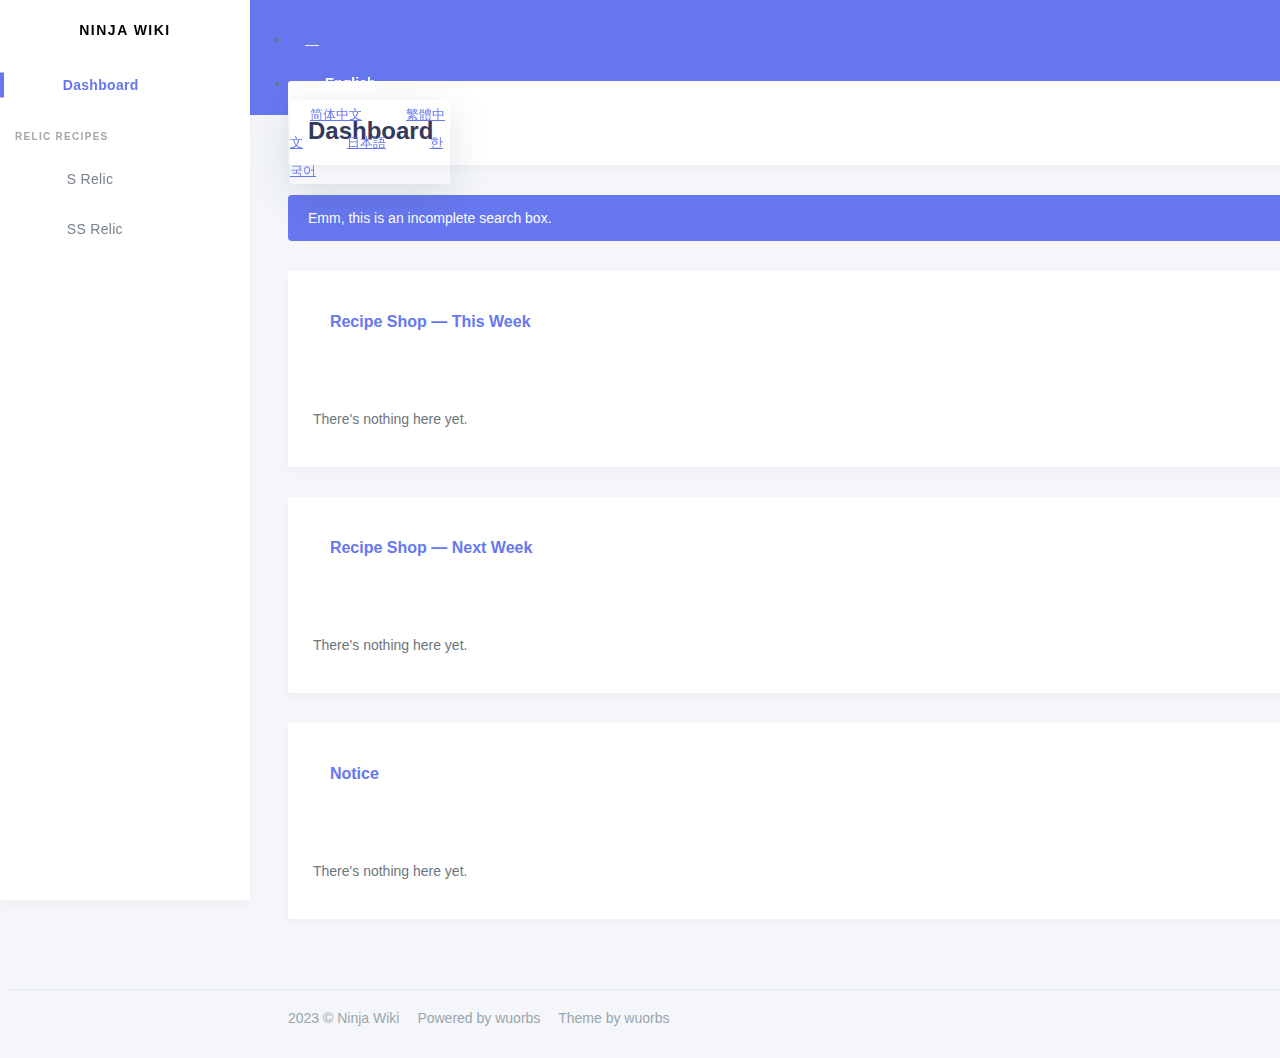
<file: NinjaWiki/en/index.html>
<!DOCTYPE html>
<html lang="en">
<head>
    <meta charset="UTF-8">
    <meta name="viewport" content="width=device-width, initial-scale=1, maximum-scale=1, shrink-to-fit=no">
    <link rel="stylesheet" href="https://cdn.staticfile.org/bootstrap/4.6.2/css/bootstrap.min.css">
    <link rel="stylesheet" href="../style.css">
    <link rel="stylesheet" href="../iconfont.css">
    <link rel="icon" href="../favicon.ico">
    <title>Dashboard — Ninja Wiki</title>
</head>
<body class style>
<div id="app">
    <div class="main-wrapper">
        <div class="navbar-bg"></div>
        <nav class="navbar navbar-expand-lg main-navbar">
            <form class="form-inline mr-auto">
                <ul class="navbar-nav mr-3">
                    <li>
                        <a href="index.html" data-toggle="sidebar" class="nav-link nav-link-lg">
                            <i class="iconFont iconFont-menu"></i>
                        </a>
                    </li>
                </ul>
            </form>
            <ul class="navbar-nav navbar-right">
                <li class="dropdown dropdown-list-toggle">
                    <a href="#" data-toggle="dropdown" class="nav-link nav-link-lg nav-link-user">
                        <i class="iconFont iconFont-lang" style="vertical-align: -2px; padding-right: 2px"></i>
                        English
                    </a>
                    <div class="dropdown-menu dropdown-menu-right">
                        <a href="../zh-CN/index.html" class="dropdown-item">简体中文</a>
                        <a href="../zh-TW/index.html" class="dropdown-item">繁體中文</a>
                        <a href="../ja/index.html" class="dropdown-item">日本語</a>
                        <a href="../ko/index.html" class="dropdown-item">한국어</a>
                    </div>
                </li>
            </ul>
        </nav>
        <div class="main-sidebar sidebar-style-2" tabindex="1" style="overflow: hidden;outline: none">
            <aside id="sidebar-wrapper">
                <div class="sidebar-brand">
                    <a href="#">Ninja Wiki</a>
                </div>
                <div class="sidebar-brand sidebar-brand-sm">
                    <a href="#">Wiki</a>
                </div>
                <ul class="sidebar-menu">
                    <li class="active">
                        <a class="nav-link" href="index.html">
                            <i class="iconFont iconFont-home-active"></i>
                            <span>Dashboard</span>
                        </a>
                    </li>
                    <li class="menu-header">Relic Recipes</li>
                    <li>
                        <a class="nav-link" href="#">
                            <i class="iconFont iconFont-s"></i>
                            <span>S Relic</span>
                        </a>
                    </li>
                    <li>
                        <a class="nav-link" href="#">
                            <i class="iconFont iconFont-ss"></i>
                            <span>SS Relic</span>
                        </a>
                    </li>
                </ul>
            </aside>
        </div>
        <div class="main-content" style="min-height: 807px">
            <section class="section">
                <div class="section-header">
                    <h1>Dashboard</h1>
                </div>
                <div class="search">Emm, this is an incomplete search box.</div>
                <div class="row">
                    <div class="col-12 col-md-7 col-lg-7">
                        <div class="card">
                            <div class="card-header">
                                <h4>
                                    <i class="iconFont iconFont-recipe-shop"></i>
                                    Recipe Shop — This Week
                                </h4>
                            </div>
                            <div class="card-body">
                                <p>There's nothing here yet.</p>
                            </div>
                        </div>
                        <div class="card">
                            <div class="card-header">
                                <h4>
                                    <i class="iconFont iconFont-recipe-shop"></i>
                                    Recipe Shop — Next Week
                                </h4>
                            </div>
                            <div class="card-body">
                                <p>There's nothing here yet.</p></div>
                        </div>
                    </div>
                    <div class="col-12 col-md-5 col-lg-5">
                        <div class="card">
                            <div class="card-header">
                                <h4>
                                    <i class="iconFont iconFont-notice"></i>
                                    Notice
                                </h4>
                            </div>
                            <div class="card-body">
                                <p>There's nothing here yet.</p></div>
                        </div>
                    </div>
                </div>
            </section>
        </div>
        <div class="main-footer">
            <div class="footer-left">
                2023 © Ninja Wiki
                <div class="bullet">
                    <i class="iconFont iconFont-bullet"></i>
                </div>
                <span id="copyright">
                    Powered by wuorbs
                    <div class="bullet">
                        <i class="iconFont iconFont-bullet"></i>
                    </div>
                    Theme by wuorbs
                </span>
            </div>
        </div>
    </div>
</div>
<div class="modal fade" tabindex="-1" id="popup-ann-modal" style="display: none"
     aria-hidden="true">
    <div class="modal-dialog modal-dialog-centered" role="document">
        <div class="modal-content">
            <div class="modal-header">
                <h5>Important Announcement</h5>
            </div>
            <div class="modal-body">
                <p>This is an unfinished website made by wuorbs.</p>
                <p>For any suggestions and questions regarding the website, please email to: </p>
                <p>wuorbs@gmail.com</p>
                <p>wuorbs@qq.com</p>
            </div>
            <div class="modal-footer bg-whitesmoke br">
                <button type="button" class="btn btn-primary" data-dismiss="modal">Read</button>
            </div>
        </div>
    </div>
</div>
<script src="https://cdn.staticfile.org/jquery/3.2.1/jquery.min.js"></script>
<script src="https://cdn.staticfile.org/popper.js/1.14.4/umd/popper.min.js"></script>
<script src="https://cdn.staticfile.org/tooltip.js/1.3.2/umd/tooltip.min.js"></script>
<script src="https://cdn.staticfile.org/bootstrap/4.6.2/js/bootstrap.min.js"></script>
<script src="https://cdn.staticfile.org/jquery.nicescroll/3.7.6/jquery.nicescroll.min.js"></script>
<script src="../main.js"></script>
</body>
</html>
</file>
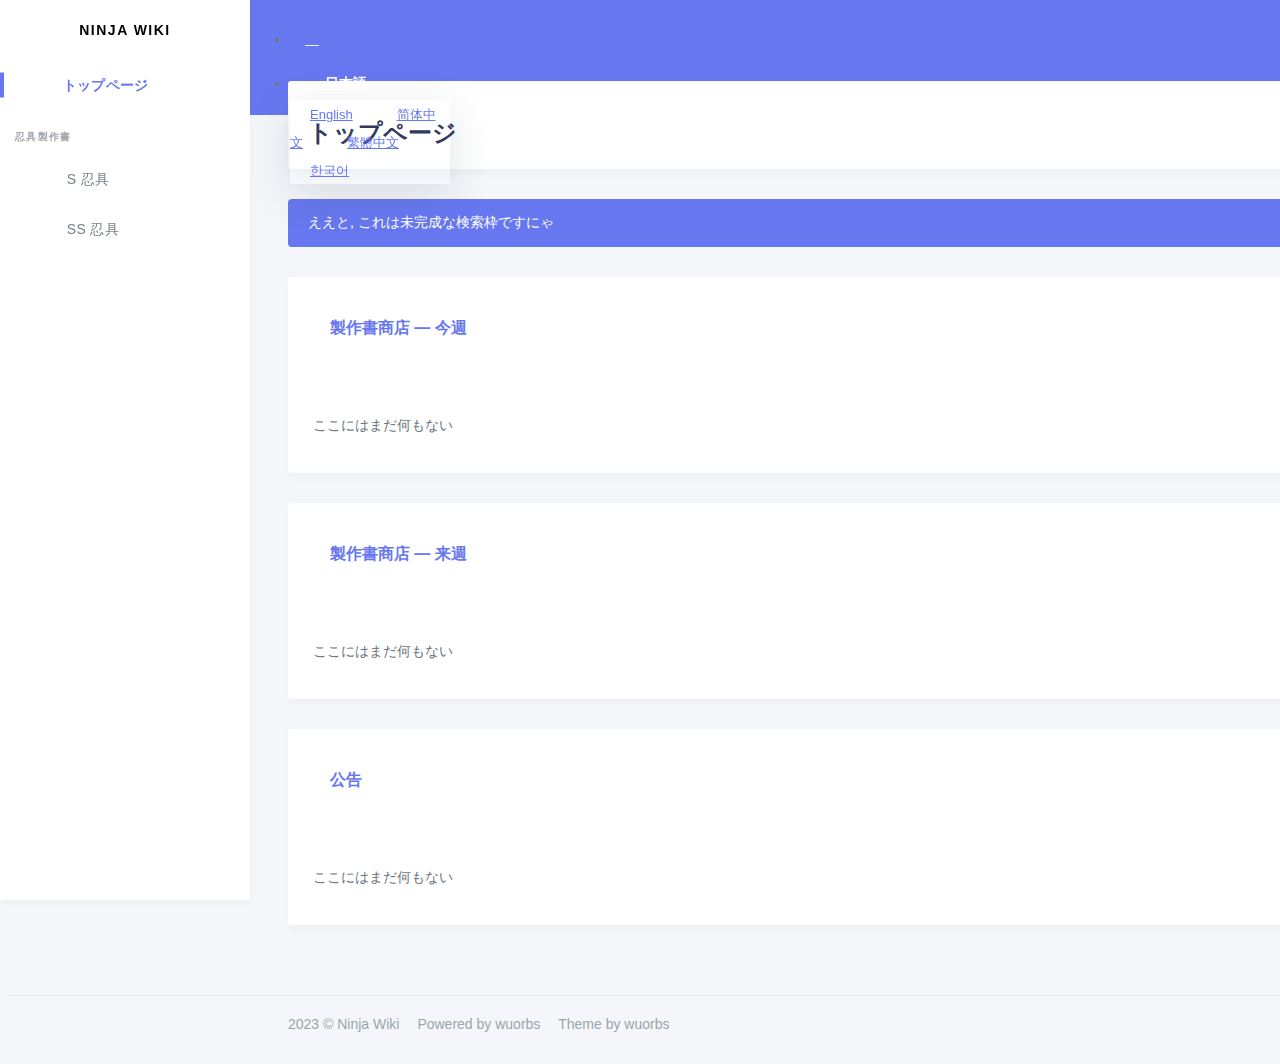
<file: NinjaWiki/ja/index.html>
<!DOCTYPE html>
<html lang="ja">
<head>
    <meta charset="UTF-8">
    <meta name="viewport" content="width=device-width, initial-scale=1, maximum-scale=1, shrink-to-fit=no">
    <link rel="stylesheet" href="https://cdn.staticfile.org/bootstrap/4.6.2/css/bootstrap.min.css">
    <link rel="stylesheet" href="../style.css">
    <link rel="stylesheet" href="../iconfont.css">
    <link rel="icon" href="../favicon.ico">
    <title>トップページ — Ninja Wiki</title>
</head>
<body class style>
<div id="app">
    <div class="main-wrapper">
        <div class="navbar-bg"></div>
        <nav class="navbar navbar-expand-lg main-navbar">
            <form class="form-inline mr-auto">
                <ul class="navbar-nav mr-3">
                    <li>
                        <a href="index.html" data-toggle="sidebar" class="nav-link nav-link-lg">
                            <i class="iconFont iconFont-menu"></i>
                        </a>
                    </li>
                </ul>
            </form>
            <ul class="navbar-nav navbar-right">
                <li class="dropdown dropdown-list-toggle">
                    <a href="#" data-toggle="dropdown" class="nav-link nav-link-lg nav-link-user">
                        <i class="iconFont iconFont-lang" style="vertical-align: -2px; padding-right: 2px"></i>
                        日本語
                    </a>
                    <div class="dropdown-menu dropdown-menu-right">
                        <a href="../en/index.html" class="dropdown-item">English</a>
                        <a href="../zh-CN/index.html" class="dropdown-item">简体中文</a>
                        <a href="../zh-TW/index.html" class="dropdown-item">繁體中文</a>
                        <a href="../ko/index.html" class="dropdown-item">한국어</a>
                    </div>
                </li>
            </ul>
        </nav>
        <div class="main-sidebar sidebar-style-2" tabindex="1" style="overflow: hidden;outline: none">
            <aside id="sidebar-wrapper">
                <div class="sidebar-brand">
                    <a href="#">Ninja Wiki</a>
                </div>
                <div class="sidebar-brand sidebar-brand-sm">
                    <a href="#">Wiki</a>
                </div>
                <ul class="sidebar-menu">
                    <li class="active">
                        <a class="nav-link" href="index.html">
                            <i class="iconFont iconFont-home-active"></i>
                            <span>トップページ</span>
                        </a>
                    </li>
                    <li class="menu-header">忍具製作書</li>
                    <li>
                        <a class="nav-link" href="#">
                            <i class="iconFont iconFont-s"></i>
                            <span>S 忍具</span>
                        </a>
                    </li>
                    <li>
                        <a class="nav-link" href="#">
                            <i class="iconFont iconFont-ss"></i>
                            <span>SS 忍具</span>
                        </a>
                    </li>
                </ul>
            </aside>
        </div>
        <div class="main-content" style="min-height: 807px">
            <section class="section">
                <div class="section-header">
                    <h1>トップページ</h1>
                </div>
                <div class="search">ええと, これは未完成な検索枠ですにゃ</div>
                <div class="row">
                    <div class="col-12 col-md-7 col-lg-7">
                        <div class="card">
                            <div class="card-header">
                                <h4>
                                    <i class="iconFont iconFont-recipe-shop"></i>
                                    製作書商店 — 今週
                                </h4>
                            </div>
                            <div class="card-body">
                                <p>ここにはまだ何もない</p>
                            </div>
                        </div>
                        <div class="card">
                            <div class="card-header">
                                <h4>
                                    <i class="iconFont iconFont-recipe-shop"></i>
                                    製作書商店 — 来週
                                </h4>
                            </div>
                            <div class="card-body">
                                <p>ここにはまだ何もない</p></div>
                        </div>
                    </div>
                    <div class="col-12 col-md-5 col-lg-5">
                        <div class="card">
                            <div class="card-header">
                                <h4>
                                    <i class="iconFont iconFont-notice"></i>
                                    公告
                                </h4>
                            </div>
                            <div class="card-body">
                                <p>ここにはまだ何もない</p></div>
                        </div>
                    </div>
                </div>
            </section>
        </div>
        <div class="main-footer">
            <div class="footer-left">
                2023 © Ninja Wiki
                <div class="bullet">
                    <i class="iconFont iconFont-bullet"></i>
                </div>
                <span id="copyright">
                    Powered by wuorbs
                    <div class="bullet">
                        <i class="iconFont iconFont-bullet"></i>
                    </div>
                    Theme by wuorbs
                </span>
            </div>
        </div>
    </div>
</div>
<div class="modal fade" tabindex="-1" id="popup-ann-modal" style="display: none"
     aria-hidden="true">
    <div class="modal-dialog modal-dialog-centered" role="document">
        <div class="modal-content">
            <div class="modal-header">
                <h5>重要なお知らせ</h5>
            </div>
            <div class="modal-body">
                <p>ええと、これは未完成なウェブサイトです</p>
                <p>Webサイトのアドバイスや質問については、次のようにメールを送信してください: </p>
                <p>wuorbs@gmail.com</p>
                <p>wuorbs@qq.com</p>
            </div>
            <div class="modal-footer bg-whitesmoke br">
                <button type="button" class="btn btn-primary" data-dismiss="modal">わかりました</button>
            </div>
        </div>
    </div>
</div>
<script src="https://cdn.staticfile.org/jquery/3.2.1/jquery.min.js"></script>
<script src="https://cdn.staticfile.org/popper.js/1.14.4/umd/popper.min.js"></script>
<script src="https://cdn.staticfile.org/tooltip.js/1.3.2/umd/tooltip.min.js"></script>
<script src="https://cdn.staticfile.org/bootstrap/4.6.2/js/bootstrap.min.js"></script>
<script src="https://cdn.staticfile.org/jquery.nicescroll/3.7.6/jquery.nicescroll.min.js"></script>
<script src="../main.js"></script>
</body>
</html>
</file>
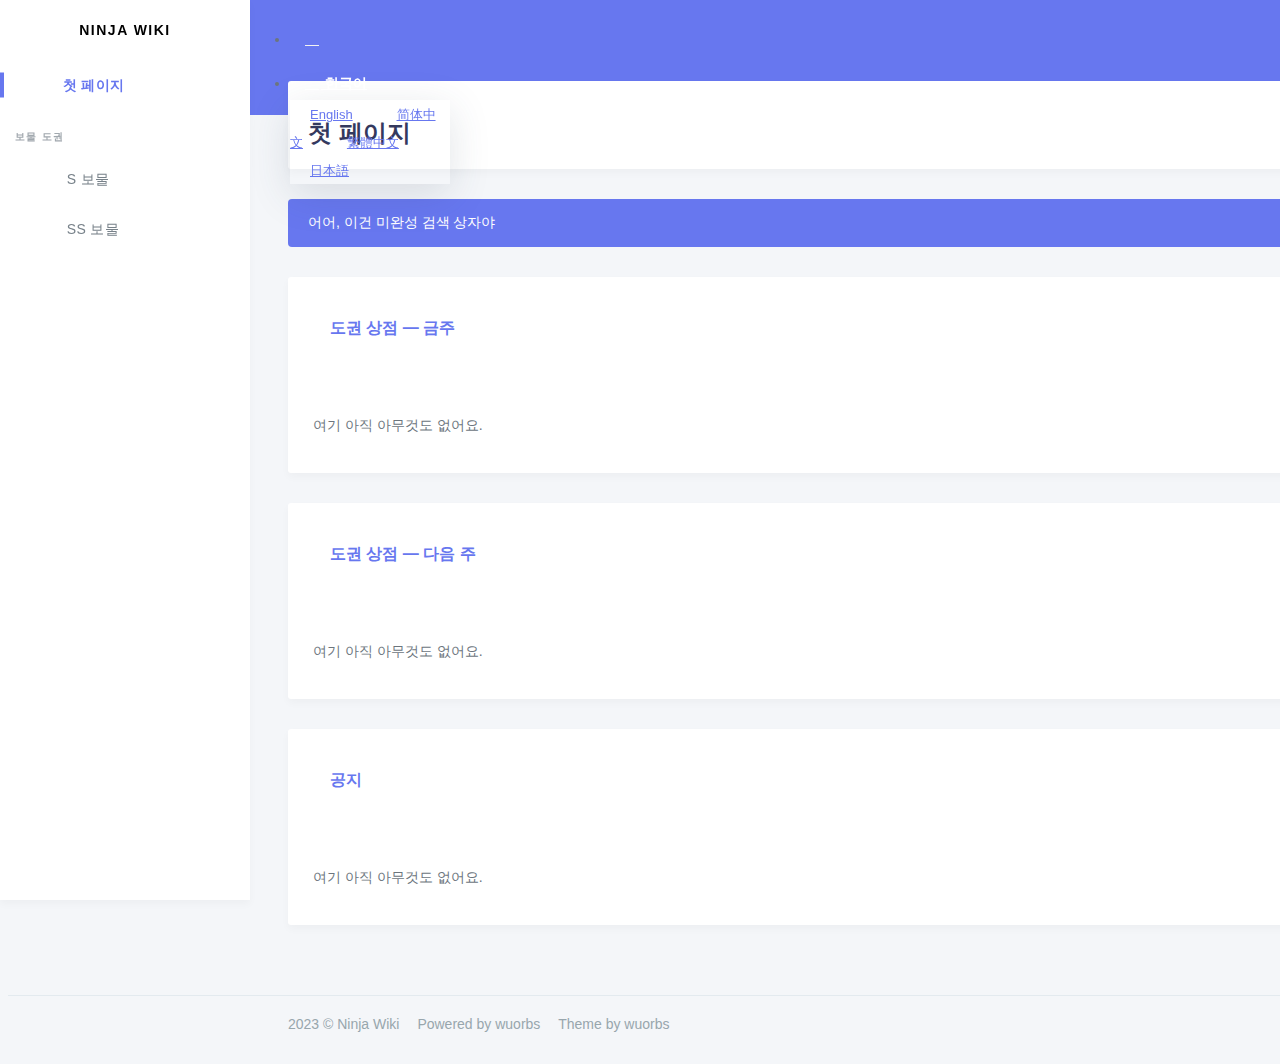
<file: NinjaWiki/ko/index.html>
<!DOCTYPE html>
<html lang="ko">
<head>
    <meta charset="UTF-8">
    <meta name="viewport" content="width=device-width, initial-scale=1, maximum-scale=1, shrink-to-fit=no">
    <link rel="stylesheet" href="https://cdn.staticfile.org/bootstrap/4.6.2/css/bootstrap.min.css">
    <link rel="stylesheet" href="../style.css">
    <link rel="stylesheet" href="../iconfont.css">
    <link rel="icon" href="../favicon.ico">
    <title>첫 페이지 — Ninja Wiki</title>
</head>
<body class style>
<div id="app">
    <div class="main-wrapper">
        <div class="navbar-bg"></div>
        <nav class="navbar navbar-expand-lg main-navbar">
            <form class="form-inline mr-auto">
                <ul class="navbar-nav mr-3">
                    <li>
                        <a href="index.html" data-toggle="sidebar" class="nav-link nav-link-lg">
                            <i class="iconFont iconFont-menu"></i>
                        </a>
                    </li>
                </ul>
            </form>
            <ul class="navbar-nav navbar-right">
                <li class="dropdown dropdown-list-toggle">
                    <a href="#" data-toggle="dropdown" class="nav-link nav-link-lg nav-link-user">
                        <i class="iconFont iconFont-lang" style="vertical-align: -2px; padding-right: 2px"></i>
                        한국어
                    </a>
                    <div class="dropdown-menu dropdown-menu-right">
                        <a href="../en/index.html" class="dropdown-item">English</a>
                        <a href="../zh-CN/index.html" class="dropdown-item">简体中文</a>
                        <a href="../zh-TW/index.html" class="dropdown-item">繁體中文</a>
                        <a href="../ja/index.html" class="dropdown-item">日本語</a>
                    </div>
                </li>
            </ul>
        </nav>
        <div class="main-sidebar sidebar-style-2" tabindex="1" style="overflow: hidden;outline: none">
            <aside id="sidebar-wrapper">
                <div class="sidebar-brand">
                    <a href="#">Ninja Wiki</a>
                </div>
                <div class="sidebar-brand sidebar-brand-sm">
                    <a href="#">Wiki</a>
                </div>
                <ul class="sidebar-menu">
                    <li class="active">
                        <a class="nav-link" href="index.html">
                            <i class="iconFont iconFont-home-active"></i>
                            <span>첫 페이지</span>
                        </a>
                    </li>
                    <li class="menu-header">보물 도권</li>
                    <li>
                        <a class="nav-link" href="#">
                            <i class="iconFont iconFont-s"></i>
                            <span>S 보물</span>
                        </a>
                    </li>
                    <li>
                        <a class="nav-link" href="#">
                            <i class="iconFont iconFont-ss"></i>
                            <span>SS 보물</span>
                        </a>
                    </li>
                </ul>
            </aside>
        </div>
        <div class="main-content" style="min-height: 807px">
            <section class="section">
                <div class="section-header">
                    <h1>첫 페이지</h1>
                </div>
                <div class="search">어어, 이건 미완성 검색 상자야</div>
                <div class="row">
                    <div class="col-12 col-md-7 col-lg-7">
                        <div class="card">
                            <div class="card-header">
                                <h4>
                                    <i class="iconFont iconFont-recipe-shop"></i>
                                    도권 상점 — 금주
                                </h4>
                            </div>
                            <div class="card-body">
                                <p>여기 아직 아무것도 없어요.</p>
                            </div>
                        </div>
                        <div class="card">
                            <div class="card-header">
                                <h4>
                                    <i class="iconFont iconFont-recipe-shop"></i>
                                    도권 상점 — 다음 주
                                </h4>
                            </div>
                            <div class="card-body">
                                <p>여기 아직 아무것도 없어요.</p></div>
                        </div>
                    </div>
                    <div class="col-12 col-md-5 col-lg-5">
                        <div class="card">
                            <div class="card-header">
                                <h4>
                                    <i class="iconFont iconFont-notice"></i>
                                    공지
                                </h4>
                            </div>
                            <div class="card-body">
                                <p>여기 아직 아무것도 없어요.</p>
                            </div>
                        </div>
                    </div>
                </div>
            </section>
        </div>
        <div class="main-footer">
            <div class="footer-left">
                2023 © Ninja Wiki
                <div class="bullet">
                    <i class="iconFont iconFont-bullet"></i>
                </div>
                <span id="copyright">
                    Powered by wuorbs
                    <div class="bullet">
                        <i class="iconFont iconFont-bullet"></i>
                    </div>
                    Theme by wuorbs
                </span>
            </div>
        </div>
    </div>
</div>
<div class="modal fade" tabindex="-1" id="popup-ann-modal" style="display: none"
     aria-hidden="true">
    <div class="modal-dialog modal-dialog-centered" role="document">
        <div class="modal-content">
            <div class="modal-header">
                <h5>중요 알림</h5>
            </div>
            <div class="modal-body">
                <p>어어, 이건 미완성 사이트야</p>
                <p>웹 사이트에 대한 제안 및 질문은 다음 주소로 이메일을 보내 주십시오: </p>
                <p>wuorbs@gmail.com</p>
                <p>wuorbs@qq.com</p>
            </div>
            <div class="modal-footer bg-whitesmoke br">
                <button type="button" class="btn btn-primary" data-dismiss="modal">알았어</button>
            </div>
        </div>
    </div>
</div>
<script src="https://cdn.staticfile.org/jquery/3.2.1/jquery.min.js"></script>
<script src="https://cdn.staticfile.org/popper.js/1.14.4/umd/popper.min.js"></script>
<script src="https://cdn.staticfile.org/tooltip.js/1.3.2/umd/tooltip.min.js"></script>
<script src="https://cdn.staticfile.org/bootstrap/4.6.2/js/bootstrap.min.js"></script>
<script src="https://cdn.staticfile.org/jquery.nicescroll/3.7.6/jquery.nicescroll.min.js"></script>
<script src="../main.js"></script>
</body>
</html>
</file>
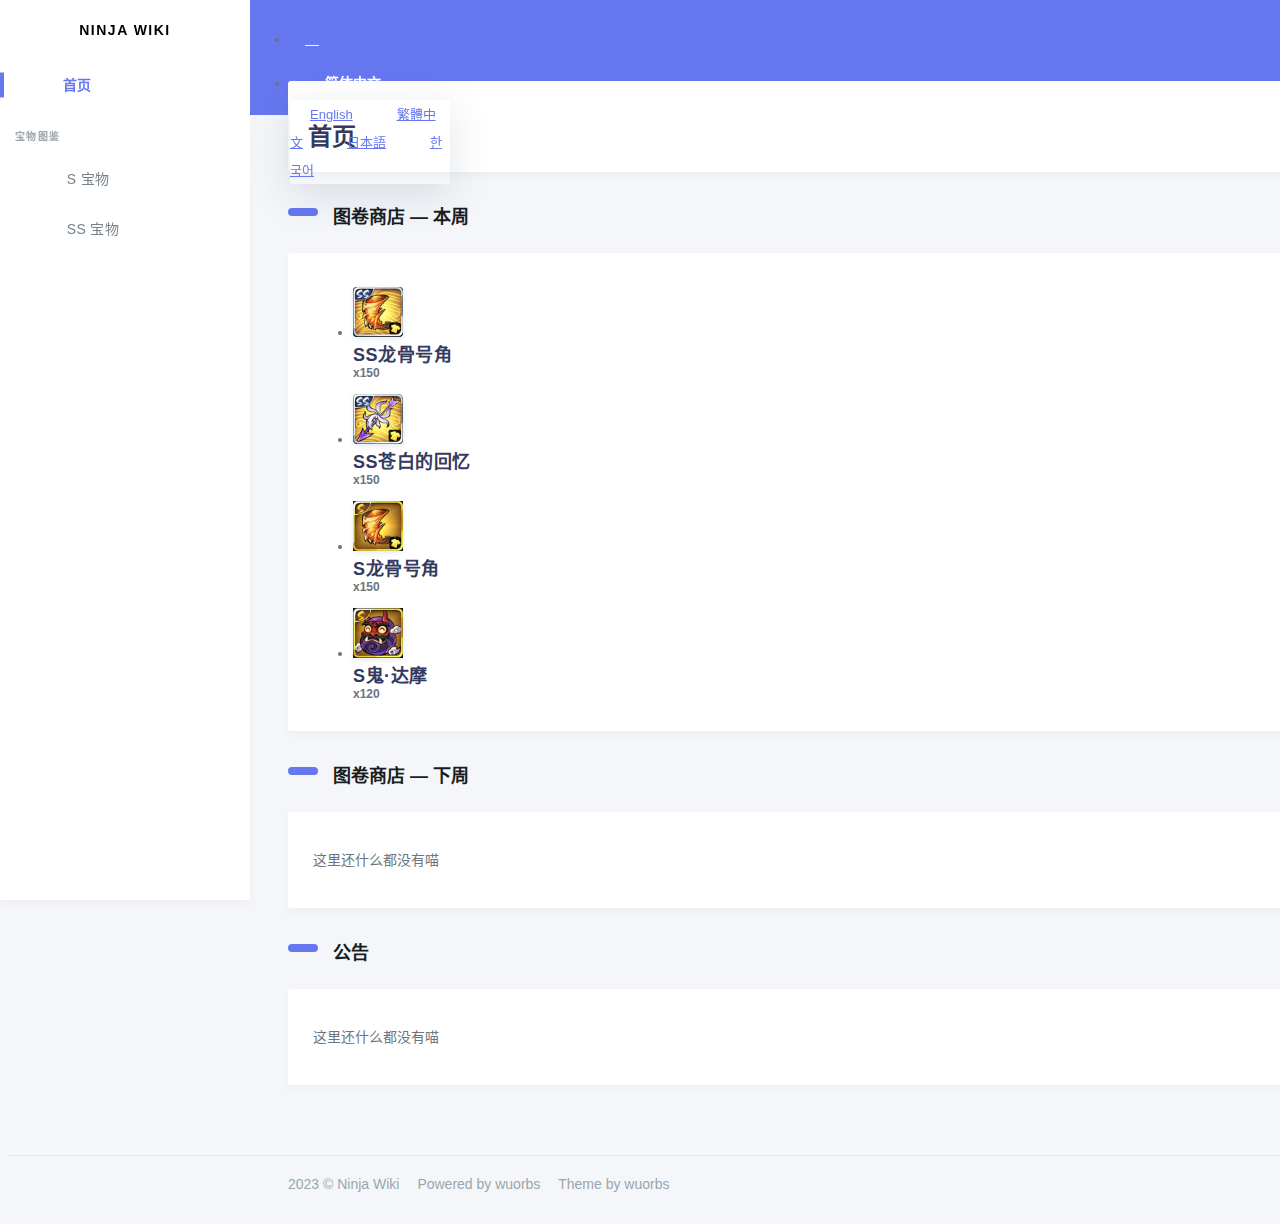
<file: NinjaWiki/zh-CN/index.html>
<!DOCTYPE html>
<html lang="zh-CN">
<head>
    <meta charset="UTF-8">
    <meta name="viewport" content="width=device-width, initial-scale=1, maximum-scale=1, shrink-to-fit=no">
    <link rel="stylesheet" href="https://cdn.staticfile.org/bootstrap/4.6.2/css/bootstrap.min.css">
    <link rel="stylesheet" href="../style.css">
    <link rel="stylesheet" href="../iconfont.css">
    <link rel="icon" href="../favicon.ico">
    <title>首页 — Ninja Wiki</title>
</head>
<body class style>
<div id="app">
    <div class="main-wrapper">
        <div class="navbar-bg"></div>
        <nav class="navbar navbar-expand-lg main-navbar">
            <form class="form-inline mr-auto">
                <ul class="navbar-nav mr-3">
                    <li>
                        <a href="#" data-toggle="sidebar" class="nav-link nav-link-lg">
                            <i class="iconFont iconFont-menu"></i>
                        </a>
                    </li>
                </ul>
            </form>
            <ul class="navbar-nav navbar-right">
                <li class="dropdown dropdown-list-toggle">
                    <a href="#" data-toggle="dropdown" class="nav-link nav-link-lg nav-link-user">
                        <i class="iconFont iconFont-lang" style="vertical-align: -2px; padding-right: 2px"></i>
                        简体中文
                    </a>
                    <div class="dropdown-menu dropdown-menu-right">
                        <a href="#" class="dropdown-item">English</a>
                        <a href="#" class="dropdown-item">繁體中文</a>
                        <a href="#" class="dropdown-item">日本語</a>
                        <a href="#" class="dropdown-item">한국어</a>
                    </div>
                </li>
            </ul>
        </nav>
        <div class="main-sidebar sidebar-style-2" tabindex="1" style="overflow: hidden;outline: none">
            <aside id="sidebar-wrapper">
                <div class="sidebar-brand">
                    <a href="index.html">Ninja Wiki</a>
                </div>
                <div class="sidebar-brand sidebar-brand-sm">
                    <a href="index.html">Wiki</a>
                </div>
                <ul class="sidebar-menu">
                    <li class="active">
                        <a class="nav-link" href="index.html">
                            <i class="iconFont iconFont-home-active"></i>
                            <span>首页</span>
                        </a>
                    </li>
                    <li class="menu-header">宝物图鉴</li>
                    <li>
                        <a class="nav-link" href="s-relic.html">
                            <i class="iconFont iconFont-s"></i>
                            <span>S 宝物</span>
                        </a>
                    </li>
                    <li>
                        <a class="nav-link" href="ss-relic.html">
                            <i class="iconFont iconFont-ss"></i>
                            <span>SS 宝物</span>
                        </a>
                    </li>
                </ul>
            </aside>
        </div>
        <div class="main-content" style="min-height: 807px">
            <section class="section">
                <div class="section-header">
                    <h1>首页</h1>
                </div>
                <!--                <div class="search">呃呃，这是一个没完成的搜索框喵</div>-->
                <div class="row">
                    <div class="col-12 col-md-9 col-lg-9">
                        <div class="section-body">
                            <h2 class="section-title">图卷商店 — 本周</h2>
                            <div class="card">
                                <div class="card-body">
                                    <div class="row">
                                        <div class="col-12 col-sm-12 col-lg-3">
                                            <ul class="list-unstyled user-details list-unstyled-border"
                                                data-toggle="modal" data-target="#modal-ss-lghj">
                                                <li class="media">
                                                    <img alt="image" class="mr-3" width="50" src="../img/ss-lghj.png">
                                                    <div class="media-items">
                                                        <div class="media-item">
                                                            <div class="media-label">SS龙骨号角</div>
                                                            <div class="media-value">x150</div>
                                                        </div>
                                                    </div>
                                                </li>
                                            </ul>
                                        </div>
                                        <div class="col-12 col-sm-12 col-lg-3">
                                            <ul class="list-unstyled user-details list-unstyled-border"
                                                data-toggle="modal" data-target="#modal-ss-cbdhy">
                                                <li class="media">
                                                    <img alt="image" class="mr-3" width="50" src="../img/ss-cbdhy.png">
                                                    <div class="media-items">
                                                        <div class="media-item">
                                                            <div class="media-label">SS苍白的回忆</div>
                                                            <div class="media-value">x150</div>
                                                        </div>
                                                    </div>
                                                </li>
                                            </ul>
                                        </div>
                                        <div class="col-12 col-sm-12 col-lg-3">
                                            <ul class="list-unstyled user-details list-unstyled-border"
                                                data-toggle="modal" data-target="#modal-s-lghj">
                                                <li class="media">
                                                    <img alt="image" class="mr-3" width="50" src="../img/s-lghj.png">
                                                    <div class="media-items">
                                                        <div class="media-item">
                                                            <div class="media-label">S龙骨号角</div>
                                                            <div class="media-value">x150</div>
                                                        </div>
                                                    </div>
                                                </li>
                                            </ul>
                                        </div>
                                        <div class="col-12 col-sm-12 col-lg-3">
                                            <ul class="list-unstyled user-details list-unstyled-border"
                                                data-toggle="modal" data-target="#modal-s-gdm">
                                                <li class="media">
                                                    <img alt="image" class="mr-3" width="50" src="../img/s-gdm.png">
                                                    <div class="media-items">
                                                        <div class="media-item">
                                                            <div class="media-label">S鬼·达摩</div>
                                                            <div class="media-value">x120</div>
                                                        </div>
                                                    </div>
                                                </li>
                                            </ul>
                                        </div>
                                    </div>
                                </div>
                            </div>
                        </div>
                        <div class="section-body">
                            <h2 class="section-title">图卷商店 — 下周</h2>
                            <div class="card">
                                <div class="card-body">
                                    <p>这里还什么都没有喵</p>
                                </div>
                            </div>
                        </div>
                    </div>
                    <div class="col-12 col-md-3 col-lg-3">
                        <div class="section-body">
                            <h2 class="section-title">公告</h2>
                            <div class="card">
                                <div class="card-body">
                                    <p>这里还什么都没有喵</p>
                                </div>
                            </div>
                        </div>
                    </div>
                </div>
            </section>
        </div>
        <div class="main-footer">
            <div class="footer-left">
                2023 © Ninja Wiki
                <div class="bullet">
                    <i class="iconFont iconFont-bullet"></i>
                </div>
                <span id="copyright">
                    Powered by wuorbs
                    <div class="bullet">
                        <i class="iconFont iconFont-bullet"></i>
                    </div>
                    Theme by wuorbs
                </span>
            </div>
        </div>
    </div>
</div>
<div class="modal fade" tabindex="-1" id="popup-ann-modal" style="display: none"
     aria-hidden="true">
    <div class="modal-dialog modal-dialog-centered" role="document">
        <div class="modal-content">
            <div class="modal-header">
                <h5>重要通知</h5>
            </div>
            <div class="modal-body">
                <p>呃呃，这是一个小蒟蒻的未完工的网站</p>
                <p>这里暂时只起到一个宝物图鉴的作用，其他功能我还在陆陆续续完成</p>
                <p>关于网站的任何建议和问题，欢迎发送邮件到：</p>
                <p>wuorbs@gmail.com</p>
                <p>wuorbs@qq.com</p>
            </div>
            <div class="modal-footer bg-whitesmoke br">
                <button type="button" class="btn btn-primary" data-dismiss="modal">知道了</button>
            </div>
        </div>
    </div>
</div>
<!--s-relics-->
<div class="modal fade" tabindex="-1" id="modal-s-hzslj" style="display:none" aria-hidden="true">
    <div class="modal-dialog modal-dialog-centered" role="document">
        <div class="modal-content">
            <div class="modal-header">
                <img alt="image" class="mr-3" width="50" src="../img/s-hzslj.png">
                <div>
                    <h5 class="modal-title">S火之手里剑</h5>
                    <div class="fire">火属性</div>
                </div>
                <button type="button" class="close" data-dismiss="modal" aria-label="Close">
                    <span aria-hidden="true">x</span>
                </button>
            </div>
            <div class="modal-body">
                <div class="mb-3">
                    基本属性<br>
                    <code>
                        飞镖球攻击力+135，飞镖球属性转变为火系<br>
                        飞镖球攻击力+80（小黑、小椒专属）
                    </code>
                </div>
                <div class="mb-3">
                    合成材料<br>
                    <code>
                        任意A*5+600龙血
                    </code>
                </div>
                <div class="mb-3">
                    套装属性<br>
                    <code>
                        <div class="fire">火遁</div>
                        火系攻击力+140
                    </code>
                </div>
                <div class="mb-3">
                    卷轴商店刷新日期<br>
                    <code>
                        暂无数据（80碎片）
                    </code>
                </div>
            </div>
        </div>
    </div>
</div>
<div class="modal fade" tabindex="-1" id="modal-s-hzj" style="display:none" aria-hidden="true">
    <div class="modal-dialog modal-dialog-centered" role="document">
        <div class="modal-content">
            <div class="modal-header">
                <img alt="image" class="mr-3" width="50" src="../img/s-hzj.png">
                <div>
                    <h5 class="modal-title">S火之戒</h5>
                    <div class="fire">火属性</div>
                </div>
                <button type="button" class="close" data-dismiss="modal" aria-label="Close">
                    <span aria-hidden="true">x</span>
                </button>
            </div>
            <div class="modal-body">
                <div class="mb-3">
                    基本属性<br>
                    <code>
                        忍术攻击力+175<br>
                        忍术攻击力+75（小黑、小椒专属）
                    </code>
                </div>
                <div class="mb-3">
                    合成材料<br>
                    <code>
                        任意A*5+600龙血
                    </code>
                </div>
                <div class="mb-3">
                    套装属性<br>
                    <code>
                        <div class="fire">火遁</div>
                        火系攻击力+140
                    </code>
                </div>
                <div class="mb-3">
                    卷轴商店刷新日期<br>
                    <code>
                        暂无数据（80碎片）
                    </code>
                </div>
            </div>
        </div>
    </div>
</div>
<div class="modal fade" tabindex="-1" id="modal-s-lzslj" style="display:none" aria-hidden="true">
    <div class="modal-dialog modal-dialog-centered" role="document">
        <div class="modal-content">
            <div class="modal-header">
                <img alt="image" class="mr-3" width="50" src="../img/s-lzslj.png">
                <div>
                    <h5 class="modal-title">S雷之手里剑</h5>
                    <div class="lighting">雷属性</div>
                </div>
                <button type="button" class="close" data-dismiss="modal" aria-label="Close">
                    <span aria-hidden="true">x</span>
                </button>
            </div>
            <div class="modal-body">
                <div class="mb-3">
                    基本属性<br>
                    <code>
                        飞镖球攻击力+135，飞镖球属性转变为雷系<br>
                        飞镖球攻击力+80（阿力专属）
                    </code>
                </div>
                <div class="mb-3">
                    合成材料<br>
                    <code>
                        任意A*5+600龙血
                    </code>
                </div>
                <div class="mb-3">
                    套装属性<br>
                    <code>
                        <div class="lighting">雷遁</div>
                        雷系攻击力+140
                    </code>
                </div>
                <div class="mb-3">
                    卷轴商店刷新日期<br>
                    <code>
                        暂无数据（80碎片）
                    </code>
                </div>
            </div>
        </div>
    </div>
</div>
<div class="modal fade" tabindex="-1" id="modal-s-lzj" style="display:none" aria-hidden="true">
    <div class="modal-dialog modal-dialog-centered" role="document">
        <div class="modal-content">
            <div class="modal-header">
                <img alt="image" class="mr-3" width="50" src="../img/s-lzj.png">
                <div>
                    <h5 class="modal-title">S雷之戒</h5>
                    <div class="lighting">雷属性</div>
                </div>
                <button type="button" class="close" data-dismiss="modal" aria-label="Close">
                    <span aria-hidden="true">x</span>
                </button>
            </div>
            <div class="modal-body">
                <div class="mb-3">
                    基本属性<br>
                    <code>
                        忍术攻击力+175<br>
                        忍术攻击力+75（阿力专属）
                    </code>
                </div>
                <div class="mb-3">
                    合成材料<br>
                    <code>
                        任意A*5+600龙血
                    </code>
                </div>
                <div class="mb-3">
                    套装属性<br>
                    <code>
                        <div class="fire">雷遁</div>
                        雷系攻击力+140
                    </code>
                </div>
                <div class="mb-3">
                    卷轴商店刷新日期<br>
                    <code>
                        暂无数据（80碎片）
                    </code>
                </div>
            </div>
        </div>
    </div>
</div>
<div class="modal fade" tabindex="-1" id="modal-s-szslj" style="display:none" aria-hidden="true">
    <div class="modal-dialog modal-dialog-centered" role="document">
        <div class="modal-content">
            <div class="modal-header">
                <img alt="image" class="mr-3" width="50" src="../img/s-szslj.png">
                <div>
                    <h5 class="modal-title">S水之手里剑</h5>
                    <div class="rain">水属性</div>
                </div>
                <button type="button" class="close" data-dismiss="modal" aria-label="Close">
                    <span aria-hidden="true">x</span>
                </button>
            </div>
            <div class="modal-body">
                <div class="mb-3">
                    基本属性<br>
                    <code>
                        飞镖球攻击力+135，飞镖球属性转变为水系<br>
                        忍术攻击力+80（琳专属）
                    </code>
                </div>
                <div class="mb-3">
                    合成材料<br>
                    <code>
                        任意A*5+600龙血
                    </code>
                </div>
                <div class="mb-3">
                    套装属性<br>
                    <code>
                        <div class="rain">水遁</div>
                        水系攻击力+140
                    </code>
                </div>
                <div class="mb-3">
                    卷轴商店刷新日期<br>
                    <code>
                        暂无数据（80碎片）
                    </code>
                </div>
            </div>
        </div>
    </div>
</div>
<div class="modal fade" tabindex="-1" id="modal-s-szj" style="display:none" aria-hidden="true">
    <div class="modal-dialog modal-dialog-centered" role="document">
        <div class="modal-content">
            <div class="modal-header">
                <img alt="image" class="mr-3" width="50" src="../img/s-szj.png">
                <div>
                    <h5 class="modal-title">S水之戒</h5>
                    <div class="rain">水属性</div>
                </div>
                <button type="button" class="close" data-dismiss="modal" aria-label="Close">
                    <span aria-hidden="true">x</span>
                </button>
            </div>
            <div class="modal-body">
                <div class="mb-3">
                    基本属性<br>
                    <code>
                        忍术攻击力+175<br>
                        忍术攻击力+75（琳专属）
                    </code>
                </div>
                <div class="mb-3">
                    合成材料<br>
                    <code>
                        任意A*5+600龙血
                    </code>
                </div>
                <div class="mb-3">
                    套装属性<br>
                    <code>
                        <div class="rain">水遁</div>
                        水系攻击力+140
                    </code>
                </div>
                <div class="mb-3">
                    卷轴商店刷新日期<br>
                    <code>
                        暂无数据（80碎片）
                    </code>
                </div>
            </div>
        </div>
    </div>
</div>
<div class="modal fade" tabindex="-1" id="modal-s-fzslj" style="display:none" aria-hidden="true">
    <div class="modal-dialog modal-dialog-centered" role="document">
        <div class="modal-content">
            <div class="modal-header">
                <img alt="image" class="mr-3" width="50" src="../img/s-fzslj.png">
                <div>
                    <h5 class="modal-title">S风之手里剑</h5>
                    <div class="wind">风属性</div>
                </div>
                <button type="button" class="close" data-dismiss="modal" aria-label="Close">
                    <span aria-hidden="true">x</span>
                </button>
            </div>
            <div class="modal-body">
                <div class="mb-3">
                    基本属性<br>
                    <code>
                        飞镖球攻击力+135，飞镖球属性转变为风系<br>
                        飞镖球攻击力+80（苍牙专属）
                    </code>
                </div>
                <div class="mb-3">
                    合成材料<br>
                    <code>
                        任意A*5+600龙血
                    </code>
                </div>
                <div class="mb-3">
                    套装属性<br>
                    <code>
                        <div class="wind">风遁</div>
                        风系攻击力+140
                    </code>
                </div>
                <div class="mb-3">
                    卷轴商店刷新日期<br>
                    <code>
                        暂无数据（80碎片）
                    </code>
                </div>
            </div>
        </div>
    </div>
</div>
<div class="modal fade" tabindex="-1" id="modal-s-fzj" style="display:none" aria-hidden="true">
    <div class="modal-dialog modal-dialog-centered" role="document">
        <div class="modal-content">
            <div class="modal-header">
                <img alt="image" class="mr-3" width="50" src="../img/s-fzj.png">
                <div>
                    <h5 class="modal-title">S风之戒</h5>
                    <div class="wind">风属性</div>
                </div>
                <button type="button" class="close" data-dismiss="modal" aria-label="Close">
                    <span aria-hidden="true">x</span>
                </button>
            </div>
            <div class="modal-body">
                <div class="mb-3">
                    基本属性<br>
                    <code>
                        忍术攻击力+175<br>
                        忍术攻击力+75（苍牙专属）
                    </code>
                </div>
                <div class="mb-3">
                    合成材料<br>
                    <code>
                        任意A*5+600龙血
                    </code>
                </div>
                <div class="mb-3">
                    套装属性<br>
                    <code>
                        <div class="wind">风遁</div>
                        风系攻击力+140
                    </code>
                </div>
                <div class="mb-3">
                    卷轴商店刷新日期<br>
                    <code>
                        暂无数据（80碎片）
                    </code>
                </div>
            </div>
        </div>
    </div>
</div>
<div class="modal fade" tabindex="-1" id="modal-s-lxwj" style="display:none" aria-hidden="true">
    <div class="modal-dialog modal-dialog-centered" role="document">
        <div class="modal-content">
            <div class="modal-header">
                <img alt="image" class="mr-3" width="50" src="../img/s-lxwj.png">
                <div>
                    <h5 class="modal-title">S龙血围巾</h5>
                    <div class="fire">小黑专属</div>
                </div>
                <button type="button" class="close" data-dismiss="modal" aria-label="Close">
                    <span aria-hidden="true">x</span>
                </button>
            </div>
            <div class="modal-body">
                <div class="mb-3">
                    基本属性<br>
                    <code>
                        得分加成+24%<br>
                        受到BOSS伤害-4%
                    </code>
                </div>
                <div class="mb-3">
                    合成材料<br>
                    <code>
                        任意A*5+600龙血
                    </code>
                </div>
                <div class="mb-3">
                    套装属性<br>
                    <code>
                        <div class="fire">黑龙</div>
                        小黑获得三段跳能力，攻击力+100
                    </code>
                </div>
                <div class="mb-3">
                    卷轴商店刷新日期<br>
                    <code>
                        暂无数据（150碎片）
                    </code>
                </div>
            </div>
        </div>
    </div>
</div>
<div class="modal fade" tabindex="-1" id="modal-s-lghj" style="display:none" aria-hidden="true">
    <div class="modal-dialog modal-dialog-centered" role="document">
        <div class="modal-content">
            <div class="modal-header">
                <img alt="image" class="mr-3" width="50" src="../img/s-lghj.png">
                <div>
                    <h5 class="modal-title">S龙骨号角</h5>
                    <div class="fire">小黑专属</div>
                </div>
                <button type="button" class="close" data-dismiss="modal" aria-label="Close">
                    <span aria-hidden="true">x</span>
                </button>
            </div>
            <div class="modal-body">
                <div class="mb-3">
                    基本属性<br>
                    <code>
                        攻击力+70<br>
                        最大生命值+27
                    </code>
                </div>
                <div class="mb-3">
                    合成材料<br>
                    <code>
                        任意A*5+600龙血
                    </code>
                </div>
                <div class="mb-3">
                    套装属性<br>
                    <code>
                        <div class="fire">黑龙</div>
                        小黑获得三段跳能力，攻击力+100
                    </code>
                </div>
                <div class="mb-3">
                    卷轴商店刷新日期<br>
                    <code>
                        暂无数据（150碎片）
                    </code>
                </div>
            </div>
        </div>
    </div>
</div>
<div class="modal fade" tabindex="-1" id="modal-s-lywl" style="display:none" aria-hidden="true">
    <div class="modal-dialog modal-dialog-centered" role="document">
        <div class="modal-content">
            <div class="modal-header">
                <img alt="image" class="mr-3" width="50" src="../img/s-lywl.png">
                <div>
                    <h5 class="modal-title">S龙牙腕轮</h5>
                    <div class="fire">小黑专属</div>
                </div>
                <button type="button" class="close" data-dismiss="modal" aria-label="Close">
                    <span aria-hidden="true">x</span>
                </button>
            </div>
            <div class="modal-body">
                <div class="mb-3">
                    基本属性<br>
                    <code>
                        攻击力+45<br>
                        对恶龙攻击力+99
                    </code>
                </div>
                <div class="mb-3">
                    合成材料<br>
                    <code>
                        任意A*5+600龙血
                    </code>
                </div>
                <div class="mb-3">
                    套装属性<br>
                    <code>
                        <div class="fire">黑龙</div>
                        小黑获得三段跳能力，攻击力+100
                    </code>
                </div>
                <div class="mb-3">
                    卷轴商店刷新日期<br>
                    <code>
                        暂无数据（150碎片）
                    </code>
                </div>
            </div>
        </div>
    </div>
</div>
<div class="modal fade" tabindex="-1" id="modal-s-qmzw" style="display:none" aria-hidden="true">
    <div class="modal-dialog modal-dialog-centered" role="document">
        <div class="modal-content">
            <div class="modal-header">
                <img alt="image" class="mr-3" width="50" src="../img/s-qmzw.png">
                <div>
                    <h5 class="modal-title">S青木之吻</h5>
                    <div class="fire">小黑专属</div>
                </div>
                <button type="button" class="close" data-dismiss="modal" aria-label="Close">
                    <span aria-hidden="true">x</span>
                </button>
            </div>
            <div class="modal-body">
                <div class="mb-3">
                    基本属性<br>
                    <code>
                        受到小怪伤害-1%<br>
                        得分加成+10%<br>
                        忍术·火龙炎弹可以破坏障碍物（小黑专属）
                    </code>
                </div>
                <div class="mb-3">
                    合成材料<br>
                    <code>
                        任意A*5+600龙血
                    </code>
                </div>
                <div class="mb-3">
                    套装属性<br>
                    <code>
                        <div class="fire">黑龙</div>
                        小黑获得三段跳能力，攻击力+100
                    </code>
                </div>
                <div class="mb-3">
                    卷轴商店刷新日期<br>
                    <code>
                        暂无数据（150碎片）
                    </code>
                </div>
            </div>
        </div>
    </div>
</div>
<div class="modal fade" tabindex="-1" id="modal-s-gmyld" style="display:none" aria-hidden="true">
    <div class="modal-dialog modal-dialog-centered" role="document">
        <div class="modal-content">
            <div class="modal-header">
                <img alt="image" class="mr-3" width="50" src="../img/s-gmyld.png">
                <div>
                    <h5 class="modal-title">S鬼灭炎龙灯</h5>
                    <div class="fire">小黑专属</div>
                </div>
                <button type="button" class="close" data-dismiss="modal" aria-label="Close">
                    <span aria-hidden="true">x</span>
                </button>
            </div>
            <div class="modal-body">
                <div class="mb-3">
                    基本属性<br>
                    <code>
                        “火属性”攻击力+142<br>
                        对鬼族攻击力+133
                    </code>
                </div>
                <div class="mb-3">
                    合成材料<br>
                    <code>
                        任意A*5+600龙血
                    </code>
                </div>
                <div class="mb-3">
                    套装属性<br>
                    <code>
                        <div class="fire">黑龙</div>
                        小黑获得三段跳能力，攻击力+100
                    </code>
                </div>
                <div class="mb-3">
                    卷轴商店刷新日期<br>
                    <code>
                        暂无数据（？碎片）
                    </code>
                </div>
            </div>
        </div>
    </div>
</div>
<div class="modal fade" tabindex="-1" id="modal-s-cjcdb" style="display:none" aria-hidden="true">
    <div class="modal-dialog modal-dialog-centered" role="document">
        <div class="modal-content">
            <div class="modal-header">
                <img alt="image" class="mr-3" width="50" src="../img/s-cjcdb.png">
                <div>
                    <h5 class="modal-title">S超级充电宝</h5>
                    <div class="lighting">阿力专属</div>
                </div>
                <button type="button" class="close" data-dismiss="modal" aria-label="Close">
                    <span aria-hidden="true">x</span>
                </button>
            </div>
            <div class="modal-body">
                <div class="mb-3">
                    基本属性<br>
                    <code>
                        最大生命值+45<br>
                        攻击力+45
                    </code>
                </div>
                <div class="mb-3">
                    合成材料<br>
                    <code>
                        任意A*5+600龙血
                    </code>
                </div>
                <div class="mb-3">
                    套装属性<br>
                    <code>
                        <div class="lighting">雷王</div>
                        阿力生命值上限每7点转化为1点攻击力
                    </code>
                </div>
                <div class="mb-3">
                    卷轴商店刷新日期<br>
                    <code>
                        暂无数据（150碎片）
                    </code>
                </div>
            </div>
        </div>
    </div>
</div>
<div class="modal fade" tabindex="-1" id="modal-s-jshl" style="display:none" aria-hidden="true">
    <div class="modal-dialog modal-dialog-centered" role="document">
        <div class="modal-content">
            <div class="modal-header">
                <img alt="image" class="mr-3" width="50" src="../img/s-jshl.png">
                <div>
                    <h5 class="modal-title">S酒神葫芦</h5>
                    <div class="lighting">阿力专属</div>
                </div>
                <button type="button" class="close" data-dismiss="modal" aria-label="Close">
                    <span aria-hidden="true">x</span>
                </button>
            </div>
            <div class="modal-body">
                <div class="mb-3">
                    基本属性<br>
                    <code>
                        得分加成+24%<br>
                        受到小怪伤害-5%
                    </code>
                </div>
                <div class="mb-3">
                    合成材料<br>
                    <code>
                        任意A*5+600龙血
                    </code>
                </div>
                <div class="mb-3">
                    套装属性<br>
                    <code>
                        <div class="lighting">雷王</div>
                        阿力生命值上限每7点转化为1点攻击力
                    </code>
                </div>
                <div class="mb-3">
                    卷轴商店刷新日期<br>
                    <code>
                        暂无数据（150碎片）
                    </code>
                </div>
            </div>
        </div>
    </div>
</div>
<div class="modal fade" tabindex="-1" id="modal-s-cdcfx" style="display:none" aria-hidden="true">
    <div class="modal-dialog modal-dialog-centered" role="document">
        <div class="modal-content">
            <div class="modal-header">
                <img alt="image" class="mr-3" width="50" src="../img/s-cdcfx.png">
                <div>
                    <h5 class="modal-title">S超电磁飞鞋</h5>
                    <div class="lighting">阿力专属</div>
                </div>
                <button type="button" class="close" data-dismiss="modal" aria-label="Close">
                    <span aria-hidden="true">x</span>
                </button>
            </div>
            <div class="modal-body">
                <div class="mb-3">
                    基本属性<br>
                    <code>
                        漂移
                    </code>
                </div>
                <div class="mb-3">
                    合成材料<br>
                    <code>
                        任意A*5+600龙血
                    </code>
                </div>
                <div class="mb-3">
                    套装属性<br>
                    <code>
                        <div class="lighting">雷王</div>
                        阿力生命值上限每7点转化为1点攻击力
                    </code>
                </div>
                <div class="mb-3">
                    卷轴商店刷新日期<br>
                    <code>
                        暂无数据（150碎片）
                    </code>
                </div>
            </div>
        </div>
    </div>
</div>
<div class="modal fade" tabindex="-1" id="modal-s-wdtjg" style="display:none" aria-hidden="true">
    <div class="modal-dialog modal-dialog-centered" role="document">
        <div class="modal-content">
            <div class="modal-header">
                <img alt="image" class="mr-3" width="50" src="../img/s-wdtjg.png">
                <div>
                    <h5 class="modal-title">S无敌铁金刚</h5>
                    <div class="lighting">阿力专属</div>
                </div>
                <button type="button" class="close" data-dismiss="modal" aria-label="Close">
                    <span aria-hidden="true">x</span>
                </button>
            </div>
            <div class="modal-body">
                <div class="mb-3">
                    基本属性<br>
                    <code>
                        天赋·怒雷的方向变为向前<br>
                        天赋-怒雷攻击力+394<br>
                        最大生命值+43
                    </code>
                </div>
                <div class="mb-3">
                    合成材料<br>
                    <code>
                        任意A*5+600龙血
                    </code>
                </div>
                <div class="mb-3">
                    套装属性<br>
                    <code>
                        <div class="lighting">雷王</div>
                        阿力生命值上限每7点转化为1点攻击力
                    </code>
                </div>
                <div class="mb-3">
                    卷轴商店刷新日期<br>
                    <code>
                        暂无数据（150碎片）
                    </code>
                </div>
            </div>
        </div>
    </div>
</div>
<div class="modal fade" tabindex="-1" id="modal-s-lmjgc" style="display:none" aria-hidden="true">
    <div class="modal-dialog modal-dialog-centered" role="document">
        <div class="modal-content">
            <div class="modal-header">
                <img alt="image" class="mr-3" width="50" src="../img/s-lmjgc.png">
                <div>
                    <h5 class="modal-title">S雷鸣金刚杵</h5>
                    <div class="lighting">阿力专属</div>
                </div>
                <button type="button" class="close" data-dismiss="modal" aria-label="Close">
                    <span aria-hidden="true">x</span>
                </button>
            </div>
            <div class="modal-body">
                <div class="mb-3">
                    基本属性<br>
                    <code>
                        “雷属性”攻击力+68<br>
                        最大生命值每7点转化为1点攻击力
                    </code>
                </div>
                <div class="mb-3">
                    合成材料<br>
                    <code>
                        任意A*5+600龙血
                    </code>
                </div>
                <div class="mb-3">
                    套装属性<br>
                    <code>
                        <div class="lighting">雷王</div>
                        阿力生命值上限每7点转化为1点攻击力
                    </code>
                </div>
                <div class="mb-3">
                    卷轴商店刷新日期<br>
                    <code>
                        暂无数据（？碎片）
                    </code>
                </div>
            </div>
        </div>
    </div>
</div>
<div class="modal fade" tabindex="-1" id="modal-s-yhzs" style="display:none" aria-hidden="true">
    <div class="modal-dialog modal-dialog-centered" role="document">
        <div class="modal-content">
            <div class="modal-header">
                <img alt="image" class="mr-3" width="50" src="../img/s-yhzs.png">
                <div>
                    <h5 class="modal-title">S玉狐折扇</h5>
                    <div class="rain">琳专属</div>
                </div>
                <button type="button" class="close" data-dismiss="modal" aria-label="Close">
                    <span aria-hidden="true">x</span>
                </button>
            </div>
            <div class="modal-body">
                <div class="mb-3">
                    基本属性<br>
                    <code>
                        攻击力+70<br>
                        得分加成+20%
                    </code>
                </div>
                <div class="mb-3">
                    合成材料<br>
                    <code>
                        任意A*5+600龙血
                    </code>
                </div>
                <div class="mb-3">
                    套装属性<br>
                    <code>
                        <div class="rain">玉狐</div>
                        琳满血时，攻击力+200
                    </code>
                </div>
                <div class="mb-3">
                    卷轴商店刷新日期<br>
                    <code>
                        暂无数据（150碎片）
                    </code>
                </div>
            </div>
        </div>
    </div>
</div>
<div class="modal fade" tabindex="-1" id="modal-s-czsl" style="display:none" aria-hidden="true">
    <div class="modal-dialog modal-dialog-centered" role="document">
        <div class="modal-content">
            <div class="modal-header">
                <img alt="image" class="mr-3" width="50" src="../img/s-czsl.png">
                <div>
                    <h5 class="modal-title">S苍之神铃</h5>
                    <div class="rain">琳专属</div>
                </div>
                <button type="button" class="close" data-dismiss="modal" aria-label="Close">
                    <span aria-hidden="true">x</span>
                </button>
            </div>
            <div class="modal-body">
                <div class="mb-3">
                    基本属性<br>
                    <code>
                        得分加成+24%<br>
                        最大生命值+27
                    </code>
                </div>
                <div class="mb-3">
                    合成材料<br>
                    <code>
                        任意A*5+600龙血
                    </code>
                </div>
                <div class="mb-3">
                    套装属性<br>
                    <code>
                        <div class="rain">玉狐</div>
                        琳满血时，攻击力+200
                    </code>
                </div>
                <div class="mb-3">
                    卷轴商店刷新日期<br>
                    <code>
                        暂无数据（150碎片）
                    </code>
                </div>
            </div>
        </div>
    </div>
</div>
<div class="modal fade" tabindex="-1" id="modal-s-bhlj" style="display:none" aria-hidden="true">
    <div class="modal-dialog modal-dialog-centered" role="document">
        <div class="modal-content">
            <div class="modal-header">
                <img alt="image" class="mr-3" width="50" src="../img/s-bhlj.png">
                <div>
                    <h5 class="modal-title">S八寒灵镜</h5>
                    <div class="rain">琳专属</div>
                </div>
                <button type="button" class="close" data-dismiss="modal" aria-label="Close">
                    <span aria-hidden="true">x</span>
                </button>
            </div>
            <div class="modal-body">
                <div class="mb-3">
                    基本属性<br>
                    <code>
                        “水属性”攻击力+77<br>
                        受到BOSS伤害-4%
                    </code>
                </div>
                <div class="mb-3">
                    合成材料<br>
                    <code>
                        任意A*5+600龙血
                    </code>
                </div>
                <div class="mb-3">
                    套装属性<br>
                    <code>
                        <div class="rain">玉狐</div>
                        琳满血时，攻击力+200
                    </code>
                </div>
                <div class="mb-3">
                    卷轴商店刷新日期<br>
                    <code>
                        暂无数据（150碎片）
                    </code>
                </div>
            </div>
        </div>
    </div>
</div>
<div class="modal fade" tabindex="-1" id="modal-s-bjyp" style="display:none" aria-hidden="true">
    <div class="modal-dialog modal-dialog-centered" role="document">
        <div class="modal-content">
            <div class="modal-header">
                <img alt="image" class="mr-3" width="50" src="../img/s-bjyp.png">
                <div>
                    <h5 class="modal-title">S冰晶羽魄</h5>
                    <div class="rain">琳专属</div>
                </div>
                <button type="button" class="close" data-dismiss="modal" aria-label="Close">
                    <span aria-hidden="true">x</span>
                </button>
            </div>
            <div class="modal-body">
                <div class="mb-3">
                    基本属性<br>
                    <code>
                        攻击力+102
                    </code>
                </div>
                <div class="mb-3">
                    合成材料<br>
                    <code>
                        任意A*5+600龙血
                    </code>
                </div>
                <div class="mb-3">
                    套装属性<br>
                    <code>
                        <div class="rain">玉狐</div>
                        琳满血时，攻击力+200
                    </code>
                </div>
                <div class="mb-3">
                    卷轴商店刷新日期<br>
                    <code>
                        暂无数据（150碎片）
                    </code>
                </div>
            </div>
        </div>
    </div>
</div>
<div class="modal fade" tabindex="-1" id="modal-s-blhz" style="display:none" aria-hidden="true">
    <div class="modal-dialog modal-dialog-centered" role="document">
        <div class="modal-content">
            <div class="modal-header">
                <img alt="image" class="mr-3" width="50" src="../img/s-blhz.png">
                <div>
                    <h5 class="modal-title">S冰灵狐坠</h5>
                    <div class="rain">琳专属</div>
                </div>
                <button type="button" class="close" data-dismiss="modal" aria-label="Close">
                    <span aria-hidden="true">x</span>
                </button>
            </div>
            <div class="modal-body">
                <div class="mb-3">
                    基本属性<br>
                    <code>
                        忍术攻击力+56<br>
                        生命恢复+1点/秒<br>
                        琳满血时，攻击力+70
                    </code>
                </div>
                <div class="mb-3">
                    合成材料<br>
                    <code>
                        任意A*5+600龙血
                    </code>
                </div>
                <div class="mb-3">
                    套装属性<br>
                    <code>
                        <div class="rain">玉狐</div>
                        琳满血时，攻击力+200
                    </code>
                </div>
                <div class="mb-3">
                    卷轴商店刷新日期<br>
                    <code>
                        暂无数据（？碎片）
                    </code>
                </div>
            </div>
        </div>
    </div>
</div>
<div class="modal fade" tabindex="-1" id="modal-s-tgzy" style="display:none" aria-hidden="true">
    <div class="modal-dialog modal-dialog-centered" role="document">
        <div class="modal-content">
            <div class="modal-header">
                <img alt="image" class="mr-3" width="50" src="../img/s-tgzy.png">
                <div>
                    <h5 class="modal-title">S天狗之牙</h5>
                    <div class="wind">苍牙专属</div>
                </div>
                <button type="button" class="close" data-dismiss="modal" aria-label="Close">
                    <span aria-hidden="true">x</span>
                </button>
            </div>
            <div class="modal-body">
                <div class="mb-3">
                    基本属性<br>
                    <code>
                        得分加成+24%<br>
                        武器技能攻击力+126
                    </code>
                </div>
                <div class="mb-3">
                    合成材料<br>
                    <code>
                        任意A*5+600龙血
                    </code>
                </div>
                <div class="mb-3">
                    套装属性<br>
                    <code>
                        <div class="wind">天狗</div>
                        攻击力+140，苍牙生命值低于60%时攻击力+211
                    </code>
                </div>
                <div class="mb-3">
                    卷轴商店刷新日期<br>
                    <code>
                        暂无数据（150碎片）
                    </code>
                </div>
            </div>
        </div>
    </div>
</div>
<div class="modal fade" tabindex="-1" id="modal-s-lxfz" style="display:none" aria-hidden="true">
    <div class="modal-dialog modal-dialog-centered" role="document">
        <div class="modal-content">
            <div class="modal-header">
                <img alt="image" class="mr-3" width="50" src="../img/s-lxfz.png">
                <div>
                    <h5 class="modal-title">S凌霄飞爪</h5>
                    <div class="wind">苍牙专属</div>
                </div>
                <button type="button" class="close" data-dismiss="modal" aria-label="Close">
                    <span aria-hidden="true">x</span>
                </button>
            </div>
            <div class="modal-body">
                <div class="mb-3">
                    基本属性<br>
                    <code>
                        攻击力+70<br>
                        最大生命值+27
                    </code>
                </div>
                <div class="mb-3">
                    合成材料<br>
                    <code>
                        任意A*5+600龙血
                    </code>
                </div>
                <div class="mb-3">
                    套装属性<br>
                    <code>
                        <div class="wind">天狗</div>
                        攻击力+140，苍牙生命值低于60%时攻击力+211
                    </code>
                </div>
                <div class="mb-3">
                    卷轴商店刷新日期<br>
                    <code>
                        暂无数据（150碎片）
                    </code>
                </div>
            </div>
        </div>
    </div>
</div>
<div class="modal fade" tabindex="-1" id="modal-s-tgym" style="display:none" aria-hidden="true">
    <div class="modal-dialog modal-dialog-centered" role="document">
        <div class="modal-content">
            <div class="modal-header">
                <img alt="image" class="mr-3" width="50" src="../img/s-tgym.png">
                <div>
                    <h5 class="modal-title">S天狗妖面</h5>
                    <div class="wind">苍牙专属</div>
                </div>
                <button type="button" class="close" data-dismiss="modal" aria-label="Close">
                    <span aria-hidden="true">x</span>
                </button>
            </div>
            <div class="modal-body">
                <div class="mb-3">
                    基本属性<br>
                    <code>
                        对鬼族攻击力+99<br>
                        得分加成+24%
                    </code>
                </div>
                <div class="mb-3">
                    合成材料<br>
                    <code>
                        任意A*5+600龙血
                    </code>
                </div>
                <div class="mb-3">
                    套装属性<br>
                    <code>
                        <div class="wind">天狗</div>
                        攻击力+140，苍牙生命值低于60%时攻击力+211
                    </code>
                </div>
                <div class="mb-3">
                    卷轴商店刷新日期<br>
                    <code>
                        暂无数据（150碎片）
                    </code>
                </div>
            </div>
        </div>
    </div>
</div>
<div class="modal fade" tabindex="-1" id="modal-s-cbdhy" style="display:none" aria-hidden="true">
    <div class="modal-dialog modal-dialog-centered" role="document">
        <div class="modal-content">
            <div class="modal-header">
                <img alt="image" class="mr-3" width="50" src="../img/s-cbdhy.png">
                <div>
                    <h5 class="modal-title">S苍白的回忆</h5>
                    <div class="wind">苍牙专属</div>
                </div>
                <button type="button" class="close" data-dismiss="modal" aria-label="Close">
                    <span aria-hidden="true">x</span>
                </button>
            </div>
            <div class="modal-body">
                <div class="mb-3">
                    基本属性<br>
                    <code>
                        “风属性”攻击力+60<br>
                        受到BOSS伤害-5%
                    </code>
                </div>
                <div class="mb-3">
                    合成材料<br>
                    <code>
                        任意A*5+600龙血
                    </code>
                </div>
                <div class="mb-3">
                    套装属性<br>
                    <code>
                        <div class="wind">天狗</div>
                        攻击力+140，苍牙生命值低于60%时攻击力+211
                    </code>
                </div>
                <div class="mb-3">
                    卷轴商店刷新日期<br>
                    <code>
                        暂无数据（150碎片）
                    </code>
                </div>
            </div>
        </div>
    </div>
</div>
<div class="modal fade" tabindex="-1" id="modal-s-flqy" style="display:none" aria-hidden="true">
    <div class="modal-dialog modal-dialog-centered" role="document">
        <div class="modal-content">
            <div class="modal-header">
                <img alt="image" class="mr-3" width="50" src="../img/s-flqy.png">
                <div>
                    <h5 class="modal-title">S风镰契约</h5>
                    <div class="wind">苍牙专属</div>
                </div>
                <button type="button" class="close" data-dismiss="modal" aria-label="Close">
                    <span aria-hidden="true">x</span>
                </button>
            </div>
            <div class="modal-body">
                <div class="mb-3">
                    基本属性<br>
                    <code>
                        攻击力+70<br>
                        忍术攻击力+52<br>
                        受到的伤害-3%
                    </code>
                </div>
                <div class="mb-3">
                    合成材料<br>
                    <code>
                        任意A*5+600龙血
                    </code>
                </div>
                <div class="mb-3">
                    套装属性<br>
                    <code>
                        <div class="wind">天狗</div>
                        攻击力+140，苍牙生命值低于60%时攻击力+211
                    </code>
                </div>
                <div class="mb-3">
                    卷轴商店刷新日期<br>
                    <code>
                        暂无数据（？碎片）
                    </code>
                </div>
            </div>
        </div>
    </div>
</div>
<div class="modal fade" tabindex="-1" id="modal-s-fhyz" style="display:none" aria-hidden="true">
    <div class="modal-dialog modal-dialog-centered" role="document">
        <div class="modal-content">
            <div class="modal-header">
                <img alt="image" class="mr-3" width="50" src="../img/s-fhyz.png">
                <div>
                    <h5 class="modal-title">S凤凰玉坠</h5>
                    <div class="fire">小椒专属</div>
                </div>
                <button type="button" class="close" data-dismiss="modal" aria-label="Close">
                    <span aria-hidden="true">x</span>
                </button>
            </div>
            <div class="modal-body">
                <div class="mb-3">
                    基本属性<br>
                    <code>
                        生命值恢复+1点/秒<br>
                        攻击力+75
                    </code>
                </div>
                <div class="mb-3">
                    合成材料<br>
                    <code>
                        任意A*5+600龙血
                    </code>
                </div>
                <div class="mb-3">
                    套装属性<br>
                    <code>
                        <div class="fire">红炎</div>
                        小椒拥有3个火魄时，攻击力+250
                    </code>
                </div>
                <div class="mb-3">
                    卷轴商店刷新日期<br>
                    <code>
                        暂无数据（？碎片）
                    </code>
                </div>
            </div>
        </div>
    </div>
</div>
<div class="modal fade" tabindex="-1" id="modal-s-qynz" style="display:none" aria-hidden="true">
    <div class="modal-dialog modal-dialog-centered" role="document">
        <div class="modal-content">
            <div class="modal-header">
                <img alt="image" class="mr-3" width="50" src="../img/s-qynz.png">
                <div>
                    <h5 class="modal-title">S七炎念珠</h5>
                    <div class="fire">小椒专属</div>
                </div>
                <button type="button" class="close" data-dismiss="modal" aria-label="Close">
                    <span aria-hidden="true">x</span>
                </button>
            </div>
            <div class="modal-body">
                <div class="mb-3">
                    基本属性<br>
                    <code>
                        出场火魄数量+1（小椒专属）
                    </code>
                </div>
                <div class="mb-3">
                    合成材料<br>
                    <code>
                        任意A*5+600龙血
                    </code>
                </div>
                <div class="mb-3">
                    套装属性<br>
                    <code>
                        <div class="fire">红炎</div>
                        小椒拥有3个火魄时，攻击力+250
                    </code>
                </div>
                <div class="mb-3">
                    卷轴商店刷新日期<br>
                    <code>
                        暂无数据（？碎片）
                    </code>
                </div>
            </div>
        </div>
    </div>
</div>
<div class="modal fade" tabindex="-1" id="modal-s-hlhj" style="display:none" aria-hidden="true">
    <div class="modal-dialog modal-dialog-centered" role="document">
        <div class="modal-content">
            <div class="modal-header">
                <img alt="image" class="mr-3" width="50" src="../img/s-hlhj.png">
                <div>
                    <h5 class="modal-title">S红莲花烬</h5>
                    <div class="fire">小椒专属</div>
                </div>
                <button type="button" class="close" data-dismiss="modal" aria-label="Close">
                    <span aria-hidden="true">x</span>
                </button>
            </div>
            <div class="modal-body">
                <div class="mb-3">
                    基本属性<br>
                    <code>
                        “火属性”攻击力+70<br>
                        最大生命值+30
                    </code>
                </div>
                <div class="mb-3">
                    合成材料<br>
                    <code>
                        任意A*5+600龙血
                    </code>
                </div>
                <div class="mb-3">
                    套装属性<br>
                    <code>
                        <div class="fire">红炎</div>
                        小椒拥有3个火魄时，攻击力+250
                    </code>
                </div>
                <div class="mb-3">
                    卷轴商店刷新日期<br>
                    <code>
                        暂无数据（？碎片）
                    </code>
                </div>
            </div>
        </div>
    </div>
</div>
<div class="modal fade" tabindex="-1" id="modal-s-llzq" style="display:none" aria-hidden="true">
    <div class="modal-dialog modal-dialog-centered" role="document">
        <div class="modal-content">
            <div class="modal-header">
                <img alt="image" class="mr-3" width="50" src="../img/s-llzq.png">
                <div>
                    <h5 class="modal-title">S雷龙之鞘</h5>
                    <div class="other">其他</div>
                </div>
                <button type="button" class="close" data-dismiss="modal" aria-label="Close">
                    <span aria-hidden="true">x</span>
                </button>
            </div>
            <div class="modal-body">
                <div class="mb-3">
                    基本属性<br>
                    <code>
                        武器技能冷却时间-5%<br>
                        武器技能攻击力+119
                    </code>
                </div>
                <div class="mb-3">
                    合成材料<br>
                    <code>
                        任意A*5+600龙血
                    </code>
                </div>
                <div class="mb-3">
                    套装属性<br>
                    <code>
                        无
                    </code>
                </div>
                <div class="mb-3">
                    卷轴商店刷新日期<br>
                    <code>
                        暂无数据（80碎片）
                    </code>
                </div>
            </div>
        </div>
    </div>
</div>
<div class="modal fade" tabindex="-1" id="modal-s-bshs" style="display:none" aria-hidden="true">
    <div class="modal-dialog modal-dialog-centered" role="document">
        <div class="modal-content">
            <div class="modal-header">
                <img alt="image" class="mr-3" width="50" src="../img/s-bshs.png">
                <div>
                    <h5 class="modal-title">S不尸魂水</h5>
                    <div class="other">其他</div>
                </div>
                <button type="button" class="close" data-dismiss="modal" aria-label="Close">
                    <span aria-hidden="true">x</span>
                </button>
            </div>
            <div class="modal-body">
                <div class="mb-3">
                    基本属性<br>
                    <code>
                        生命值恢复+5点/秒
                    </code>
                </div>
                <div class="mb-3">
                    合成材料<br>
                    <code>
                        任意A*5+600龙血
                    </code>
                </div>
                <div class="mb-3">
                    套装属性<br>
                    <code>
                        无
                    </code>
                </div>
                <div class="mb-3">
                    卷轴商店刷新日期<br>
                    <code>
                        暂无数据（120碎片）
                    </code>
                </div>
            </div>
        </div>
    </div>
</div>
<div class="modal fade" tabindex="-1" id="modal-s-rzyf" style="display:none" aria-hidden="true">
    <div class="modal-dialog modal-dialog-centered" role="document">
        <div class="modal-content">
            <div class="modal-header">
                <img alt="image" class="mr-3" width="50" src="../img/s-rzyf.png">
                <div>
                    <h5 class="modal-title">S忍宗印法</h5>
                    <div class="other">其他</div>
                </div>
                <button type="button" class="close" data-dismiss="modal" aria-label="Close">
                    <span aria-hidden="true">x</span>
                </button>
            </div>
            <div class="modal-body">
                <div class="mb-3">
                    基本属性<br>
                    <code>
                        忍术攻击力+90<br>
                        出场忍术能量+35%
                    </code>
                </div>
                <div class="mb-3">
                    合成材料<br>
                    <code>
                        任意A*5+600龙血
                    </code>
                </div>
                <div class="mb-3">
                    套装属性<br>
                    <code>
                        无
                    </code>
                </div>
                <div class="mb-3">
                    卷轴商店刷新日期<br>
                    <code>
                        暂无数据（120碎片）
                    </code>
                </div>
            </div>
        </div>
    </div>
</div>
<div class="modal fade" tabindex="-1" id="modal-s-flhszq" style="display:none" aria-hidden="true">
    <div class="modal-dialog modal-dialog-centered" role="document">
        <div class="modal-content">
            <div class="modal-header">
                <img alt="image" class="mr-3" width="50" src="../img/s-flhszq.png">
                <div>
                    <h5 class="modal-title">S风林火山战旗</h5>
                    <div class="other">其他</div>
                </div>
                <button type="button" class="close" data-dismiss="modal" aria-label="Close">
                    <span aria-hidden="true">x</span>
                </button>
            </div>
            <div class="modal-body">
                <div class="mb-3">
                    基本属性<br>
                    <code>
                        得分加成+42%
                    </code>
                </div>
                <div class="mb-3">
                    合成材料<br>
                    <code>
                        任意A*5+600龙血
                    </code>
                </div>
                <div class="mb-3">
                    套装属性<br>
                    <code>
                        无
                    </code>
                </div>
                <div class="mb-3">
                    卷轴商店刷新日期<br>
                    <code>
                        暂无数据（50碎片）
                    </code>
                </div>
            </div>
        </div>
    </div>
</div>
<div class="modal fade" tabindex="-1" id="modal-s-rwls" style="display:none" aria-hidden="true">
    <div class="modal-dialog modal-dialog-centered" role="document">
        <div class="modal-content">
            <div class="modal-header">
                <img alt="image" class="mr-3" width="50" src="../img/s-rwls.png">
                <div>
                    <h5 class="modal-title">S仁王笼手</h5>
                    <div class="other">其他</div>
                </div>
                <button type="button" class="close" data-dismiss="modal" aria-label="Close">
                    <span aria-hidden="true">x</span>
                </button>
            </div>
            <div class="modal-body">
                <div class="mb-3">
                    基本属性<br>
                    <code>
                        攻击力+165<br>
                        受到伤害+9%
                    </code>
                </div>
                <div class="mb-3">
                    合成材料<br>
                    <code>
                        任意A*5+600龙血
                    </code>
                </div>
                <div class="mb-3">
                    套装属性<br>
                    <code>
                        无
                    </code>
                </div>
                <div class="mb-3">
                    卷轴商店刷新日期<br>
                    <code>
                        暂无数据（？碎片）
                    </code>
                </div>
            </div>
        </div>
    </div>
</div>
<div class="modal fade" tabindex="-1" id="modal-s-chmy" style="display:none" aria-hidden="true">
    <div class="modal-dialog modal-dialog-centered" role="document">
        <div class="modal-content">
            <div class="modal-header">
                <img alt="image" class="mr-3" width="50" src="../img/s-chmy.png">
                <div>
                    <h5 class="modal-title">S赤蛤蟆油</h5>
                    <div class="other">其他</div>
                </div>
                <button type="button" class="close" data-dismiss="modal" aria-label="Close">
                    <span aria-hidden="true">x</span>
                </button>
            </div>
            <div class="modal-body">
                <div class="mb-3">
                    基本属性<br>
                    <code>
                        武器技能攻击力+323
                    </code>
                </div>
                <div class="mb-3">
                    合成材料<br>
                    <code>
                        任意A*5+600龙血
                    </code>
                </div>
                <div class="mb-3">
                    套装属性<br>
                    <code>
                        无
                    </code>
                </div>
                <div class="mb-3">
                    卷轴商店刷新日期<br>
                    <code>
                        暂无数据（80碎片）
                    </code>
                </div>
            </div>
        </div>
    </div>
</div>
<div class="modal fade" tabindex="-1" id="modal-s-cxtg" style="display:none" aria-hidden="true">
    <div class="modal-dialog modal-dialog-centered" role="document">
        <div class="modal-content">
            <div class="modal-header">
                <img alt="image" class="mr-3" width="50" src="../img/s-cxtg.png">
                <div>
                    <h5 class="modal-title">S超星太鼓</h5>
                    <div class="other">其他</div>
                </div>
                <button type="button" class="close" data-dismiss="modal" aria-label="Close">
                    <span aria-hidden="true">x</span>
                </button>
            </div>
            <div class="modal-body">
                <div class="mb-3">
                    基本属性<br>
                    <code>
                        攻击力+119
                    </code>
                </div>
                <div class="mb-3">
                    合成材料<br>
                    <code>
                        任意A*5+600龙血
                    </code>
                </div>
                <div class="mb-3">
                    套装属性<br>
                    <code>
                        无
                    </code>
                </div>
                <div class="mb-3">
                    卷轴商店刷新日期<br>
                    <code>
                        暂无数据（？碎片）
                    </code>
                </div>
            </div>
        </div>
    </div>
</div>
<div class="modal fade" tabindex="-1" id="modal-s-wcblw" style="display:none" aria-hidden="true">
    <div class="modal-dialog modal-dialog-centered" role="document">
        <div class="modal-content">
            <div class="modal-header">
                <img alt="image" class="mr-3" width="50" src="../img/s-wcblw.png">
                <div>
                    <h5 class="modal-title">S五彩兵粮丸</h5>
                    <div class="other">其他</div>
                </div>
                <button type="button" class="close" data-dismiss="modal" aria-label="Close">
                    <span aria-hidden="true">x</span>
                </button>
            </div>
            <div class="modal-body">
                <div class="mb-3">
                    基本属性<br>
                    <code>
                        最大体力+70
                    </code>
                </div>
                <div class="mb-3">
                    合成材料<br>
                    <code>
                        任意A*5+600龙血
                    </code>
                </div>
                <div class="mb-3">
                    套装属性<br>
                    <code>
                        无
                    </code>
                </div>
                <div class="mb-3">
                    卷轴商店刷新日期<br>
                    <code>
                        暂无数据（？碎片）
                    </code>
                </div>
            </div>
        </div>
    </div>
</div>
<div class="modal fade" tabindex="-1" id="modal-s-llz" style="display:none" aria-hidden="true">
    <div class="modal-dialog modal-dialog-centered" role="document">
        <div class="modal-content">
            <div class="modal-header">
                <img alt="image" class="mr-3" width="50" src="../img/s-llz.png">
                <div>
                    <h5 class="modal-title">S雷龙珠</h5>
                    <div class="other">其他</div>
                </div>
                <button type="button" class="close" data-dismiss="modal" aria-label="Close">
                    <span aria-hidden="true">x</span>
                </button>
            </div>
            <div class="modal-body">
                <div class="mb-3">
                    基本属性<br>
                    <code>
                        攻击力+77<br>
                        最大生命值+30
                    </code>
                </div>
                <div class="mb-3">
                    合成材料<br>
                    <code>
                        任意A*5+600龙血
                    </code>
                </div>
                <div class="mb-3">
                    套装属性<br>
                    <code>
                        无
                    </code>
                </div>
                <div class="mb-3">
                    卷轴商店刷新日期<br>
                    <code>
                        暂无数据（100碎片）
                    </code>
                </div>
            </div>
        </div>
    </div>
</div>
<div class="modal fade" tabindex="-1" id="modal-s-llj" style="display:none" aria-hidden="true">
    <div class="modal-dialog modal-dialog-centered" role="document">
        <div class="modal-content">
            <div class="modal-header">
                <img alt="image" class="mr-3" width="50" src="../img/s-llj.png">
                <div>
                    <h5 class="modal-title">S龙鳞甲</h5>
                    <div class="other">其他</div>
                </div>
                <button type="button" class="close" data-dismiss="modal" aria-label="Close">
                    <span aria-hidden="true">x</span>
                </button>
            </div>
            <div class="modal-body">
                <div class="mb-3">
                    基本属性<br>
                    <code>
                        受到BOSS的伤害-6%<br>
                        最大生命值+33
                    </code>
                </div>
                <div class="mb-3">
                    合成材料<br>
                    <code>
                        任意A*5+600龙血
                    </code>
                </div>
                <div class="mb-3">
                    套装属性<br>
                    <code>
                        无
                    </code>
                </div>
                <div class="mb-3">
                    卷轴商店刷新日期<br>
                    <code>
                        暂无数据（80碎片）
                    </code>
                </div>
            </div>
        </div>
    </div>
</div>
<div class="modal fade" tabindex="-1" id="modal-s-yxyxf" style="display:none" aria-hidden="true">
    <div class="modal-dialog modal-dialog-centered" role="document">
        <div class="modal-content">
            <div class="modal-header">
                <img alt="image" class="mr-3" width="50" src="../img/s-yxyxf.png">
                <div>
                    <h5 class="modal-title">S银枭夜行服</h5>
                    <div class="other">其他</div>
                </div>
                <button type="button" class="close" data-dismiss="modal" aria-label="Close">
                    <span aria-hidden="true">x</span>
                </button>
            </div>
            <div class="modal-body">
                <div class="mb-3">
                    基本属性<br>
                    <code>
                        受到小怪的伤害-6%<br>
                        最大生命值+33
                    </code>
                </div>
                <div class="mb-3">
                    合成材料<br>
                    <code>
                        任意A*5+600龙血
                    </code>
                </div>
                <div class="mb-3">
                    套装属性<br>
                    <code>
                        无
                    </code>
                </div>
                <div class="mb-3">
                    卷轴商店刷新日期<br>
                    <code>
                        暂无数据（80碎片）
                    </code>
                </div>
            </div>
        </div>
    </div>
</div>
<div class="modal fade" tabindex="-1" id="modal-s-mqdyc" style="display:none" aria-hidden="true">
    <div class="modal-dialog modal-dialog-centered" role="document">
        <div class="modal-content">
            <div class="modal-header">
                <img alt="image" class="mr-3" width="50" src="../img/s-mqdyc.png">
                <div>
                    <h5 class="modal-title">S魔犬的牙齿</h5>
                    <div class="other">其他</div>
                </div>
                <button type="button" class="close" data-dismiss="modal" aria-label="Close">
                    <span aria-hidden="true">x</span>
                </button>
            </div>
            <div class="modal-body">
                <div class="mb-3">
                    基本属性<br>
                    <code>
                        得分加成+25%<br>
                        攻击力+45
                    </code>
                </div>
                <div class="mb-3">
                    合成材料<br>
                    <code>
                        任意A*5+600龙血
                    </code>
                </div>
                <div class="mb-3">
                    套装属性<br>
                    <code>
                        无
                    </code>
                </div>
                <div class="mb-3">
                    卷轴商店刷新日期<br>
                    <code>
                        暂无数据（50碎片）
                    </code>
                </div>
            </div>
        </div>
    </div>
</div>
<div class="modal fade" tabindex="-1" id="modal-s-sdm" style="display:none" aria-hidden="true">
    <div class="modal-dialog modal-dialog-centered" role="document">
        <div class="modal-content">
            <div class="modal-header">
                <img alt="image" class="mr-3" width="50" src="../img/s-sdm.png">
                <div>
                    <h5 class="modal-title">S善·达摩</h5>
                    <div class="other">其他</div>
                </div>
                <button type="button" class="close" data-dismiss="modal" aria-label="Close">
                    <span aria-hidden="true">x</span>
                </button>
            </div>
            <div class="modal-body">
                <div class="mb-3">
                    基本属性<br>
                    <code>
                        最大生命值+50
                    </code>
                </div>
                <div class="mb-3">
                    合成材料<br>
                    <code>
                        任意A*5+600龙血
                    </code>
                </div>
                <div class="mb-3">
                    套装属性<br>
                    <code>
                        无
                    </code>
                </div>
                <div class="mb-3">
                    卷轴商店刷新日期<br>
                    <code>
                        暂无数据（100碎片）
                    </code>
                </div>
            </div>
        </div>
    </div>
</div>
<div class="modal fade" tabindex="-1" id="modal-s-edm" style="display:none" aria-hidden="true">
    <div class="modal-dialog modal-dialog-centered" role="document">
        <div class="modal-content">
            <div class="modal-header">
                <img alt="image" class="mr-3" width="50" src="../img/s-edm.png">
                <div>
                    <h5 class="modal-title">S恶·达摩</h5>
                    <div class="other">其他</div>
                </div>
                <button type="button" class="close" data-dismiss="modal" aria-label="Close">
                    <span aria-hidden="true">x</span>
                </button>
            </div>
            <div class="modal-body">
                <div class="mb-3">
                    基本属性<br>
                    <code>
                        攻击力+90
                    </code>
                </div>
                <div class="mb-3">
                    合成材料<br>
                    <code>
                        任意A*5+600龙血
                    </code>
                </div>
                <div class="mb-3">
                    套装属性<br>
                    <code>
                        无
                    </code>
                </div>
                <div class="mb-3">
                    卷轴商店刷新日期<br>
                    <code>
                        暂无数据（100碎片）
                    </code>
                </div>
            </div>
        </div>
    </div>
</div>
<div class="modal fade" tabindex="-1" id="modal-s-sxhf" style="display:none" aria-hidden="true">
    <div class="modal-dialog modal-dialog-centered" role="document">
        <div class="modal-content">
            <div class="modal-header">
                <img alt="image" class="mr-3" width="50" src="../img/s-sxhf.png">
                <div>
                    <h5 class="modal-title">S四象护符</h5>
                    <div class="other">其他</div>
                </div>
                <button type="button" class="close" data-dismiss="modal" aria-label="Close">
                    <span aria-hidden="true">x</span>
                </button>
            </div>
            <div class="modal-body">
                <div class="mb-3">
                    基本属性<br>
                    <code>
                        最大生命值+48<br>
                        生命值恢复+1点/秒
                    </code>
                </div>
                <div class="mb-3">
                    合成材料<br>
                    <code>
                        任意A*5+600龙血
                    </code>
                </div>
                <div class="mb-3">
                    套装属性<br>
                    <code>
                        无
                    </code>
                </div>
                <div class="mb-3">
                    卷轴商店刷新日期<br>
                    <code>
                        暂无数据（80碎片）
                    </code>
                </div>
            </div>
        </div>
    </div>
</div>
<div class="modal fade" tabindex="-1" id="modal-s-jdm" style="display:none" aria-hidden="true">
    <div class="modal-dialog modal-dialog-centered" role="document">
        <div class="modal-content">
            <div class="modal-header">
                <img alt="image" class="mr-3" width="50" src="../img/s-jdm.png">
                <div>
                    <h5 class="modal-title">S姬·达摩</h5>
                    <div class="other">其他</div>
                </div>
                <button type="button" class="close" data-dismiss="modal" aria-label="Close">
                    <span aria-hidden="true">x</span>
                </button>
            </div>
            <div class="modal-body">
                <div class="mb-3">
                    基本属性<br>
                    <code>
                        对人类的攻击力+265<br>
                        最大的生命值-9%
                    </code>
                </div>
                <div class="mb-3">
                    合成材料<br>
                    <code>
                        任意A*5+600龙血
                    </code>
                </div>
                <div class="mb-3">
                    套装属性<br>
                    <code>
                        无
                    </code>
                </div>
                <div class="mb-3">
                    卷轴商店刷新日期<br>
                    <code>
                        暂无数据（？碎片）
                    </code>
                </div>
            </div>
        </div>
    </div>
</div>
<div class="modal fade" tabindex="-1" id="modal-s-nmjs" style="display:none" aria-hidden="true">
    <div class="modal-dialog modal-dialog-centered" role="document">
        <div class="modal-content">
            <div class="modal-header">
                <img alt="image" class="mr-3" width="50" src="../img/s-nmjs.png">
                <div>
                    <h5 class="modal-title">S南蛮技师</h5>
                    <div class="other">其他</div>
                </div>
                <button type="button" class="close" data-dismiss="modal" aria-label="Close">
                    <span aria-hidden="true">x</span>
                </button>
            </div>
            <div class="modal-body">
                <div class="mb-3">
                    基本属性<br>
                    <code>
                        对机械BOSS的攻击力+201<br>
                        血量低于50%时，受到机械BOSS伤害-8%
                    </code>
                </div>
                <div class="mb-3">
                    合成材料<br>
                    <code>
                        任意A*5+600龙血
                    </code>
                </div>
                <div class="mb-3">
                    套装属性<br>
                    <code>
                        无
                    </code>
                </div>
                <div class="mb-3">
                    卷轴商店刷新日期<br>
                    <code>
                        暂无数据（120碎片）
                    </code>
                </div>
            </div>
        </div>
    </div>
</div>
<div class="modal fade" tabindex="-1" id="modal-s-ylsj" style="display:none" aria-hidden="true">
    <div class="modal-dialog modal-dialog-centered" role="document">
        <div class="modal-content">
            <div class="modal-header">
                <img alt="image" class="mr-3" width="50" src="../img/s-ylsj.png">
                <div>
                    <h5 class="modal-title">S怨灵兽夹</h5>
                    <div class="other">其他</div>
                </div>
                <button type="button" class="close" data-dismiss="modal" aria-label="Close">
                    <span aria-hidden="true">x</span>
                </button>
            </div>
            <div class="modal-body">
                <div class="mb-3">
                    基本属性<br>
                    <code>
                        攻击力+128<br>
                        生命值恢复-4点/秒<br>
                        生命值高于50%时，对野兽BOSS攻击力+74
                    </code>
                </div>
                <div class="mb-3">
                    合成材料<br>
                    <code>
                        任意A*5+600龙血
                    </code>
                </div>
                <div class="mb-3">
                    套装属性<br>
                    <code>
                        无
                    </code>
                </div>
                <div class="mb-3">
                    卷轴商店刷新日期<br>
                    <code>
                        暂无数据（120碎片）
                    </code>
                </div>
            </div>
        </div>
    </div>
</div>
<div class="modal fade" tabindex="-1" id="modal-s-gdm" style="display:none" aria-hidden="true">
    <div class="modal-dialog modal-dialog-centered" role="document">
        <div class="modal-content">
            <div class="modal-header">
                <img alt="image" class="mr-3" width="50" src="../img/s-gdm.png">
                <div>
                    <h5 class="modal-title">S鬼·达摩</h5>
                    <div class="other">其他</div>
                </div>
                <button type="button" class="close" data-dismiss="modal" aria-label="Close">
                    <span aria-hidden="true">x</span>
                </button>
            </div>
            <div class="modal-body">
                <div class="mb-3">
                    基本属性<br>
                    <code>
                        对鬼族攻击力+265<br>
                        最大生命值-9%
                    </code>
                </div>
                <div class="mb-3">
                    合成材料<br>
                    <code>
                        任意A*5+600龙血
                    </code>
                </div>
                <div class="mb-3">
                    套装属性<br>
                    <code>
                        无
                    </code>
                </div>
                <div class="mb-3">
                    卷轴商店刷新日期<br>
                    <code>
                        暂无数据（120碎片）
                    </code>
                </div>
            </div>
        </div>
    </div>
</div>
<!--ss-relics-->
<div class="modal fade" tabindex="-1" id="modal-ss-hzslj" style="display:none" aria-hidden="true">
    <div class="modal-dialog modal-dialog-centered" role="document">
        <div class="modal-content">
            <div class="modal-header">
                <img alt="image" class="mr-3" width="50" src="../img/ss-hzslj.png">
                <div>
                    <h5 class="modal-title">SS火之手里剑</h5>
                    <div class="fire">火属性</div>
                </div>
                <button type="button" class="close" data-dismiss="modal" aria-label="Close">
                    <span aria-hidden="true">x</span>
                </button>
            </div>
            <div class="modal-body">
                <div class="mb-3">
                    基本属性<br>
                    <code>
                        飞镖球攻击力+180，飞镖球属性转化为火系<br>
                        飞镖球攻击力+90（小黑，小椒专属）
                    </code>
                </div>
                <div class="mb-3">
                    合成材料<br>
                    <code>
                        S火之手里剑*2+任意S*3+3000龙血
                    </code>
                </div>
                <div class="mb-3">
                    套装属性<br>
                    <code>
                        <div class="fire">火遁</div>
                        火系攻击力+190
                    </code>
                </div>
                <div class="mb-3">
                    卷轴商店刷新日期<br>
                    <code>
                        暂无数据（80碎片）
                    </code>
                </div>
            </div>
        </div>
    </div>
</div>
<div class="modal fade" tabindex="-1" id="modal-ss-hzj" style="display:none" aria-hidden="true">
    <div class="modal-dialog modal-dialog-centered" role="document">
        <div class="modal-content">
            <div class="modal-header">
                <img alt="image" class="mr-3" width="50" src="../img/ss-hzj.png">
                <div>
                    <h5 class="modal-title">SS火之戒</h5>
                    <div class="fire">火属性</div>
                </div>
                <button type="button" class="close" data-dismiss="modal" aria-label="Close">
                    <span aria-hidden="true">x</span>
                </button>
            </div>
            <div class="modal-body">
                <div class="mb-3">
                    基本属性<br>
                    <code>
                        忍术攻击力+250<br>
                        忍术攻击力+100（小黑，小椒专属）
                    </code>
                </div>
                <div class="mb-3">
                    合成材料<br>
                    <code>
                        S火之戒*2+任意S*3+3000龙血
                    </code>
                </div>
                <div class="mb-3">
                    套装属性<br>
                    <code>
                        <div class="fire">火遁</div>
                        火系攻击力+190
                    </code>
                </div>
                <div class="mb-3">
                    卷轴商店刷新日期<br>
                    <code>
                        暂无数据（80碎片）
                    </code>
                </div>
            </div>
        </div>
    </div>
</div>
<div class="modal fade" tabindex="-1" id="modal-ss-lzslj" style="display:none" aria-hidden="true">
    <div class="modal-dialog modal-dialog-centered" role="document">
        <div class="modal-content">
            <div class="modal-header">
                <img alt="image" class="mr-3" width="50" src="../img/ss-hzslj.png">
                <div>
                    <h5 class="modal-title">SS雷之手里剑</h5>
                    <div class="lighting">雷属性</div>
                </div>
                <button type="button" class="close" data-dismiss="modal" aria-label="Close">
                    <span aria-hidden="true">x</span>
                </button>
            </div>
            <div class="modal-body">
                <div class="mb-3">
                    基本属性<br>
                    <code>
                        飞镖球攻击力+180，飞镖球属性转化为雷系<br>
                        飞镖球攻击力+90（阿力专属）
                    </code>
                </div>
                <div class="mb-3">
                    合成材料<br>
                    <code>
                        S雷之手里剑*2+任意S*3+3000龙血
                    </code>
                </div>
                <div class="mb-3">
                    套装属性<br>
                    <code>
                        <div class="lighting">雷遁</div>
                        雷系攻击力+190
                    </code>
                </div>
                <div class="mb-3">
                    卷轴商店刷新日期<br>
                    <code>
                        暂无数据（80碎片）
                    </code>
                </div>
            </div>
        </div>
    </div>
</div>
<div class="modal fade" tabindex="-1" id="modal-ss-lzj" style="display:none" aria-hidden="true">
    <div class="modal-dialog modal-dialog-centered" role="document">
        <div class="modal-content">
            <div class="modal-header">
                <img alt="image" class="mr-3" width="50" src="../img/ss-lzj.png">
                <div>
                    <h5 class="modal-title">SS雷之戒</h5>
                    <div class="lighting">雷属性</div>
                </div>
                <button type="button" class="close" data-dismiss="modal" aria-label="Close">
                    <span aria-hidden="true">x</span>
                </button>
            </div>
            <div class="modal-body">
                <div class="mb-3">
                    基本属性<br>
                    <code>
                        忍术攻击力+250<br>
                        忍术攻击力+100（阿力专属）
                    </code>
                </div>
                <div class="mb-3">
                    合成材料<br>
                    <code>
                        S雷之戒*2+任意S*3+3000龙血
                    </code>
                </div>
                <div class="mb-3">
                    套装属性<br>
                    <code>
                        <div class="lighting">雷遁</div>
                        雷系攻击力+190
                    </code>
                </div>
                <div class="mb-3">
                    卷轴商店刷新日期<br>
                    <code>
                        暂无数据（80碎片）
                    </code>
                </div>
            </div>
        </div>
    </div>
</div>
<div class="modal fade" tabindex="-1" id="modal-ss-szslj" style="display:none" aria-hidden="true">
    <div class="modal-dialog modal-dialog-centered" role="document">
        <div class="modal-content">
            <div class="modal-header">
                <img alt="image" class="mr-3" width="50" src="../img/ss-szslj.png">
                <div>
                    <h5 class="modal-title">SS水之手里剑</h5>
                    <div class="rain">水属性</div>
                </div>
                <button type="button" class="close" data-dismiss="modal" aria-label="Close">
                    <span aria-hidden="true">x</span>
                </button>
            </div>
            <div class="modal-body">
                <div class="mb-3">
                    基本属性<br>
                    <code>
                        飞镖球攻击力+180，飞镖球属性转化为水系<br>
                        飞镖球攻击力+90（琳专属）
                    </code>
                </div>
                <div class="mb-3">
                    合成材料<br>
                    <code>
                        S水之手里剑*2+任意S*3+3000龙血
                    </code>
                </div>
                <div class="mb-3">
                    套装属性<br>
                    <code>
                        <div class="rain">水遁</div>
                        水系攻击力+190
                    </code>
                </div>
                <div class="mb-3">
                    卷轴商店刷新日期<br>
                    <code>
                        暂无数据（80碎片）
                    </code>
                </div>
            </div>
        </div>
    </div>
</div>
<div class="modal fade" tabindex="-1" id="modal-ss-szj" style="display:none" aria-hidden="true">
    <div class="modal-dialog modal-dialog-centered" role="document">
        <div class="modal-content">
            <div class="modal-header">
                <img alt="image" class="mr-3" width="50" src="../img/ss-szj.png">
                <div>
                    <h5 class="modal-title">SS水之戒</h5>
                    <div class="rain">水属性</div>
                </div>
                <button type="button" class="close" data-dismiss="modal" aria-label="Close">
                    <span aria-hidden="true">x</span>
                </button>
            </div>
            <div class="modal-body">
                <div class="mb-3">
                    基本属性<br>
                    <code>
                        忍术攻击力+250<br>
                        忍术攻击力+100（琳专属）
                    </code>
                </div>
                <div class="mb-3">
                    合成材料<br>
                    <code>
                        S水之戒*2+任意S*3+3000龙血
                    </code>
                </div>
                <div class="mb-3">
                    套装属性<br>
                    <code>
                        <div class="rain">水遁</div>
                        水系攻击力+190
                    </code>
                </div>
                <div class="mb-3">
                    卷轴商店刷新日期<br>
                    <code>
                        暂无数据（80碎片）
                    </code>
                </div>
            </div>
        </div>
    </div>
</div>
<div class="modal fade" tabindex="-1" id="modal-ss-fzslj" style="display:none" aria-hidden="true">
    <div class="modal-dialog modal-dialog-centered" role="document">
        <div class="modal-content">
            <div class="modal-header">
                <img alt="image" class="mr-3" width="50" src="../img/ss-fzslj.png">
                <div>
                    <h5 class="modal-title">SS风之手里剑</h5>
                    <div class="wind">风属性</div>
                </div>
                <button type="button" class="close" data-dismiss="modal" aria-label="Close">
                    <span aria-hidden="true">x</span>
                </button>
            </div>
            <div class="modal-body">
                <div class="mb-3">
                    基本属性<br>
                    <code>
                        飞镖球攻击力+180，飞镖球属性转化为风系<br>
                        飞镖球攻击力+90（苍牙专属）
                    </code>
                </div>
                <div class="mb-3">
                    合成材料<br>
                    <code>
                        S风之手里剑*2+任意S*3+3000龙血
                    </code>
                </div>
                <div class="mb-3">
                    套装属性<br>
                    <code>
                        <div class="wind">风遁</div>
                        风系攻击力+190
                    </code>
                </div>
                <div class="mb-3">
                    卷轴商店刷新日期<br>
                    <code>
                        暂无数据（80碎片）
                    </code>
                </div>
            </div>
        </div>
    </div>
</div>
<div class="modal fade" tabindex="-1" id="modal-ss-fzj" style="display:none" aria-hidden="true">
    <div class="modal-dialog modal-dialog-centered" role="document">
        <div class="modal-content">
            <div class="modal-header">
                <img alt="image" class="mr-3" width="50" src="../img/ss-fzj.png">
                <div>
                    <h5 class="modal-title">SS风之戒</h5>
                    <div class="wind">风属性</div>
                </div>
                <button type="button" class="close" data-dismiss="modal" aria-label="Close">
                    <span aria-hidden="true">x</span>
                </button>
            </div>
            <div class="modal-body">
                <div class="mb-3">
                    基本属性<br>
                    <code>
                        忍术攻击力+250<br>
                        忍术攻击力+100（苍牙专属）
                    </code>
                </div>
                <div class="mb-3">
                    合成材料<br>
                    <code>
                        S风之戒*2+任意S*3+3000龙血
                    </code>
                </div>
                <div class="mb-3">
                    套装属性<br>
                    <code>
                        <div class="wind">风遁</div>
                        风系攻击力+190
                    </code>
                </div>
                <div class="mb-3">
                    卷轴商店刷新日期<br>
                    <code>
                        暂无数据（80碎片）
                    </code>
                </div>
            </div>
        </div>
    </div>
</div>
<div class="modal fade" tabindex="-1" id="modal-ss-lxwj" style="display:none" aria-hidden="true">
    <div class="modal-dialog modal-dialog-centered" role="document">
        <div class="modal-content">
            <div class="modal-header">
                <img alt="image" class="mr-3" width="50" src="../img/ss-lxwj.png">
                <div>
                    <h5 class="modal-title">SS龙血围巾</h5>
                    <div class="fire">小黑专属</div>
                </div>
                <button type="button" class="close" data-dismiss="modal" aria-label="Close">
                    <span aria-hidden="true">x</span>
                </button>
            </div>
            <div class="modal-body">
                <div class="mb-3">
                    基本属性<br>
                    <code>
                        零阶：得分加成+45% 受到BOSS伤害-6%<br>
                        一阶：得分加成+54% 受到BOSS伤害-7%<br>
                        二阶：得分加成+70% 受到BOSS伤害-8%<br>
                        三阶：得分加成+88% 受到BOSS伤害-9%
                    </code>
                </div>
                <div class="mb-3">
                    合成材料<br>
                    <code>
                        零阶：S龙血围巾*1+任意S*4+3000龙血<br>
                        一阶：SS龙血围巾*1+3000龙血<br>
                        二阶：SS龙血围巾*1+任意SS*1+4000龙血<br>
                        三阶：SS龙血围巾*2+任意SS*2+5000龙血
                    </code>
                </div>
                <div class="mb-3">
                    套装属性<br>
                    <code>
                        <div class="fire">黑龙</div>
                        零阶：小黑获得三段跳能力，攻击力+130<br>
                        一阶：小黑获得三段跳能力，攻击力+160<br>
                        二阶：小黑获得三段跳能力，攻击力+200<br>
                        三阶：小黑获得三段跳能力，攻击力+250
                    </code>
                </div>
                <div class="mb-3">
                    卷轴商店刷新日期<br>
                    <code>
                        暂无数据（150碎片）
                    </code>
                </div>
            </div>
        </div>
    </div>
</div>
<div class="modal fade" tabindex="-1" id="modal-ss-lghj" style="display:none" aria-hidden="true">
    <div class="modal-dialog modal-dialog-centered" role="document">
        <div class="modal-content">
            <div class="modal-header">
                <img alt="image" class="mr-3" width="50" src="../img/ss-lghj.png">
                <div>
                    <h5 class="modal-title">SS龙骨号角</h5>
                    <div class="fire">小黑专属</div>
                </div>
                <button type="button" class="close" data-dismiss="modal" aria-label="Close">
                    <span aria-hidden="true">x</span>
                </button>
            </div>
            <div class="modal-body">
                <div class="mb-3">
                    基本属性<br>
                    <code>
                        零阶：攻击力+130 最大生命值+40<br>
                        一阶：攻击力+155 最大生命值+50<br>
                        二阶：攻击力+180 最大生命值+60<br>
                        三阶：攻击力+219 最大生命值+70
                    </code>
                </div>
                <div class="mb-3">
                    合成材料<br>
                    <code>
                        零阶：S龙骨号角*1+任意S*4+3000龙血<br>
                        一阶：SS龙骨号角*1+3000龙血<br>
                        二阶：SS龙骨号角*1+任意SS*1+4000龙血<br>
                        三阶：SS龙骨号角*2+任意SS*2+5000龙血
                    </code>
                </div>
                <div class="mb-3">
                    套装属性<br>
                    <code>
                        <div class="fire">黑龙</div>
                        零阶：小黑获得三段跳能力，攻击力+130<br>
                        一阶：小黑获得三段跳能力，攻击力+160<br>
                        二阶：小黑获得三段跳能力，攻击力+200<br>
                        三阶：小黑获得三段跳能力，攻击力+250
                    </code>
                </div>
                <div class="mb-3">
                    卷轴商店刷新日期<br>
                    <code>
                        暂无数据（150碎片）
                    </code>
                </div>
            </div>
        </div>
    </div>
</div>
<div class="modal fade" tabindex="-1" id="modal-ss-lywl" style="display:none" aria-hidden="true">
    <div class="modal-dialog modal-dialog-centered" role="document">
        <div class="modal-content">
            <div class="modal-header">
                <img alt="image" class="mr-3" width="50" src="../img/ss-lywl.png">
                <div>
                    <h5 class="modal-title">SS龙牙腕轮</h5>
                    <div class="fire">小黑专属</div>
                </div>
                <button type="button" class="close" data-dismiss="modal" aria-label="Close">
                    <span aria-hidden="true">x</span>
                </button>
            </div>
            <div class="modal-body">
                <div class="mb-3">
                    基本属性<br>
                    <code>
                        零阶：攻击力+80 对恶龙攻击力+188<br>
                        一阶：攻击力+95 对恶龙攻击力+220<br>
                        二阶：攻击力+112 对恶龙攻击力+260<br>
                        三阶：攻击力+132 对恶龙攻击力+301
                    </code>
                </div>
                <div class="mb-3">
                    合成材料<br>
                    <code>
                        零阶：S龙牙腕轮*1+任意S*4+3000龙血<br>
                        一阶：SS龙牙腕轮*1+3000龙血<br>
                        二阶：SS龙牙腕轮*1+任意SS*1+4000龙血<br>
                        三阶：SS龙牙腕轮*2+任意SS*2+5000龙血
                    </code>
                </div>
                <div class="mb-3">
                    套装属性<br>
                    <code>
                        <div class="fire">黑龙</div>
                        零阶：小黑获得三段跳能力，攻击力+130<br>
                        一阶：小黑获得三段跳能力，攻击力+160<br>
                        二阶：小黑获得三段跳能力，攻击力+200<br>
                        三阶：小黑获得三段跳能力，攻击力+250
                    </code>
                </div>
                <div class="mb-3">
                    卷轴商店刷新日期<br>
                    <code>
                        暂无数据（150碎片）
                    </code>
                </div>
            </div>
        </div>
    </div>
</div>
<div class="modal fade" tabindex="-1" id="modal-ss-qmzw" style="display:none" aria-hidden="true">
    <div class="modal-dialog modal-dialog-centered" role="document">
        <div class="modal-content">
            <div class="modal-header">
                <img alt="image" class="mr-3" width="50" src="../img/ss-qmzw.png">
                <div>
                    <h5 class="modal-title">SS青木之吻</h5>
                    <div class="fire">小黑专属</div>
                </div>
                <button type="button" class="close" data-dismiss="modal" aria-label="Close">
                    <span aria-hidden="true">x</span>
                </button>
            </div>
            <div class="modal-body">
                <div class="mb-3">
                    基本属性<br>
                    <code>
                        零阶：受到小怪伤害-1% 得分加成+10% 忍术·火龙炎弹可以破坏障碍物（小黑专属）<br>
                        一阶：受到小怪伤害-3% 得分加成+25% 忍术·火龙炎弹可以破坏障碍物（小黑专属）<br>
                        二阶：受到小怪伤害-4% 得分加成+31% 忍术·火龙炎弹可以破坏障碍物（小黑专属）<br>
                        三阶：受到小怪伤害-5% 得分加成+39% 忍术·火龙炎弹可以破坏障碍物（小黑专属）
                    </code>
                </div>
                <div class="mb-3">
                    合成材料<br>
                    <code>
                        零阶：S青木之吻*1+任意S*4+3000龙血<br>
                        一阶：SS青木之吻*1+3000龙血<br>
                        二阶：SS青木之吻*1+任意SS*1+4000龙血<br>
                        三阶：SS青木之吻*2+任意SS*2+5000龙血
                    </code>
                </div>
                <div class="mb-3">
                    套装属性<br>
                    <code>
                        <div class="fire">黑龙</div>
                        零阶：小黑获得三段跳能力，攻击力+130<br>
                        一阶：小黑获得三段跳能力，攻击力+160<br>
                        二阶：小黑获得三段跳能力，攻击力+200<br>
                        三阶：小黑获得三段跳能力，攻击力+250
                    </code>
                </div>
                <div class="mb-3">
                    卷轴商店刷新日期<br>
                    <code>
                        暂无数据（150碎片）
                    </code>
                </div>
            </div>
        </div>
    </div>
</div>
<div class="modal fade" tabindex="-1" id="modal-ss-gmyld" style="display:none" aria-hidden="true">
    <div class="modal-dialog modal-dialog-centered" role="document">
        <div class="modal-content">
            <div class="modal-header">
                <img alt="image" class="mr-3" width="50" src="../img/ss-gmyld.png">
                <div>
                    <h5 class="modal-title">SS鬼灭炎龙灯</h5>
                    <div class="fire">小黑专属</div>
                </div>
                <button type="button" class="close" data-dismiss="modal" aria-label="Close">
                    <span aria-hidden="true">x</span>
                </button>
            </div>
            <div class="modal-body">
                <div class="mb-3">
                    基本属性<br>
                    <code>
                        零阶：“火属性”攻击力+187 对鬼族攻击力+184<br>
                        一阶：暂无数据<br>
                        二阶：暂无数据<br>
                        三阶：暂无数据
                    </code>
                </div>
                <div class="mb-3">
                    合成材料<br>
                    <code>
                        零阶：S鬼灭炎龙灯*1+任意S*4+3000龙血<br>
                        一阶：SS鬼灭炎龙灯*1+3000龙血<br>
                        二阶：SS鬼灭炎龙灯*1+任意SS*1+4000龙血<br>
                        三阶：SS鬼灭炎龙灯*2+任意SS*2+5000龙血
                    </code>
                </div>
                <div class="mb-3">
                    套装属性<br>
                    <code>
                        <div class="fire">黑龙</div>
                        零阶：小黑获得三段跳能力，攻击力+130<br>
                        一阶：小黑获得三段跳能力，攻击力+160<br>
                        二阶：小黑获得三段跳能力，攻击力+200<br>
                        三阶：小黑获得三段跳能力，攻击力+250
                    </code>
                </div>
                <div class="mb-3">
                    卷轴商店刷新日期<br>
                    <code>
                        暂无数据（？碎片）
                    </code>
                </div>
            </div>
        </div>
    </div>
</div>
<div class="modal fade" tabindex="-1" id="modal-ss-cjcdb" style="display:none" aria-hidden="true">
    <div class="modal-dialog modal-dialog-centered" role="document">
        <div class="modal-content">
            <div class="modal-header">
                <img alt="image" class="mr-3" width="50" src="../img/ss-cjcdb.png">
                <div>
                    <h5 class="modal-title">SS超级充电宝</h5>
                    <div class="lighting">阿力专属</div>
                </div>
                <button type="button" class="close" data-dismiss="modal" aria-label="Close">
                    <span aria-hidden="true">x</span>
                </button>
            </div>
            <div class="modal-body">
                <div class="mb-3">
                    基本属性<br>
                    <code>
                        零阶：最大生命值+70 攻击力+80<br>
                        一阶：最大生命值+80 攻击力+95<br>
                        二阶：最大生命值+90 攻击力+112<br>
                        三阶：最大生命值+115 攻击力+132
                    </code>
                </div>
                <div class="mb-3">
                    合成材料<br>
                    <code>
                        零阶：S超级充电宝*1+任意S*4+3000龙血<br>
                        一阶：SS超级充电宝*1+3000龙血<br>
                        二阶：SS超级充电宝*1+任意SS*1+4000龙血<br>
                        三阶：SS超级充电宝*2+任意SS*2+5000龙血
                    </code>
                </div>
                <div class="mb-3">
                    套装属性<br>
                    <code>
                        <div class="lighting">雷王</div>
                        零阶：阿力最大生命值每6点转化为1点攻击力<br>
                        一阶：阿力最大生命值每5点转化为1点攻击力<br>
                        二阶：阿力最大生命值每4点转化为1点攻击力<br>
                        三阶：阿力最大生命值每3点转化为1点攻击力
                    </code>
                </div>
                <div class="mb-3">
                    卷轴商店刷新日期<br>
                    <code>
                        暂无数据（150碎片）
                    </code>
                </div>
            </div>
        </div>
    </div>
</div>
<div class="modal fade" tabindex="-1" id="modal-ss-jshl" style="display:none" aria-hidden="true">
    <div class="modal-dialog modal-dialog-centered" role="document">
        <div class="modal-content">
            <div class="modal-header">
                <img alt="image" class="mr-3" width="50" src="../img/ss-jshl.png">
                <div>
                    <h5 class="modal-title">SS酒神葫芦</h5>
                    <div class="lighting">阿力专属</div>
                </div>
                <button type="button" class="close" data-dismiss="modal" aria-label="Close">
                    <span aria-hidden="true">x</span>
                </button>
            </div>
            <div class="modal-body">
                <div class="mb-3">
                    基本属性<br>
                    <code>
                        零阶：得分加成+45% 受到小怪伤害-6%<br>
                        一阶：得分加成+54% 受到小怪伤害-7%<br>
                        二阶：得分加成+70% 受到小怪伤害-8%<br>
                        三阶：得分加成+88% 受到小怪伤害-9%
                    </code>
                </div>
                <div class="mb-3">
                    合成材料<br>
                    <code>
                        零阶：S酒神葫芦*1+任意S*4+3000龙血<br>
                        一阶：SS酒神葫芦*1+3000龙血<br>
                        二阶：SS酒神葫芦*1+任意SS*1+4000龙血<br>
                        三阶：SS酒神葫芦*2+任意SS*2+5000龙血
                    </code>
                </div>
                <div class="mb-3">
                    套装属性<br>
                    <code>
                        <div class="lighting">雷王</div>
                        零阶：阿力最大生命值每6点转化为1点攻击力<br>
                        一阶：阿力最大生命值每5点转化为1点攻击力<br>
                        二阶：阿力最大生命值每4点转化为1点攻击力<br>
                        三阶：阿力最大生命值每3点转化为1点攻击力
                    </code>
                </div>
                <div class="mb-3">
                    卷轴商店刷新日期<br>
                    <code>
                        暂无数据（150碎片）
                    </code>
                </div>
            </div>
        </div>
    </div>
</div>
<div class="modal fade" tabindex="-1" id="modal-ss-cdcfx" style="display:none" aria-hidden="true">
    <div class="modal-dialog modal-dialog-centered" role="document">
        <div class="modal-content">
            <div class="modal-header">
                <img alt="image" class="mr-3" width="50" src="../img/ss-cdcfx.png">
                <div>
                    <h5 class="modal-title">SS超电磁飞鞋</h5>
                    <div class="lighting">阿力专属</div>
                </div>
                <button type="button" class="close" data-dismiss="modal" aria-label="Close">
                    <span aria-hidden="true">x</span>
                </button>
            </div>
            <div class="modal-body">
                <div class="mb-3">
                    基本属性<br>
                    <code>
                        零阶：最大生命值+30 漂移时间+0.6（阿力专属）<br>
                        一阶：最大生命值+60 漂移时间+1.1（阿力专属）<br>
                        二阶：最大生命值+90 漂移时间+1.1（阿力专属）<br>
                        三阶：最大生命值+120 漂移时间+1.6（阿力专属）
                    </code>
                </div>
                <div class="mb-3">
                    合成材料<br>
                    <code>
                        零阶：S超电磁飞鞋*1+任意S*4+3000龙血<br>
                        一阶：SS超电磁飞鞋*1+3000龙血<br>
                        二阶：SS超电磁飞鞋*1+任意SS*1+4000龙血<br>
                        三阶：SS超电磁飞鞋*2+任意SS*2+5000龙血
                    </code>
                </div>
                <div class="mb-3">
                    套装属性<br>
                    <code>
                        <div class="lighting">雷王</div>
                        零阶：阿力最大生命值每6点转化为1点攻击力<br>
                        一阶：阿力最大生命值每5点转化为1点攻击力<br>
                        二阶：阿力最大生命值每4点转化为1点攻击力<br>
                        三阶：阿力最大生命值每3点转化为1点攻击力
                    </code>
                </div>
                <div class="mb-3">
                    卷轴商店刷新日期<br>
                    <code>
                        暂无数据（150碎片）
                    </code>
                </div>
            </div>
        </div>
    </div>
</div>
<div class="modal fade" tabindex="-1" id="modal-ss-wdtjg" style="display:none" aria-hidden="true">
    <div class="modal-dialog modal-dialog-centered" role="document">
        <div class="modal-content">
            <div class="modal-header">
                <img alt="image" class="mr-3" width="50" src="../img/ss-wdtjg.png">
                <div>
                    <h5 class="modal-title">SS无敌铁金刚</h5>
                    <div class="lighting">阿力专属</div>
                </div>
                <button type="button" class="close" data-dismiss="modal" aria-label="Close">
                    <span aria-hidden="true">x</span>
                </button>
            </div>
            <div class="modal-body">
                <div class="mb-3">
                    基本属性<br>
                    <code>
                        零阶：天赋·怒雷的方向变为向前 天赋·怒雷攻击力+614 最大生命值+65<br>
                        一阶：天赋·怒雷的方向变为向前 天赋·怒雷攻击力+711 最大生命值+76<br>
                        二阶：天赋·怒雷的方向变为向前 天赋·怒雷攻击力+846 最大生命值+87<br>
                        三阶：天赋·怒雷的方向变为向前 天赋·怒雷攻击力+1000 最大生命值+105
                    </code>
                </div>
                <div class="mb-3">
                    合成材料<br>
                    <code>
                        零阶：S无敌铁金刚*1+任意S*4+3000龙血<br>
                        一阶：SS无敌铁金刚*1+3000龙血<br>
                        二阶：SS无敌铁金刚*1+任意SS*1+4000龙血<br>
                        三阶：SS无敌铁金刚*2+任意SS*2+5000龙血
                    </code>
                </div>
                <div class="mb-3">
                    套装属性<br>
                    <code>
                        <div class="lighting">雷王</div>
                        零阶：阿力最大生命值每6点转化为1点攻击力<br>
                        一阶：阿力最大生命值每5点转化为1点攻击力<br>
                        二阶：阿力最大生命值每4点转化为1点攻击力<br>
                        三阶：阿力最大生命值每3点转化为1点攻击力
                    </code>
                </div>
                <div class="mb-3">
                    卷轴商店刷新日期<br>
                    <code>
                        暂无数据（150碎片）
                    </code>
                </div>
            </div>
        </div>
    </div>
</div>
<div class="modal fade" tabindex="-1" id="modal-ss-lmjgc" style="display:none" aria-hidden="true">
    <div class="modal-dialog modal-dialog-centered" role="document">
        <div class="modal-content">
            <div class="modal-header">
                <img alt="image" class="mr-3" width="50" src="../img/ss-lmjgc.png">
                <div>
                    <h5 class="modal-title">SS雷鸣金刚杵</h5>
                    <div class="lighting">阿力专属</div>
                </div>
                <button type="button" class="close" data-dismiss="modal" aria-label="Close">
                    <span aria-hidden="true">x</span>
                </button>
            </div>
            <div class="modal-body">
                <div class="mb-3">
                    基本属性<br>
                    <code>
                        零阶：“雷属性”攻击力+108 最大生命值每6点转化为1点攻击力<br>
                        一阶：“雷属性”攻击力+127 最大生命值每6点转化为1点攻击力<br>
                        二阶：“雷属性”攻击力+147 最大生命值每5点转化为1点攻击力<br>
                        三阶：暂无数据
                    </code>
                </div>
                <div class="mb-3">
                    合成材料<br>
                    <code>
                        零阶：S雷鸣金刚杵*1+任意S*4+3000龙血<br>
                        一阶：SS雷鸣金刚杵*1+3000龙血<br>
                        二阶：SS雷鸣金刚杵*1+任意SS*1+4000龙血<br>
                        三阶：SS雷鸣金刚杵*2+任意SS*2+5000龙血
                    </code>
                </div>
                <div class="mb-3">
                    套装属性<br>
                    <code>
                        <div class="lighting">雷王</div>
                        零阶：阿力最大生命值每6点转化为1点攻击力<br>
                        一阶：阿力最大生命值每5点转化为1点攻击力<br>
                        二阶：阿力最大生命值每4点转化为1点攻击力<br>
                        三阶：阿力最大生命值每3点转化为1点攻击力
                    </code>
                </div>
                <div class="mb-3">
                    卷轴商店刷新日期<br>
                    <code>
                        暂无数据（？碎片）
                    </code>
                </div>
            </div>
        </div>
    </div>
</div>
<div class="modal fade" tabindex="-1" id="modal-ss-yhzs" style="display:none" aria-hidden="true">
    <div class="modal-dialog modal-dialog-centered" role="document">
        <div class="modal-content">
            <div class="modal-header">
                <img alt="image" class="mr-3" width="50" src="../img/ss-yhzs.png">
                <div>
                    <h5 class="modal-title">SS玉狐折扇</h5>
                    <div class="rain">琳专属</div>
                </div>
                <button type="button" class="close" data-dismiss="modal" aria-label="Close">
                    <span aria-hidden="true">x</span>
                </button>
            </div>
            <div class="modal-body">
                <div class="mb-3">
                    基本属性<br>
                    <code>
                        零阶：攻击力+135 得分加成+25%<br>
                        一阶：攻击力+155 得分加成+30%<br>
                        二阶：攻击力+180 得分加成+35%<br>
                        三阶：攻击力+219 得分加成+40%
                    </code>
                </div>
                <div class="mb-3">
                    合成材料<br>
                    <code>
                        零阶：S玉狐折扇*1+任意S*4+3000龙血<br>
                        一阶：SS玉狐折扇*1+3000龙血<br>
                        二阶：SS玉狐折扇*1+任意SS*1+4000龙血<br>
                        三阶：SS玉狐折扇*2+任意SS*2+5000龙血
                    </code>
                </div>
                <div class="mb-3">
                    套装属性<br>
                    <code>
                        <div class="rain">玉狐</div>
                        零阶：琳满血时，攻击力+250<br>
                        一阶：琳满血时，攻击力+300<br>
                        二阶：琳满血时，攻击力+400<br>
                        三阶：琳满血时，攻击力+500
                    </code>
                </div>
                <div class="mb-3">
                    卷轴商店刷新日期<br>
                    <code>
                        暂无数据（150碎片）
                    </code>
                </div>
            </div>
        </div>
    </div>
</div>
<div class="modal fade" tabindex="-1" id="modal-ss-czsl" style="display:none" aria-hidden="true">
    <div class="modal-dialog modal-dialog-centered" role="document">
        <div class="modal-content">
            <div class="modal-header">
                <img alt="image" class="mr-3" width="50" src="../img/ss-czsl.png">
                <div>
                    <h5 class="modal-title">SS苍之神铃</h5>
                    <div class="rain">琳专属</div>
                </div>
                <button type="button" class="close" data-dismiss="modal" aria-label="Close">
                    <span aria-hidden="true">x</span>
                </button>
            </div>
            <div class="modal-body">
                <div class="mb-3">
                    基本属性<br>
                    <code>
                        零阶：得分加成+45% 最大生命值+40<br>
                        一阶：得分加成+54% 最大生命值+50<br>
                        二阶：得分加成+70% 最大生命值+62<br>
                        三阶：得分加成+88% 最大生命值+70
                    </code>
                </div>
                <div class="mb-3">
                    合成材料<br>
                    <code>
                        零阶：S苍之神铃*1+任意S*4+3000龙血<br>
                        一阶：SS苍之神铃*1+3000龙血<br>
                        二阶：SS苍之神铃*1+任意SS*1+4000龙血<br>
                        三阶：SS苍之神铃*2+任意SS*2+5000龙血
                    </code>
                </div>
                <div class="mb-3">
                    套装属性<br>
                    <code>
                        <div class="rain">玉狐</div>
                        零阶：琳满血时，攻击力+250<br>
                        一阶：琳满血时，攻击力+300<br>
                        二阶：琳满血时，攻击力+400<br>
                        三阶：琳满血时，攻击力+500
                    </code>
                </div>
                <div class="mb-3">
                    卷轴商店刷新日期<br>
                    <code>
                        暂无数据（150碎片）
                    </code>
                </div>
            </div>
        </div>
    </div>
</div>
<div class="modal fade" tabindex="-1" id="modal-ss-bhlj" style="display:none" aria-hidden="true">
    <div class="modal-dialog modal-dialog-centered" role="document">
        <div class="modal-content">
            <div class="modal-header">
                <img alt="image" class="mr-3" width="50" src="../img/ss-bhlj.png">
                <div>
                    <h5 class="modal-title">SS八寒灵镜</h5>
                    <div class="rain">琳专属</div>
                </div>
                <button type="button" class="close" data-dismiss="modal" aria-label="Close">
                    <span aria-hidden="true">x</span>
                </button>
            </div>
            <div class="modal-body">
                <div class="mb-3">
                    基本属性<br>
                    <code>
                        零阶：“水属性”攻击力+155 受到BOSS伤害-6%<br>
                        一阶：“水属性”攻击力+180 受到BOSS伤害-7%<br>
                        二阶：“水属性”攻击力+205 受到BOSS伤害-8%<br>
                        三阶：“水属性”攻击力+242 受到BOSS伤害-9%
                    </code>
                </div>
                <div class="mb-3">
                    合成材料<br>
                    <code>
                        零阶：S八寒灵镜*1+任意S*4+3000龙血<br>
                        一阶：SS八寒灵镜*1+3000龙血<br>
                        二阶：SS八寒灵镜*1+任意SS*1+4000龙血<br>
                        三阶：SS八寒灵镜*2+任意SS*2+5000龙血
                    </code>
                </div>
                <div class="mb-3">
                    套装属性<br>
                    <code>
                        <div class="rain">玉狐</div>
                        零阶：琳满血时，攻击力+250<br>
                        一阶：琳满血时，攻击力+300<br>
                        二阶：琳满血时，攻击力+400<br>
                        三阶：琳满血时，攻击力+500
                    </code>
                </div>
                <div class="mb-3">
                    卷轴商店刷新日期<br>
                    <code>
                        暂无数据（150碎片）
                    </code>
                </div>
            </div>
        </div>
    </div>
</div>
<div class="modal fade" tabindex="-1" id="modal-ss-bjyp" style="display:none" aria-hidden="true">
    <div class="modal-dialog modal-dialog-centered" role="document">
        <div class="modal-content">
            <div class="modal-header">
                <img alt="image" class="mr-3" width="50" src="../img/ss-bjyp.png">
                <div>
                    <h5 class="modal-title">SS冰晶羽魄</h5>
                    <div class="rain">琳专属</div>
                </div>
                <button type="button" class="close" data-dismiss="modal" aria-label="Close">
                    <span aria-hidden="true">x</span>
                </button>
            </div>
            <div class="modal-body">
                <div class="mb-3">
                    基本属性<br>
                    <code>
                        零阶：攻击力+195 最大生命值+30<br>
                        一阶：攻击力+245 最大生命值+35<br>
                        二阶：攻击力+305 最大生命值+40<br>
                        三阶：攻击力+375 最大生命值+45
                    </code>
                </div>
                <div class="mb-3">
                    合成材料<br>
                    <code>
                        零阶：S冰晶羽魄*1+任意S*4+3000龙血<br>
                        一阶：SS冰晶羽魄*1+3000龙血<br>
                        二阶：SS冰晶羽魄*1+任意SS*1+4000龙血<br>
                        三阶：SS冰晶羽魄*2+任意SS*2+5000龙血
                    </code>
                </div>
                <div class="mb-3">
                    套装属性<br>
                    <code>
                        <div class="rain">玉狐</div>
                        零阶：琳满血时，攻击力+250<br>
                        一阶：琳满血时，攻击力+300<br>
                        二阶：琳满血时，攻击力+400<br>
                        三阶：琳满血时，攻击力+500
                    </code>
                </div>
                <div class="mb-3">
                    卷轴商店刷新日期<br>
                    <code>
                        暂无数据（150碎片）
                    </code>
                </div>
            </div>
        </div>
    </div>
</div>
<div class="modal fade" tabindex="-1" id="modal-ss-blhz" style="display:none" aria-hidden="true">
    <div class="modal-dialog modal-dialog-centered" role="document">
        <div class="modal-content">
            <div class="modal-header">
                <img alt="image" class="mr-3" width="50" src="../img/ss-blhz.png">
                <div>
                    <h5 class="modal-title">SS冰灵狐坠</h5>
                    <div class="rain">琳专属</div>
                </div>
                <button type="button" class="close" data-dismiss="modal" aria-label="Close">
                    <span aria-hidden="true">x</span>
                </button>
            </div>
            <div class="modal-body">
                <div class="mb-3">
                    基本属性<br>
                    <code>
                        零阶：忍术攻击力+111 生命值恢复+2点/秒 满血时，攻击力+105<br>
                        一阶：忍术攻击力+132 生命值恢复+2点/秒 满血时，攻击力+144<br>
                        二阶：暂无数据<br>
                        三阶：暂无数据
                    </code>
                </div>
                <div class="mb-3">
                    合成材料<br>
                    <code>
                        零阶：S冰灵狐坠*1+任意S*4+3000龙血<br>
                        一阶：SS冰灵狐坠*1+3000龙血<br>
                        二阶：SS冰灵狐坠*1+任意SS*1+4000龙血<br>
                        三阶：SS冰灵狐坠*2+任意SS*2+5000龙血
                    </code>
                </div>
                <div class="mb-3">
                    套装属性<br>
                    <code>
                        <div class="rain">玉狐</div>
                        零阶：琳满血时，攻击力+250<br>
                        一阶：琳满血时，攻击力+300<br>
                        二阶：琳满血时，攻击力+400<br>
                        三阶：琳满血时，攻击力+500
                    </code>
                </div>
                <div class="mb-3">
                    卷轴商店刷新日期<br>
                    <code>
                        暂无数据（？碎片）
                    </code>
                </div>
            </div>
        </div>
    </div>
</div>
<div class="modal fade" tabindex="-1" id="modal-ss-tgzy" style="display:none" aria-hidden="true">
    <div class="modal-dialog modal-dialog-centered" role="document">
        <div class="modal-content">
            <div class="modal-header">
                <img alt="image" class="mr-3" width="50" src="../img/ss-tgzy.png">
                <div>
                    <h5 class="modal-title">SS天狗之牙</h5>
                    <div class="wind">苍牙专属</div>
                </div>
                <button type="button" class="close" data-dismiss="modal" aria-label="Close">
                    <span aria-hidden="true">x</span>
                </button>
            </div>
            <div class="modal-body">
                <div class="mb-3">
                    基本属性<br>
                    <code>
                        零阶：得分加成+45% 武器技能攻击力+175<br>
                        一阶：得分加成+54% 武器技能攻击力+235<br>
                        二阶：得分加成+70% 武器技能攻击力+299<br>
                        三阶：得分加成+88% 武器技能攻击力+365
                    </code>
                </div>
                <div class="mb-3">
                    合成材料<br>
                    <code>
                        零阶：S天狗之牙*1+任意S*4+3000龙血<br>
                        一阶：SS天狗之牙*1+3000龙血<br>
                        二阶：SS天狗之牙*1+任意SS*1+4000龙血<br>
                        三阶：SS天狗之牙*2+任意SS*2+5000龙血
                    </code>
                </div>
                <div class="mb-3">
                    套装属性<br>
                    <code>
                        <div class="wind">天狗</div>
                        零阶：攻击力+162，苍牙体力低于60%时，攻击力+243<br>
                        一阶：攻击力+178，苍牙体力低于60%时，攻击力+267<br>
                        二阶：攻击力+194，苍牙体力低于60%时，攻击力+292<br>
                        三阶：攻击力+210，苍牙体力低于60%时，攻击力+316
                    </code>
                </div>
                <div class="mb-3">
                    卷轴商店刷新日期<br>
                    <code>
                        暂无数据（150碎片）
                    </code>
                </div>
            </div>
        </div>
    </div>
</div>
<div class="modal fade" tabindex="-1" id="modal-ss-lxfz" style="display:none" aria-hidden="true">
    <div class="modal-dialog modal-dialog-centered" role="document">
        <div class="modal-content">
            <div class="modal-header">
                <img alt="image" class="mr-3" width="50" src="../img/ss-lxfz.png">
                <div>
                    <h5 class="modal-title">SS凌霄飞爪</h5>
                    <div class="wind">苍牙专属</div>
                </div>
                <button type="button" class="close" data-dismiss="modal" aria-label="Close">
                    <span aria-hidden="true">x</span>
                </button>
            </div>
            <div class="modal-body">
                <div class="mb-3">
                    基本属性<br>
                    <code>
                        零阶：攻击力+130 最大体力+40<br>
                        一阶：攻击力+155 最大体力+50<br>
                        二阶：攻击力+180 最大体力+60<br>
                        三阶：攻击力+219 最大体力+70
                    </code>
                </div>
                <div class="mb-3">
                    合成材料<br>
                    <code>
                        零阶：S凌霄飞爪*1+任意S*4+3000龙血<br>
                        一阶：SS凌霄飞爪*1+3000龙血<br>
                        二阶：SS凌霄飞爪*1+任意SS*1+4000龙血<br>
                        三阶：SS凌霄飞爪*2+任意SS*2+5000龙血
                    </code>
                </div>
                <div class="mb-3">
                    套装属性<br>
                    <code>
                        <div class="wind">天狗</div>
                        零阶：攻击力+162，苍牙体力低于60%时，攻击力+243<br>
                        一阶：攻击力+178，苍牙体力低于60%时，攻击力+267<br>
                        二阶：攻击力+194，苍牙体力低于60%时，攻击力+292<br>
                        三阶：攻击力+210，苍牙体力低于60%时，攻击力+316
                    </code>
                </div>
                <div class="mb-3">
                    卷轴商店刷新日期<br>
                    <code>
                        暂无数据（150碎片）
                    </code>
                </div>
            </div>
        </div>
    </div>
</div>
<div class="modal fade" tabindex="-1" id="modal-ss-tgym" style="display:none" aria-hidden="true">
    <div class="modal-dialog modal-dialog-centered" role="document">
        <div class="modal-content">
            <div class="modal-header">
                <img alt="image" class="mr-3" width="50" src="../img/ss-tgym.png">
                <div>
                    <h5 class="modal-title">SS天狗妖面</h5>
                    <div class="wind">苍牙专属</div>
                </div>
                <button type="button" class="close" data-dismiss="modal" aria-label="Close">
                    <span aria-hidden="true">x</span>
                </button>
            </div>
            <div class="modal-body">
                <div class="mb-3">
                    基本属性<br>
                    <code>
                        零阶：对鬼族攻击力+188 得分加成+35%<br>
                        一阶：对鬼族攻击力+220 得分加成+45%<br>
                        二阶：暂无数据<br>
                        三阶：暂无数据
                    </code>
                </div>
                <div class="mb-3">
                    合成材料<br>
                    <code>
                        零阶：S凌霄飞爪*1+任意S*4+3000龙血<br>
                        一阶：SS凌霄飞爪*1+3000龙血<br>
                        二阶：SS凌霄飞爪*1+任意SS*1+4000龙血<br>
                        三阶：SS凌霄飞爪*2+任意SS*2+5000龙血
                    </code>
                </div>
                <div class="mb-3">
                    套装属性<br>
                    <code>
                        <div class="wind">天狗</div>
                        零阶：攻击力+162，苍牙体力低于60%时，攻击力+243<br>
                        一阶：攻击力+178，苍牙体力低于60%时，攻击力+267<br>
                        二阶：攻击力+194，苍牙体力低于60%时，攻击力+292<br>
                        三阶：攻击力+210，苍牙体力低于60%时，攻击力+316
                    </code>
                </div>
                <div class="mb-3">
                    卷轴商店刷新日期<br>
                    <code>
                        暂无数据（150碎片）
                    </code>
                </div>
            </div>
        </div>
    </div>
</div>
<div class="modal fade" tabindex="-1" id="modal-ss-cbdhy" style="display:none" aria-hidden="true">
    <div class="modal-dialog modal-dialog-centered" role="document">
        <div class="modal-content">
            <div class="modal-header">
                <img alt="image" class="mr-3" width="50" src="../img/ss-cbdhy.png">
                <div>
                    <h5 class="modal-title">SS苍白的回忆</h5>
                    <div class="wind">苍牙专属</div>
                </div>
                <button type="button" class="close" data-dismiss="modal" aria-label="Close">
                    <span aria-hidden="true">x</span>
                </button>
            </div>
            <div class="modal-body">
                <div class="mb-3">
                    基本属性<br>
                    <code>
                        零阶：“风属性”攻击力+138 受到BOSS伤害-7%<br>
                        一阶：“风属性”攻击力+163 受到BOSS伤害-8%<br>
                        二阶：“风属性”攻击力+188 受到BOSS伤害-9%<br>
                        三阶：“风属性”攻击力+225 受到BOSS伤害-10%
                    </code>
                </div>
                <div class="mb-3">
                    合成材料<br>
                    <code>
                        零阶：S苍白的回忆*1+任意S*4+3000龙血<br>
                        一阶：SS苍白的回忆*1+3000龙血<br>
                        二阶：SS苍白的回忆*1+任意SS*1+4000龙血<br>
                        三阶：SS苍白的回忆*2+任意SS*2+5000龙血
                    </code>
                </div>
                <div class="mb-3">
                    套装属性<br>
                    <code>
                        <div class="wind">天狗</div>
                        零阶：攻击力+162，苍牙体力低于60%时，攻击力+243<br>
                        一阶：攻击力+178，苍牙体力低于60%时，攻击力+267<br>
                        二阶：攻击力+194，苍牙体力低于60%时，攻击力+292<br>
                        三阶：攻击力+210，苍牙体力低于60%时，攻击力+316
                    </code>
                </div>
                <div class="mb-3">
                    卷轴商店刷新日期<br>
                    <code>
                        暂无数据（150碎片）
                    </code>
                </div>
            </div>
        </div>
    </div>
</div>
<div class="modal fade" tabindex="-1" id="modal-ss-flqy" style="display:none" aria-hidden="true">
    <div class="modal-dialog modal-dialog-centered" role="document">
        <div class="modal-content">
            <div class="modal-header">
                <img alt="image" class="mr-3" width="50" src="../img/ss-flqy.png">
                <div>
                    <h5 class="modal-title">SS风镰契约</h5>
                    <div class="wind">苍牙专属</div>
                </div>
                <button type="button" class="close" data-dismiss="modal" aria-label="Close">
                    <span aria-hidden="true">x</span>
                </button>
            </div>
            <div class="modal-body">
                <div class="mb-3">
                    基本属性<br>
                    <code>
                        零阶：攻击力+109 忍术攻击力+74 受到伤害-5%<br>
                        一阶：攻击力+147 忍术攻击力+105 受到伤害-6%<br>
                        二阶：暂无数据<br>
                        三阶：暂无数据
                    </code>
                </div>
                <div class="mb-3">
                    合成材料<br>
                    <code>
                        零阶：S风镰契约*1+任意S*4+3000龙血<br>
                        一阶：SS风镰契约*1+3000龙血<br>
                        二阶：SS风镰契约*1+任意SS*1+4000龙血<br>
                        三阶：SS风镰契约*2+任意SS*2+5000龙血
                    </code>
                </div>
                <div class="mb-3">
                    套装属性<br>
                    <code>
                        <div class="wind">天狗</div>
                        零阶：攻击力+162，苍牙体力低于60%时，攻击力+243<br>
                        一阶：攻击力+178，苍牙体力低于60%时，攻击力+267<br>
                        二阶：攻击力+194，苍牙体力低于60%时，攻击力+292<br>
                        三阶：攻击力+210，苍牙体力低于60%时，攻击力+316
                    </code>
                </div>
                <div class="mb-3">
                    卷轴商店刷新日期<br>
                    <code>
                        暂无数据（？碎片）
                    </code>
                </div>
            </div>
        </div>
    </div>
</div>
<div class="modal fade" tabindex="-1" id="modal-ss-fhyz" style="display:none" aria-hidden="true">
    <div class="modal-dialog modal-dialog-centered" role="document">
        <div class="modal-content">
            <div class="modal-header">
                <img alt="image" class="mr-3" width="50" src="../img/ss-fhyz.png">
                <div>
                    <h5 class="modal-title">SS凤凰玉坠</h5>
                    <div class="fire">小椒专属</div>
                </div>
                <button type="button" class="close" data-dismiss="modal" aria-label="Close">
                    <span aria-hidden="true">x</span>
                </button>
            </div>
            <div class="modal-body">
                <div class="mb-3">
                    基本属性<br>
                    <code>
                        零阶：生命值恢复+1点/秒 攻击力+135<br>
                        一阶：生命值恢复+2点/秒 攻击力+165<br>
                        二阶：生命值恢复+2点/秒 攻击力+200<br>
                        三阶：暂无数据
                    </code>
                </div>
                <div class="mb-3">
                    合成材料<br>
                    <code>
                        零阶：S凤凰玉坠*1+任意S*4+3000龙血<br>
                        一阶：SS凤凰玉坠*1+3000龙血<br>
                        二阶：SS凤凰玉坠*1+任意SS*1+4000龙血<br>
                        三阶：SS凤凰玉坠*2+任意SS*2+5000龙血
                    </code>
                </div>
                <div class="mb-3">
                    套装属性<br>
                    <code>
                        <div class="fire">红炎</div>
                        零阶：小椒持有3个火魄时，攻击力+300<br>
                        一阶：小椒持有3个火魄时，攻击力+350<br>
                        二阶：小椒持有3个火魄时，攻击力+400<br>
                        三阶：小椒持有3个火魄时，攻击力+500
                    </code>
                </div>
                <div class="mb-3">
                    卷轴商店刷新日期<br>
                    <code>
                        暂无数据（？碎片）
                    </code>
                </div>
            </div>
        </div>
    </div>
</div>
<div class="modal fade" tabindex="-1" id="modal-ss-qynz" style="display:none" aria-hidden="true">
    <div class="modal-dialog modal-dialog-centered" role="document">
        <div class="modal-content">
            <div class="modal-header">
                <img alt="image" class="mr-3" width="50" src="../img/ss-qynz.png">
                <div>
                    <h5 class="modal-title">SS七炎念珠</h5>
                    <div class="fire">小椒专属</div>
                </div>
                <button type="button" class="close" data-dismiss="modal" aria-label="Close">
                    <span aria-hidden="true">x</span>
                </button>
            </div>
            <div class="modal-body">
                <div class="mb-3">
                    基本属性<br>
                    <code>
                        零阶：出场火魄数量+2（小椒专属）<br>
                        一阶：出场火魄数量+2（小椒专属） 最大生命值+20<br>
                        二阶：暂无数据<br>
                        三阶：暂无数据
                    </code>
                </div>
                <div class="mb-3">
                    合成材料<br>
                    <code>
                        零阶：S七炎念珠*1+任意S*4+3000龙血<br>
                        一阶：SS七炎念珠*1+3000龙血<br>
                        二阶：SS七炎念珠*1+任意SS*1+4000龙血<br>
                        三阶：SS七炎念珠*2+任意SS*2+5000龙血
                    </code>
                </div>
                <div class="mb-3">
                    套装属性<br>
                    <code>
                        <div class="fire">红炎</div>
                        零阶：小椒持有3个火魄时，攻击力+300<br>
                        一阶：小椒持有3个火魄时，攻击力+350<br>
                        二阶：小椒持有3个火魄时，攻击力+400<br>
                        三阶：小椒持有3个火魄时，攻击力+500
                    </code>
                </div>
                <div class="mb-3">
                    卷轴商店刷新日期<br>
                    <code>
                        暂无数据（？碎片）
                    </code>
                </div>
            </div>
        </div>
    </div>
</div>
<div class="modal fade" tabindex="-1" id="modal-ss-hlhj" style="display:none" aria-hidden="true">
    <div class="modal-dialog modal-dialog-centered" role="document">
        <div class="modal-content">
            <div class="modal-header">
                <img alt="image" class="mr-3" width="50" src="../img/ss-hlhj.png">
                <div>
                    <h5 class="modal-title">SS红莲花烬</h5>
                    <div class="fire">小椒专属</div>
                </div>
                <button type="button" class="close" data-dismiss="modal" aria-label="Close">
                    <span aria-hidden="true">x</span>
                </button>
            </div>
            <div class="modal-body">
                <div class="mb-3">
                    基本属性<br>
                    <code>
                        零阶：“火属性”攻击力+140 最大生命值+45<br>
                        一阶：“火属性”攻击力+172 最大生命值+54<br>
                        二阶：“火属性”攻击力+198 最大生命值+64<br>
                        三阶：暂无数据
                    </code>
                </div>
                <div class="mb-3">
                    合成材料<br>
                    <code>
                        零阶：S红莲花烬*1+任意S*4+3000龙血<br>
                        一阶：SS红莲花烬*1+3000龙血<br>
                        二阶：SS红莲花烬*1+任意SS*1+4000龙血<br>
                        三阶：SS红莲花烬*2+任意SS*2+5000龙血
                    </code>
                </div>
                <div class="mb-3">
                    套装属性<br>
                    <code>
                        <div class="fire">红炎</div>
                        零阶：小椒持有3个火魄时，攻击力+300<br>
                        一阶：小椒持有3个火魄时，攻击力+350<br>
                        二阶：小椒持有3个火魄时，攻击力+400<br>
                        三阶：小椒持有3个火魄时，攻击力+500
                    </code>
                </div>
                <div class="mb-3">
                    卷轴商店刷新日期<br>
                    <code>
                        暂无数据（？碎片）
                    </code>
                </div>
            </div>
        </div>
    </div>
</div>
<div class="modal fade" tabindex="-1" id="modal-ss-llzq" style="display:none" aria-hidden="true">
    <div class="modal-dialog modal-dialog-centered" role="document">
        <div class="modal-content">
            <div class="modal-header">
                <img alt="image" class="mr-3" width="50" src="../img/ss-llzq.png">
                <div>
                    <h5 class="modal-title">SS雷龙之鞘</h5>
                    <div class="other">其他</div>
                </div>
                <button type="button" class="close" data-dismiss="modal" aria-label="Close">
                    <span aria-hidden="true">x</span>
                </button>
            </div>
            <div class="modal-body">
                <div class="mb-3">
                    基本属性<br>
                    <code>
                        零阶：武器技能冷却时间-7% 武器技能攻击力+219<br>
                        一阶：武器技能冷却时间-8% 武器技能攻击力+270<br>
                        二阶：武器技能冷却时间-9% 武器技能攻击力+322<br>
                        三阶：武器技能冷却时间-10% 武器技能攻击力+399
                    </code>
                </div>
                <div class="mb-3">
                    合成材料<br>
                    <code>
                        零阶：S雷龙之鞘*1+S雷龙珠*1+任意S*3+3000龙血<br>
                        一阶：SS雷龙之鞘*1+3000龙血<br>
                        二阶：SS雷龙之鞘*1+任意SS*1+4000龙血<br>
                        三阶：SS雷龙之鞘*2+任意SS*2+5000龙血
                    </code>
                </div>
                <div class="mb-3">
                    套装属性<br>
                    <code>
                        无
                    </code>
                </div>
                <div class="mb-3">
                    卷轴商店刷新日期<br>
                    <code>
                        暂无数据（100碎片）
                    </code>
                </div>
            </div>
        </div>
    </div>
</div>
<div class="modal fade" tabindex="-1" id="modal-ss-bshs" style="display:none" aria-hidden="true">
    <div class="modal-dialog modal-dialog-centered" role="document">
        <div class="modal-content">
            <div class="modal-header">
                <img alt="image" class="mr-3" width="50" src="../img/ss-bshs.png">
                <div>
                    <h5 class="modal-title">SS不尸魂水</h5>
                    <div class="other">其他</div>
                </div>
                <button type="button" class="close" data-dismiss="modal" aria-label="Close">
                    <span aria-hidden="true">x</span>
                </button>
            </div>
            <div class="modal-body">
                <div class="mb-3">
                    基本属性<br>
                    <code>
                        零阶：生命值恢复+7点/秒 攻击力+40<br>
                        一阶：生命值恢复+8点/秒 攻击力+55<br>
                        二阶：生命值恢复+9点/秒 攻击力+70<br>
                        三阶：生命值恢复+11点/秒 攻击力+85
                    </code>
                </div>
                <div class="mb-3">
                    合成材料<br>
                    <code>
                        零阶：S不尸魂水*1+S赤蛤蟆油*1+任意S*3+3000龙血<br>
                        一阶：SS不尸魂水*1+3000龙血<br>
                        二阶：SS不尸魂水*1+任意SS*1+4000龙血<br>
                        三阶：SS不尸魂水*2+任意SS*2+5000龙血
                    </code>
                </div>
                <div class="mb-3">
                    套装属性<br>
                    <code>
                        无
                    </code>
                </div>
                <div class="mb-3">
                    卷轴商店刷新日期<br>
                    <code>
                        暂无数据（150碎片）
                    </code>
                </div>
            </div>
        </div>
    </div>
</div>
<div class="modal fade" tabindex="-1" id="modal-ss-rzyf" style="display:none" aria-hidden="true">
    <div class="modal-dialog modal-dialog-centered" role="document">
        <div class="modal-content">
            <div class="modal-header">
                <img alt="image" class="mr-3" width="50" src="../img/ss-rzyf.png">
                <div>
                    <h5 class="modal-title">SS忍宗印法</h5>
                    <div class="other">其他</div>
                </div>
                <button type="button" class="close" data-dismiss="modal" aria-label="Close">
                    <span aria-hidden="true">x</span>
                </button>
            </div>
            <div class="modal-body">
                <div class="mb-3">
                    基本属性<br>
                    <code>
                        零阶：忍术攻击力+105 出场忍术能量+45%<br>
                        一阶：忍术攻击力+120 出场忍术能量+55%<br>
                        二阶：忍术攻击力+135 出场忍术能量+65%<br>
                        三阶：忍术攻击力+150 出场忍术能量+75%
                    </code>
                </div>
                <div class="mb-3">
                    合成材料<br>
                    <code>
                        零阶：S忍宗印法*1+S五彩兵粮丸*1+任意S*3+3000龙血<br>
                        一阶：SS忍宗印法*1+3000龙血<br>
                        二阶：SS忍宗印法*1+任意SS*1+4000龙血<br>
                        三阶：SS忍宗印法*2+任意SS*2+5000龙血
                    </code>
                </div>
                <div class="mb-3">
                    套装属性<br>
                    <code>
                        无
                    </code>
                </div>
                <div class="mb-3">
                    卷轴商店刷新日期<br>
                    <code>
                        暂无数据（？碎片）
                    </code>
                </div>
            </div>
        </div>
    </div>
</div>
<div class="modal fade" tabindex="-1" id="modal-ss-yhzq" style="display:none" aria-hidden="true">
    <div class="modal-dialog modal-dialog-centered" role="document">
        <div class="modal-content">
            <div class="modal-header">
                <img alt="image" class="mr-3" width="50" src="../img/ss-yhzq.png">
                <div>
                    <h5 class="modal-title">SS炎魂战旗</h5>
                    <div class="other">其他</div>
                </div>
                <button type="button" class="close" data-dismiss="modal" aria-label="Close">
                    <span aria-hidden="true">x</span>
                </button>
            </div>
            <div class="modal-body">
                <div class="mb-3">
                    基本属性<br>
                    <code>
                        零阶：得分加成+48% 最大生命值+42<br>
                        一阶：得分加成+60% 最大生命值+54<br>
                        二阶：得分加成+80% 最大生命值+66<br>
                        三阶：得分加成+100% 最大生命值+80
                    </code>
                </div>
                <div class="mb-3">
                    合成材料<br>
                    <code>
                        零阶：S风林火山战旗*1+S超星太鼓*1+任意S*3+3000龙血<br>
                        一阶：SS炎魂战旗*1+3000龙血<br>
                        二阶：SS炎魂战旗*1+任意SS*1+4000龙血<br>
                        三阶：SS炎魂战旗*2+任意SS*2+5000龙血
                    </code>
                </div>
                <div class="mb-3">
                    套装属性<br>
                    <code>
                        无
                    </code>
                </div>
                <div class="mb-3">
                    卷轴商店刷新日期<br>
                    <code>
                        暂无数据（50碎片）
                    </code>
                </div>
            </div>
        </div>
    </div>
</div>
<div class="modal fade" tabindex="-1" id="modal-ss-rwls" style="display:none" aria-hidden="true">
    <div class="modal-dialog modal-dialog-centered" role="document">
        <div class="modal-content">
            <div class="modal-header">
                <img alt="image" class="mr-3" width="50" src="../img/ss-rwls.png">
                <div>
                    <h5 class="modal-title">SS仁王笼手</h5>
                    <div class="other">其他</div>
                </div>
                <button type="button" class="close" data-dismiss="modal" aria-label="Close">
                    <span aria-hidden="true">x</span>
                </button>
            </div>
            <div class="modal-body">
                <div class="mb-3">
                    基本属性<br>
                    <code>
                        零阶：攻击力+239 受到伤害+12%<br>
                        一阶：攻击力+291 受到伤害+11%<br>
                        二阶：攻击力+349 受到伤害+10%<br>
                        三阶：攻击力+409 受到伤害+10%
                    </code>
                </div>
                <div class="mb-3">
                    合成材料<br>
                    <code>
                        零阶：S仁王笼手*1+S超星太鼓*1+任意S*3+3000龙血<br>
                        一阶：SS仁王笼手*1+3000龙血<br>
                        二阶：SS仁王笼手*1+任意SS*1+4000龙血<br>
                        三阶：SS仁王笼手*2+任意SS*2+5000龙血
                    </code>
                </div>
                <div class="mb-3">
                    套装属性<br>
                    <code>
                        无
                    </code>
                </div>
                <div class="mb-3">
                    卷轴商店刷新日期<br>
                    <code>
                        暂无数据（150碎片）
                    </code>
                </div>
            </div>
        </div>
    </div>
</div>
<div class="modal fade" tabindex="-1" id="modal-ss-hbjz" style="display:none" aria-hidden="true">
    <div class="modal-dialog modal-dialog-centered" role="document">
        <div class="modal-content">
            <div class="modal-header">
                <img alt="image" class="mr-3" width="50" src="../img/ss-hbjz.png">
                <div>
                    <h5 class="modal-title">SS寒冰卷轴</h5>
                    <div class="other">其他</div>
                </div>
                <button type="button" class="close" data-dismiss="modal" aria-label="Close">
                    <span aria-hidden="true">x</span>
                </button>
            </div>
            <div class="modal-body">
                <div class="mb-3">
                    基本属性<br>
                    <code>
                        零阶：<br>
                        出场携带寒冰卷轴，触发时释放暴风雪（一个忍者单局仅可触发一次卷轴技能，故事模式不生效）<br>
                        一阶：<br>
                        出场携带寒冰卷轴，触发时释放暴风雪（一个忍者单局仅可触发一次卷轴技能，故事模式不生效）<br>
                        “水属性”攻击力+65 触发时水属性武器攻击力+168 武器攻击力提升的时间+7秒<br>
                        二阶：<br>
                        出场携带寒冰卷轴，触发时释放暴风雪（一个忍者单局仅可触发一次卷轴技能，故事模式不生效）<br>
                        “水属性”攻击力+130 触发时水属性武器攻击力+338 武器攻击力提升的时间+8秒<br>
                        三阶：<br>
                        暂无数据
                    </code>
                </div>
                <div class="mb-3">
                    合成材料<br>
                    <code>
                        零阶：S善·达摩*1+S恶·达摩*1+任意S*3+3000龙血<br>
                        一阶：SS寒冰卷轴*1+3000龙血<br>
                        二阶：SS寒冰卷轴*1+任意SS*1+4000龙血<br>
                        三阶：SS寒冰卷轴*2+任意SS*2+5000龙血
                    </code>
                </div>
                <div class="mb-3">
                    套装属性<br>
                    <code>
                        无
                    </code>
                </div>
                <div class="mb-3">
                    卷轴商店刷新日期<br>
                    <code>
                        暂无数据（300碎片）
                    </code>
                </div>
            </div>
        </div>
    </div>
</div>
<div class="modal fade" tabindex="-1" id="modal-ss-bgyxl" style="display:none" aria-hidden="true">
    <div class="modal-dialog modal-dialog-centered" role="document">
        <div class="modal-content">
            <div class="modal-header">
                <img alt="image" class="mr-3" width="50" src="../img/ss-bgyxl.png">
                <div>
                    <h5 class="modal-title">SS百鬼夜行录</h5>
                    <div class="other">其他</div>
                </div>
                <button type="button" class="close" data-dismiss="modal" aria-label="Close">
                    <span aria-hidden="true">x</span>
                </button>
            </div>
            <div class="modal-body">
                <div class="mb-3">
                    基本属性<br>
                    <code>
                        零阶：得分加成+45% 攻击力+86<br>
                        一阶：得分加成+55% 攻击力+99<br>
                        二阶：暂无数据<br>
                        三阶：暂无数据<br>
                    </code>
                </div>
                <div class="mb-3">
                    合成材料<br>
                    <code>
                        零阶：S赤蛤蟆油*1+S魔犬的牙齿*1+任意S*3+3000龙血<br>
                        一阶：SS百鬼夜行录*1+3000龙血<br>
                        二阶：SS百鬼夜行录*1+任意SS*1+4000龙血<br>
                        三阶：SS百鬼夜行录*2+任意SS*2+5000龙血
                    </code>
                </div>
                <div class="mb-3">
                    套装属性<br>
                    <code>
                        无
                    </code>
                </div>
                <div class="mb-3">
                    卷轴商店刷新日期<br>
                    <code>
                        暂无数据（50碎片）
                    </code>
                </div>
            </div>
        </div>
    </div>
</div>
<div class="modal fade" tabindex="-1" id="modal-ss-bdmwj" style="display:none" aria-hidden="true">
    <div class="modal-dialog modal-dialog-centered" role="document">
        <div class="modal-content">
            <div class="modal-header">
                <img alt="image" class="mr-3" width="50" src="../img/ss-bdmwj.png">
                <div>
                    <h5 class="modal-title">SS不动明王甲</h5>
                    <div class="other">其他</div>
                </div>
                <button type="button" class="close" data-dismiss="modal" aria-label="Close">
                    <span aria-hidden="true">x</span>
                </button>
            </div>
            <div class="modal-body">
                <div class="mb-3">
                    基本属性<br>
                    <code>
                        零阶：受到的伤害-7% 最大生命值+42<br>
                        一阶：受到的伤害-8% 最大生命值+54<br>
                        二阶：受到的伤害-9% 最大生命值+66<br>
                        三阶：受到的伤害-11% 最大生命值+80<br>
                    </code>
                </div>
                <div class="mb-3">
                    合成材料<br>
                    <code>
                        零阶：S银枭夜行服*1+S龙鳞甲*1+任意S*3+3000龙血<br>
                        一阶：SS不动明王甲*1+3000龙血<br>
                        二阶：SS不动明王甲*1+任意SS*1+4000龙血<br>
                        三阶：SS不动明王甲*2+任意SS*2+5000龙血
                    </code>
                </div>
                <div class="mb-3">
                    套装属性<br>
                    <code>
                        无
                    </code>
                </div>
                <div class="mb-3">
                    卷轴商店刷新日期<br>
                    <code>
                        暂无数据（150碎片）
                    </code>
                </div>
            </div>
        </div>
    </div>
</div>
<div class="modal fade" tabindex="-1" id="modal-ss-sxhf" style="display:none" aria-hidden="true">
    <div class="modal-dialog modal-dialog-centered" role="document">
        <div class="modal-content">
            <div class="modal-header">
                <img alt="image" class="mr-3" width="50" src="../img/ss-sxhf.png">
                <div>
                    <h5 class="modal-title">SS四象护符</h5>
                    <div class="other">其他</div>
                </div>
                <button type="button" class="close" data-dismiss="modal" aria-label="Close">
                    <span aria-hidden="true">x</span>
                </button>
            </div>
            <div class="modal-body">
                <div class="mb-3">
                    基本属性<br>
                    <code>
                        零阶：最大生命值+60 生命值恢复+1点/秒 获得一个音元罩，抵挡1次伤害（故事模式不生效）<br>
                        一阶：最大生命值+65 生命值恢复+2点/秒 获得一个音元罩，抵挡1次伤害（故事模式不生效）<br>
                        二阶：最大生命值+72 生命值恢复+2点/秒 获得一个音元罩，抵挡2次伤害（故事模式不生效）<br>
                        三阶：最大生命值+80 生命值恢复+3点/秒 获得一个音元罩，抵挡2次伤害（故事模式不生效）<br>
                    </code>
                </div>
                <div class="mb-3">
                    合成材料<br>
                    <code>
                        零阶：S四象护符*1+任意S*4+3000龙血<br>
                        一阶：SS四象护符*1+3000龙血<br>
                        二阶：SS四象护符*1+任意SS*1+4000龙血<br>
                        三阶：SS四象护符*2+任意SS*2+5000龙血
                    </code>
                </div>
                <div class="mb-3">
                    套装属性<br>
                    <code>
                        无
                    </code>
                </div>
                <div class="mb-3">
                    卷轴商店刷新日期<br>
                    <code>
                        暂无数据（80碎片）
                    </code>
                </div>
            </div>
        </div>
    </div>
</div>
<div class="modal fade" tabindex="-1" id="modal-ss-jdm" style="display:none" aria-hidden="true">
    <div class="modal-dialog modal-dialog-centered" role="document">
        <div class="modal-content">
            <div class="modal-header">
                <img alt="image" class="mr-3" width="50" src="../img/ss-jdm.png">
                <div>
                    <h5 class="modal-title">SS姬·达摩</h5>
                    <div class="other">其他</div>
                </div>
                <button type="button" class="close" data-dismiss="modal" aria-label="Close">
                    <span aria-hidden="true">x</span>
                </button>
            </div>
            <div class="modal-body">
                <div class="mb-3">
                    基本属性<br>
                    <code>
                        零阶：对人类攻击力+339 最大生命值-12%<br>
                        一阶：对人类攻击力+391 最大生命值-11%<br>
                        二阶：对人类攻击力+449 最大生命值-10%<br>
                        三阶：对人类攻击力+509 最大生命值-10%<br>
                    </code>
                </div>
                <div class="mb-3">
                    合成材料<br>
                    <code>
                        零阶：S姬·达摩*1+任意S*4+3000龙血<br>
                        一阶：SS姬·达摩*1+3000龙血<br>
                        二阶：SS姬·达摩*1+任意SS*1+4000龙血<br>
                        三阶：SS姬·达摩*2+任意SS*2+5000龙血
                    </code>
                </div>
                <div class="mb-3">
                    套装属性<br>
                    <code>
                        无
                    </code>
                </div>
                <div class="mb-3">
                    卷轴商店刷新日期<br>
                    <code>
                        暂无数据（120碎片）
                    </code>
                </div>
            </div>
        </div>
    </div>
</div>
<div class="modal fade" tabindex="-1" id="modal-ss-nmjs" style="display:none" aria-hidden="true">
    <div class="modal-dialog modal-dialog-centered" role="document">
        <div class="modal-content">
            <div class="modal-header">
                <img alt="image" class="mr-3" width="50" src="../img/ss-nmjs.png">
                <div>
                    <h5 class="modal-title">SS南蛮技师</h5>
                    <div class="other">其他</div>
                </div>
                <button type="button" class="close" data-dismiss="modal" aria-label="Close">
                    <span aria-hidden="true">x</span>
                </button>
            </div>
            <div class="modal-body">
                <div class="mb-3">
                    基本属性<br>
                    <code>
                        零阶：对机械BOSS攻击力+275 生命值低于50%时，受到机械BOSS伤害-10%<br>
                        一阶：对机械BOSS攻击力+326 生命值低于50%时，受到机械BOSS伤害-11%<br>
                        二阶：对机械BOSS攻击力+385 生命值低于50%时，受到机械BOSS伤害-12%<br>
                        三阶：对机械BOSS攻击力+445 生命值低于50%时，受到机械BOSS伤害-13%<br>
                    </code>
                </div>
                <div class="mb-3">
                    合成材料<br>
                    <code>
                        零阶：S南蛮技师*1+任意S*4+3000龙血<br>
                        一阶：SS南蛮技师*1+3000龙血<br>
                        二阶：SS南蛮技师*1+任意SS*1+4000龙血<br>
                        三阶：SS南蛮技师*2+任意SS*2+5000龙血
                    </code>
                </div>
                <div class="mb-3">
                    套装属性<br>
                    <code>
                        无
                    </code>
                </div>
                <div class="mb-3">
                    卷轴商店刷新日期<br>
                    <code>
                        暂无数据（120碎片）
                    </code>
                </div>
            </div>
        </div>
    </div>
</div>
<div class="modal fade" tabindex="-1" id="modal-ss-ylsj" style="display:none" aria-hidden="true">
    <div class="modal-dialog modal-dialog-centered" role="document">
        <div class="modal-content">
            <div class="modal-header">
                <img alt="image" class="mr-3" width="50" src="../img/ss-ylsj.png">
                <div>
                    <h5 class="modal-title">SS怨灵兽夹</h5>
                    <div class="other">其他</div>
                </div>
                <button type="button" class="close" data-dismiss="modal" aria-label="Close">
                    <span aria-hidden="true">x</span>
                </button>
            </div>
            <div class="modal-body">
                <div class="mb-3">
                    基本属性<br>
                    <code>
                        零阶：攻击力+190 生命值恢复-3点/秒 生命值高于50%时，对野兽BOSS攻击力+103<br>
                        一阶：攻击力+231 生命值恢复-3点/秒 生命值高于50%时，对野兽BOSS攻击力+124<br>
                        二阶：攻击力+278 生命值恢复-2点/秒 生命值高于50%时，对野兽BOSS攻击力+145<br>
                        三阶：攻击力+331 生命值恢复-2点/秒 生命值高于50%时，对野兽BOSS攻击力+171<br>
                    </code>
                </div>
                <div class="mb-3">
                    合成材料<br>
                    <code>
                        零阶：S怨灵兽夹*1+任意S*4+3000龙血<br>
                        一阶：SS怨灵兽夹*1+3000龙血<br>
                        二阶：SS怨灵兽夹*1+任意SS*1+4000龙血<br>
                        三阶：SS怨灵兽夹*2+任意SS*2+5000龙血
                    </code>
                </div>
                <div class="mb-3">
                    套装属性<br>
                    <code>
                        无
                    </code>
                </div>
                <div class="mb-3">
                    卷轴商店刷新日期<br>
                    <code>
                        暂无数据（120碎片）
                    </code>
                </div>
            </div>
        </div>
    </div>
</div>
<div class="modal fade" tabindex="-1" id="modal-ss-gdm" style="display:none" aria-hidden="true">
    <div class="modal-dialog modal-dialog-centered" role="document">
        <div class="modal-content">
            <div class="modal-header">
                <img alt="image" class="mr-3" width="50" src="../img/ss-gdm.png">
                <div>
                    <h5 class="modal-title">SS鬼·达摩</h5>
                    <div class="other">其他</div>
                </div>
                <button type="button" class="close" data-dismiss="modal" aria-label="Close">
                    <span aria-hidden="true">x</span>
                </button>
            </div>
            <div class="modal-body">
                <div class="mb-3">
                    基本属性<br>
                    <code>
                        零阶：对鬼族攻击力+339 最大生命值-12%<br>
                        一阶：对鬼族攻击力+391 最大生命值-11%<br>
                        二阶：对鬼族攻击力+449 最大生命值-10%<br>
                        三阶：对鬼族攻击力+509 最大生命值-10%<br>
                    </code>
                </div>
                <div class="mb-3">
                    合成材料<br>
                    <code>
                        零阶：S鬼·达摩*1+任意S*4+3000龙血<br>
                        一阶：SS鬼·达摩*1+3000龙血<br>
                        二阶：SS鬼·达摩*1+任意SS*1+4000龙血<br>
                        三阶：SS鬼·达摩*2+任意SS*2+5000龙血
                    </code>
                </div>
                <div class="mb-3">
                    套装属性<br>
                    <code>
                        无
                    </code>
                </div>
                <div class="mb-3">
                    卷轴商店刷新日期<br>
                    <code>
                        暂无数据（120碎片）
                    </code>
                </div>
            </div>
        </div>
    </div>
</div>
<div class="modal fade" tabindex="-1" id="modal-ss-frjz" style="display:none" aria-hidden="true">
    <div class="modal-dialog modal-dialog-centered" role="document">
        <div class="modal-content">
            <div class="modal-header">
                <img alt="image" class="mr-3" width="50" src="../img/ss-frjz.png">
                <div>
                    <h5 class="modal-title">SS风刃卷轴</h5>
                    <div class="other">其他</div>
                </div>
                <button type="button" class="close" data-dismiss="modal" aria-label="Close">
                    <span aria-hidden="true">x</span>
                </button>
            </div>
            <div class="modal-body">
                <div class="mb-3">
                    基本属性<br>
                    <code>
                        零阶：<br>
                        出场携带风刃卷轴，触发时释放风之刃（一个忍者单局仅可触发一次卷轴技能，故事模式不生效）<br>
                        一阶：<br>
                        出场携带风刃卷轴，触发时释放风之刃（一个忍者单局仅可触发一次卷轴技能，故事模式不生效）<br>
                        “风属性”攻击力+65 触发时风属性武器技能攻击力+168 武器攻击力提升时间+7秒<br>
                        二阶：<br>
                        出场携带风刃卷轴，触发时释放风之刃（一个忍者单局仅可触发一次卷轴技能，故事模式不生效）<br>
                        “风属性”攻击力+130 触发时风属性武器技能攻击力+338 武器攻击力提升时间+8秒<br>
                        三阶：<br>
                        暂无数据集<br>
                    </code>
                </div>
                <div class="mb-3">
                    合成材料<br>
                    <code>
                        零阶：S鬼·达摩*1+S恶·达摩+任意S*3+3000龙血<br>
                        一阶：SS风刃卷轴*1+3000龙血<br>
                        二阶：SS风刃卷轴*1+任意SS*1+4000龙血<br>
                        三阶：SS风刃卷轴*2+任意SS*2+5000龙血
                    </code>
                </div>
                <div class="mb-3">
                    套装属性<br>
                    <code>
                        无
                    </code>
                </div>
                <div class="mb-3">
                    卷轴商店刷新日期<br>
                    <code>
                        暂无数据（？碎片）
                    </code>
                </div>
            </div>
        </div>
    </div>
</div>
<div class="modal fade" tabindex="-1" id="modal-ss-lnjz" style="display:none" aria-hidden="true">
    <div class="modal-dialog modal-dialog-centered" role="document">
        <div class="modal-content">
            <div class="modal-header">
                <img alt="image" class="mr-3" width="50" src="../img/ss-lnjz.png">
                <div>
                    <h5 class="modal-title">SS雷鸟卷轴</h5>
                    <div class="other">其他</div>
                </div>
                <button type="button" class="close" data-dismiss="modal" aria-label="Close">
                    <span aria-hidden="true">x</span>
                </button>
            </div>
            <div class="modal-body">
                <div class="mb-3">
                    基本属性<br>
                    <code>
                        零阶：<br>
                        出场携带雷鸟卷轴，触发时释放千鸟雷鸣（一个忍者单局仅可触发一次卷轴技能，故事模式不生效）<br>
                        一阶：<br>
                        出场携带雷鸟卷轴，触发时释放千鸟雷鸣（一个忍者单局仅可触发一次卷轴技能，故事模式不生效）<br>
                        “雷属性”攻击力+65 触发时雷属性武器技能攻击力+168 武器攻击力提升时间+7秒<br>
                        二阶：<br>
                        出场携带雷鸟卷轴，触发时释放千鸟雷鸣（一个忍者单局仅可触发一次卷轴技能，故事模式不生效）<br>
                        “雷属性”攻击力+130 触发时雷属性武器技能攻击力+338 武器攻击力提升时间+8秒<br>
                        三阶：<br>
                        暂无数据集<br>
                    </code>
                </div>
                <div class="mb-3">
                    合成材料<br>
                    <code>
                        零阶：S善·达摩*1+S姬·达摩+任意S*3+3000龙血<br>
                        一阶：SS雷鸟卷轴*1+3000龙血<br>
                        二阶：SS雷鸟卷轴*1+任意SS*1+4000龙血<br>
                        三阶：SS雷鸟卷轴*2+任意SS*2+5000龙血
                    </code>
                </div>
                <div class="mb-3">
                    套装属性<br>
                    <code>
                        无
                    </code>
                </div>
                <div class="mb-3">
                    卷轴商店刷新日期<br>
                    <code>
                        暂无数据（？碎片）
                    </code>
                </div>
            </div>
        </div>
    </div>
</div>
<div class="modal fade" tabindex="-1" id="modal-ss-hyjz" style="display:none" aria-hidden="true">
    <div class="modal-dialog modal-dialog-centered" role="document">
        <div class="modal-content">
            <div class="modal-header">
                <img alt="image" class="mr-3" width="50" src="../img/ss-hyjz.png">
                <div>
                    <h5 class="modal-title">SS火焰卷轴</h5>
                    <div class="other">其他</div>
                </div>
                <button type="button" class="close" data-dismiss="modal" aria-label="Close">
                    <span aria-hidden="true">x</span>
                </button>
            </div>
            <div class="modal-body">
                <div class="mb-3">
                    基本属性<br>
                    <code>
                        零阶：<br>
                        出场携带火焰卷轴，触发时释放火球术（一个忍者单局仅可触发一次卷轴技能，故事模式不生效）<br>
                        一阶：<br>
                        出场携带火焰卷轴，触发时释放火球术（一个忍者单局仅可触发一次卷轴技能，故事模式不生效）<br>
                        “火属性”攻击力+65 触发时火属性武器技能攻击力+168 武器攻击力提升时间+7秒<br>
                        二阶：<br>
                        出场携带火焰卷轴，触发时释放火球术（一个忍者单局仅可触发一次卷轴技能，故事模式不生效）<br>
                        “火属性”攻击力+130 触发时火属性武器技能攻击力+338 武器攻击力提升时间+8秒<br>
                        三阶：<br>
                        暂无数据集<br>
                    </code>
                </div>
                <div class="mb-3">
                    合成材料<br>
                    <code>
                        零阶：S鬼·达摩*1+S姬·达摩+任意S*3+3000龙血<br>
                        一阶：SS火焰卷轴*1+3000龙血<br>
                        二阶：SS火焰卷轴*1+任意SS*1+4000龙血<br>
                        三阶：SS火焰卷轴*2+任意SS*2+5000龙血
                    </code>
                </div>
                <div class="mb-3">
                    套装属性<br>
                    <code>
                        无
                    </code>
                </div>
                <div class="mb-3">
                    卷轴商店刷新日期<br>
                    <code>
                        暂无数据（？碎片）
                    </code>
                </div>
            </div>
        </div>
    </div>
</div>
<script src="https://cdn.staticfile.org/jquery/3.2.1/jquery.min.js"></script>
<script src="https://cdn.staticfile.org/popper.js/1.14.4/umd/popper.min.js"></script>
<script src="https://cdn.staticfile.org/tooltip.js/1.3.2/umd/tooltip.min.js"></script>
<script src="https://cdn.staticfile.org/bootstrap/4.6.2/js/bootstrap.min.js"></script>
<script src="https://cdn.staticfile.org/jquery.nicescroll/3.7.6/jquery.nicescroll.min.js"></script>
<script src="../main.js"></script>
</body>
</html>
</file>
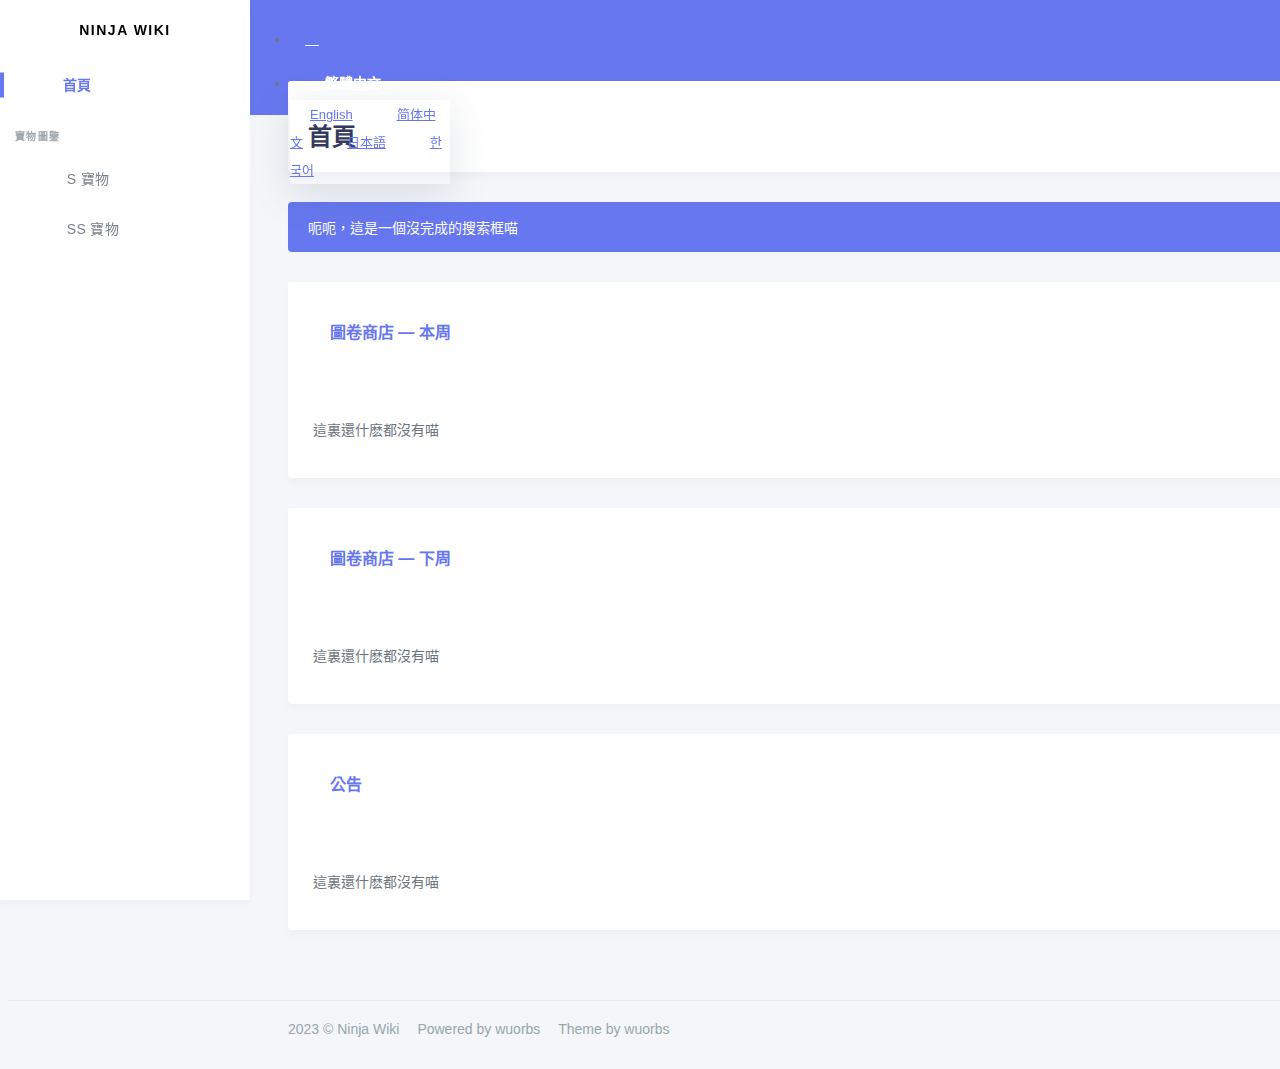
<file: NinjaWiki/zh-TW/index.html>
<!DOCTYPE html>
<html lang="zh-TW">
<head>
    <meta charset="UTF-8">
    <meta name="viewport" content="width=device-width, initial-scale=1, maximum-scale=1, shrink-to-fit=no">
    <link rel="stylesheet" href="https://cdn.staticfile.org/bootstrap/4.6.2/css/bootstrap.min.css">
    <link rel="stylesheet" href="../style.css">
    <link rel="stylesheet" href="../iconfont.css">
    <link rel="icon" href="../favicon.ico">
    <title>首頁 — Ninja Wiki</title>
</head>
<body class style>
<div id="app">
    <div class="main-wrapper">
        <div class="navbar-bg"></div>
        <nav class="navbar navbar-expand-lg main-navbar">
            <form class="form-inline mr-auto">
                <ul class="navbar-nav mr-3">
                    <li>
                        <a href="index.html" data-toggle="sidebar" class="nav-link nav-link-lg">
                            <i class="iconFont iconFont-menu"></i>
                        </a>
                    </li>
                </ul>
            </form>
            <ul class="navbar-nav navbar-right">
                <li class="dropdown dropdown-list-toggle">
                    <a href="#" data-toggle="dropdown" class="nav-link nav-link-lg nav-link-user">
                        <i class="iconFont iconFont-lang" style="vertical-align: -2px; padding-right: 2px"></i>
                        繁體中文
                    </a>
                    <div class="dropdown-menu dropdown-menu-right">
                        <a href="../en/index.html" class="dropdown-item">English</a>
                        <a href="../zh-CN/index.html" class="dropdown-item">简体中文</a>
                        <a href="../ja/index.html" class="dropdown-item">日本語</a>
                        <a href="../ko/index.html" class="dropdown-item">한국어</a>
                    </div>
                </li>
            </ul>
        </nav>
        <div class="main-sidebar sidebar-style-2" tabindex="1" style="overflow: hidden;outline: none">
            <aside id="sidebar-wrapper">
                <div class="sidebar-brand">
                    <a href="#">Ninja Wiki</a>
                </div>
                <div class="sidebar-brand sidebar-brand-sm">
                    <a href="#">Wiki</a>
                </div>
                <ul class="sidebar-menu">
                    <li class="active">
                        <a class="nav-link" href="index.html">
                            <i class="iconFont iconFont-home-active"></i>
                            <span>首頁</span>
                        </a>
                    </li>
                    <li class="menu-header">寶物圖鑒</li>
                    <li>
                        <a class="nav-link" href="#">
                            <i class="iconFont iconFont-s"></i>
                            <span>S 寶物</span>
                        </a>
                    </li>
                    <li>
                        <a class="nav-link" href="#">
                            <i class="iconFont iconFont-ss"></i>
                            <span>SS 寶物</span>
                        </a>
                    </li>
                </ul>
            </aside>
        </div>
        <div class="main-content" style="min-height: 807px">
            <section class="section">
                <div class="section-header">
                    <h1>首頁</h1>
                </div>
                <div class="search">呃呃，這是一個沒完成的搜索框喵</div>
                <div class="row">
                    <div class="col-12 col-md-7 col-lg-7">
                        <div class="card">
                            <div class="card-header">
                                <h4>
                                    <i class="iconFont iconFont-recipe-shop"></i>
                                    圖卷商店 — 本周
                                </h4>
                            </div>
                            <div class="card-body">
                                <p>這裏還什麽都沒有喵</p>
                            </div>
                        </div>
                        <div class="card">
                            <div class="card-header">
                                <h4>
                                    <i class="iconFont iconFont-recipe-shop"></i>
                                    圖卷商店 — 下周
                                </h4>
                            </div>
                            <div class="card-body">
                                <p>這裏還什麽都沒有喵</p></div>
                        </div>
                    </div>
                    <div class="col-12 col-md-5 col-lg-5">
                        <div class="card">
                            <div class="card-header">
                                <h4>
                                    <i class="iconFont iconFont-notice"></i>
                                    公告
                                </h4>
                            </div>
                            <div class="card-body">
                                <p>這裏還什麽都沒有喵</p></div>
                        </div>
                    </div>
                </div>
            </section>
        </div>
        <div class="main-footer">
            <div class="footer-left">
                2023 © Ninja Wiki
                <div class="bullet">
                    <i class="iconFont iconFont-bullet"></i>
                </div>
                <span id="copyright">
                    Powered by wuorbs
                    <div class="bullet">
                        <i class="iconFont iconFont-bullet"></i>
                    </div>
                    Theme by wuorbs
                </span>
            </div>
        </div>
    </div>
</div>
<div class="modal fade" tabindex="-1" id="popup-ann-modal" style="display: none"
     aria-hidden="true">
    <div class="modal-dialog modal-dialog-centered" role="document">
        <div class="modal-content">
            <div class="modal-header">
                <h5>重要通知</h5>
            </div>
            <div class="modal-body">
                <p>呃呃，這是一個小蒟蒻的未完工的網站</p>
                <p>關於網站的任何問題和建議，歡飲發送郵件到：</p>
                <p>wuorbs@gmail.com</p>
                <p>wuorbs@qq.com</p>
            </div>
            <div class="modal-footer bg-whitesmoke br">
                <button type="button" class="btn btn-primary" data-dismiss="modal">知道了</button>
            </div>
        </div>
    </div>
</div>
<script src="https://cdn.staticfile.org/jquery/3.2.1/jquery.min.js"></script>
<script src="https://cdn.staticfile.org/popper.js/1.14.4/umd/popper.min.js"></script>
<script src="https://cdn.staticfile.org/tooltip.js/1.3.2/umd/tooltip.min.js"></script>
<script src="https://cdn.staticfile.org/bootstrap/4.6.2/js/bootstrap.min.js"></script>
<script src="https://cdn.staticfile.org/jquery.nicescroll/3.7.6/jquery.nicescroll.min.js"></script>
<script src="../main.js"></script>
</body>
</html>
</file>
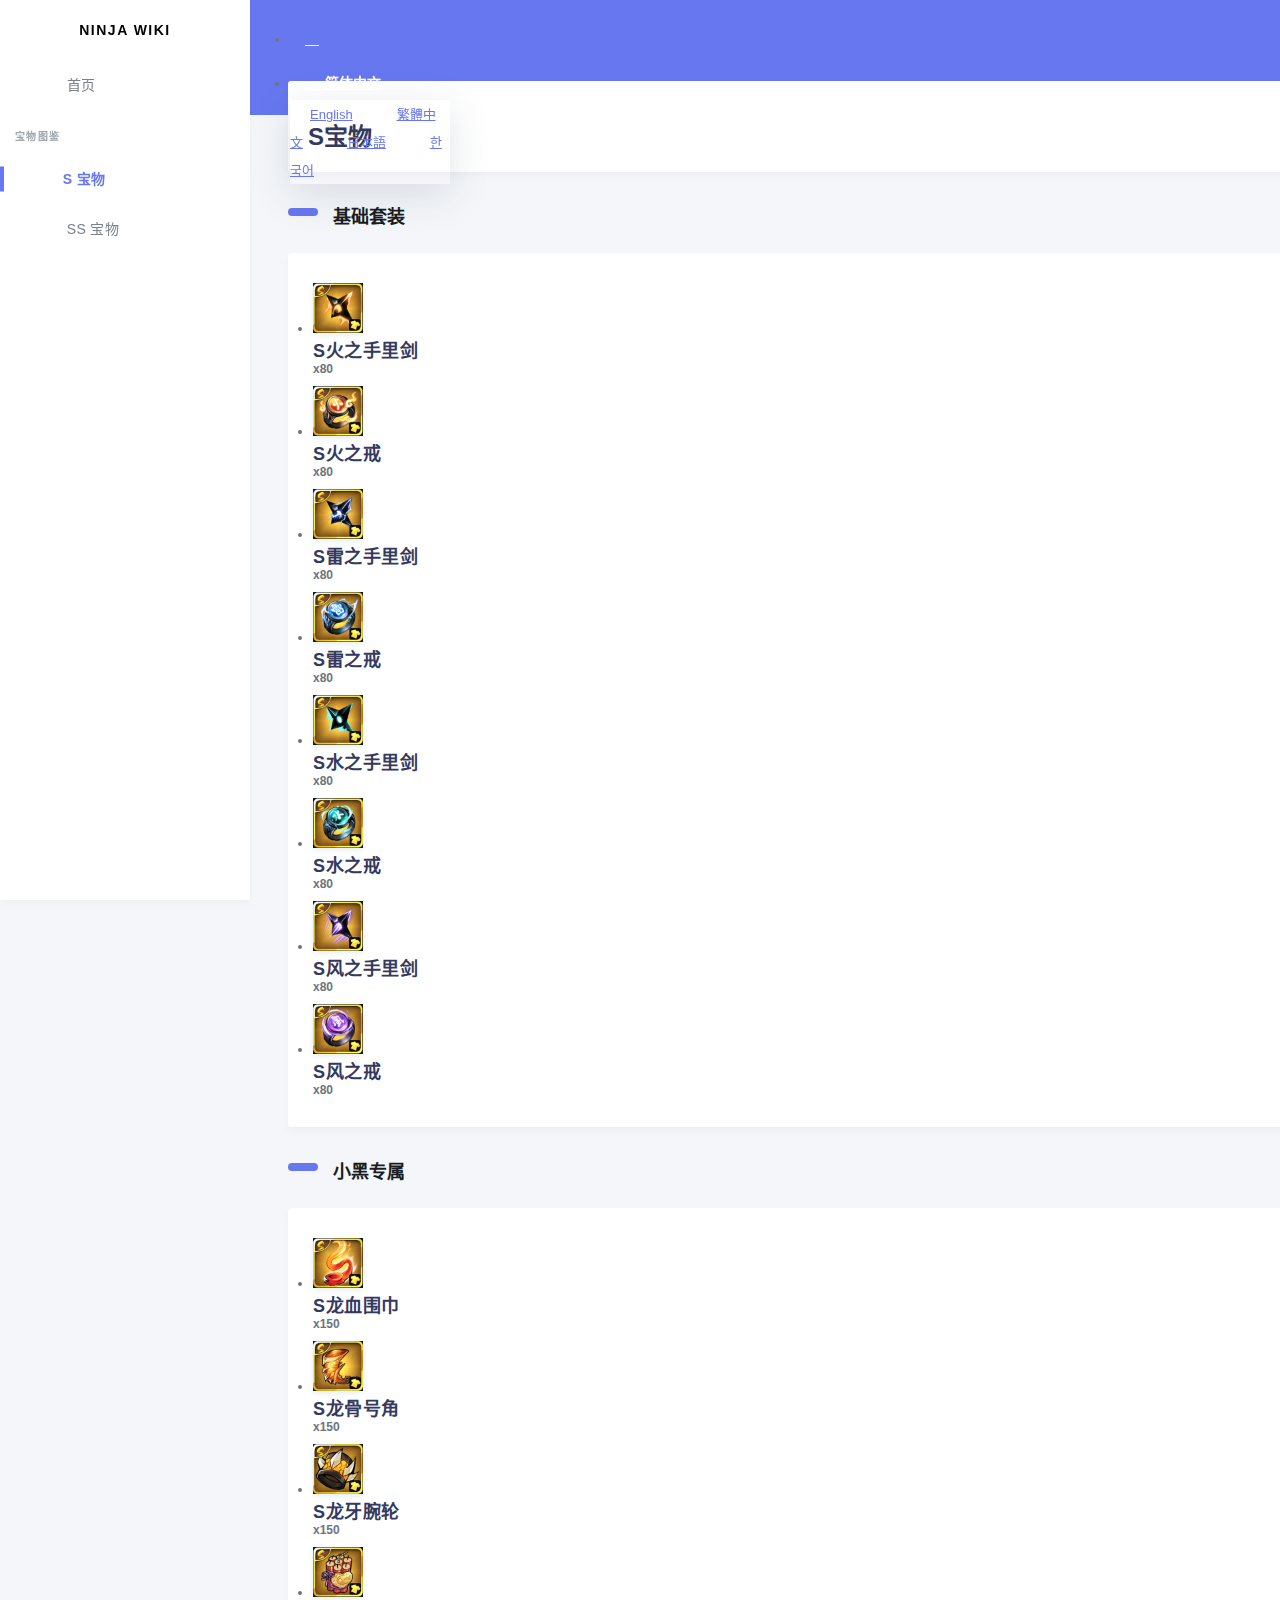
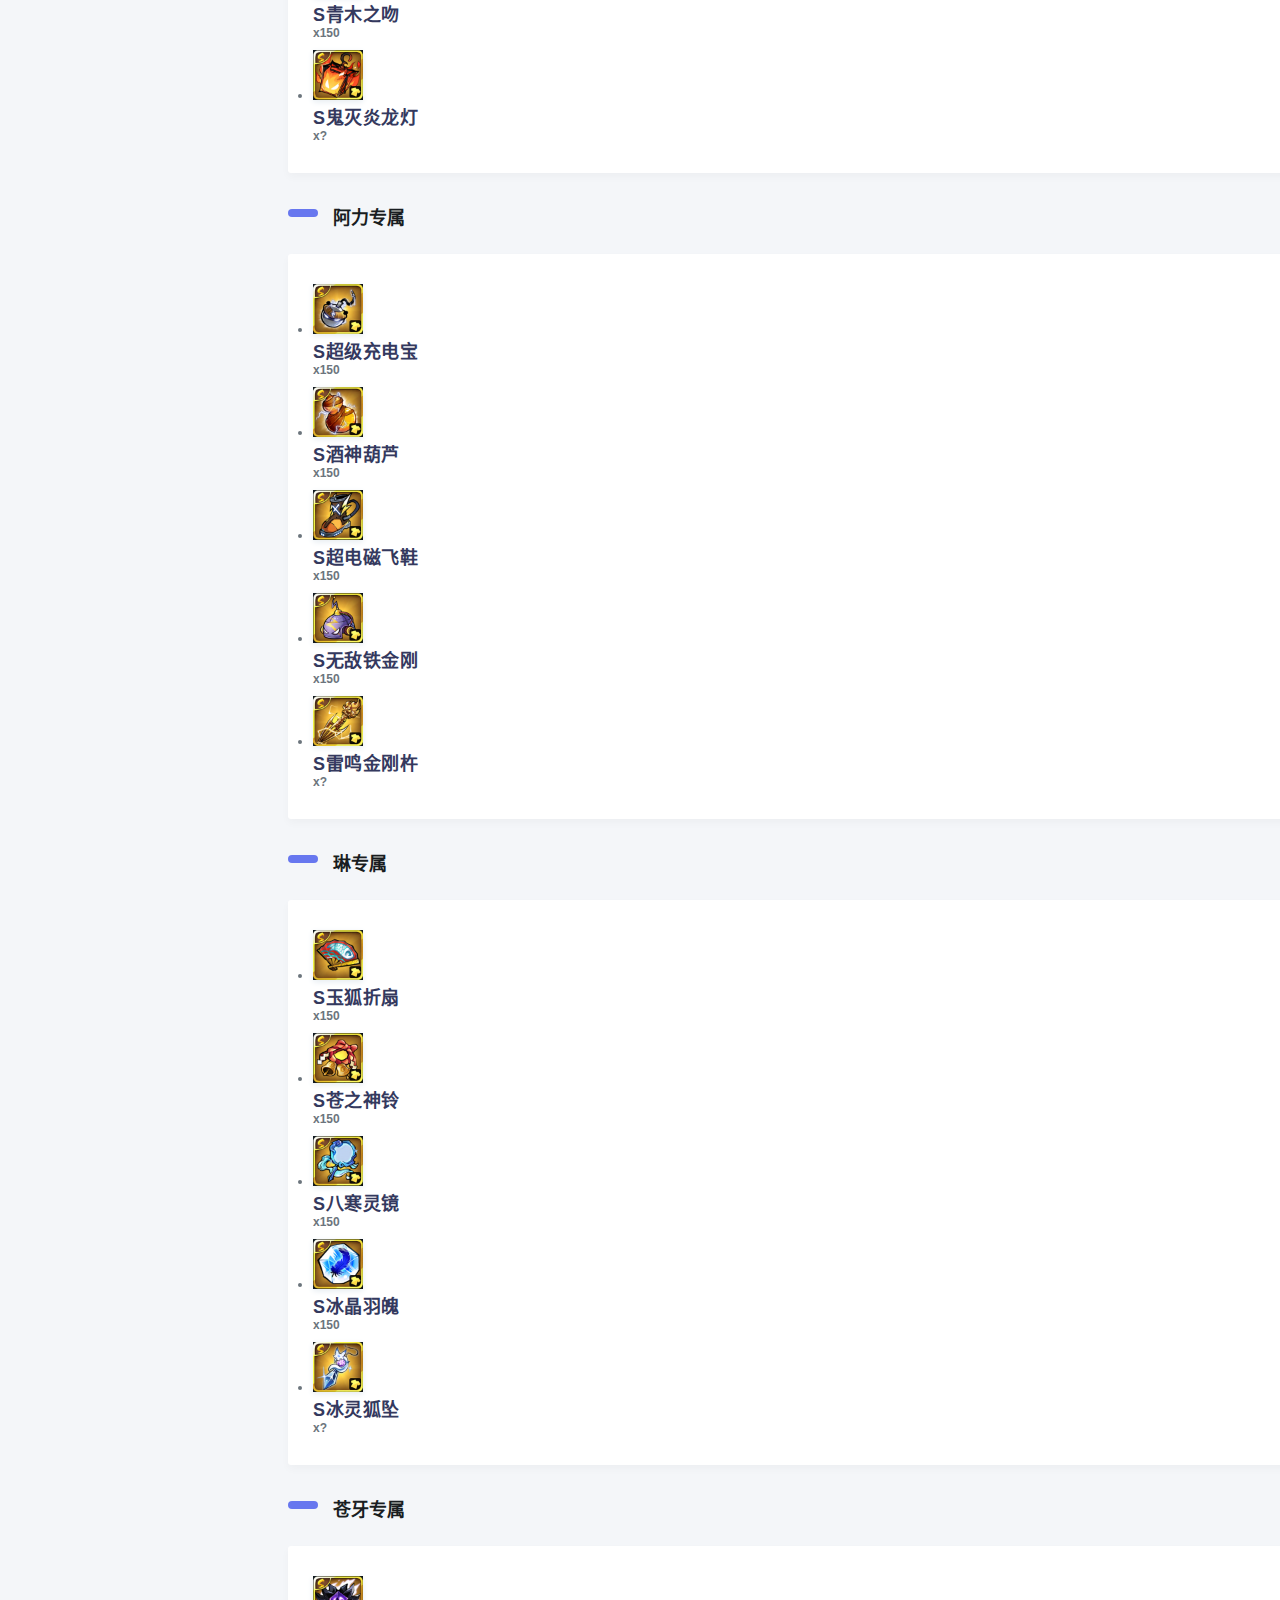
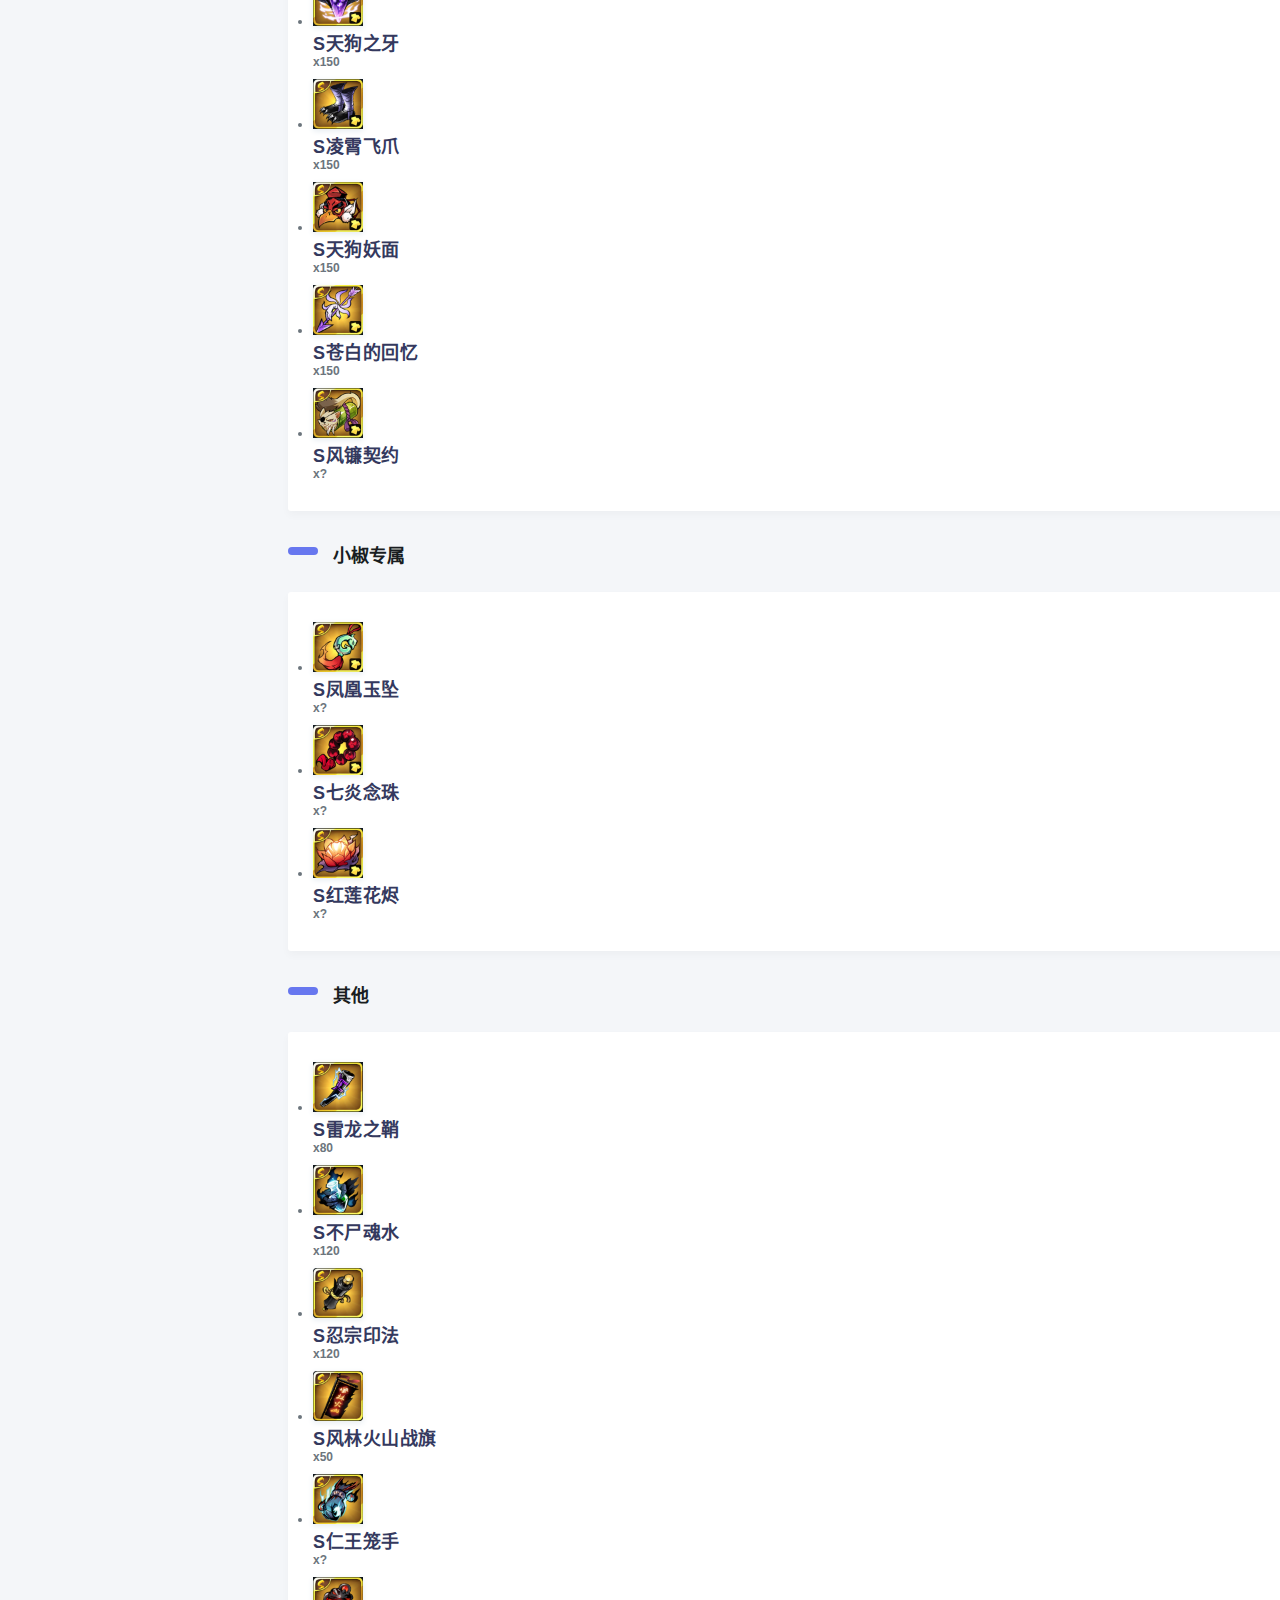
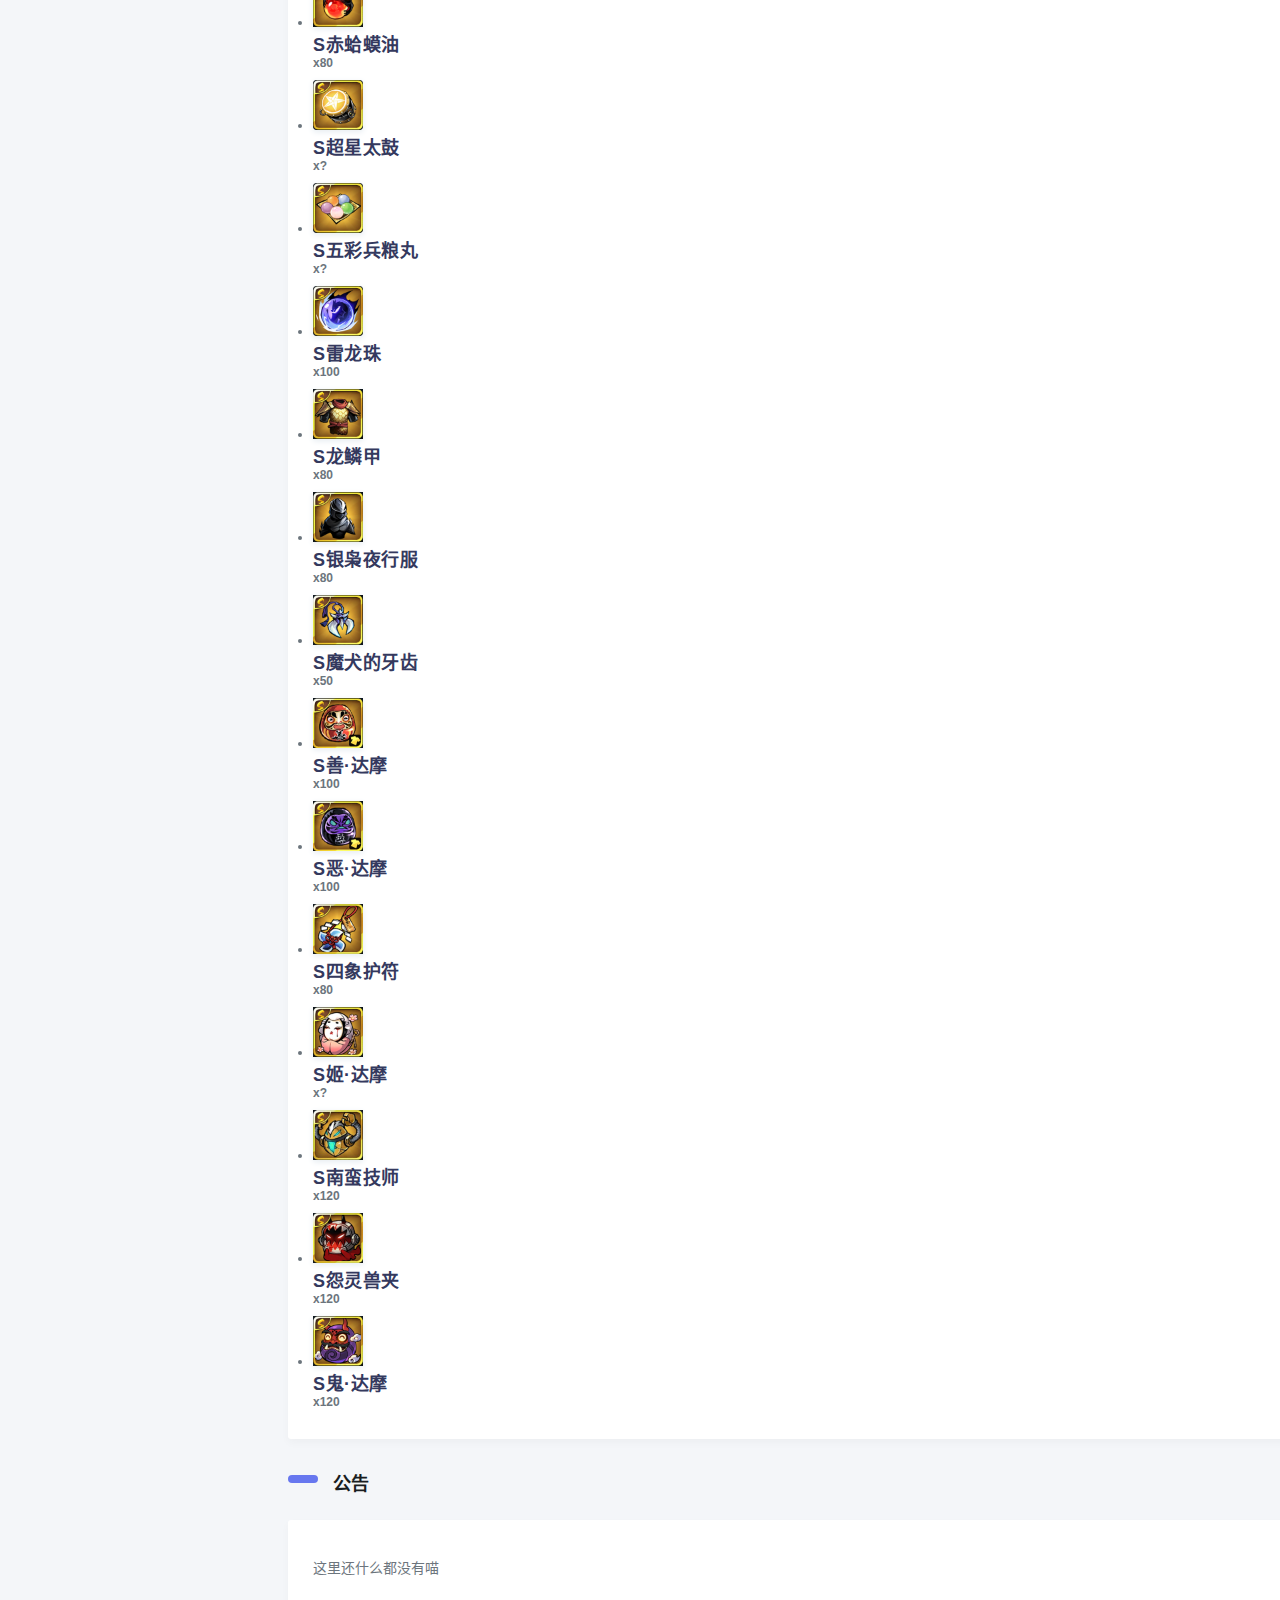
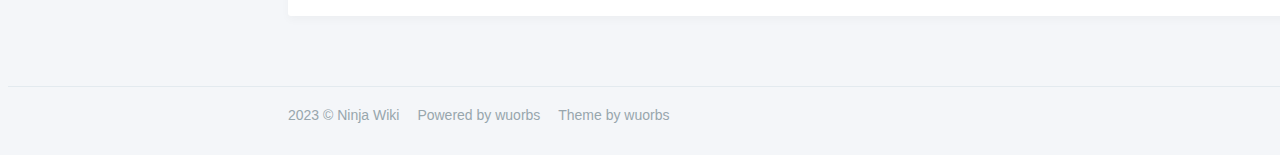
<file: NinjaWiki/zh-CN/s-relic.html>
<!DOCTYPE html>
<html lang="zh-CN">
<head>
    <meta charset="UTF-8">
    <meta name="viewport" content="width=device-width, initial-scale=1, maximum-scale=1, shrink-to-fit=no">
    <link rel="stylesheet" href="https://cdn.staticfile.org/bootstrap/4.6.2/css/bootstrap.min.css">
    <link rel="stylesheet" href="../style.css">
    <link rel="stylesheet" href="../iconfont.css">
    <link rel="icon" href="../favicon.ico">
    <title>S宝物 — Ninja Wiki</title>
</head>
<body class style>
<div id="app">
    <div class="main-wrapper">
        <div class="navbar-bg"></div>
        <nav class="navbar navbar-expand-lg main-navbar">
            <form class="form-inline mr-auto">
                <ul class="navbar-nav mr-3">
                    <li>
                        <a href="#" data-toggle="sidebar" class="nav-link nav-link-lg">
                            <i class="iconFont iconFont-menu"></i>
                        </a>
                    </li>
                </ul>
            </form>
            <ul class="navbar-nav navbar-right">
                <li class="dropdown dropdown-list-toggle">
                    <a href="#" data-toggle="dropdown" class="nav-link nav-link-lg nav-link-user">
                        <i class="iconFont iconFont-lang" style="vertical-align: -2px; padding-right: 2px"></i>
                        简体中文
                    </a>
                    <div class="dropdown-menu dropdown-menu-right">
                        <a href="#" class="dropdown-item">English</a>
                        <a href="#" class="dropdown-item">繁體中文</a>
                        <a href="#" class="dropdown-item">日本語</a>
                        <a href="#" class="dropdown-item">한국어</a>
                    </div>
                </li>
            </ul>
        </nav>
        <div class="main-sidebar sidebar-style-2" tabindex="1" style="overflow: hidden;outline: none">
            <aside id="sidebar-wrapper">
                <div class="sidebar-brand">
                    <a href="index.html">Ninja Wiki</a>
                </div>
                <div class="sidebar-brand sidebar-brand-sm">
                    <a href="index.html">Wiki</a>
                </div>
                <ul class="sidebar-menu">
                    <li>
                        <a class="nav-link" href="index.html">
                            <i class="iconFont iconFont-home-active"></i>
                            <span>首页</span>
                        </a>
                    </li>
                    <li class="menu-header">宝物图鉴</li>
                    <li class="active">
                        <a class="nav-link" href="s-relic.html">
                            <i class="iconFont iconFont-s"></i>
                            <span>S 宝物</span>
                        </a>
                    </li>
                    <li>
                        <a class="nav-link" href="ss-relic.html">
                            <i class="iconFont iconFont-ss"></i>
                            <span>SS 宝物</span>
                        </a>
                    </li>
                </ul>
            </aside>
        </div>
        <div class="main-content" style="min-height: 807px">
            <section class="section">
                <div class="section-header">
                    <h1>S宝物</h1>
                </div>
                <div class="row">
                    <div class="col-12 col-md-9 col-lg-9">
                        <div class="section-body">
                            <h2 class="section-title">基础套装</h2>
                            <div class="card">
                                <div class="card-body">
                                    <div class="row">
                                        <div class="col-12 col-sm-12 col-lg-3">
                                            <div class="list-unstyled user-details list-unstyled-border"
                                                 data-toggle="modal"
                                                 data-target="#modal-s-hzslj">
                                                <li class="media">
                                                    <img alt="image" class="mr-3" width="50" src="../img/s-hzslj.png">
                                                    <div class="media-items">
                                                        <div class="media-item">
                                                            <div class="media-label">S火之手里剑</div>
                                                            <div class="media-value">x80</div>
                                                        </div>
                                                    </div>
                                                </li>
                                            </div>
                                        </div>
                                        <div class="col-12 col-sm-12 col-lg-3">
                                            <div class="list-unstyled user-details list-unstyled-border"
                                                 data-toggle="modal"
                                                 data-target="#modal-s-hzj">
                                                <li class="media">
                                                    <img alt="image" class="mr-3" width="50" src="../img/s-hzj.png">
                                                    <div class="media-items">
                                                        <div class="media-item">
                                                            <div class="media-label">S火之戒</div>
                                                            <div class="media-value">x80</div>
                                                        </div>
                                                    </div>
                                                </li>
                                            </div>
                                        </div>
                                        <div class="col-12 col-sm-12 col-lg-3">
                                            <div class="list-unstyled user-details list-unstyled-border"
                                                 data-toggle="modal"
                                                 data-target="#modal-s-lzslj">
                                                <li class="media">
                                                    <img alt="image" class="mr-3" width="50" src="../img/s-lzslj.png">
                                                    <div class="media-items">
                                                        <div class="media-item">
                                                            <div class="media-label">S雷之手里剑</div>
                                                            <div class="media-value">x80</div>
                                                        </div>
                                                    </div>
                                                </li>
                                            </div>
                                        </div>
                                        <div class="col-12 col-sm-12 col-lg-3">
                                            <div class="list-unstyled user-details list-unstyled-border"
                                                 data-toggle="modal"
                                                 data-target="#modal-s-lzj">
                                                <li class="media">
                                                    <img alt="image" class="mr-3" width="50" src="../img/s-lzj.png">
                                                    <div class="media-items">
                                                        <div class="media-item">
                                                            <div class="media-label">S雷之戒</div>
                                                            <div class="media-value">x80</div>
                                                        </div>
                                                    </div>
                                                </li>
                                            </div>
                                        </div>
                                        <div class="col-12 col-sm-12 col-lg-3">
                                            <div class="list-unstyled user-details list-unstyled-border"
                                                 data-toggle="modal"
                                                 data-target="#modal-s-szslj">
                                                <li class="media">
                                                    <img alt="image" class="mr-3" width="50" src="../img/s-szslj.png">
                                                    <div class="media-items">
                                                        <div class="media-item">
                                                            <div class="media-label">S水之手里剑</div>
                                                            <div class="media-value">x80</div>
                                                        </div>
                                                    </div>
                                                </li>
                                            </div>
                                        </div>
                                        <div class="col-12 col-sm-12 col-lg-3">
                                            <div class="list-unstyled user-details list-unstyled-border"
                                                 data-toggle="modal"
                                                 data-target="#modal-s-szj">
                                                <li class="media">
                                                    <img alt="image" class="mr-3" width="50" src="../img/s-szj.png">
                                                    <div class="media-items">
                                                        <div class="media-item">
                                                            <div class="media-label">S水之戒</div>
                                                            <div class="media-value">x80</div>
                                                        </div>
                                                    </div>
                                                </li>
                                            </div>
                                        </div>
                                        <div class="col-12 col-sm-12 col-lg-3">
                                            <div class="list-unstyled user-details list-unstyled-border"
                                                 data-toggle="modal"
                                                 data-target="#modal-s-fzslj">
                                                <li class="media">
                                                    <img alt="image" class="mr-3" width="50" src="../img/s-fzslj.png">
                                                    <div class="media-items">
                                                        <div class="media-item">
                                                            <div class="media-label">S风之手里剑</div>
                                                            <div class="media-value">x80</div>
                                                        </div>
                                                    </div>
                                                </li>
                                            </div>
                                        </div>
                                        <div class="col-12 col-sm-12 col-lg-3">
                                            <div class="list-unstyled user-details list-unstyled-border"
                                                 data-toggle="modal"
                                                 data-target="#modal-s-fzj">
                                                <li class="media">
                                                    <img alt="image" class="mr-3" width="50" src="../img/s-fzj.png">
                                                    <div class="media-items">
                                                        <div class="media-item">
                                                            <div class="media-label">S风之戒</div>
                                                            <div class="media-value">x80</div>
                                                        </div>
                                                    </div>
                                                </li>
                                            </div>
                                        </div>
                                    </div>
                                </div>
                            </div>
                        </div>
                        <div class="section-body">
                            <h2 class="section-title">小黑专属</h2>
                            <div class="card">
                                <div class="card-body">
                                    <div class="row">
                                        <div class="col-12 col-sm-12 col-lg-3">
                                            <div class="list-unstyled user-details list-unstyled-border"
                                                 data-toggle="modal"
                                                 data-target="#modal-s-lxwj">
                                                <li class="media">
                                                    <img alt="image" class="mr-3" width="50" src="../img/s-lxwj.png">
                                                    <div class="media-items">
                                                        <div class="media-item">
                                                            <div class="media-label">S龙血围巾</div>
                                                            <div class="media-value">x150</div>
                                                        </div>
                                                    </div>
                                                </li>
                                            </div>
                                        </div>
                                        <div class="col-12 col-sm-12 col-lg-3">
                                            <div class="list-unstyled user-details list-unstyled-border"
                                                 data-toggle="modal"
                                                 data-target="#modal-s-lghj">
                                                <li class="media">
                                                    <img alt="image" class="mr-3" width="50" src="../img/s-lghj.png">
                                                    <div class="media-items">
                                                        <div class="media-item">
                                                            <div class="media-label">S龙骨号角</div>
                                                            <div class="media-value">x150</div>
                                                        </div>
                                                    </div>
                                                </li>
                                            </div>
                                        </div>
                                        <div class="col-12 col-sm-12 col-lg-3">
                                            <div class="list-unstyled user-details list-unstyled-border"
                                                 data-toggle="modal"
                                                 data-target="#modal-s-lywl">
                                                <li class="media">
                                                    <img alt="image" class="mr-3" width="50" src="../img/s-lywl.png">
                                                    <div class="media-items">
                                                        <div class="media-item">
                                                            <div class="media-label">S龙牙腕轮</div>
                                                            <div class="media-value">x150</div>
                                                        </div>
                                                    </div>
                                                </li>
                                            </div>
                                        </div>
                                        <div class="col-12 col-sm-12 col-lg-3">
                                            <div class="list-unstyled user-details list-unstyled-border"
                                                 data-toggle="modal"
                                                 data-target="#modal-s-qmzw">
                                                <li class="media">
                                                    <img alt="image" class="mr-3" width="50" src="../img/s-qmzw.png">
                                                    <div class="media-items">
                                                        <div class="media-item">
                                                            <div class="media-label">S青木之吻</div>
                                                            <div class="media-value">x150</div>
                                                        </div>
                                                    </div>
                                                </li>
                                            </div>
                                        </div>
                                        <div class="col-12 col-sm-12 col-lg-3">
                                            <div class="list-unstyled user-details list-unstyled-border"
                                                 data-toggle="modal"
                                                 data-target="#modal-s-gmyld">
                                                <li class="media">
                                                    <img alt="image" class="mr-3" width="50" src="../img/s-gmyld.png">
                                                    <div class="media-items">
                                                        <div class="media-item">
                                                            <div class="media-label">S鬼灭炎龙灯</div>
                                                            <div class="media-value">x?</div>
                                                        </div>
                                                    </div>
                                                </li>
                                            </div>
                                        </div>
                                    </div>
                                </div>
                            </div>
                        </div>
                        <div class="section-body">
                            <h2 class="section-title">阿力专属</h2>
                            <div class="card">
                                <div class="card-body">
                                    <div class="row">
                                        <div class="col-12 col-sm-12 col-lg-3">
                                            <div class="list-unstyled user-details list-unstyled-border"
                                                 data-toggle="modal"
                                                 data-target="#modal-s-cjcdb">
                                                <li class="media">
                                                    <img alt="image" class="mr-3" width="50" src="../img/s-cjcdb.png">
                                                    <div class="media-items">
                                                        <div class="media-item">
                                                            <div class="media-label">S超级充电宝</div>
                                                            <div class="media-value">x150</div>
                                                        </div>
                                                    </div>
                                                </li>
                                            </div>
                                        </div>
                                        <div class="col-12 col-sm-12 col-lg-3">
                                            <div class="list-unstyled user-details list-unstyled-border"
                                                 data-toggle="modal"
                                                 data-target="#modal-s-jshl">
                                                <li class="media">
                                                    <img alt="image" class="mr-3" width="50"
                                                         src="../img/s-jshl.png">
                                                    <div class="media-items">
                                                        <div class="media-item">
                                                            <div class="media-label">S酒神葫芦</div>
                                                            <div class="media-value">x150</div>
                                                        </div>
                                                    </div>
                                                </li>
                                            </div>
                                        </div>
                                        <div class="col-12 col-sm-12 col-lg-3">
                                            <div class="list-unstyled user-details list-unstyled-border"
                                                 data-toggle="modal"
                                                 data-target="#modal-s-cdcfx">
                                                <li class="media">
                                                    <img alt="image" class="mr-3" width="50"
                                                         src="../img/s-cdcfx.png">
                                                    <div class="media-items">
                                                        <div class="media-item">
                                                            <div class="media-label">S超电磁飞鞋</div>
                                                            <div class="media-value">x150</div>
                                                        </div>
                                                    </div>
                                                </li>
                                            </div>
                                        </div>
                                        <div class="col-12 col-sm-12 col-lg-3">
                                            <div class="list-unstyled user-details list-unstyled-border"
                                                 data-toggle="modal"
                                                 data-target="#modal-s-wdtjg">
                                                <li class="media">
                                                    <img alt="image" class="mr-3" width="50"
                                                         src="../img/s-wdtjg.png">
                                                    <div class="media-items">
                                                        <div class="media-item">
                                                            <div class="media-label">S无敌铁金刚</div>
                                                            <div class="media-value">x150</div>
                                                        </div>
                                                    </div>
                                                </li>
                                            </div>
                                        </div>
                                        <div class="col-12 col-sm-12 col-lg-3">
                                            <div class="list-unstyled user-details list-unstyled-border"
                                                 data-toggle="modal"
                                                 data-target="#modal-s-lmjgc">
                                                <li class="media">
                                                    <img alt="image" class="mr-3" width="50"
                                                         src="../img/s-lmjgc.png">
                                                    <div class="media-items">
                                                        <div class="media-item">
                                                            <div class="media-label">S雷鸣金刚杵</div>
                                                            <div class="media-value">x?</div>
                                                        </div>
                                                    </div>
                                                </li>
                                            </div>
                                        </div>
                                    </div>
                                </div>
                            </div>
                        </div>
                        <div class="section-body">
                            <h2 class="section-title">琳专属</h2>
                            <div class="card">
                                <div class="card-body">
                                    <div class="row">
                                        <div class="col-12 col-sm-12 col-lg-3">
                                            <div class="list-unstyled user-details list-unstyled-border"
                                                 data-toggle="modal"
                                                 data-target="#modal-s-yhzs">
                                                <li class="media">
                                                    <img alt="image" class="mr-3" width="50" src="../img/s-yhzs.png">
                                                    <div class="media-items">
                                                        <div class="media-item">
                                                            <div class="media-label">S玉狐折扇</div>
                                                            <div class="media-value">x150</div>
                                                        </div>
                                                    </div>
                                                </li>
                                            </div>
                                        </div>
                                        <div class="col-12 col-sm-12 col-lg-3">
                                            <div class="list-unstyled user-details list-unstyled-border"
                                                 data-toggle="modal"
                                                 data-target="#modal-s-czsl">
                                                <li class="media">
                                                    <img alt="image" class="mr-3" width="50" src="../img/s-czsl.png">
                                                    <div class="media-items">
                                                        <div class="media-item">
                                                            <div class="media-label">S苍之神铃</div>
                                                            <div class="media-value">x150</div>
                                                        </div>
                                                    </div>
                                                </li>
                                            </div>
                                        </div>
                                        <div class="col-12 col-sm-12 col-lg-3">
                                            <div class="list-unstyled user-details list-unstyled-border"
                                                 data-toggle="modal"
                                                 data-target="#modal-s-bhlj">
                                                <li class="media">
                                                    <img alt="image" class="mr-3" width="50" src="../img/s-bhlj.png">
                                                    <div class="media-items">
                                                        <div class="media-item">
                                                            <div class="media-label">S八寒灵镜</div>
                                                            <div class="media-value">x150</div>
                                                        </div>
                                                    </div>
                                                </li>
                                            </div>
                                        </div>
                                        <div class="col-12 col-sm-12 col-lg-3">
                                            <div class="list-unstyled user-details list-unstyled-border"
                                                 data-toggle="modal"
                                                 data-target="#modal-s-bjyp">
                                                <li class="media">
                                                    <img alt="image" class="mr-3" width="50" src="../img/s-bjyp.png">
                                                    <div class="media-items">
                                                        <div class="media-item">
                                                            <div class="media-label">S冰晶羽魄</div>
                                                            <div class="media-value">x150</div>
                                                        </div>
                                                    </div>
                                                </li>
                                            </div>
                                        </div>
                                        <div class="col-12 col-sm-12 col-lg-3">
                                            <div class="list-unstyled user-details list-unstyled-border"
                                                 data-toggle="modal"
                                                 data-target="#modal-s-blhz">
                                                <li class="media">
                                                    <img alt="image" class="mr-3" width="50" src="../img/s-blhz.png">
                                                    <div class="media-items">
                                                        <div class="media-item">
                                                            <div class="media-label">S冰灵狐坠</div>
                                                            <div class="media-value">x?</div>
                                                        </div>
                                                    </div>
                                                </li>
                                            </div>
                                        </div>
                                    </div>
                                </div>
                            </div>
                        </div>
                        <div class="section-body">
                            <h2 class="section-title">苍牙专属</h2>
                            <div class="card">
                                <div class="card-body">
                                    <div class="row">
                                        <div class="col-12 col-sm-12 col-lg-3">
                                            <div class="list-unstyled user-details list-unstyled-border"
                                                 data-toggle="modal"
                                                 data-target="#modal-s-tgzy">
                                                <li class="media">
                                                    <img alt="image" class="mr-3" width="50" src="../img/s-tgzy.png">
                                                    <div class="media-items">
                                                        <div class="media-item">
                                                            <div class="media-label">S天狗之牙</div>
                                                            <div class="media-value">x150</div>
                                                        </div>
                                                    </div>
                                                </li>
                                            </div>
                                        </div>
                                        <div class="col-12 col-sm-12 col-lg-3">
                                            <div class="list-unstyled user-details list-unstyled-border"
                                                 data-toggle="modal"
                                                 data-target="#modal-s-lxfz">
                                                <li class="media">
                                                    <img alt="image" class="mr-3" width="50" src="../img/s-lxfz.png">
                                                    <div class="media-items">
                                                        <div class="media-item">
                                                            <div class="media-label">S凌霄飞爪</div>
                                                            <div class="media-value">x150</div>
                                                        </div>
                                                    </div>
                                                </li>
                                            </div>
                                        </div>
                                        <div class="col-12 col-sm-12 col-lg-3">
                                            <div class="list-unstyled user-details list-unstyled-border"
                                                 data-toggle="modal"
                                                 data-target="#modal-s-tgym">
                                                <li class="media">
                                                    <img alt="image" class="mr-3" width="50" src="../img/s-tgym.png">
                                                    <div class="media-items">
                                                        <div class="media-item">
                                                            <div class="media-label">S天狗妖面</div>
                                                            <div class="media-value">x150</div>
                                                        </div>
                                                    </div>
                                                </li>
                                            </div>
                                        </div>
                                        <div class="col-12 col-sm-12 col-lg-3">
                                            <div class="list-unstyled user-details list-unstyled-border"
                                                 data-toggle="modal"
                                                 data-target="#modal-s-cbdhy">
                                                <li class="media">
                                                    <img alt="image" class="mr-3" width="50" src="../img/s-cbdhy.png">
                                                    <div class="media-items">
                                                        <div class="media-item">
                                                            <div class="media-label">S苍白的回忆</div>
                                                            <div class="media-value">x150</div>
                                                        </div>
                                                    </div>
                                                </li>
                                            </div>
                                        </div>
                                        <div class="col-12 col-sm-12 col-lg-3">
                                            <div class="list-unstyled user-details list-unstyled-border"
                                                 data-toggle="modal"
                                                 data-target="#modal-s-flqy">
                                                <li class="media">
                                                    <img alt="image" class="mr-3" width="50" src="../img/s-flqy.png">
                                                    <div class="media-items">
                                                        <div class="media-item">
                                                            <div class="media-label">S风镰契约</div>
                                                            <div class="media-value">x?</div>
                                                        </div>
                                                    </div>
                                                </li>
                                            </div>
                                        </div>
                                    </div>
                                </div>
                            </div>
                        </div>
                        <div class="section-body">
                            <h2 class="section-title">小椒专属</h2>
                            <div class="card">
                                <div class="card-body">
                                    <div class="row">
                                        <div class="col-12 col-sm-12 col-lg-3">
                                            <div class="list-unstyled user-details list-unstyled-border"
                                                 data-toggle="modal"
                                                 data-target="#modal-s-fhyz">
                                                <li class="media">
                                                    <img alt="image" class="mr-3" width="50" src="../img/s-fhyz.png">
                                                    <div class="media-items">
                                                        <div class="media-item">
                                                            <div class="media-label">S凤凰玉坠</div>
                                                            <div class="media-value">x?</div>
                                                        </div>
                                                    </div>
                                                </li>
                                            </div>
                                        </div>
                                        <div class="col-12 col-sm-12 col-lg-3">
                                            <div class="list-unstyled user-details list-unstyled-border"
                                                 data-toggle="modal"
                                                 data-target="#modal-s-qynz">
                                                <li class="media">
                                                    <img alt="image" class="mr-3" width="50" src="../img/s-qynz.png">
                                                    <div class="media-items">
                                                        <div class="media-item">
                                                            <div class="media-label">S七炎念珠</div>
                                                            <div class="media-value">x?</div>
                                                        </div>
                                                    </div>
                                                </li>
                                            </div>
                                        </div>
                                        <div class="col-12 col-sm-12 col-lg-3">
                                            <div class="list-unstyled user-details list-unstyled-border"
                                                 data-toggle="modal"
                                                 data-target="#modal-s-hlhj">
                                                <li class="media">
                                                    <img alt="image" class="mr-3" width="50"
                                                         src="../img/s-hlhj.png">
                                                    <div class="media-items">
                                                        <div class="media-item">
                                                            <div class="media-label">S红莲花烬</div>
                                                            <div class="media-value">x?</div>
                                                        </div>
                                                    </div>
                                                </li>
                                            </div>
                                        </div>
                                    </div>
                                </div>
                            </div>
                        </div>
                        <div class="section-body">
                            <h2 class="section-title">其他</h2>
                            <div class="card">
                                <div class="card-body">
                                    <div class="row">
                                        <div class="col-12 col-sm-12 col-lg-3">
                                            <div class="list-unstyled user-details list-unstyled-border"
                                                 data-toggle="modal"
                                                 data-target="#modal-s-llzq">
                                                <li class="media">
                                                    <img alt="image" class="mr-3" width="50"
                                                         src="../img/s-llzq.png">
                                                    <div class="media-items">
                                                        <div class="media-item">
                                                            <div class="media-label">S雷龙之鞘</div>
                                                            <div class="media-value">x80</div>
                                                        </div>
                                                    </div>
                                                </li>
                                            </div>
                                        </div>
                                        <div class="col-12 col-sm-12 col-lg-3">
                                            <div class="list-unstyled user-details list-unstyled-border"
                                                 data-toggle="modal"
                                                 data-target="#modal-s-bshs">
                                                <li class="media">
                                                    <img alt="image" class="mr-3" width="50"
                                                         src="../img/s-bshs.png">
                                                    <div class="media-items">
                                                        <div class="media-item">
                                                            <div class="media-label">S不尸魂水</div>
                                                            <div class="media-value">x120</div>
                                                        </div>
                                                    </div>
                                                </li>
                                            </div>
                                        </div>
                                        <div class="col-12 col-sm-12 col-lg-3">
                                            <div class="list-unstyled user-details list-unstyled-border"
                                                 data-toggle="modal"
                                                 data-target="#modal-s-rzyf">
                                                <li class="media">
                                                    <img alt="image" class="mr-3" width="50"
                                                         src="../img/s-rzyf.png">
                                                    <div class="media-items">
                                                        <div class="media-item">
                                                            <div class="media-label">S忍宗印法</div>
                                                            <div class="media-value">x120</div>
                                                        </div>
                                                    </div>
                                                </li>
                                            </div>
                                        </div>
                                        <div class="col-12 col-sm-12 col-lg-3">
                                            <div class="list-unstyled user-details list-unstyled-border"
                                                 data-toggle="modal"
                                                 data-target="#modal-s-flhszq">
                                                <li class="media">
                                                    <img alt="image" class="mr-3" width="50"
                                                         src="../img/s-flhszq.png">
                                                    <div class="media-items">
                                                        <div class="media-item">
                                                            <div class="media-label">S风林火山战旗</div>
                                                            <div class="media-value">x50</div>
                                                        </div>
                                                    </div>
                                                </li>
                                            </div>
                                        </div>
                                        <div class="col-12 col-sm-12 col-lg-3">
                                            <div class="list-unstyled user-details list-unstyled-border"
                                                 data-toggle="modal"
                                                 data-target="#modal-s-rwls">
                                                <li class="media">
                                                    <img alt="image" class="mr-3" width="50"
                                                         src="../img/s-rwls.png">
                                                    <div class="media-items">
                                                        <div class="media-item">
                                                            <div class="media-label">S仁王笼手</div>
                                                            <div class="media-value">x?</div>
                                                        </div>
                                                    </div>
                                                </li>
                                            </div>
                                        </div>
                                        <div class="col-12 col-sm-12 col-lg-3">
                                            <div class="list-unstyled user-details list-unstyled-border"
                                                 data-toggle="modal"
                                                 data-target="#modal-s-chmy">
                                                <li class="media">
                                                    <img alt="image" class="mr-3" width="50"
                                                         src="../img/s-chmy.png">
                                                    <div class="media-items">
                                                        <div class="media-item">
                                                            <div class="media-label">S赤蛤蟆油</div>
                                                            <div class="media-value">x80</div>
                                                        </div>
                                                    </div>
                                                </li>
                                            </div>
                                        </div>
                                        <div class="col-12 col-sm-12 col-lg-3">
                                            <div class="list-unstyled user-details list-unstyled-border"
                                                 data-toggle="modal"
                                                 data-target="#modal-s-cxtg">
                                                <li class="media">
                                                    <img alt="image" class="mr-3" width="50"
                                                         src="../img/s-cxtg.png">
                                                    <div class="media-items">
                                                        <div class="media-item">
                                                            <div class="media-label">S超星太鼓</div>
                                                            <div class="media-value">x?</div>
                                                        </div>
                                                    </div>
                                                </li>
                                            </div>
                                        </div>
                                        <div class="col-12 col-sm-12 col-lg-3">
                                            <div class="list-unstyled user-details list-unstyled-border"
                                                 data-toggle="modal"
                                                 data-target="#modal-s-wcblw">
                                                <li class="media">
                                                    <img alt="image" class="mr-3" width="50"
                                                         src="../img/s-wcblw.png">
                                                    <div class="media-items">
                                                        <div class="media-item">
                                                            <div class="media-label">S五彩兵粮丸</div>
                                                            <div class="media-value">x?</div>
                                                        </div>
                                                    </div>
                                                </li>
                                            </div>
                                        </div>
                                        <div class="col-12 col-sm-12 col-lg-3">
                                            <div class="list-unstyled user-details list-unstyled-border"
                                                 data-toggle="modal"
                                                 data-target="#modal-s-llz">
                                                <li class="media">
                                                    <img alt="image" class="mr-3" width="50"
                                                         src="../img/s-llz.png">
                                                    <div class="media-items">
                                                        <div class="media-item">
                                                            <div class="media-label">S雷龙珠</div>
                                                            <div class="media-value">x100</div>
                                                        </div>
                                                    </div>
                                                </li>
                                            </div>
                                        </div>
                                        <div class="col-12 col-sm-12 col-lg-3">
                                            <div class="list-unstyled user-details list-unstyled-border"
                                                 data-toggle="modal"
                                                 data-target="#modal-s-llj">
                                                <li class="media">
                                                    <img alt="image" class="mr-3" width="50"
                                                         src="../img/s-llj.png">
                                                    <div class="media-items">
                                                        <div class="media-item">
                                                            <div class="media-label">S龙鳞甲</div>
                                                            <div class="media-value">x80</div>
                                                        </div>
                                                    </div>
                                                </li>
                                            </div>
                                        </div>
                                        <div class="col-12 col-sm-12 col-lg-3">
                                            <div class="list-unstyled user-details list-unstyled-border"
                                                 data-toggle="modal"
                                                 data-target="#modal-s-yxyxf">
                                                <li class="media">
                                                    <img alt="image" class="mr-3" width="50"
                                                         src="../img/s-yxyxf.png">
                                                    <div class="media-items">
                                                        <div class="media-item">
                                                            <div class="media-label">S银枭夜行服</div>
                                                            <div class="media-value">x80</div>
                                                        </div>
                                                    </div>
                                                </li>
                                            </div>
                                        </div>
                                        <div class="col-12 col-sm-12 col-lg-3">
                                            <div class="list-unstyled user-details list-unstyled-border"
                                                 data-toggle="modal"
                                                 data-target="#modal-s-mqdyc">
                                                <li class="media">
                                                    <img alt="image" class="mr-3" width="50"
                                                         src="../img/s-mqdyc.png">
                                                    <div class="media-items">
                                                        <div class="media-item">
                                                            <div class="media-label">S魔犬的牙齿</div>
                                                            <div class="media-value">x50</div>
                                                        </div>
                                                    </div>
                                                </li>
                                            </div>
                                        </div>
                                        <div class="col-12 col-sm-12 col-lg-3">
                                            <div class="list-unstyled user-details list-unstyled-border"
                                                 data-toggle="modal"
                                                 data-target="#modal-s-sdm">
                                                <li class="media">
                                                    <img alt="image" class="mr-3" width="50"
                                                         src="../img/s-sdm.png">
                                                    <div class="media-items">
                                                        <div class="media-item">
                                                            <div class="media-label">S善·达摩</div>
                                                            <div class="media-value">x100</div>
                                                        </div>
                                                    </div>
                                                </li>
                                            </div>
                                        </div>
                                        <div class="col-12 col-sm-12 col-lg-3">
                                            <div class="list-unstyled user-details list-unstyled-border"
                                                 data-toggle="modal"
                                                 data-target="#modal-s-edm">
                                                <li class="media">
                                                    <img alt="image" class="mr-3" width="50"
                                                         src="../img/s-edm.png">
                                                    <div class="media-items">
                                                        <div class="media-item">
                                                            <div class="media-label">S恶·达摩</div>
                                                            <div class="media-value">x100</div>
                                                        </div>
                                                    </div>
                                                </li>
                                            </div>
                                        </div>
                                        <div class="col-12 col-sm-12 col-lg-3">
                                            <div class="list-unstyled user-details list-unstyled-border"
                                                 data-toggle="modal"
                                                 data-target="#modal-s-sxhf">
                                                <li class="media">
                                                    <img alt="image" class="mr-3" width="50"
                                                         src="../img/s-sxhf.png">
                                                    <div class="media-items">
                                                        <div class="media-item">
                                                            <div class="media-label">S四象护符</div>
                                                            <div class="media-value">x80</div>
                                                        </div>
                                                    </div>
                                                </li>
                                            </div>
                                        </div>
                                        <div class="col-12 col-sm-12 col-lg-3">
                                            <div class="list-unstyled user-details list-unstyled-border"
                                                 data-toggle="modal"
                                                 data-target="#modal-s-jdm">
                                                <li class="media">
                                                    <img alt="image" class="mr-3" width="50"
                                                         src="../img/s-jdm.png">
                                                    <div class="media-items">
                                                        <div class="media-item">
                                                            <div class="media-label">S姬·达摩</div>
                                                            <div class="media-value">x?</div>
                                                        </div>
                                                    </div>
                                                </li>
                                            </div>
                                        </div>
                                        <div class="col-12 col-sm-12 col-lg-3">
                                            <div class="list-unstyled user-details list-unstyled-border"
                                                 data-toggle="modal"
                                                 data-target="#modal-s-nmjs">
                                                <li class="media">
                                                    <img alt="image" class="mr-3" width="50"
                                                         src="../img/s-nmjs.png">
                                                    <div class="media-items">
                                                        <div class="media-item">
                                                            <div class="media-label">S南蛮技师</div>
                                                            <div class="media-value">x120</div>
                                                        </div>
                                                    </div>
                                                </li>
                                            </div>
                                        </div>
                                        <div class="col-12 col-sm-12 col-lg-3">
                                            <div class="list-unstyled user-details list-unstyled-border"
                                                 data-toggle="modal"
                                                 data-target="#modal-s-ylsj">
                                                <li class="media">
                                                    <img alt="image" class="mr-3" width="50"
                                                         src="../img/s-ylsj.png">
                                                    <div class="media-items">
                                                        <div class="media-item">
                                                            <div class="media-label">S怨灵兽夹</div>
                                                            <div class="media-value">x120</div>
                                                        </div>
                                                    </div>
                                                </li>
                                            </div>
                                        </div>
                                        <div class="col-12 col-sm-12 col-lg-3">
                                            <div class="list-unstyled user-details list-unstyled-border"
                                                 data-toggle="modal"
                                                 data-target="#modal-s-gdm">
                                                <li class="media">
                                                    <img alt="image" class="mr-3" width="50"
                                                         src="../img/s-gdm.png">
                                                    <div class="media-items">
                                                        <div class="media-item">
                                                            <div class="media-label">S鬼·达摩</div>
                                                            <div class="media-value">x120</div>
                                                        </div>
                                                    </div>
                                                </li>
                                            </div>
                                        </div>
                                    </div>
                                </div>
                            </div>
                        </div>
                    </div>
                    <div class="col-12 col-md-3 col-lg-3">
                        <div class="section-body">
                            <h2 class="section-title">公告</h2>
                            <div class="card">
                                <div class="card-body">
                                    <p>这里还什么都没有喵</p>
                                </div>
                            </div>
                        </div>
                    </div>
                </div>
            </section>
        </div>
        <div class="main-footer">
            <div class="footer-left">
                2023 © Ninja Wiki
                <div class="bullet">
                    <i class="iconFont iconFont-bullet"></i>
                </div>
                <span id="copyright">
                    Powered by wuorbs
                    <div class="bullet">
                        <i class="iconFont iconFont-bullet"></i>
                    </div>
                    Theme by wuorbs
                </span>
            </div>
        </div>
    </div>
</div>
<div class="modal fade" tabindex="-1" id="modal-s-hzslj" style="display:none" aria-hidden="true">
    <div class="modal-dialog modal-dialog-centered" role="document">
        <div class="modal-content">
            <div class="modal-header">
                <img alt="image" class="mr-3" width="50" src="../img/s-hzslj.png">
                <div>
                    <h5 class="modal-title">S火之手里剑</h5>
                    <div class="fire">火属性</div>
                </div>
                <button type="button" class="close" data-dismiss="modal" aria-label="Close">
                    <span aria-hidden="true">x</span>
                </button>
            </div>
            <div class="modal-body">
                <div class="mb-3">
                    基本属性<br>
                    <code>
                        飞镖球攻击力+135，飞镖球属性转变为火系<br>
                        飞镖球攻击力+80（小黑、小椒专属）
                    </code>
                </div>
                <div class="mb-3">
                    合成材料<br>
                    <code>
                        任意A*5+600龙血
                    </code>
                </div>
                <div class="mb-3">
                    套装属性<br>
                    <code>
                        <div class="fire">火遁</div>
                        火系攻击力+140
                    </code>
                </div>
                <div class="mb-3">
                    卷轴商店刷新日期<br>
                    <code>
                        暂无数据（80碎片）
                    </code>
                </div>
            </div>
        </div>
    </div>
</div>
<div class="modal fade" tabindex="-1" id="modal-s-hzj" style="display:none" aria-hidden="true">
    <div class="modal-dialog modal-dialog-centered" role="document">
        <div class="modal-content">
            <div class="modal-header">
                <img alt="image" class="mr-3" width="50" src="../img/s-hzj.png">
                <div>
                    <h5 class="modal-title">S火之戒</h5>
                    <div class="fire">火属性</div>
                </div>
                <button type="button" class="close" data-dismiss="modal" aria-label="Close">
                    <span aria-hidden="true">x</span>
                </button>
            </div>
            <div class="modal-body">
                <div class="mb-3">
                    基本属性<br>
                    <code>
                        忍术攻击力+175<br>
                        忍术攻击力+75（小黑、小椒专属）
                    </code>
                </div>
                <div class="mb-3">
                    合成材料<br>
                    <code>
                        任意A*5+600龙血
                    </code>
                </div>
                <div class="mb-3">
                    套装属性<br>
                    <code>
                        <div class="fire">火遁</div>
                        火系攻击力+140
                    </code>
                </div>
                <div class="mb-3">
                    卷轴商店刷新日期<br>
                    <code>
                        暂无数据（80碎片）
                    </code>
                </div>
            </div>
        </div>
    </div>
</div>
<div class="modal fade" tabindex="-1" id="modal-s-lzslj" style="display:none" aria-hidden="true">
    <div class="modal-dialog modal-dialog-centered" role="document">
        <div class="modal-content">
            <div class="modal-header">
                <img alt="image" class="mr-3" width="50" src="../img/s-lzslj.png">
                <div>
                    <h5 class="modal-title">S雷之手里剑</h5>
                    <div class="lighting">雷属性</div>
                </div>
                <button type="button" class="close" data-dismiss="modal" aria-label="Close">
                    <span aria-hidden="true">x</span>
                </button>
            </div>
            <div class="modal-body">
                <div class="mb-3">
                    基本属性<br>
                    <code>
                        飞镖球攻击力+135，飞镖球属性转变为雷系<br>
                        飞镖球攻击力+80（阿力专属）
                    </code>
                </div>
                <div class="mb-3">
                    合成材料<br>
                    <code>
                        任意A*5+600龙血
                    </code>
                </div>
                <div class="mb-3">
                    套装属性<br>
                    <code>
                        <div class="lighting">雷遁</div>
                        雷系攻击力+140
                    </code>
                </div>
                <div class="mb-3">
                    卷轴商店刷新日期<br>
                    <code>
                        暂无数据（80碎片）
                    </code>
                </div>
            </div>
        </div>
    </div>
</div>
<div class="modal fade" tabindex="-1" id="modal-s-lzj" style="display:none" aria-hidden="true">
    <div class="modal-dialog modal-dialog-centered" role="document">
        <div class="modal-content">
            <div class="modal-header">
                <img alt="image" class="mr-3" width="50" src="../img/s-lzj.png">
                <div>
                    <h5 class="modal-title">S雷之戒</h5>
                    <div class="lighting">雷属性</div>
                </div>
                <button type="button" class="close" data-dismiss="modal" aria-label="Close">
                    <span aria-hidden="true">x</span>
                </button>
            </div>
            <div class="modal-body">
                <div class="mb-3">
                    基本属性<br>
                    <code>
                        忍术攻击力+175<br>
                        忍术攻击力+75（阿力专属）
                    </code>
                </div>
                <div class="mb-3">
                    合成材料<br>
                    <code>
                        任意A*5+600龙血
                    </code>
                </div>
                <div class="mb-3">
                    套装属性<br>
                    <code>
                        <div class="fire">雷遁</div>
                        雷系攻击力+140
                    </code>
                </div>
                <div class="mb-3">
                    卷轴商店刷新日期<br>
                    <code>
                        暂无数据（80碎片）
                    </code>
                </div>
            </div>
        </div>
    </div>
</div>
<div class="modal fade" tabindex="-1" id="modal-s-szslj" style="display:none" aria-hidden="true">
    <div class="modal-dialog modal-dialog-centered" role="document">
        <div class="modal-content">
            <div class="modal-header">
                <img alt="image" class="mr-3" width="50" src="../img/s-szslj.png">
                <div>
                    <h5 class="modal-title">S水之手里剑</h5>
                    <div class="rain">水属性</div>
                </div>
                <button type="button" class="close" data-dismiss="modal" aria-label="Close">
                    <span aria-hidden="true">x</span>
                </button>
            </div>
            <div class="modal-body">
                <div class="mb-3">
                    基本属性<br>
                    <code>
                        飞镖球攻击力+135，飞镖球属性转变为水系<br>
                        忍术攻击力+80（琳专属）
                    </code>
                </div>
                <div class="mb-3">
                    合成材料<br>
                    <code>
                        任意A*5+600龙血
                    </code>
                </div>
                <div class="mb-3">
                    套装属性<br>
                    <code>
                        <div class="rain">水遁</div>
                        水系攻击力+140
                    </code>
                </div>
                <div class="mb-3">
                    卷轴商店刷新日期<br>
                    <code>
                        暂无数据（80碎片）
                    </code>
                </div>
            </div>
        </div>
    </div>
</div>
<div class="modal fade" tabindex="-1" id="modal-s-szj" style="display:none" aria-hidden="true">
    <div class="modal-dialog modal-dialog-centered" role="document">
        <div class="modal-content">
            <div class="modal-header">
                <img alt="image" class="mr-3" width="50" src="../img/s-szj.png">
                <div>
                    <h5 class="modal-title">S水之戒</h5>
                    <div class="rain">水属性</div>
                </div>
                <button type="button" class="close" data-dismiss="modal" aria-label="Close">
                    <span aria-hidden="true">x</span>
                </button>
            </div>
            <div class="modal-body">
                <div class="mb-3">
                    基本属性<br>
                    <code>
                        忍术攻击力+175<br>
                        忍术攻击力+75（琳专属）
                    </code>
                </div>
                <div class="mb-3">
                    合成材料<br>
                    <code>
                        任意A*5+600龙血
                    </code>
                </div>
                <div class="mb-3">
                    套装属性<br>
                    <code>
                        <div class="rain">水遁</div>
                        水系攻击力+140
                    </code>
                </div>
                <div class="mb-3">
                    卷轴商店刷新日期<br>
                    <code>
                        暂无数据（80碎片）
                    </code>
                </div>
            </div>
        </div>
    </div>
</div>
<div class="modal fade" tabindex="-1" id="modal-s-fzslj" style="display:none" aria-hidden="true">
    <div class="modal-dialog modal-dialog-centered" role="document">
        <div class="modal-content">
            <div class="modal-header">
                <img alt="image" class="mr-3" width="50" src="../img/s-fzslj.png">
                <div>
                    <h5 class="modal-title">S风之手里剑</h5>
                    <div class="wind">风属性</div>
                </div>
                <button type="button" class="close" data-dismiss="modal" aria-label="Close">
                    <span aria-hidden="true">x</span>
                </button>
            </div>
            <div class="modal-body">
                <div class="mb-3">
                    基本属性<br>
                    <code>
                        飞镖球攻击力+135，飞镖球属性转变为风系<br>
                        飞镖球攻击力+80（苍牙专属）
                    </code>
                </div>
                <div class="mb-3">
                    合成材料<br>
                    <code>
                        任意A*5+600龙血
                    </code>
                </div>
                <div class="mb-3">
                    套装属性<br>
                    <code>
                        <div class="wind">风遁</div>
                        风系攻击力+140
                    </code>
                </div>
                <div class="mb-3">
                    卷轴商店刷新日期<br>
                    <code>
                        暂无数据（80碎片）
                    </code>
                </div>
            </div>
        </div>
    </div>
</div>
<div class="modal fade" tabindex="-1" id="modal-s-fzj" style="display:none" aria-hidden="true">
    <div class="modal-dialog modal-dialog-centered" role="document">
        <div class="modal-content">
            <div class="modal-header">
                <img alt="image" class="mr-3" width="50" src="../img/s-fzj.png">
                <div>
                    <h5 class="modal-title">S风之戒</h5>
                    <div class="wind">风属性</div>
                </div>
                <button type="button" class="close" data-dismiss="modal" aria-label="Close">
                    <span aria-hidden="true">x</span>
                </button>
            </div>
            <div class="modal-body">
                <div class="mb-3">
                    基本属性<br>
                    <code>
                        忍术攻击力+175<br>
                        忍术攻击力+75（苍牙专属）
                    </code>
                </div>
                <div class="mb-3">
                    合成材料<br>
                    <code>
                        任意A*5+600龙血
                    </code>
                </div>
                <div class="mb-3">
                    套装属性<br>
                    <code>
                        <div class="wind">风遁</div>
                        风系攻击力+140
                    </code>
                </div>
                <div class="mb-3">
                    卷轴商店刷新日期<br>
                    <code>
                        暂无数据（80碎片）
                    </code>
                </div>
            </div>
        </div>
    </div>
</div>
<div class="modal fade" tabindex="-1" id="modal-s-lxwj" style="display:none" aria-hidden="true">
    <div class="modal-dialog modal-dialog-centered" role="document">
        <div class="modal-content">
            <div class="modal-header">
                <img alt="image" class="mr-3" width="50" src="../img/s-lxwj.png">
                <div>
                    <h5 class="modal-title">S龙血围巾</h5>
                    <div class="fire">小黑专属</div>
                </div>
                <button type="button" class="close" data-dismiss="modal" aria-label="Close">
                    <span aria-hidden="true">x</span>
                </button>
            </div>
            <div class="modal-body">
                <div class="mb-3">
                    基本属性<br>
                    <code>
                        得分加成+24%<br>
                        受到BOSS伤害-4%
                    </code>
                </div>
                <div class="mb-3">
                    合成材料<br>
                    <code>
                        任意A*5+600龙血
                    </code>
                </div>
                <div class="mb-3">
                    套装属性<br>
                    <code>
                        <div class="fire">黑龙</div>
                        小黑获得三段跳能力，攻击力+100
                    </code>
                </div>
                <div class="mb-3">
                    卷轴商店刷新日期<br>
                    <code>
                        暂无数据（150碎片）
                    </code>
                </div>
            </div>
        </div>
    </div>
</div>
<div class="modal fade" tabindex="-1" id="modal-s-lghj" style="display:none" aria-hidden="true">
    <div class="modal-dialog modal-dialog-centered" role="document">
        <div class="modal-content">
            <div class="modal-header">
                <img alt="image" class="mr-3" width="50" src="../img/s-lghj.png">
                <div>
                    <h5 class="modal-title">S龙骨号角</h5>
                    <div class="fire">小黑专属</div>
                </div>
                <button type="button" class="close" data-dismiss="modal" aria-label="Close">
                    <span aria-hidden="true">x</span>
                </button>
            </div>
            <div class="modal-body">
                <div class="mb-3">
                    基本属性<br>
                    <code>
                        攻击力+70<br>
                        最大生命值+27
                    </code>
                </div>
                <div class="mb-3">
                    合成材料<br>
                    <code>
                        任意A*5+600龙血
                    </code>
                </div>
                <div class="mb-3">
                    套装属性<br>
                    <code>
                        <div class="fire">黑龙</div>
                        小黑获得三段跳能力，攻击力+100
                    </code>
                </div>
                <div class="mb-3">
                    卷轴商店刷新日期<br>
                    <code>
                        暂无数据（150碎片）
                    </code>
                </div>
            </div>
        </div>
    </div>
</div>
<div class="modal fade" tabindex="-1" id="modal-s-lywl" style="display:none" aria-hidden="true">
    <div class="modal-dialog modal-dialog-centered" role="document">
        <div class="modal-content">
            <div class="modal-header">
                <img alt="image" class="mr-3" width="50" src="../img/s-lywl.png">
                <div>
                    <h5 class="modal-title">S龙牙腕轮</h5>
                    <div class="fire">小黑专属</div>
                </div>
                <button type="button" class="close" data-dismiss="modal" aria-label="Close">
                    <span aria-hidden="true">x</span>
                </button>
            </div>
            <div class="modal-body">
                <div class="mb-3">
                    基本属性<br>
                    <code>
                        攻击力+45<br>
                        对恶龙攻击力+99
                    </code>
                </div>
                <div class="mb-3">
                    合成材料<br>
                    <code>
                        任意A*5+600龙血
                    </code>
                </div>
                <div class="mb-3">
                    套装属性<br>
                    <code>
                        <div class="fire">黑龙</div>
                        小黑获得三段跳能力，攻击力+100
                    </code>
                </div>
                <div class="mb-3">
                    卷轴商店刷新日期<br>
                    <code>
                        暂无数据（150碎片）
                    </code>
                </div>
            </div>
        </div>
    </div>
</div>
<div class="modal fade" tabindex="-1" id="modal-s-qmzw" style="display:none" aria-hidden="true">
    <div class="modal-dialog modal-dialog-centered" role="document">
        <div class="modal-content">
            <div class="modal-header">
                <img alt="image" class="mr-3" width="50" src="../img/s-qmzw.png">
                <div>
                    <h5 class="modal-title">S青木之吻</h5>
                    <div class="fire">小黑专属</div>
                </div>
                <button type="button" class="close" data-dismiss="modal" aria-label="Close">
                    <span aria-hidden="true">x</span>
                </button>
            </div>
            <div class="modal-body">
                <div class="mb-3">
                    基本属性<br>
                    <code>
                        受到小怪伤害-1%<br>
                        得分加成+10%<br>
                        忍术·火龙炎弹可以破坏障碍物（小黑专属）
                    </code>
                </div>
                <div class="mb-3">
                    合成材料<br>
                    <code>
                        任意A*5+600龙血
                    </code>
                </div>
                <div class="mb-3">
                    套装属性<br>
                    <code>
                        <div class="fire">黑龙</div>
                        小黑获得三段跳能力，攻击力+100
                    </code>
                </div>
                <div class="mb-3">
                    卷轴商店刷新日期<br>
                    <code>
                        暂无数据（150碎片）
                    </code>
                </div>
            </div>
        </div>
    </div>
</div>
<div class="modal fade" tabindex="-1" id="modal-s-gmyld" style="display:none" aria-hidden="true">
    <div class="modal-dialog modal-dialog-centered" role="document">
        <div class="modal-content">
            <div class="modal-header">
                <img alt="image" class="mr-3" width="50" src="../img/s-gmyld.png">
                <div>
                    <h5 class="modal-title">S鬼灭炎龙灯</h5>
                    <div class="fire">小黑专属</div>
                </div>
                <button type="button" class="close" data-dismiss="modal" aria-label="Close">
                    <span aria-hidden="true">x</span>
                </button>
            </div>
            <div class="modal-body">
                <div class="mb-3">
                    基本属性<br>
                    <code>
                        “火属性”攻击力+142<br>
                        对鬼族攻击力+133
                    </code>
                </div>
                <div class="mb-3">
                    合成材料<br>
                    <code>
                        任意A*5+600龙血
                    </code>
                </div>
                <div class="mb-3">
                    套装属性<br>
                    <code>
                        <div class="fire">黑龙</div>
                        小黑获得三段跳能力，攻击力+100
                    </code>
                </div>
                <div class="mb-3">
                    卷轴商店刷新日期<br>
                    <code>
                        暂无数据（？碎片）
                    </code>
                </div>
            </div>
        </div>
    </div>
</div>
<div class="modal fade" tabindex="-1" id="modal-s-cjcdb" style="display:none" aria-hidden="true">
    <div class="modal-dialog modal-dialog-centered" role="document">
        <div class="modal-content">
            <div class="modal-header">
                <img alt="image" class="mr-3" width="50" src="../img/s-cjcdb.png">
                <div>
                    <h5 class="modal-title">S超级充电宝</h5>
                    <div class="lighting">阿力专属</div>
                </div>
                <button type="button" class="close" data-dismiss="modal" aria-label="Close">
                    <span aria-hidden="true">x</span>
                </button>
            </div>
            <div class="modal-body">
                <div class="mb-3">
                    基本属性<br>
                    <code>
                        最大生命值+45<br>
                        攻击力+45
                    </code>
                </div>
                <div class="mb-3">
                    合成材料<br>
                    <code>
                        任意A*5+600龙血
                    </code>
                </div>
                <div class="mb-3">
                    套装属性<br>
                    <code>
                        <div class="lighting">雷王</div>
                        阿力生命值上限每7点转化为1点攻击力
                    </code>
                </div>
                <div class="mb-3">
                    卷轴商店刷新日期<br>
                    <code>
                        暂无数据（150碎片）
                    </code>
                </div>
            </div>
        </div>
    </div>
</div>
<div class="modal fade" tabindex="-1" id="modal-s-jshl" style="display:none" aria-hidden="true">
    <div class="modal-dialog modal-dialog-centered" role="document">
        <div class="modal-content">
            <div class="modal-header">
                <img alt="image" class="mr-3" width="50" src="../img/s-jshl.png">
                <div>
                    <h5 class="modal-title">S酒神葫芦</h5>
                    <div class="lighting">阿力专属</div>
                </div>
                <button type="button" class="close" data-dismiss="modal" aria-label="Close">
                    <span aria-hidden="true">x</span>
                </button>
            </div>
            <div class="modal-body">
                <div class="mb-3">
                    基本属性<br>
                    <code>
                        得分加成+24%<br>
                        受到小怪伤害-5%
                    </code>
                </div>
                <div class="mb-3">
                    合成材料<br>
                    <code>
                        任意A*5+600龙血
                    </code>
                </div>
                <div class="mb-3">
                    套装属性<br>
                    <code>
                        <div class="lighting">雷王</div>
                        阿力生命值上限每7点转化为1点攻击力
                    </code>
                </div>
                <div class="mb-3">
                    卷轴商店刷新日期<br>
                    <code>
                        暂无数据（150碎片）
                    </code>
                </div>
            </div>
        </div>
    </div>
</div>
<div class="modal fade" tabindex="-1" id="modal-s-cdcfx" style="display:none" aria-hidden="true">
    <div class="modal-dialog modal-dialog-centered" role="document">
        <div class="modal-content">
            <div class="modal-header">
                <img alt="image" class="mr-3" width="50" src="../img/s-cdcfx.png">
                <div>
                    <h5 class="modal-title">S超电磁飞鞋</h5>
                    <div class="lighting">阿力专属</div>
                </div>
                <button type="button" class="close" data-dismiss="modal" aria-label="Close">
                    <span aria-hidden="true">x</span>
                </button>
            </div>
            <div class="modal-body">
                <div class="mb-3">
                    基本属性<br>
                    <code>
                        漂移
                    </code>
                </div>
                <div class="mb-3">
                    合成材料<br>
                    <code>
                        任意A*5+600龙血
                    </code>
                </div>
                <div class="mb-3">
                    套装属性<br>
                    <code>
                        <div class="lighting">雷王</div>
                        阿力生命值上限每7点转化为1点攻击力
                    </code>
                </div>
                <div class="mb-3">
                    卷轴商店刷新日期<br>
                    <code>
                        暂无数据（150碎片）
                    </code>
                </div>
            </div>
        </div>
    </div>
</div>
<div class="modal fade" tabindex="-1" id="modal-s-wdtjg" style="display:none" aria-hidden="true">
    <div class="modal-dialog modal-dialog-centered" role="document">
        <div class="modal-content">
            <div class="modal-header">
                <img alt="image" class="mr-3" width="50" src="../img/s-wdtjg.png">
                <div>
                    <h5 class="modal-title">S无敌铁金刚</h5>
                    <div class="lighting">阿力专属</div>
                </div>
                <button type="button" class="close" data-dismiss="modal" aria-label="Close">
                    <span aria-hidden="true">x</span>
                </button>
            </div>
            <div class="modal-body">
                <div class="mb-3">
                    基本属性<br>
                    <code>
                        天赋·怒雷的方向变为向前<br>
                        天赋-怒雷攻击力+394<br>
                        最大生命值+43
                    </code>
                </div>
                <div class="mb-3">
                    合成材料<br>
                    <code>
                        任意A*5+600龙血
                    </code>
                </div>
                <div class="mb-3">
                    套装属性<br>
                    <code>
                        <div class="lighting">雷王</div>
                        阿力生命值上限每7点转化为1点攻击力
                    </code>
                </div>
                <div class="mb-3">
                    卷轴商店刷新日期<br>
                    <code>
                        暂无数据（150碎片）
                    </code>
                </div>
            </div>
        </div>
    </div>
</div>
<div class="modal fade" tabindex="-1" id="modal-s-lmjgc" style="display:none" aria-hidden="true">
    <div class="modal-dialog modal-dialog-centered" role="document">
        <div class="modal-content">
            <div class="modal-header">
                <img alt="image" class="mr-3" width="50" src="../img/s-lmjgc.png">
                <div>
                    <h5 class="modal-title">S雷鸣金刚杵</h5>
                    <div class="lighting">阿力专属</div>
                </div>
                <button type="button" class="close" data-dismiss="modal" aria-label="Close">
                    <span aria-hidden="true">x</span>
                </button>
            </div>
            <div class="modal-body">
                <div class="mb-3">
                    基本属性<br>
                    <code>
                        “雷属性”攻击力+68<br>
                        最大生命值每7点转化为1点攻击力
                    </code>
                </div>
                <div class="mb-3">
                    合成材料<br>
                    <code>
                        任意A*5+600龙血
                    </code>
                </div>
                <div class="mb-3">
                    套装属性<br>
                    <code>
                        <div class="lighting">雷王</div>
                        阿力生命值上限每7点转化为1点攻击力
                    </code>
                </div>
                <div class="mb-3">
                    卷轴商店刷新日期<br>
                    <code>
                        暂无数据（？碎片）
                    </code>
                </div>
            </div>
        </div>
    </div>
</div>
<div class="modal fade" tabindex="-1" id="modal-s-yhzs" style="display:none" aria-hidden="true">
    <div class="modal-dialog modal-dialog-centered" role="document">
        <div class="modal-content">
            <div class="modal-header">
                <img alt="image" class="mr-3" width="50" src="../img/s-yhzs.png">
                <div>
                    <h5 class="modal-title">S玉狐折扇</h5>
                    <div class="rain">琳专属</div>
                </div>
                <button type="button" class="close" data-dismiss="modal" aria-label="Close">
                    <span aria-hidden="true">x</span>
                </button>
            </div>
            <div class="modal-body">
                <div class="mb-3">
                    基本属性<br>
                    <code>
                        攻击力+70<br>
                        得分加成+20%
                    </code>
                </div>
                <div class="mb-3">
                    合成材料<br>
                    <code>
                        任意A*5+600龙血
                    </code>
                </div>
                <div class="mb-3">
                    套装属性<br>
                    <code>
                        <div class="rain">玉狐</div>
                        琳满血时，攻击力+200
                    </code>
                </div>
                <div class="mb-3">
                    卷轴商店刷新日期<br>
                    <code>
                        暂无数据（150碎片）
                    </code>
                </div>
            </div>
        </div>
    </div>
</div>
<div class="modal fade" tabindex="-1" id="modal-s-czsl" style="display:none" aria-hidden="true">
    <div class="modal-dialog modal-dialog-centered" role="document">
        <div class="modal-content">
            <div class="modal-header">
                <img alt="image" class="mr-3" width="50" src="../img/s-czsl.png">
                <div>
                    <h5 class="modal-title">S苍之神铃</h5>
                    <div class="rain">琳专属</div>
                </div>
                <button type="button" class="close" data-dismiss="modal" aria-label="Close">
                    <span aria-hidden="true">x</span>
                </button>
            </div>
            <div class="modal-body">
                <div class="mb-3">
                    基本属性<br>
                    <code>
                        得分加成+24%<br>
                        最大生命值+27
                    </code>
                </div>
                <div class="mb-3">
                    合成材料<br>
                    <code>
                        任意A*5+600龙血
                    </code>
                </div>
                <div class="mb-3">
                    套装属性<br>
                    <code>
                        <div class="rain">玉狐</div>
                        琳满血时，攻击力+200
                    </code>
                </div>
                <div class="mb-3">
                    卷轴商店刷新日期<br>
                    <code>
                        暂无数据（150碎片）
                    </code>
                </div>
            </div>
        </div>
    </div>
</div>
<div class="modal fade" tabindex="-1" id="modal-s-bhlj" style="display:none" aria-hidden="true">
    <div class="modal-dialog modal-dialog-centered" role="document">
        <div class="modal-content">
            <div class="modal-header">
                <img alt="image" class="mr-3" width="50" src="../img/s-bhlj.png">
                <div>
                    <h5 class="modal-title">S八寒灵镜</h5>
                    <div class="rain">琳专属</div>
                </div>
                <button type="button" class="close" data-dismiss="modal" aria-label="Close">
                    <span aria-hidden="true">x</span>
                </button>
            </div>
            <div class="modal-body">
                <div class="mb-3">
                    基本属性<br>
                    <code>
                        “水属性”攻击力+77<br>
                        受到BOSS伤害-4%
                    </code>
                </div>
                <div class="mb-3">
                    合成材料<br>
                    <code>
                        任意A*5+600龙血
                    </code>
                </div>
                <div class="mb-3">
                    套装属性<br>
                    <code>
                        <div class="rain">玉狐</div>
                        琳满血时，攻击力+200
                    </code>
                </div>
                <div class="mb-3">
                    卷轴商店刷新日期<br>
                    <code>
                        暂无数据（150碎片）
                    </code>
                </div>
            </div>
        </div>
    </div>
</div>
<div class="modal fade" tabindex="-1" id="modal-s-bjyp" style="display:none" aria-hidden="true">
    <div class="modal-dialog modal-dialog-centered" role="document">
        <div class="modal-content">
            <div class="modal-header">
                <img alt="image" class="mr-3" width="50" src="../img/s-bjyp.png">
                <div>
                    <h5 class="modal-title">S冰晶羽魄</h5>
                    <div class="rain">琳专属</div>
                </div>
                <button type="button" class="close" data-dismiss="modal" aria-label="Close">
                    <span aria-hidden="true">x</span>
                </button>
            </div>
            <div class="modal-body">
                <div class="mb-3">
                    基本属性<br>
                    <code>
                        攻击力+102
                    </code>
                </div>
                <div class="mb-3">
                    合成材料<br>
                    <code>
                        任意A*5+600龙血
                    </code>
                </div>
                <div class="mb-3">
                    套装属性<br>
                    <code>
                        <div class="rain">玉狐</div>
                        琳满血时，攻击力+200
                    </code>
                </div>
                <div class="mb-3">
                    卷轴商店刷新日期<br>
                    <code>
                        暂无数据（150碎片）
                    </code>
                </div>
            </div>
        </div>
    </div>
</div>
<div class="modal fade" tabindex="-1" id="modal-s-blhz" style="display:none" aria-hidden="true">
    <div class="modal-dialog modal-dialog-centered" role="document">
        <div class="modal-content">
            <div class="modal-header">
                <img alt="image" class="mr-3" width="50" src="../img/s-blhz.png">
                <div>
                    <h5 class="modal-title">S冰灵狐坠</h5>
                    <div class="rain">琳专属</div>
                </div>
                <button type="button" class="close" data-dismiss="modal" aria-label="Close">
                    <span aria-hidden="true">x</span>
                </button>
            </div>
            <div class="modal-body">
                <div class="mb-3">
                    基本属性<br>
                    <code>
                        忍术攻击力+56<br>
                        生命恢复+1点/秒<br>
                        琳满血时，攻击力+70
                    </code>
                </div>
                <div class="mb-3">
                    合成材料<br>
                    <code>
                        任意A*5+600龙血
                    </code>
                </div>
                <div class="mb-3">
                    套装属性<br>
                    <code>
                        <div class="rain">玉狐</div>
                        琳满血时，攻击力+200
                    </code>
                </div>
                <div class="mb-3">
                    卷轴商店刷新日期<br>
                    <code>
                        暂无数据（？碎片）
                    </code>
                </div>
            </div>
        </div>
    </div>
</div>
<div class="modal fade" tabindex="-1" id="modal-s-tgzy" style="display:none" aria-hidden="true">
    <div class="modal-dialog modal-dialog-centered" role="document">
        <div class="modal-content">
            <div class="modal-header">
                <img alt="image" class="mr-3" width="50" src="../img/s-tgzy.png">
                <div>
                    <h5 class="modal-title">S天狗之牙</h5>
                    <div class="wind">苍牙专属</div>
                </div>
                <button type="button" class="close" data-dismiss="modal" aria-label="Close">
                    <span aria-hidden="true">x</span>
                </button>
            </div>
            <div class="modal-body">
                <div class="mb-3">
                    基本属性<br>
                    <code>
                        得分加成+24%<br>
                        武器技能攻击力+126
                    </code>
                </div>
                <div class="mb-3">
                    合成材料<br>
                    <code>
                        任意A*5+600龙血
                    </code>
                </div>
                <div class="mb-3">
                    套装属性<br>
                    <code>
                        <div class="wind">天狗</div>
                        攻击力+140，苍牙生命值低于60%时攻击力再增加211
                    </code>
                </div>
                <div class="mb-3">
                    卷轴商店刷新日期<br>
                    <code>
                        暂无数据（150碎片）
                    </code>
                </div>
            </div>
        </div>
    </div>
</div>
<div class="modal fade" tabindex="-1" id="modal-s-lxfz" style="display:none" aria-hidden="true">
    <div class="modal-dialog modal-dialog-centered" role="document">
        <div class="modal-content">
            <div class="modal-header">
                <img alt="image" class="mr-3" width="50" src="../img/s-lxfz.png">
                <div>
                    <h5 class="modal-title">S凌霄飞爪</h5>
                    <div class="wind">苍牙专属</div>
                </div>
                <button type="button" class="close" data-dismiss="modal" aria-label="Close">
                    <span aria-hidden="true">x</span>
                </button>
            </div>
            <div class="modal-body">
                <div class="mb-3">
                    基本属性<br>
                    <code>
                        攻击力+70<br>
                        最大生命值+27
                    </code>
                </div>
                <div class="mb-3">
                    合成材料<br>
                    <code>
                        任意A*5+600龙血
                    </code>
                </div>
                <div class="mb-3">
                    套装属性<br>
                    <code>
                        <div class="wind">天狗</div>
                        攻击力+140，苍牙生命值低于60%时攻击力再增加211
                    </code>
                </div>
                <div class="mb-3">
                    卷轴商店刷新日期<br>
                    <code>
                        暂无数据（150碎片）
                    </code>
                </div>
            </div>
        </div>
    </div>
</div>
<div class="modal fade" tabindex="-1" id="modal-s-tgym" style="display:none" aria-hidden="true">
    <div class="modal-dialog modal-dialog-centered" role="document">
        <div class="modal-content">
            <div class="modal-header">
                <img alt="image" class="mr-3" width="50" src="../img/s-tgym.png">
                <div>
                    <h5 class="modal-title">S天狗妖面</h5>
                    <div class="wind">苍牙专属</div>
                </div>
                <button type="button" class="close" data-dismiss="modal" aria-label="Close">
                    <span aria-hidden="true">x</span>
                </button>
            </div>
            <div class="modal-body">
                <div class="mb-3">
                    基本属性<br>
                    <code>
                        对鬼族攻击力+99<br>
                        得分加成+24%
                    </code>
                </div>
                <div class="mb-3">
                    合成材料<br>
                    <code>
                        任意A*5+600龙血
                    </code>
                </div>
                <div class="mb-3">
                    套装属性<br>
                    <code>
                        <div class="wind">天狗</div>
                        攻击力+140，苍牙生命值低于60%时攻击力再增加211
                    </code>
                </div>
                <div class="mb-3">
                    卷轴商店刷新日期<br>
                    <code>
                        暂无数据（150碎片）
                    </code>
                </div>
            </div>
        </div>
    </div>
</div>
<div class="modal fade" tabindex="-1" id="modal-s-cbdhy" style="display:none" aria-hidden="true">
    <div class="modal-dialog modal-dialog-centered" role="document">
        <div class="modal-content">
            <div class="modal-header">
                <img alt="image" class="mr-3" width="50" src="../img/s-cbdhy.png">
                <div>
                    <h5 class="modal-title">S苍白的回忆</h5>
                    <div class="wind">苍牙专属</div>
                </div>
                <button type="button" class="close" data-dismiss="modal" aria-label="Close">
                    <span aria-hidden="true">x</span>
                </button>
            </div>
            <div class="modal-body">
                <div class="mb-3">
                    基本属性<br>
                    <code>
                        “风属性”攻击力+60<br>
                        受到BOSS伤害-5%
                    </code>
                </div>
                <div class="mb-3">
                    合成材料<br>
                    <code>
                        任意A*5+600龙血
                    </code>
                </div>
                <div class="mb-3">
                    套装属性<br>
                    <code>
                        <div class="wind">天狗</div>
                        攻击力+140，苍牙生命值低于60%时攻击力再增加211
                    </code>
                </div>
                <div class="mb-3">
                    卷轴商店刷新日期<br>
                    <code>
                        暂无数据（150碎片）
                    </code>
                </div>
            </div>
        </div>
    </div>
</div>
<div class="modal fade" tabindex="-1" id="modal-s-flqy" style="display:none" aria-hidden="true">
    <div class="modal-dialog modal-dialog-centered" role="document">
        <div class="modal-content">
            <div class="modal-header">
                <img alt="image" class="mr-3" width="50" src="../img/s-flqy.png">
                <div>
                    <h5 class="modal-title">S风镰契约</h5>
                    <div class="wind">苍牙专属</div>
                </div>
                <button type="button" class="close" data-dismiss="modal" aria-label="Close">
                    <span aria-hidden="true">x</span>
                </button>
            </div>
            <div class="modal-body">
                <div class="mb-3">
                    基本属性<br>
                    <code>
                        攻击力+70<br>
                        忍术攻击力+52<br>
                        受到的伤害-3%
                    </code>
                </div>
                <div class="mb-3">
                    合成材料<br>
                    <code>
                        任意A*5+600龙血
                    </code>
                </div>
                <div class="mb-3">
                    套装属性<br>
                    <code>
                        <div class="wind">天狗</div>
                        攻击力+140，苍牙生命值低于60%时攻击力再增加211
                    </code>
                </div>
                <div class="mb-3">
                    卷轴商店刷新日期<br>
                    <code>
                        暂无数据（？碎片）
                    </code>
                </div>
            </div>
        </div>
    </div>
</div>
<div class="modal fade" tabindex="-1" id="modal-s-fhyz" style="display:none" aria-hidden="true">
    <div class="modal-dialog modal-dialog-centered" role="document">
        <div class="modal-content">
            <div class="modal-header">
                <img alt="image" class="mr-3" width="50" src="../img/s-fhyz.png">
                <div>
                    <h5 class="modal-title">S凤凰玉坠</h5>
                    <div class="fire">小椒专属</div>
                </div>
                <button type="button" class="close" data-dismiss="modal" aria-label="Close">
                    <span aria-hidden="true">x</span>
                </button>
            </div>
            <div class="modal-body">
                <div class="mb-3">
                    基本属性<br>
                    <code>
                        生命值恢复+1点/秒<br>
                        攻击力+75
                    </code>
                </div>
                <div class="mb-3">
                    合成材料<br>
                    <code>
                        任意A*5+600龙血
                    </code>
                </div>
                <div class="mb-3">
                    套装属性<br>
                    <code>
                        <div class="fire">红炎</div>
                        小椒拥有3个火魄时，攻击力+250
                    </code>
                </div>
                <div class="mb-3">
                    卷轴商店刷新日期<br>
                    <code>
                        暂无数据（？碎片）
                    </code>
                </div>
            </div>
        </div>
    </div>
</div>
<div class="modal fade" tabindex="-1" id="modal-s-qynz" style="display:none" aria-hidden="true">
    <div class="modal-dialog modal-dialog-centered" role="document">
        <div class="modal-content">
            <div class="modal-header">
                <img alt="image" class="mr-3" width="50" src="../img/s-qynz.png">
                <div>
                    <h5 class="modal-title">S七炎念珠</h5>
                    <div class="fire">小椒专属</div>
                </div>
                <button type="button" class="close" data-dismiss="modal" aria-label="Close">
                    <span aria-hidden="true">x</span>
                </button>
            </div>
            <div class="modal-body">
                <div class="mb-3">
                    基本属性<br>
                    <code>
                        出场火魄数量+1（小椒专属）
                    </code>
                </div>
                <div class="mb-3">
                    合成材料<br>
                    <code>
                        任意A*5+600龙血
                    </code>
                </div>
                <div class="mb-3">
                    套装属性<br>
                    <code>
                        <div class="fire">红炎</div>
                        小椒拥有3个火魄时，攻击力+250
                    </code>
                </div>
                <div class="mb-3">
                    卷轴商店刷新日期<br>
                    <code>
                        暂无数据（？碎片）
                    </code>
                </div>
            </div>
        </div>
    </div>
</div>
<div class="modal fade" tabindex="-1" id="modal-s-hlhj" style="display:none" aria-hidden="true">
    <div class="modal-dialog modal-dialog-centered" role="document">
        <div class="modal-content">
            <div class="modal-header">
                <img alt="image" class="mr-3" width="50" src="../img/s-hlhj.png">
                <div>
                    <h5 class="modal-title">S红莲花烬</h5>
                    <div class="fire">小椒专属</div>
                </div>
                <button type="button" class="close" data-dismiss="modal" aria-label="Close">
                    <span aria-hidden="true">x</span>
                </button>
            </div>
            <div class="modal-body">
                <div class="mb-3">
                    基本属性<br>
                    <code>
                        “火属性”攻击力+70<br>
                        最大生命值+30
                    </code>
                </div>
                <div class="mb-3">
                    合成材料<br>
                    <code>
                        任意A*5+600龙血
                    </code>
                </div>
                <div class="mb-3">
                    套装属性<br>
                    <code>
                        <div class="fire">红炎</div>
                        小椒拥有3个火魄时，攻击力+250
                    </code>
                </div>
                <div class="mb-3">
                    卷轴商店刷新日期<br>
                    <code>
                        暂无数据（？碎片）
                    </code>
                </div>
            </div>
        </div>
    </div>
</div>
<div class="modal fade" tabindex="-1" id="modal-s-llzq" style="display:none" aria-hidden="true">
    <div class="modal-dialog modal-dialog-centered" role="document">
        <div class="modal-content">
            <div class="modal-header">
                <img alt="image" class="mr-3" width="50" src="../img/s-llzq.png">
                <div>
                    <h5 class="modal-title">S雷龙之鞘</h5>
                    <div class="other">其他</div>
                </div>
                <button type="button" class="close" data-dismiss="modal" aria-label="Close">
                    <span aria-hidden="true">x</span>
                </button>
            </div>
            <div class="modal-body">
                <div class="mb-3">
                    基本属性<br>
                    <code>
                        武器技能冷却时间-5%<br>
                        武器技能攻击力+119
                    </code>
                </div>
                <div class="mb-3">
                    合成材料<br>
                    <code>
                        任意A*5+600龙血
                    </code>
                </div>
                <div class="mb-3">
                    套装属性<br>
                    <code>
                        无
                    </code>
                </div>
                <div class="mb-3">
                    卷轴商店刷新日期<br>
                    <code>
                        暂无数据（80碎片）
                    </code>
                </div>
            </div>
        </div>
    </div>
</div>
<div class="modal fade" tabindex="-1" id="modal-s-bshs" style="display:none" aria-hidden="true">
    <div class="modal-dialog modal-dialog-centered" role="document">
        <div class="modal-content">
            <div class="modal-header">
                <img alt="image" class="mr-3" width="50" src="../img/s-bshs.png">
                <div>
                    <h5 class="modal-title">S不尸魂水</h5>
                    <div class="other">其他</div>
                </div>
                <button type="button" class="close" data-dismiss="modal" aria-label="Close">
                    <span aria-hidden="true">x</span>
                </button>
            </div>
            <div class="modal-body">
                <div class="mb-3">
                    基本属性<br>
                    <code>
                        生命值恢复+5点/秒
                    </code>
                </div>
                <div class="mb-3">
                    合成材料<br>
                    <code>
                        任意A*5+600龙血
                    </code>
                </div>
                <div class="mb-3">
                    套装属性<br>
                    <code>
                        无
                    </code>
                </div>
                <div class="mb-3">
                    卷轴商店刷新日期<br>
                    <code>
                        暂无数据（120碎片）
                    </code>
                </div>
            </div>
        </div>
    </div>
</div>
<div class="modal fade" tabindex="-1" id="modal-s-rzyf" style="display:none" aria-hidden="true">
    <div class="modal-dialog modal-dialog-centered" role="document">
        <div class="modal-content">
            <div class="modal-header">
                <img alt="image" class="mr-3" width="50" src="../img/s-rzyf.png">
                <div>
                    <h5 class="modal-title">S忍宗印法</h5>
                    <div class="other">其他</div>
                </div>
                <button type="button" class="close" data-dismiss="modal" aria-label="Close">
                    <span aria-hidden="true">x</span>
                </button>
            </div>
            <div class="modal-body">
                <div class="mb-3">
                    基本属性<br>
                    <code>
                        忍术攻击力+90<br>
                        出场忍术能量+35%
                    </code>
                </div>
                <div class="mb-3">
                    合成材料<br>
                    <code>
                        任意A*5+600龙血
                    </code>
                </div>
                <div class="mb-3">
                    套装属性<br>
                    <code>
                        无
                    </code>
                </div>
                <div class="mb-3">
                    卷轴商店刷新日期<br>
                    <code>
                        暂无数据（120碎片）
                    </code>
                </div>
            </div>
        </div>
    </div>
</div>
<div class="modal fade" tabindex="-1" id="modal-s-flhszq" style="display:none" aria-hidden="true">
    <div class="modal-dialog modal-dialog-centered" role="document">
        <div class="modal-content">
            <div class="modal-header">
                <img alt="image" class="mr-3" width="50" src="../img/s-flhszq.png">
                <div>
                    <h5 class="modal-title">S风林火山战旗</h5>
                    <div class="other">其他</div>
                </div>
                <button type="button" class="close" data-dismiss="modal" aria-label="Close">
                    <span aria-hidden="true">x</span>
                </button>
            </div>
            <div class="modal-body">
                <div class="mb-3">
                    基本属性<br>
                    <code>
                        得分加成+42%
                    </code>
                </div>
                <div class="mb-3">
                    合成材料<br>
                    <code>
                        任意A*5+600龙血
                    </code>
                </div>
                <div class="mb-3">
                    套装属性<br>
                    <code>
                        无
                    </code>
                </div>
                <div class="mb-3">
                    卷轴商店刷新日期<br>
                    <code>
                        暂无数据（50碎片）
                    </code>
                </div>
            </div>
        </div>
    </div>
</div>
<div class="modal fade" tabindex="-1" id="modal-s-rwls" style="display:none" aria-hidden="true">
    <div class="modal-dialog modal-dialog-centered" role="document">
        <div class="modal-content">
            <div class="modal-header">
                <img alt="image" class="mr-3" width="50" src="../img/s-rwls.png">
                <div>
                    <h5 class="modal-title">S仁王笼手</h5>
                    <div class="other">其他</div>
                </div>
                <button type="button" class="close" data-dismiss="modal" aria-label="Close">
                    <span aria-hidden="true">x</span>
                </button>
            </div>
            <div class="modal-body">
                <div class="mb-3">
                    基本属性<br>
                    <code>
                        攻击力+165<br>
                        受到伤害+9%
                    </code>
                </div>
                <div class="mb-3">
                    合成材料<br>
                    <code>
                        任意A*5+600龙血
                    </code>
                </div>
                <div class="mb-3">
                    套装属性<br>
                    <code>
                        无
                    </code>
                </div>
                <div class="mb-3">
                    卷轴商店刷新日期<br>
                    <code>
                        暂无数据（？碎片）
                    </code>
                </div>
            </div>
        </div>
    </div>
</div>
<div class="modal fade" tabindex="-1" id="modal-s-chmy" style="display:none" aria-hidden="true">
    <div class="modal-dialog modal-dialog-centered" role="document">
        <div class="modal-content">
            <div class="modal-header">
                <img alt="image" class="mr-3" width="50" src="../img/s-chmy.png">
                <div>
                    <h5 class="modal-title">S赤蛤蟆油</h5>
                    <div class="other">其他</div>
                </div>
                <button type="button" class="close" data-dismiss="modal" aria-label="Close">
                    <span aria-hidden="true">x</span>
                </button>
            </div>
            <div class="modal-body">
                <div class="mb-3">
                    基本属性<br>
                    <code>
                        武器技能攻击力+323
                    </code>
                </div>
                <div class="mb-3">
                    合成材料<br>
                    <code>
                        任意A*5+600龙血
                    </code>
                </div>
                <div class="mb-3">
                    套装属性<br>
                    <code>
                        无
                    </code>
                </div>
                <div class="mb-3">
                    卷轴商店刷新日期<br>
                    <code>
                        暂无数据（80碎片）
                    </code>
                </div>
            </div>
        </div>
    </div>
</div>
<div class="modal fade" tabindex="-1" id="modal-s-cxtg" style="display:none" aria-hidden="true">
    <div class="modal-dialog modal-dialog-centered" role="document">
        <div class="modal-content">
            <div class="modal-header">
                <img alt="image" class="mr-3" width="50" src="../img/s-cxtg.png">
                <div>
                    <h5 class="modal-title">S超星太鼓</h5>
                    <div class="other">其他</div>
                </div>
                <button type="button" class="close" data-dismiss="modal" aria-label="Close">
                    <span aria-hidden="true">x</span>
                </button>
            </div>
            <div class="modal-body">
                <div class="mb-3">
                    基本属性<br>
                    <code>
                        攻击力+119
                    </code>
                </div>
                <div class="mb-3">
                    合成材料<br>
                    <code>
                        任意A*5+600龙血
                    </code>
                </div>
                <div class="mb-3">
                    套装属性<br>
                    <code>
                        无
                    </code>
                </div>
                <div class="mb-3">
                    卷轴商店刷新日期<br>
                    <code>
                        暂无数据（？碎片）
                    </code>
                </div>
            </div>
        </div>
    </div>
</div>
<div class="modal fade" tabindex="-1" id="modal-s-wcblw" style="display:none" aria-hidden="true">
    <div class="modal-dialog modal-dialog-centered" role="document">
        <div class="modal-content">
            <div class="modal-header">
                <img alt="image" class="mr-3" width="50" src="../img/s-wcblw.png">
                <div>
                    <h5 class="modal-title">S五彩兵粮丸</h5>
                    <div class="other">其他</div>
                </div>
                <button type="button" class="close" data-dismiss="modal" aria-label="Close">
                    <span aria-hidden="true">x</span>
                </button>
            </div>
            <div class="modal-body">
                <div class="mb-3">
                    基本属性<br>
                    <code>
                        最大体力+70
                    </code>
                </div>
                <div class="mb-3">
                    合成材料<br>
                    <code>
                        任意A*5+600龙血
                    </code>
                </div>
                <div class="mb-3">
                    套装属性<br>
                    <code>
                        无
                    </code>
                </div>
                <div class="mb-3">
                    卷轴商店刷新日期<br>
                    <code>
                        暂无数据（？碎片）
                    </code>
                </div>
            </div>
        </div>
    </div>
</div>
<div class="modal fade" tabindex="-1" id="modal-s-llz" style="display:none" aria-hidden="true">
    <div class="modal-dialog modal-dialog-centered" role="document">
        <div class="modal-content">
            <div class="modal-header">
                <img alt="image" class="mr-3" width="50" src="../img/s-llz.png">
                <div>
                    <h5 class="modal-title">S雷龙珠</h5>
                    <div class="other">其他</div>
                </div>
                <button type="button" class="close" data-dismiss="modal" aria-label="Close">
                    <span aria-hidden="true">x</span>
                </button>
            </div>
            <div class="modal-body">
                <div class="mb-3">
                    基本属性<br>
                    <code>
                        攻击力+77<br>
                        最大生命值+30
                    </code>
                </div>
                <div class="mb-3">
                    合成材料<br>
                    <code>
                        任意A*5+600龙血
                    </code>
                </div>
                <div class="mb-3">
                    套装属性<br>
                    <code>
                        无
                    </code>
                </div>
                <div class="mb-3">
                    卷轴商店刷新日期<br>
                    <code>
                        暂无数据（100碎片）
                    </code>
                </div>
            </div>
        </div>
    </div>
</div>
<div class="modal fade" tabindex="-1" id="modal-s-llj" style="display:none" aria-hidden="true">
    <div class="modal-dialog modal-dialog-centered" role="document">
        <div class="modal-content">
            <div class="modal-header">
                <img alt="image" class="mr-3" width="50" src="../img/s-llj.png">
                <div>
                    <h5 class="modal-title">S龙鳞甲</h5>
                    <div class="other">其他</div>
                </div>
                <button type="button" class="close" data-dismiss="modal" aria-label="Close">
                    <span aria-hidden="true">x</span>
                </button>
            </div>
            <div class="modal-body">
                <div class="mb-3">
                    基本属性<br>
                    <code>
                        受到BOSS的伤害-6%<br>
                        最大生命值+33
                    </code>
                </div>
                <div class="mb-3">
                    合成材料<br>
                    <code>
                        任意A*5+600龙血
                    </code>
                </div>
                <div class="mb-3">
                    套装属性<br>
                    <code>
                        无
                    </code>
                </div>
                <div class="mb-3">
                    卷轴商店刷新日期<br>
                    <code>
                        暂无数据（80碎片）
                    </code>
                </div>
            </div>
        </div>
    </div>
</div>
<div class="modal fade" tabindex="-1" id="modal-s-yxyxf" style="display:none" aria-hidden="true">
    <div class="modal-dialog modal-dialog-centered" role="document">
        <div class="modal-content">
            <div class="modal-header">
                <img alt="image" class="mr-3" width="50" src="../img/s-yxyxf.png">
                <div>
                    <h5 class="modal-title">S银枭夜行服</h5>
                    <div class="other">其他</div>
                </div>
                <button type="button" class="close" data-dismiss="modal" aria-label="Close">
                    <span aria-hidden="true">x</span>
                </button>
            </div>
            <div class="modal-body">
                <div class="mb-3">
                    基本属性<br>
                    <code>
                        受到小怪的伤害-6%<br>
                        最大生命值+33
                    </code>
                </div>
                <div class="mb-3">
                    合成材料<br>
                    <code>
                        任意A*5+600龙血
                    </code>
                </div>
                <div class="mb-3">
                    套装属性<br>
                    <code>
                        无
                    </code>
                </div>
                <div class="mb-3">
                    卷轴商店刷新日期<br>
                    <code>
                        暂无数据（80碎片）
                    </code>
                </div>
            </div>
        </div>
    </div>
</div>
<div class="modal fade" tabindex="-1" id="modal-s-mqdyc" style="display:none" aria-hidden="true">
    <div class="modal-dialog modal-dialog-centered" role="document">
        <div class="modal-content">
            <div class="modal-header">
                <img alt="image" class="mr-3" width="50" src="../img/s-mqdyc.png">
                <div>
                    <h5 class="modal-title">S魔犬的牙齿</h5>
                    <div class="other">其他</div>
                </div>
                <button type="button" class="close" data-dismiss="modal" aria-label="Close">
                    <span aria-hidden="true">x</span>
                </button>
            </div>
            <div class="modal-body">
                <div class="mb-3">
                    基本属性<br>
                    <code>
                        得分加成+25%<br>
                        攻击力+45
                    </code>
                </div>
                <div class="mb-3">
                    合成材料<br>
                    <code>
                        任意A*5+600龙血
                    </code>
                </div>
                <div class="mb-3">
                    套装属性<br>
                    <code>
                        无
                    </code>
                </div>
                <div class="mb-3">
                    卷轴商店刷新日期<br>
                    <code>
                        暂无数据（50碎片）
                    </code>
                </div>
            </div>
        </div>
    </div>
</div>
<div class="modal fade" tabindex="-1" id="modal-s-sdm" style="display:none" aria-hidden="true">
    <div class="modal-dialog modal-dialog-centered" role="document">
        <div class="modal-content">
            <div class="modal-header">
                <img alt="image" class="mr-3" width="50" src="../img/s-sdm.png">
                <div>
                    <h5 class="modal-title">S善·达摩</h5>
                    <div class="other">其他</div>
                </div>
                <button type="button" class="close" data-dismiss="modal" aria-label="Close">
                    <span aria-hidden="true">x</span>
                </button>
            </div>
            <div class="modal-body">
                <div class="mb-3">
                    基本属性<br>
                    <code>
                        最大生命值+50
                    </code>
                </div>
                <div class="mb-3">
                    合成材料<br>
                    <code>
                        任意A*5+600龙血
                    </code>
                </div>
                <div class="mb-3">
                    套装属性<br>
                    <code>
                        无
                    </code>
                </div>
                <div class="mb-3">
                    卷轴商店刷新日期<br>
                    <code>
                        暂无数据（100碎片）
                    </code>
                </div>
            </div>
        </div>
    </div>
</div>
<div class="modal fade" tabindex="-1" id="modal-s-edm" style="display:none" aria-hidden="true">
    <div class="modal-dialog modal-dialog-centered" role="document">
        <div class="modal-content">
            <div class="modal-header">
                <img alt="image" class="mr-3" width="50" src="../img/s-edm.png">
                <div>
                    <h5 class="modal-title">S恶·达摩</h5>
                    <div class="other">其他</div>
                </div>
                <button type="button" class="close" data-dismiss="modal" aria-label="Close">
                    <span aria-hidden="true">x</span>
                </button>
            </div>
            <div class="modal-body">
                <div class="mb-3">
                    基本属性<br>
                    <code>
                        攻击力+90
                    </code>
                </div>
                <div class="mb-3">
                    合成材料<br>
                    <code>
                        任意A*5+600龙血
                    </code>
                </div>
                <div class="mb-3">
                    套装属性<br>
                    <code>
                        无
                    </code>
                </div>
                <div class="mb-3">
                    卷轴商店刷新日期<br>
                    <code>
                        暂无数据（100碎片）
                    </code>
                </div>
            </div>
        </div>
    </div>
</div>
<div class="modal fade" tabindex="-1" id="modal-s-sxhf" style="display:none" aria-hidden="true">
    <div class="modal-dialog modal-dialog-centered" role="document">
        <div class="modal-content">
            <div class="modal-header">
                <img alt="image" class="mr-3" width="50" src="../img/s-sxhf.png">
                <div>
                    <h5 class="modal-title">S四象护符</h5>
                    <div class="other">其他</div>
                </div>
                <button type="button" class="close" data-dismiss="modal" aria-label="Close">
                    <span aria-hidden="true">x</span>
                </button>
            </div>
            <div class="modal-body">
                <div class="mb-3">
                    基本属性<br>
                    <code>
                        最大生命值+48<br>
                        生命值恢复+1点/秒
                    </code>
                </div>
                <div class="mb-3">
                    合成材料<br>
                    <code>
                        任意A*5+600龙血
                    </code>
                </div>
                <div class="mb-3">
                    套装属性<br>
                    <code>
                        无
                    </code>
                </div>
                <div class="mb-3">
                    卷轴商店刷新日期<br>
                    <code>
                        暂无数据（80碎片）
                    </code>
                </div>
            </div>
        </div>
    </div>
</div>
<div class="modal fade" tabindex="-1" id="modal-s-jdm" style="display:none" aria-hidden="true">
    <div class="modal-dialog modal-dialog-centered" role="document">
        <div class="modal-content">
            <div class="modal-header">
                <img alt="image" class="mr-3" width="50" src="../img/s-jdm.png">
                <div>
                    <h5 class="modal-title">S姬·达摩</h5>
                    <div class="other">其他</div>
                </div>
                <button type="button" class="close" data-dismiss="modal" aria-label="Close">
                    <span aria-hidden="true">x</span>
                </button>
            </div>
            <div class="modal-body">
                <div class="mb-3">
                    基本属性<br>
                    <code>
                        对人类的攻击力+265<br>
                        最大的生命值-9%
                    </code>
                </div>
                <div class="mb-3">
                    合成材料<br>
                    <code>
                        任意A*5+600龙血
                    </code>
                </div>
                <div class="mb-3">
                    套装属性<br>
                    <code>
                        无
                    </code>
                </div>
                <div class="mb-3">
                    卷轴商店刷新日期<br>
                    <code>
                        暂无数据（？碎片）
                    </code>
                </div>
            </div>
        </div>
    </div>
</div>
<div class="modal fade" tabindex="-1" id="modal-s-nmjs" style="display:none" aria-hidden="true">
    <div class="modal-dialog modal-dialog-centered" role="document">
        <div class="modal-content">
            <div class="modal-header">
                <img alt="image" class="mr-3" width="50" src="../img/s-nmjs.png">
                <div>
                    <h5 class="modal-title">S南蛮技师</h5>
                    <div class="other">其他</div>
                </div>
                <button type="button" class="close" data-dismiss="modal" aria-label="Close">
                    <span aria-hidden="true">x</span>
                </button>
            </div>
            <div class="modal-body">
                <div class="mb-3">
                    基本属性<br>
                    <code>
                        对机械BOSS的攻击力+201<br>
                        血量低于50%时，受到机械BOSS伤害-8%
                    </code>
                </div>
                <div class="mb-3">
                    合成材料<br>
                    <code>
                        任意A*5+600龙血
                    </code>
                </div>
                <div class="mb-3">
                    套装属性<br>
                    <code>
                        无
                    </code>
                </div>
                <div class="mb-3">
                    卷轴商店刷新日期<br>
                    <code>
                        暂无数据（120碎片）
                    </code>
                </div>
            </div>
        </div>
    </div>
</div>
<div class="modal fade" tabindex="-1" id="modal-s-ylsj" style="display:none" aria-hidden="true">
    <div class="modal-dialog modal-dialog-centered" role="document">
        <div class="modal-content">
            <div class="modal-header">
                <img alt="image" class="mr-3" width="50" src="../img/s-ylsj.png">
                <div>
                    <h5 class="modal-title">S怨灵兽夹</h5>
                    <div class="other">其他</div>
                </div>
                <button type="button" class="close" data-dismiss="modal" aria-label="Close">
                    <span aria-hidden="true">x</span>
                </button>
            </div>
            <div class="modal-body">
                <div class="mb-3">
                    基本属性<br>
                    <code>
                        攻击力+128<br>
                        生命值恢复-4点/秒<br>
                        生命值高于50%时，对野兽BOSS攻击力+74
                    </code>
                </div>
                <div class="mb-3">
                    合成材料<br>
                    <code>
                        任意A*5+600龙血
                    </code>
                </div>
                <div class="mb-3">
                    套装属性<br>
                    <code>
                        无
                    </code>
                </div>
                <div class="mb-3">
                    卷轴商店刷新日期<br>
                    <code>
                        暂无数据（120碎片）
                    </code>
                </div>
            </div>
        </div>
    </div>
</div>
<div class="modal fade" tabindex="-1" id="modal-s-gdm" style="display:none" aria-hidden="true">
    <div class="modal-dialog modal-dialog-centered" role="document">
        <div class="modal-content">
            <div class="modal-header">
                <img alt="image" class="mr-3" width="50" src="../img/s-gdm.png">
                <div>
                    <h5 class="modal-title">S鬼·达摩</h5>
                    <div class="other">其他</div>
                </div>
                <button type="button" class="close" data-dismiss="modal" aria-label="Close">
                    <span aria-hidden="true">x</span>
                </button>
            </div>
            <div class="modal-body">
                <div class="mb-3">
                    基本属性<br>
                    <code>
                        对鬼族攻击力+265<br>
                        最大生命值-9%
                    </code>
                </div>
                <div class="mb-3">
                    合成材料<br>
                    <code>
                        任意A*5+600龙血
                    </code>
                </div>
                <div class="mb-3">
                    套装属性<br>
                    <code>
                        无
                    </code>
                </div>
                <div class="mb-3">
                    卷轴商店刷新日期<br>
                    <code>
                        暂无数据（120碎片）
                    </code>
                </div>
            </div>
        </div>
    </div>
</div>
<script src="https://cdn.staticfile.org/jquery/3.2.1/jquery.min.js"></script>
<script src="https://cdn.staticfile.org/popper.js/1.14.4/umd/popper.min.js"></script>
<script src="https://cdn.staticfile.org/tooltip.js/1.3.2/umd/tooltip.min.js"></script>
<script src="https://cdn.staticfile.org/bootstrap/4.6.2/js/bootstrap.min.js"></script>
<script src="https://cdn.staticfile.org/jquery.nicescroll/3.7.6/jquery.nicescroll.min.js"></script>
<script src="../main.js"></script>
</body>
</html>
</file>
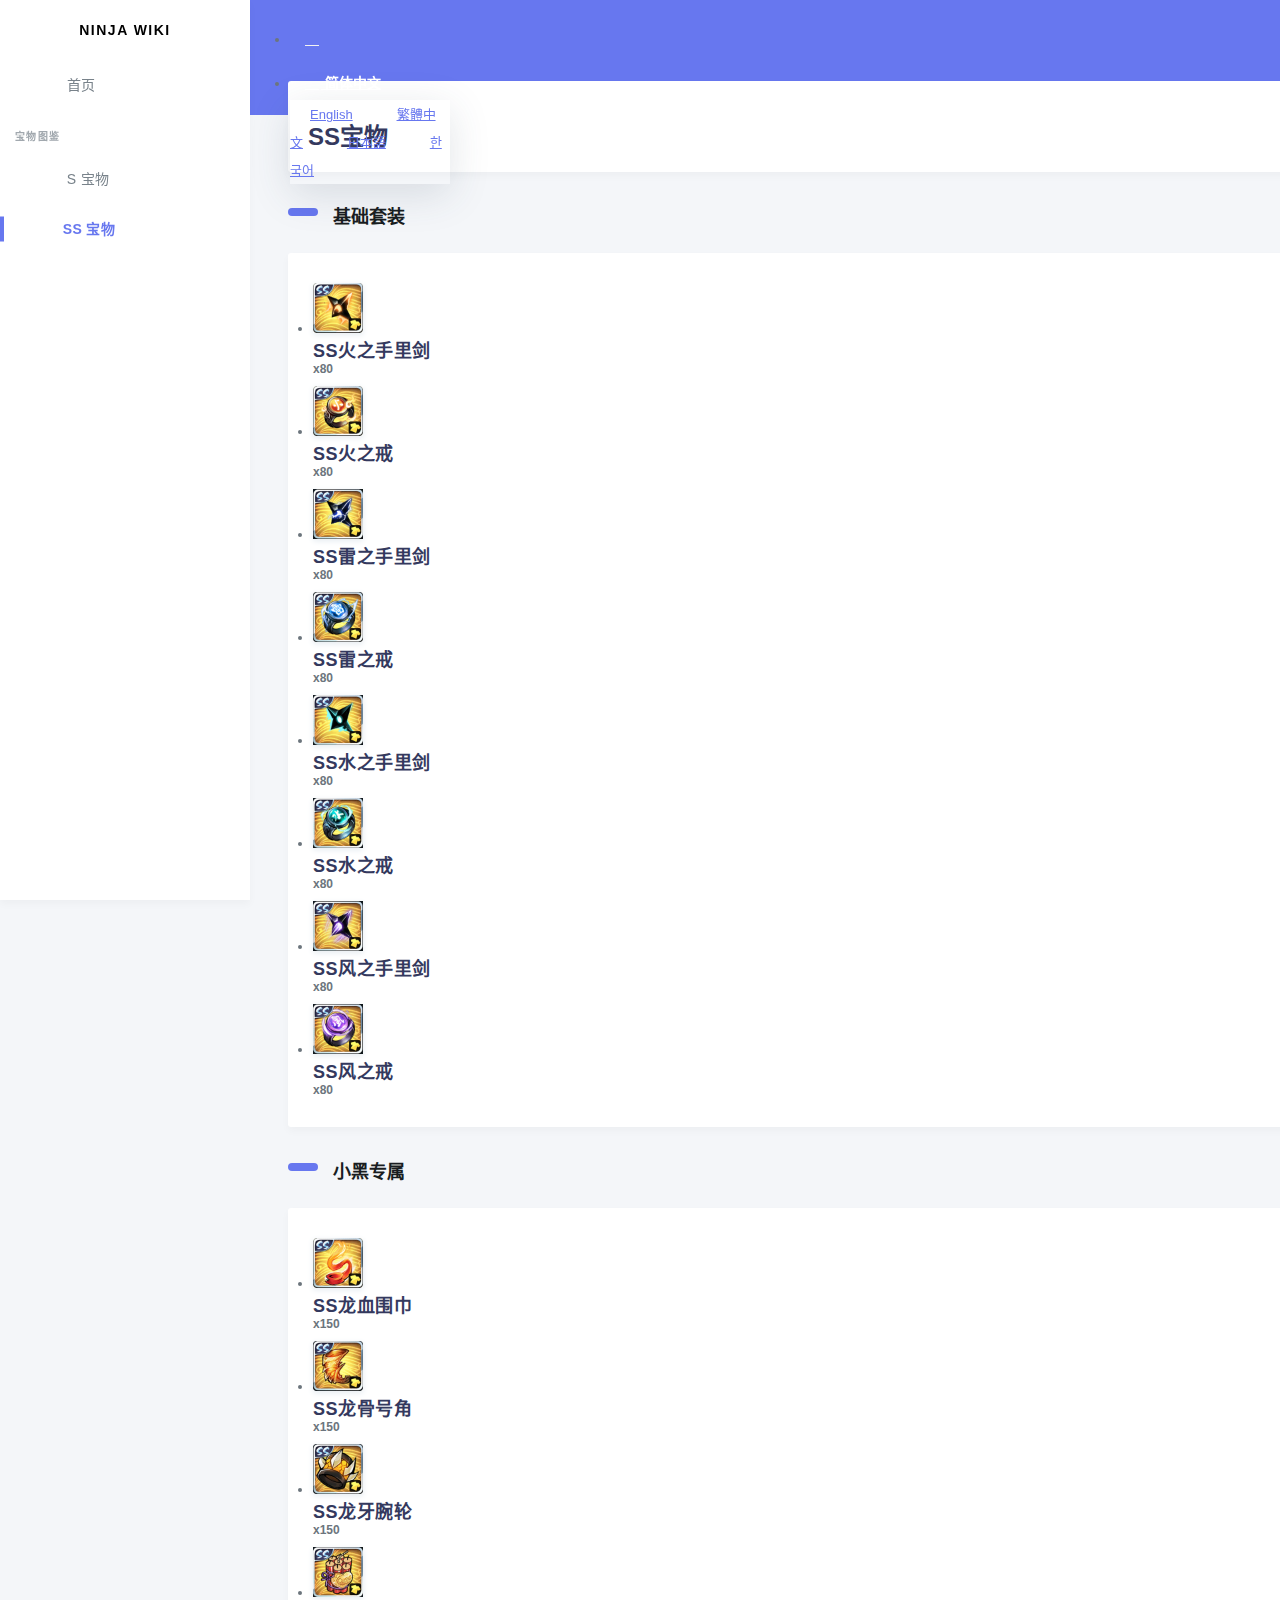
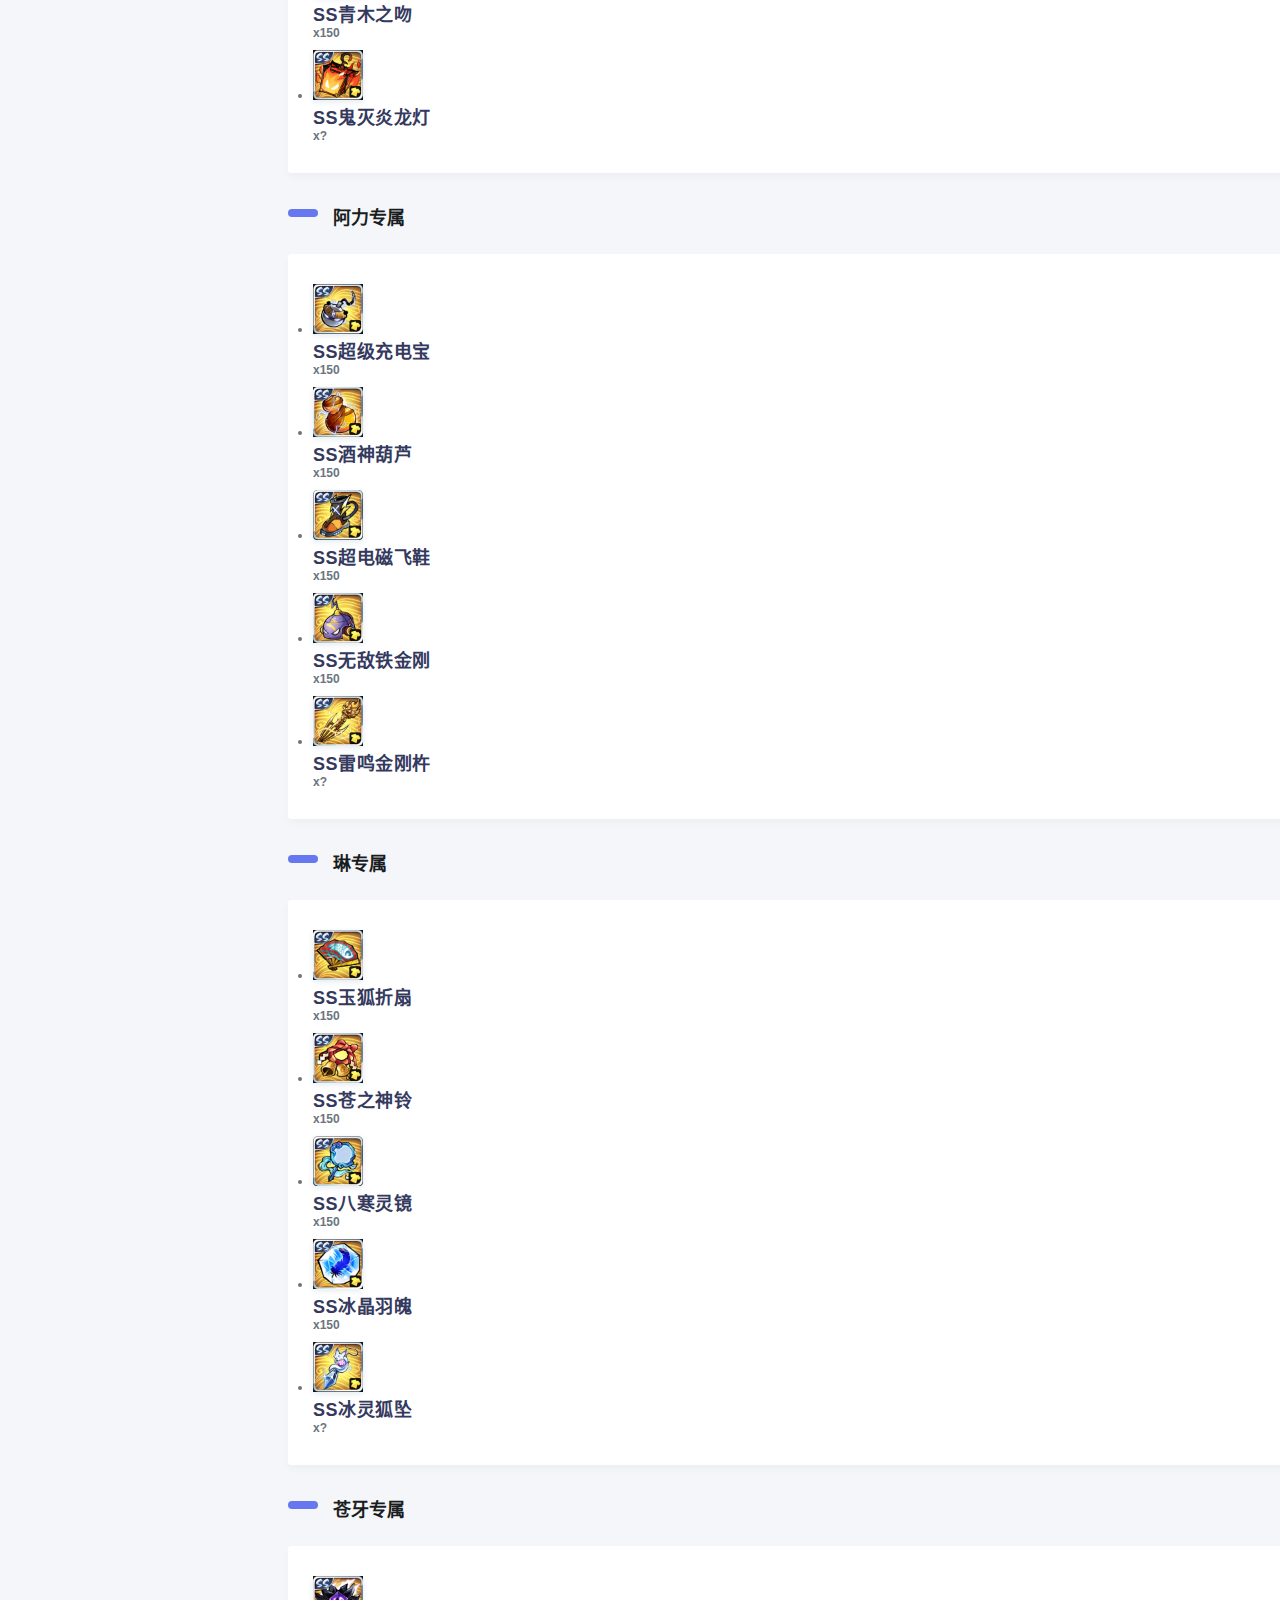
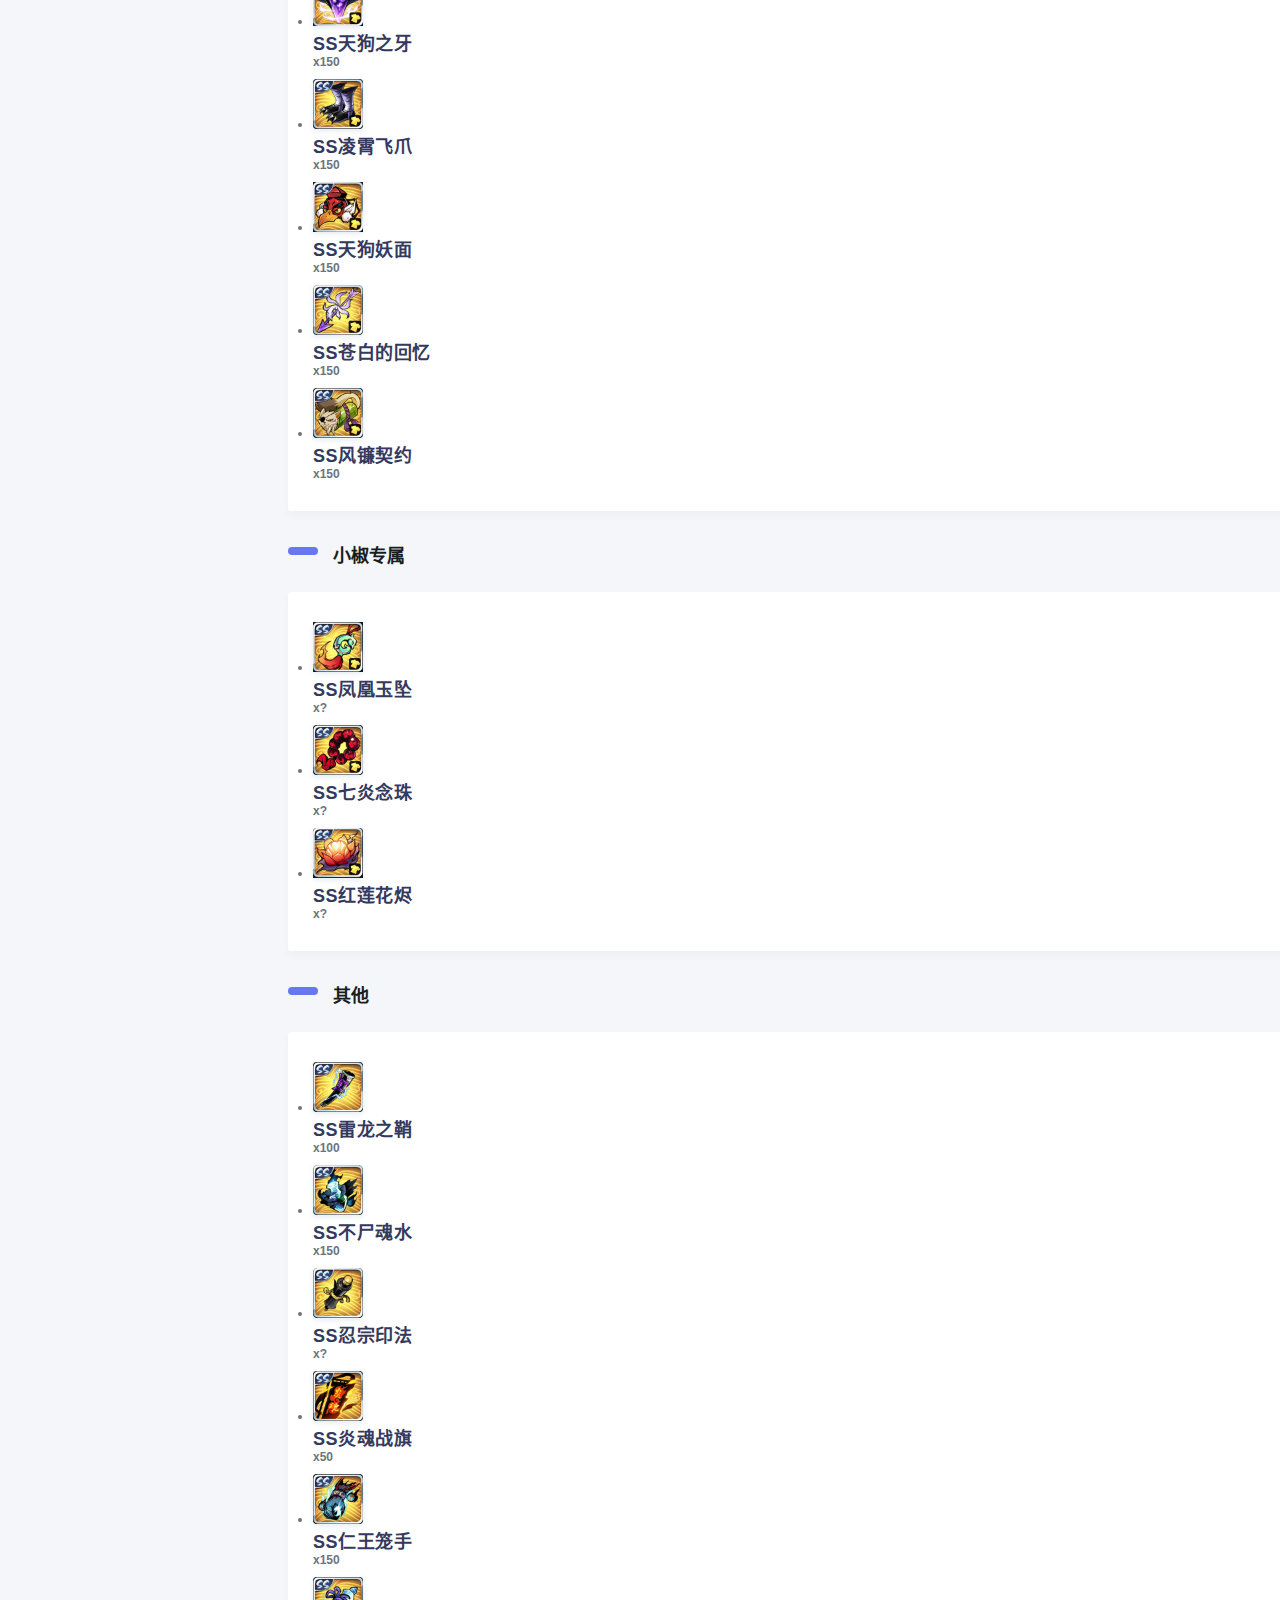
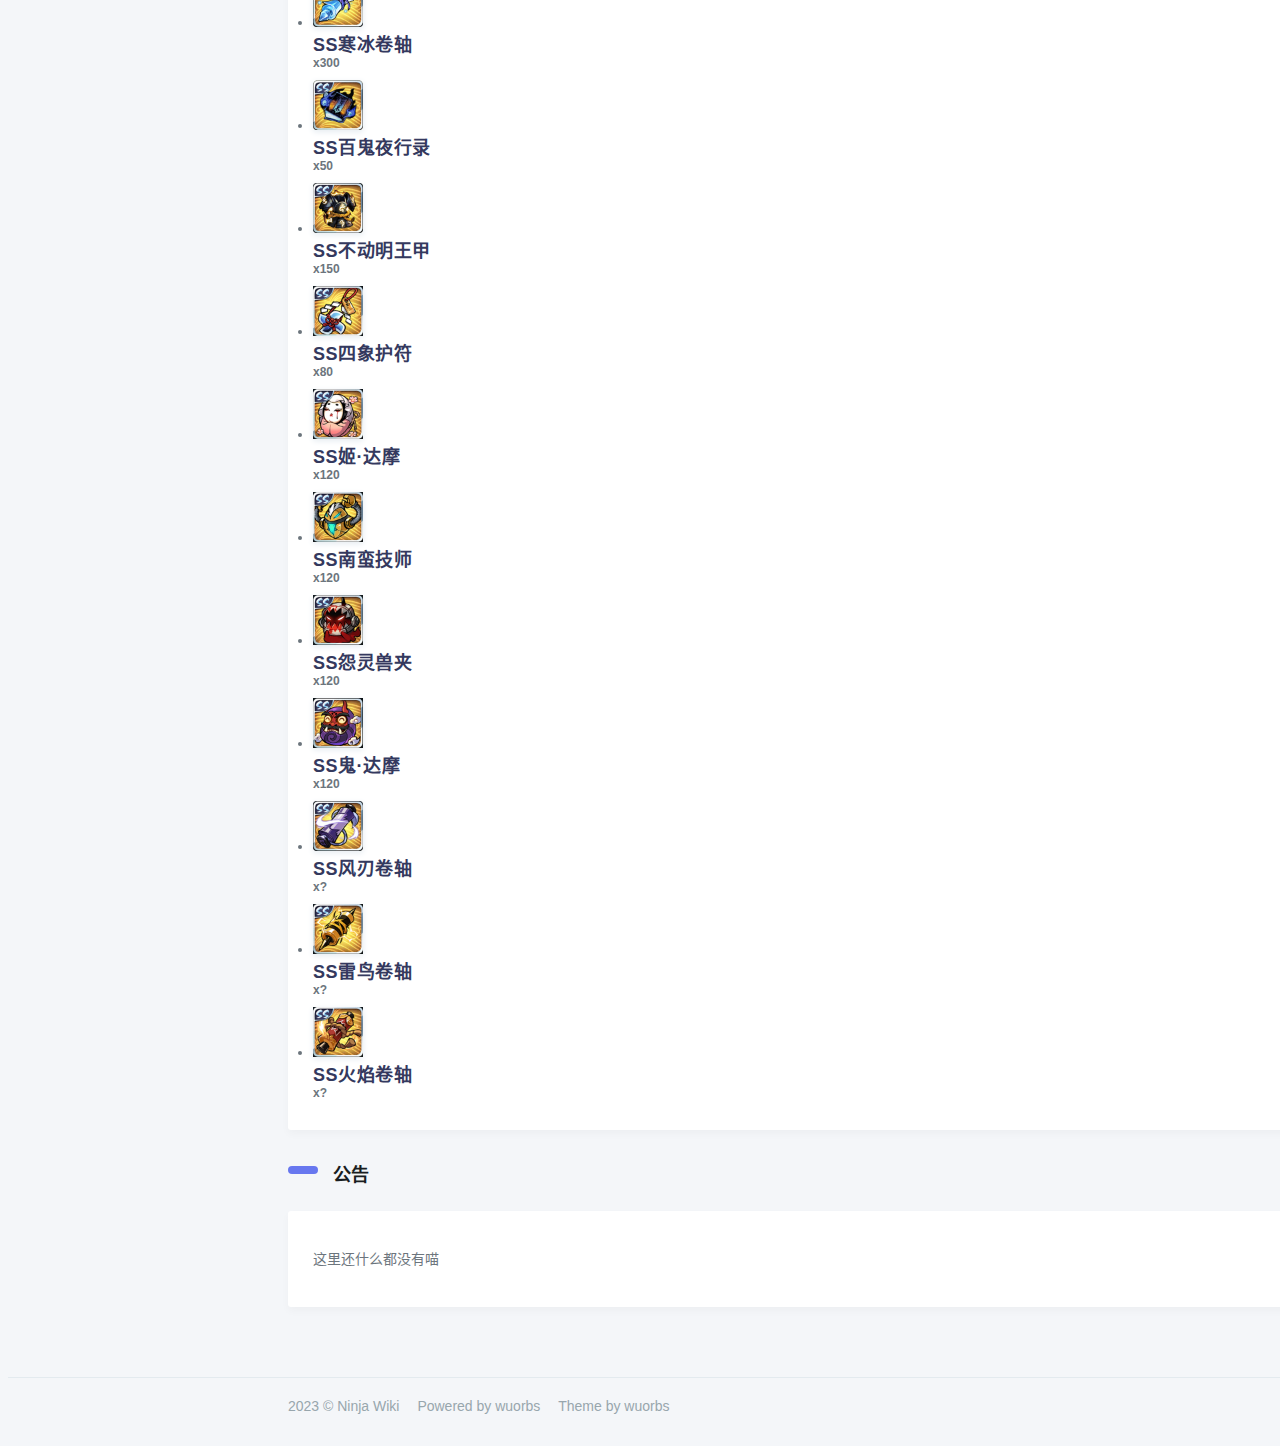
<file: NinjaWiki/zh-CN/ss-relic.html>
<!DOCTYPE html>
<html lang="zh-CN">
<head>
    <meta charset="UTF-8">
    <meta name="viewport" content="width=device-width, initial-scale=1, maximum-scale=1, shrink-to-fit=no">
    <link rel="stylesheet" href="https://cdn.staticfile.org/bootstrap/4.6.2/css/bootstrap.min.css">
    <link rel="stylesheet" href="../style.css">
    <link rel="stylesheet" href="../iconfont.css">
    <link rel="icon" href="../favicon.ico">
    <title>SS宝物 — Ninja Wiki</title>
</head>
<body class style>
<div id="app">
    <div class="main-wrapper">
        <div class="navbar-bg"></div>
        <nav class="navbar navbar-expand-lg main-navbar">
            <form class="form-inline mr-auto">
                <ul class="navbar-nav mr-3">
                    <li>
                        <a href="#" data-toggle="sidebar" class="nav-link nav-link-lg">
                            <i class="iconFont iconFont-menu"></i>
                        </a>
                    </li>
                </ul>
            </form>
            <ul class="navbar-nav navbar-right">
                <li class="dropdown dropdown-list-toggle">
                    <a href="#" data-toggle="dropdown" class="nav-link nav-link-lg nav-link-user">
                        <i class="iconFont iconFont-lang" style="vertical-align: -2px; padding-right: 2px"></i>
                        简体中文
                    </a>
                    <div class="dropdown-menu dropdown-menu-right">
                        <a href="#" class="dropdown-item">English</a>
                        <a href="#" class="dropdown-item">繁體中文</a>
                        <a href="#" class="dropdown-item">日本語</a>
                        <a href="#" class="dropdown-item">한국어</a>
                    </div>
                </li>
            </ul>
        </nav>
        <div class="main-sidebar sidebar-style-2" tabindex="1" style="overflow: hidden;outline: none">
            <aside id="sidebar-wrapper">
                <div class="sidebar-brand">
                    <a href="index.html">Ninja Wiki</a>
                </div>
                <div class="sidebar-brand sidebar-brand-sm">
                    <a href="index.html">Wiki</a>
                </div>
                <ul class="sidebar-menu">
                    <li>
                        <a class="nav-link" href="index.html">
                            <i class="iconFont iconFont-home-active"></i>
                            <span>首页</span>
                        </a>
                    </li>
                    <li class="menu-header">宝物图鉴</li>
                    <li>
                        <a class="nav-link" href="s-relic.html">
                            <i class="iconFont iconFont-s"></i>
                            <span>S 宝物</span>
                        </a>
                    </li>
                    <li class="active">
                        <a class="nav-link" href="ss-relic.html">
                            <i class="iconFont iconFont-ss"></i>
                            <span>SS 宝物</span>
                        </a>
                    </li>
                </ul>
            </aside>
        </div>
        <div class="main-content" style="min-height: 807px">
            <section class="section">
                <div class="section-header">
                    <h1>SS宝物</h1>
                </div>
                <div class="row">
                    <div class="col-12 col-md-9 col-lg-9">
                        <div class="section-body">
                            <h2 class="section-title">基础套装</h2>
                            <div class="card">
                                <div class="card-body">
                                    <div class="row">
                                        <div class="col-12 col-sm-12 col-lg-3">
                                            <div class="list-unstyled user-details list-unstyled-border"
                                                 data-toggle="modal"
                                                 data-target="#modal-ss-hzslj">
                                                <li class="media">
                                                    <img alt="image" class="mr-3" width="50" src="../img/ss-hzslj.png">
                                                    <div class="media-items">
                                                        <div class="media-item">
                                                            <div class="media-label">SS火之手里剑</div>
                                                            <div class="media-value">x80</div>
                                                        </div>
                                                    </div>
                                                </li>
                                            </div>
                                        </div>
                                        <div class="col-12 col-sm-12 col-lg-3">
                                            <div class="list-unstyled user-details list-unstyled-border"
                                                 data-toggle="modal"
                                                 data-target="#modal-ss-hzj">
                                                <li class="media">
                                                    <img alt="image" class="mr-3" width="50" src="../img/ss-hzj.png">
                                                    <div class="media-items">
                                                        <div class="media-item">
                                                            <div class="media-label">SS火之戒</div>
                                                            <div class="media-value">x80</div>
                                                        </div>
                                                    </div>
                                                </li>
                                            </div>
                                        </div>
                                        <div class="col-12 col-sm-12 col-lg-3">
                                            <div class="list-unstyled user-details list-unstyled-border"
                                                 data-toggle="modal"
                                                 data-target="#modal-ss-lzslj">
                                                <li class="media">
                                                    <img alt="image" class="mr-3" width="50" src="../img/ss-lzslj.png">
                                                    <div class="media-items">
                                                        <div class="media-item">
                                                            <div class="media-label">SS雷之手里剑</div>
                                                            <div class="media-value">x80</div>
                                                        </div>
                                                    </div>
                                                </li>
                                            </div>
                                        </div>
                                        <div class="col-12 col-sm-12 col-lg-3">
                                            <div class="list-unstyled user-details list-unstyled-border"
                                                 data-toggle="modal"
                                                 data-target="#modal-ss-lzj">
                                                <li class="media">
                                                    <img alt="image" class="mr-3" width="50" src="../img/ss-lzj.png">
                                                    <div class="media-items">
                                                        <div class="media-item">
                                                            <div class="media-label">SS雷之戒</div>
                                                            <div class="media-value">x80</div>
                                                        </div>
                                                    </div>
                                                </li>
                                            </div>
                                        </div>
                                        <div class="col-12 col-sm-12 col-lg-3">
                                            <div class="list-unstyled user-details list-unstyled-border"
                                                 data-toggle="modal"
                                                 data-target="#modal-ss-szslj">
                                                <li class="media">
                                                    <img alt="image" class="mr-3" width="50" src="../img/ss-szslj.png">
                                                    <div class="media-items">
                                                        <div class="media-item">
                                                            <div class="media-label">SS水之手里剑</div>
                                                            <div class="media-value">x80</div>
                                                        </div>
                                                    </div>
                                                </li>
                                            </div>
                                        </div>
                                        <div class="col-12 col-sm-12 col-lg-3">
                                            <div class="list-unstyled user-details list-unstyled-border"
                                                 data-toggle="modal"
                                                 data-target="#modal-ss-szj">
                                                <li class="media">
                                                    <img alt="image" class="mr-3" width="50" src="../img/ss-szj.png">
                                                    <div class="media-items">
                                                        <div class="media-item">
                                                            <div class="media-label">SS水之戒</div>
                                                            <div class="media-value">x80</div>
                                                        </div>
                                                    </div>
                                                </li>
                                            </div>
                                        </div>
                                        <div class="col-12 col-sm-12 col-lg-3">
                                            <div class="list-unstyled user-details list-unstyled-border"
                                                 data-toggle="modal"
                                                 data-target="#modal-ss-fzslj">
                                                <li class="media">
                                                    <img alt="image" class="mr-3" width="50" src="../img/ss-fzslj.png">
                                                    <div class="media-items">
                                                        <div class="media-item">
                                                            <div class="media-label">SS风之手里剑</div>
                                                            <div class="media-value">x80</div>
                                                        </div>
                                                    </div>
                                                </li>
                                            </div>
                                        </div>
                                        <div class="col-12 col-sm-12 col-lg-3">
                                            <div class="list-unstyled user-details list-unstyled-border"
                                                 data-toggle="modal"
                                                 data-target="#modal-ss-fzj">
                                                <li class="media">
                                                    <img alt="image" class="mr-3" width="50" src="../img/ss-fzj.png">
                                                    <div class="media-items">
                                                        <div class="media-item">
                                                            <div class="media-label">SS风之戒</div>
                                                            <div class="media-value">x80</div>
                                                        </div>
                                                    </div>
                                                </li>
                                            </div>
                                        </div>
                                    </div>
                                </div>
                            </div>
                        </div>
                        <div class="section-body">
                            <h2 class="section-title">小黑专属</h2>
                            <div class="card">
                                <div class="card-body">
                                    <div class="row">
                                        <div class="col-12 col-sm-12 col-lg-3">
                                            <div class="list-unstyled user-details list-unstyled-border"
                                                 data-toggle="modal"
                                                 data-target="#modal-ss-lxwj">
                                                <li class="media">
                                                    <img alt="image" class="mr-3" width="50" src="../img/ss-lxwj.png">
                                                    <div class="media-items">
                                                        <div class="media-item">
                                                            <div class="media-label">SS龙血围巾</div>
                                                            <div class="media-value">x150</div>
                                                        </div>
                                                    </div>
                                                </li>
                                            </div>
                                        </div>
                                        <div class="col-12 col-sm-12 col-lg-3">
                                            <div class="list-unstyled user-details list-unstyled-border"
                                                 data-toggle="modal"
                                                 data-target="#modal-ss-lghj">
                                                <li class="media">
                                                    <img alt="image" class="mr-3" width="50" src="../img/ss-lghj.png">
                                                    <div class="media-items">
                                                        <div class="media-item">
                                                            <div class="media-label">SS龙骨号角</div>
                                                            <div class="media-value">x150</div>
                                                        </div>
                                                    </div>
                                                </li>
                                            </div>
                                        </div>
                                        <div class="col-12 col-sm-12 col-lg-3">
                                            <div class="list-unstyled user-details list-unstyled-border"
                                                 data-toggle="modal"
                                                 data-target="#modal-ss-lywl">
                                                <li class="media">
                                                    <img alt="image" class="mr-3" width="50" src="../img/ss-lywl.png">
                                                    <div class="media-items">
                                                        <div class="media-item">
                                                            <div class="media-label">SS龙牙腕轮</div>
                                                            <div class="media-value">x150</div>
                                                        </div>
                                                    </div>
                                                </li>
                                            </div>
                                        </div>
                                        <div class="col-12 col-sm-12 col-lg-3">
                                            <div class="list-unstyled user-details list-unstyled-border"
                                                 data-toggle="modal"
                                                 data-target="#modal-ss-qmzw">
                                                <li class="media">
                                                    <img alt="image" class="mr-3" width="50" src="../img/ss-qmzw.png">
                                                    <div class="media-items">
                                                        <div class="media-item">
                                                            <div class="media-label">SS青木之吻</div>
                                                            <div class="media-value">x150</div>
                                                        </div>
                                                    </div>
                                                </li>
                                            </div>
                                        </div>
                                        <div class="col-12 col-sm-12 col-lg-3">
                                            <div class="list-unstyled user-details list-unstyled-border"
                                                 data-toggle="modal"
                                                 data-target="#modal-ss-gmyld">
                                                <li class="media">
                                                    <img alt="image" class="mr-3" width="50" src="../img/ss-gmyld.png">
                                                    <div class="media-items">
                                                        <div class="media-item">
                                                            <div class="media-label">SS鬼灭炎龙灯</div>
                                                            <div class="media-value">x?</div>
                                                        </div>
                                                    </div>
                                                </li>
                                            </div>
                                        </div>
                                    </div>
                                </div>
                            </div>
                        </div>
                        <div class="section-body">
                            <h2 class="section-title">阿力专属</h2>
                            <div class="card">
                                <div class="card-body">
                                    <div class="row">
                                        <div class="col-12 col-sm-12 col-lg-3">
                                            <div class="list-unstyled user-details list-unstyled-border"
                                                 data-toggle="modal"
                                                 data-target="#modal-ss-cjcdb">
                                                <li class="media">
                                                    <img alt="image" class="mr-3" width="50" src="../img/ss-cjcdb.png">
                                                    <div class="media-items">
                                                        <div class="media-item">
                                                            <div class="media-label">SS超级充电宝</div>
                                                            <div class="media-value">x150</div>
                                                        </div>
                                                    </div>
                                                </li>
                                            </div>
                                        </div>
                                        <div class="col-12 col-sm-12 col-lg-3">
                                            <div class="list-unstyled user-details list-unstyled-border"
                                                 data-toggle="modal"
                                                 data-target="#modal-ss-jshl">
                                                <li class="media">
                                                    <img alt="image" class="mr-3" width="50" src="../img/ss-jshl.png">
                                                    <div class="media-items">
                                                        <div class="media-item">
                                                            <div class="media-label">SS酒神葫芦</div>
                                                            <div class="media-value">x150</div>
                                                        </div>
                                                    </div>
                                                </li>
                                            </div>
                                        </div>
                                        <div class="col-12 col-sm-12 col-lg-3">
                                            <div class="list-unstyled user-details list-unstyled-border"
                                                 data-toggle="modal"
                                                 data-target="#modal-ss-cdcfx">
                                                <li class="media">
                                                    <img alt="image" class="mr-3" width="50" src="../img/ss-cdcfx.png">
                                                    <div class="media-items">
                                                        <div class="media-item">
                                                            <div class="media-label">SS超电磁飞鞋</div>
                                                            <div class="media-value">x150</div>
                                                        </div>
                                                    </div>
                                                </li>
                                            </div>
                                        </div>
                                        <div class="col-12 col-sm-12 col-lg-3">
                                            <div class="list-unstyled user-details list-unstyled-border"
                                                 data-toggle="modal"
                                                 data-target="#modal-ss-wdtjg">
                                                <li class="media">
                                                    <img alt="image" class="mr-3" width="50" src="../img/ss-wdtjg.png">
                                                    <div class="media-items">
                                                        <div class="media-item">
                                                            <div class="media-label">SS无敌铁金刚</div>
                                                            <div class="media-value">x150</div>
                                                        </div>
                                                    </div>
                                                </li>
                                            </div>
                                        </div>
                                        <div class="col-12 col-sm-12 col-lg-3">
                                            <div class="list-unstyled user-details list-unstyled-border"
                                                 data-toggle="modal"
                                                 data-target="#modal-ss-lmjgc">
                                                <li class="media">
                                                    <img alt="image" class="mr-3" width="50" src="../img/ss-lmjgc.png">
                                                    <div class="media-items">
                                                        <div class="media-item">
                                                            <div class="media-label">SS雷鸣金刚杵</div>
                                                            <div class="media-value">x?</div>
                                                        </div>
                                                    </div>
                                                </li>
                                            </div>
                                        </div>
                                    </div>
                                </div>
                            </div>
                        </div>
                        <div class="section-body">
                            <h2 class="section-title">琳专属</h2>
                            <div class="card">
                                <div class="card-body">
                                    <div class="row">
                                        <div class="col-12 col-sm-12 col-lg-3">
                                            <div class="list-unstyled user-details list-unstyled-border"
                                                 data-toggle="modal"
                                                 data-target="#modal-ss-yhzs">
                                                <li class="media">
                                                    <img alt="image" class="mr-3" width="50" src="../img/ss-yhzs.png">
                                                    <div class="media-items">
                                                        <div class="media-item">
                                                            <div class="media-label">SS玉狐折扇</div>
                                                            <div class="media-value">x150</div>
                                                        </div>
                                                    </div>
                                                </li>
                                            </div>
                                        </div>
                                        <div class="col-12 col-sm-12 col-lg-3">
                                            <div class="list-unstyled user-details list-unstyled-border"
                                                 data-toggle="modal"
                                                 data-target="#modal-ss-czsl">
                                                <li class="media">
                                                    <img alt="image" class="mr-3" width="50" src="../img/ss-czsl.png">
                                                    <div class="media-items">
                                                        <div class="media-item">
                                                            <div class="media-label">SS苍之神铃</div>
                                                            <div class="media-value">x150</div>
                                                        </div>
                                                    </div>
                                                </li>
                                            </div>
                                        </div>
                                        <div class="col-12 col-sm-12 col-lg-3">
                                            <div class="list-unstyled user-details list-unstyled-border"
                                                 data-toggle="modal"
                                                 data-target="#modal-ss-bhlj">
                                                <li class="media">
                                                    <img alt="image" class="mr-3" width="50" src="../img/ss-bhlj.png">
                                                    <div class="media-items">
                                                        <div class="media-item">
                                                            <div class="media-label">SS八寒灵镜</div>
                                                            <div class="media-value">x150</div>
                                                        </div>
                                                    </div>
                                                </li>
                                            </div>
                                        </div>
                                        <div class="col-12 col-sm-12 col-lg-3">
                                            <div class="list-unstyled user-details list-unstyled-border"
                                                 data-toggle="modal"
                                                 data-target="#modal-ss-bjyp">
                                                <li class="media">
                                                    <img alt="image" class="mr-3" width="50" src="../img/ss-bjyp.png">
                                                    <div class="media-items">
                                                        <div class="media-item">
                                                            <div class="media-label">SS冰晶羽魄</div>
                                                            <div class="media-value">x150</div>
                                                        </div>
                                                    </div>
                                                </li>
                                            </div>
                                        </div>
                                        <div class="col-12 col-sm-12 col-lg-3">
                                            <div class="list-unstyled user-details list-unstyled-border"
                                                 data-toggle="modal"
                                                 data-target="#modal-ss-blhz">
                                                <li class="media">
                                                    <img alt="image" class="mr-3" width="50" src="../img/ss-blhz.png">
                                                    <div class="media-items">
                                                        <div class="media-item">
                                                            <div class="media-label">SS冰灵狐坠</div>
                                                            <div class="media-value">x?</div>
                                                        </div>
                                                    </div>
                                                </li>
                                            </div>
                                        </div>
                                    </div>
                                </div>
                            </div>
                        </div>
                        <div class="section-body">
                            <h2 class="section-title">苍牙专属</h2>
                            <div class="card">
                                <div class="card-body">
                                    <div class="row">
                                        <div class="col-12 col-sm-12 col-lg-3">
                                            <div class="list-unstyled user-details list-unstyled-border"
                                                 data-toggle="modal"
                                                 data-target="#modal-ss-tgzy">
                                                <li class="media">
                                                    <img alt="image" class="mr-3" width="50" src="../img/ss-tgzy.png">
                                                    <div class="media-items">
                                                        <div class="media-item">
                                                            <div class="media-label">SS天狗之牙</div>
                                                            <div class="media-value">x150</div>
                                                        </div>
                                                    </div>
                                                </li>
                                            </div>
                                        </div>
                                        <div class="col-12 col-sm-12 col-lg-3">
                                            <div class="list-unstyled user-details list-unstyled-border"
                                                 data-toggle="modal"
                                                 data-target="#modal-ss-lxfz">
                                                <li class="media">
                                                    <img alt="image" class="mr-3" width="50" src="../img/ss-lxfz.png">
                                                    <div class="media-items">
                                                        <div class="media-item">
                                                            <div class="media-label">SS凌霄飞爪</div>
                                                            <div class="media-value">x150</div>
                                                        </div>
                                                    </div>
                                                </li>
                                            </div>
                                        </div>
                                        <div class="col-12 col-sm-12 col-lg-3">
                                            <div class="list-unstyled user-details list-unstyled-border"
                                                 data-toggle="modal"
                                                 data-target="#modal-ss-tgym">
                                                <li class="media">
                                                    <img alt="image" class="mr-3" width="50" src="../img/ss-tgym.png">
                                                    <div class="media-items">
                                                        <div class="media-item">
                                                            <div class="media-label">SS天狗妖面</div>
                                                            <div class="media-value">x150</div>
                                                        </div>
                                                    </div>
                                                </li>
                                            </div>
                                        </div>
                                        <div class="col-12 col-sm-12 col-lg-3">
                                            <div class="list-unstyled user-details list-unstyled-border"
                                                 data-toggle="modal"
                                                 data-target="#modal-ss-cbdhy">
                                                <li class="media">
                                                    <img alt="image" class="mr-3" width="50" src="../img/ss-cbdhy.png">
                                                    <div class="media-items">
                                                        <div class="media-item">
                                                            <div class="media-label">SS苍白的回忆</div>
                                                            <div class="media-value">x150</div>
                                                        </div>
                                                    </div>
                                                </li>
                                            </div>
                                        </div>
                                        <div class="col-12 col-sm-12 col-lg-3">
                                            <div class="list-unstyled user-details list-unstyled-border"
                                                 data-toggle="modal"
                                                 data-target="#modal-ss-flqy">
                                                <li class="media">
                                                    <img alt="image" class="mr-3" width="50" src="../img/ss-flqy.png">
                                                    <div class="media-items">
                                                        <div class="media-item">
                                                            <div class="media-label">SS风镰契约</div>
                                                            <div class="media-value">x150</div>
                                                        </div>
                                                    </div>
                                                </li>
                                            </div>
                                        </div>
                                    </div>
                                </div>
                            </div>
                        </div>
                        <div class="section-body">
                            <h2 class="section-title">小椒专属</h2>
                            <div class="card">
                                <div class="card-body">
                                    <div class="row">
                                        <div class="col-12 col-sm-12 col-lg-3">
                                            <div class="list-unstyled user-details list-unstyled-border"
                                                 data-toggle="modal"
                                                 data-target="#modal-ss-fhyz">
                                                <li class="media">
                                                    <img alt="image" class="mr-3" width="50" src="../img/ss-fhyz.png">
                                                    <div class="media-items">
                                                        <div class="media-item">
                                                            <div class="media-label">SS凤凰玉坠</div>
                                                            <div class="media-value">x?</div>
                                                        </div>
                                                    </div>
                                                </li>
                                            </div>
                                        </div>
                                        <div class="col-12 col-sm-12 col-lg-3">
                                            <div class="list-unstyled user-details list-unstyled-border"
                                                 data-toggle="modal"
                                                 data-target="#modal-ss-qynz">
                                                <li class="media">
                                                    <img alt="image" class="mr-3" width="50" src="../img/ss-qynz.png">
                                                    <div class="media-items">
                                                        <div class="media-item">
                                                            <div class="media-label">SS七炎念珠</div>
                                                            <div class="media-value">x?</div>
                                                        </div>
                                                    </div>
                                                </li>
                                            </div>
                                        </div>
                                        <div class="col-12 col-sm-12 col-lg-3">
                                            <div class="list-unstyled user-details list-unstyled-border"
                                                 data-toggle="modal"
                                                 data-target="#modal-ss-hlhj">
                                                <li class="media">
                                                    <img alt="image" class="mr-3" width="50" src="../img/ss-hlhj.png">
                                                    <div class="media-items">
                                                        <div class="media-item">
                                                            <div class="media-label">SS红莲花烬</div>
                                                            <div class="media-value">x?</div>
                                                        </div>
                                                    </div>
                                                </li>
                                            </div>
                                        </div>
                                    </div>
                                </div>
                            </div>
                        </div>
                        <div class="section-body">
                            <h2 class="section-title">其他</h2>
                            <div class="card">
                                <div class="card-body">
                                    <div class="row">
                                        <div class="col-12 col-sm-12 col-lg-3">
                                            <div class="list-unstyled user-details list-unstyled-border"
                                                 data-toggle="modal"
                                                 data-target="#modal-ss-llzq">
                                                <li class="media">
                                                    <img alt="image" class="mr-3" width="50" src="../img/ss-llzq.png">
                                                    <div class="media-items">
                                                        <div class="media-item">
                                                            <div class="media-label">SS雷龙之鞘</div>
                                                            <div class="media-value">x100</div>
                                                        </div>
                                                    </div>
                                                </li>
                                            </div>
                                        </div>
                                        <div class="col-12 col-sm-12 col-lg-3">
                                            <div class="list-unstyled user-details list-unstyled-border"
                                                 data-toggle="modal"
                                                 data-target="#modal-ss-bshs">
                                                <li class="media">
                                                    <img alt="image" class="mr-3" width="50" src="../img/ss-bshs.png">
                                                    <div class="media-items">
                                                        <div class="media-item">
                                                            <div class="media-label">SS不尸魂水</div>
                                                            <div class="media-value">x150</div>
                                                        </div>
                                                    </div>
                                                </li>
                                            </div>
                                        </div>
                                        <div class="col-12 col-sm-12 col-lg-3">
                                            <div class="list-unstyled user-details list-unstyled-border"
                                                 data-toggle="modal"
                                                 data-target="#modal-ss-rzyf">
                                                <li class="media">
                                                    <img alt="image" class="mr-3" width="50" src="../img/ss-rzyf.png">
                                                    <div class="media-items">
                                                        <div class="media-item">
                                                            <div class="media-label">SS忍宗印法</div>
                                                            <div class="media-value">x?</div>
                                                        </div>
                                                    </div>
                                                </li>
                                            </div>
                                        </div>
                                        <div class="col-12 col-sm-12 col-lg-3">
                                            <div class="list-unstyled user-details list-unstyled-border"
                                                 data-toggle="modal"
                                                 data-target="#modal-ss-yhzq">
                                                <li class="media">
                                                    <img alt="image" class="mr-3" width="50" src="../img/ss-yhzq.png">
                                                    <div class="media-items">
                                                        <div class="media-item">
                                                            <div class="media-label">SS炎魂战旗</div>
                                                            <div class="media-value">x50</div>
                                                        </div>
                                                    </div>
                                                </li>
                                            </div>
                                        </div>
                                        <div class="col-12 col-sm-12 col-lg-3">
                                            <div class="list-unstyled user-details list-unstyled-border"
                                                 data-toggle="modal"
                                                 data-target="#modal-ss-rwls">
                                                <li class="media">
                                                    <img alt="image" class="mr-3" width="50" src="../img/ss-rwls.png">
                                                    <div class="media-items">
                                                        <div class="media-item">
                                                            <div class="media-label">SS仁王笼手</div>
                                                            <div class="media-value">x150</div>
                                                        </div>
                                                    </div>
                                                </li>
                                            </div>
                                        </div>
                                        <div class="col-12 col-sm-12 col-lg-3">
                                            <div class="list-unstyled user-details list-unstyled-border"
                                                 data-toggle="modal"
                                                 data-target="#modal-ss-hbjz">
                                                <li class="media">
                                                    <img alt="image" class="mr-3" width="50" src="../img/ss-hbjz.png">
                                                    <div class="media-items">
                                                        <div class="media-item">
                                                            <div class="media-label">SS寒冰卷轴</div>
                                                            <div class="media-value">x300</div>
                                                        </div>
                                                    </div>
                                                </li>
                                            </div>
                                        </div>
                                        <div class="col-12 col-sm-12 col-lg-3">
                                            <div class="list-unstyled user-details list-unstyled-border"
                                                 data-toggle="modal"
                                                 data-target="#modal-ss-bgyxl">
                                                <li class="media">
                                                    <img alt="image" class="mr-3" width="50" src="../img/ss-bgyxl.png">
                                                    <div class="media-items">
                                                        <div class="media-item">
                                                            <div class="media-label">SS百鬼夜行录</div>
                                                            <div class="media-value">x50</div>
                                                        </div>
                                                    </div>
                                                </li>
                                            </div>
                                        </div>
                                        <div class="col-12 col-sm-12 col-lg-3">
                                            <div class="list-unstyled user-details list-unstyled-border"
                                                 data-toggle="modal"
                                                 data-target="#modal-ss-bdmwj">
                                                <li class="media">
                                                    <img alt="image" class="mr-3" width="50" src="../img/ss-bdmwj.png">
                                                    <div class="media-items">
                                                        <div class="media-item">
                                                            <div class="media-label">SS不动明王甲</div>
                                                            <div class="media-value">x150</div>
                                                        </div>
                                                    </div>
                                                </li>
                                            </div>
                                        </div>
                                        <div class="col-12 col-sm-12 col-lg-3">
                                            <div class="list-unstyled user-details list-unstyled-border"
                                                 data-toggle="modal"
                                                 data-target="#modal-ss-sxhf">
                                                <li class="media">
                                                    <img alt="image" class="mr-3" width="50" src="../img/ss-sxhf.png">
                                                    <div class="media-items">
                                                        <div class="media-item">
                                                            <div class="media-label">SS四象护符</div>
                                                            <div class="media-value">x80</div>
                                                        </div>
                                                    </div>
                                                </li>
                                            </div>
                                        </div>
                                        <div class="col-12 col-sm-12 col-lg-3">
                                            <div class="list-unstyled user-details list-unstyled-border"
                                                 data-toggle="modal"
                                                 data-target="#modal-ss-jdm">
                                                <li class="media">
                                                    <img alt="image" class="mr-3" width="50" src="../img/ss-jdm.png">
                                                    <div class="media-items">
                                                        <div class="media-item">
                                                            <div class="media-label">SS姬·达摩</div>
                                                            <div class="media-value">x120</div>
                                                        </div>
                                                    </div>
                                                </li>
                                            </div>
                                        </div>
                                        <div class="col-12 col-sm-12 col-lg-3">
                                            <div class="list-unstyled user-details list-unstyled-border"
                                                 data-toggle="modal"
                                                 data-target="#modal-ss-nmjs">
                                                <li class="media">
                                                    <img alt="image" class="mr-3" width="50" src="../img/ss-nmjs.png">
                                                    <div class="media-items">
                                                        <div class="media-item">
                                                            <div class="media-label">SS南蛮技师</div>
                                                            <div class="media-value">x120</div>
                                                        </div>
                                                    </div>
                                                </li>
                                            </div>
                                        </div>
                                        <div class="col-12 col-sm-12 col-lg-3">
                                            <div class="list-unstyled user-details list-unstyled-border"
                                                 data-toggle="modal"
                                                 data-target="#modal-ss-ylsj">
                                                <li class="media">
                                                    <img alt="image" class="mr-3" width="50" src="../img/ss-ylsj.png">
                                                    <div class="media-items">
                                                        <div class="media-item">
                                                            <div class="media-label">SS怨灵兽夹</div>
                                                            <div class="media-value">x120</div>
                                                        </div>
                                                    </div>
                                                </li>
                                            </div>
                                        </div>
                                        <div class="col-12 col-sm-12 col-lg-3">
                                            <div class="list-unstyled user-details list-unstyled-border"
                                                 data-toggle="modal"
                                                 data-target="#modal-ss-gdm">
                                                <li class="media">
                                                    <img alt="image" class="mr-3" width="50" src="../img/ss-gdm.png">
                                                    <div class="media-items">
                                                        <div class="media-item">
                                                            <div class="media-label">SS鬼·达摩</div>
                                                            <div class="media-value">x120</div>
                                                        </div>
                                                    </div>
                                                </li>
                                            </div>
                                        </div>
                                        <div class="col-12 col-sm-12 col-lg-3">
                                            <div class="list-unstyled user-details list-unstyled-border"
                                                 data-toggle="modal"
                                                 data-target="#modal-ss-frjz">
                                                <li class="media">
                                                    <img alt="image" class="mr-3" width="50" src="../img/ss-frjz.png">
                                                    <div class="media-items">
                                                        <div class="media-item">
                                                            <div class="media-label">SS风刃卷轴</div>
                                                            <div class="media-value">x?</div>
                                                        </div>
                                                    </div>
                                                </li>
                                            </div>
                                        </div>
                                        <div class="col-12 col-sm-12 col-lg-3">
                                            <div class="list-unstyled user-details list-unstyled-border"
                                                 data-toggle="modal"
                                                 data-target="#modal-ss-lnjz">
                                                <li class="media">
                                                    <img alt="image" class="mr-3" width="50" src="../img/ss-lnjz.png">
                                                    <div class="media-items">
                                                        <div class="media-item">
                                                            <div class="media-label">SS雷鸟卷轴</div>
                                                            <div class="media-value">x?</div>
                                                        </div>
                                                    </div>
                                                </li>
                                            </div>
                                        </div>
                                        <div class="col-12 col-sm-12 col-lg-3">
                                            <div class="list-unstyled user-details list-unstyled-border"
                                                 data-toggle="modal"
                                                 data-target="#modal-ss-hyjz">
                                                <li class="media">
                                                    <img alt="image" class="mr-3" width="50" src="../img/ss-hyjz.png">
                                                    <div class="media-items">
                                                        <div class="media-item">
                                                            <div class="media-label">SS火焰卷轴</div>
                                                            <div class="media-value">x?</div>
                                                        </div>
                                                    </div>
                                                </li>
                                            </div>
                                        </div>
                                    </div>
                                </div>
                            </div>
                        </div>
                    </div>
                    <div class="col-12 col-md-3 col-lg-3">
                        <div class="section-body">
                            <h2 class="section-title">公告</h2>
                            <div class="card">
                                <div class="card-body">
                                    <p>这里还什么都没有喵</p>
                                </div>
                            </div>
                        </div>
                    </div>
                </div>
            </section>
        </div>
        <div class="main-footer">
            <div class="footer-left">
                2023 © Ninja Wiki
                <div class="bullet">
                    <i class="iconFont iconFont-bullet"></i>
                </div>
                <span id="copyright">
                    Powered by wuorbs
                    <div class="bullet">
                        <i class="iconFont iconFont-bullet"></i>
                    </div>
                    Theme by wuorbs
                </span>
            </div>
        </div>
    </div>
</div>
<div class="modal fade" tabindex="-1" id="modal-ss-hzslj" style="display:none" aria-hidden="true">
    <div class="modal-dialog modal-dialog-centered" role="document">
        <div class="modal-content">
            <div class="modal-header">
                <img alt="image" class="mr-3" width="50" src="../img/ss-hzslj.png">
                <div>
                    <h5 class="modal-title">SS火之手里剑</h5>
                    <div class="fire">火属性</div>
                </div>
                <button type="button" class="close" data-dismiss="modal" aria-label="Close">
                    <span aria-hidden="true">x</span>
                </button>
            </div>
            <div class="modal-body">
                <div class="mb-3">
                    基本属性<br>
                    <code>
                        飞镖球攻击力+180，飞镖球属性转化为火系<br>
                        飞镖球攻击力+90（小黑，小椒专属）
                    </code>
                </div>
                <div class="mb-3">
                    合成材料<br>
                    <code>
                        S火之手里剑*2+任意S*3+3000龙血
                    </code>
                </div>
                <div class="mb-3">
                    套装属性<br>
                    <code>
                        <div class="fire">火遁</div>
                        火系攻击力+190
                    </code>
                </div>
                <div class="mb-3">
                    卷轴商店刷新日期<br>
                    <code>
                        暂无数据（80碎片）
                    </code>
                </div>
            </div>
        </div>
    </div>
</div>
<div class="modal fade" tabindex="-1" id="modal-ss-hzj" style="display:none" aria-hidden="true">
    <div class="modal-dialog modal-dialog-centered" role="document">
        <div class="modal-content">
            <div class="modal-header">
                <img alt="image" class="mr-3" width="50" src="../img/ss-hzj.png">
                <div>
                    <h5 class="modal-title">SS火之戒</h5>
                    <div class="fire">火属性</div>
                </div>
                <button type="button" class="close" data-dismiss="modal" aria-label="Close">
                    <span aria-hidden="true">x</span>
                </button>
            </div>
            <div class="modal-body">
                <div class="mb-3">
                    基本属性<br>
                    <code>
                        忍术攻击力+250<br>
                        忍术攻击力+100（小黑，小椒专属）
                    </code>
                </div>
                <div class="mb-3">
                    合成材料<br>
                    <code>
                        S火之戒*2+任意S*3+3000龙血
                    </code>
                </div>
                <div class="mb-3">
                    套装属性<br>
                    <code>
                        <div class="fire">火遁</div>
                        火系攻击力+190
                    </code>
                </div>
                <div class="mb-3">
                    卷轴商店刷新日期<br>
                    <code>
                        暂无数据（80碎片）
                    </code>
                </div>
            </div>
        </div>
    </div>
</div>
<div class="modal fade" tabindex="-1" id="modal-ss-lzslj" style="display:none" aria-hidden="true">
    <div class="modal-dialog modal-dialog-centered" role="document">
        <div class="modal-content">
            <div class="modal-header">
                <img alt="image" class="mr-3" width="50" src="../img/ss-hzslj.png">
                <div>
                    <h5 class="modal-title">SS雷之手里剑</h5>
                    <div class="lighting">雷属性</div>
                </div>
                <button type="button" class="close" data-dismiss="modal" aria-label="Close">
                    <span aria-hidden="true">x</span>
                </button>
            </div>
            <div class="modal-body">
                <div class="mb-3">
                    基本属性<br>
                    <code>
                        飞镖球攻击力+180，飞镖球属性转化为雷系<br>
                        飞镖球攻击力+90（阿力专属）
                    </code>
                </div>
                <div class="mb-3">
                    合成材料<br>
                    <code>
                        S雷之手里剑*2+任意S*3+3000龙血
                    </code>
                </div>
                <div class="mb-3">
                    套装属性<br>
                    <code>
                        <div class="lighting">雷遁</div>
                        雷系攻击力+190
                    </code>
                </div>
                <div class="mb-3">
                    卷轴商店刷新日期<br>
                    <code>
                        暂无数据（80碎片）
                    </code>
                </div>
            </div>
        </div>
    </div>
</div>
<div class="modal fade" tabindex="-1" id="modal-ss-lzj" style="display:none" aria-hidden="true">
    <div class="modal-dialog modal-dialog-centered" role="document">
        <div class="modal-content">
            <div class="modal-header">
                <img alt="image" class="mr-3" width="50" src="../img/ss-lzj.png">
                <div>
                    <h5 class="modal-title">SS雷之戒</h5>
                    <div class="lighting">雷属性</div>
                </div>
                <button type="button" class="close" data-dismiss="modal" aria-label="Close">
                    <span aria-hidden="true">x</span>
                </button>
            </div>
            <div class="modal-body">
                <div class="mb-3">
                    基本属性<br>
                    <code>
                        忍术攻击力+250<br>
                        忍术攻击力+100（阿力专属）
                    </code>
                </div>
                <div class="mb-3">
                    合成材料<br>
                    <code>
                        S雷之戒*2+任意S*3+3000龙血
                    </code>
                </div>
                <div class="mb-3">
                    套装属性<br>
                    <code>
                        <div class="lighting">雷遁</div>
                        雷系攻击力+190
                    </code>
                </div>
                <div class="mb-3">
                    卷轴商店刷新日期<br>
                    <code>
                        暂无数据（80碎片）
                    </code>
                </div>
            </div>
        </div>
    </div>
</div>
<div class="modal fade" tabindex="-1" id="modal-ss-szslj" style="display:none" aria-hidden="true">
    <div class="modal-dialog modal-dialog-centered" role="document">
        <div class="modal-content">
            <div class="modal-header">
                <img alt="image" class="mr-3" width="50" src="../img/ss-szslj.png">
                <div>
                    <h5 class="modal-title">SS水之手里剑</h5>
                    <div class="rain">水属性</div>
                </div>
                <button type="button" class="close" data-dismiss="modal" aria-label="Close">
                    <span aria-hidden="true">x</span>
                </button>
            </div>
            <div class="modal-body">
                <div class="mb-3">
                    基本属性<br>
                    <code>
                        飞镖球攻击力+180，飞镖球属性转化为水系<br>
                        飞镖球攻击力+90（琳专属）
                    </code>
                </div>
                <div class="mb-3">
                    合成材料<br>
                    <code>
                        S水之手里剑*2+任意S*3+3000龙血
                    </code>
                </div>
                <div class="mb-3">
                    套装属性<br>
                    <code>
                        <div class="rain">水遁</div>
                        水系攻击力+190
                    </code>
                </div>
                <div class="mb-3">
                    卷轴商店刷新日期<br>
                    <code>
                        暂无数据（80碎片）
                    </code>
                </div>
            </div>
        </div>
    </div>
</div>
<div class="modal fade" tabindex="-1" id="modal-ss-szj" style="display:none" aria-hidden="true">
    <div class="modal-dialog modal-dialog-centered" role="document">
        <div class="modal-content">
            <div class="modal-header">
                <img alt="image" class="mr-3" width="50" src="../img/ss-szj.png">
                <div>
                    <h5 class="modal-title">SS水之戒</h5>
                    <div class="rain">水属性</div>
                </div>
                <button type="button" class="close" data-dismiss="modal" aria-label="Close">
                    <span aria-hidden="true">x</span>
                </button>
            </div>
            <div class="modal-body">
                <div class="mb-3">
                    基本属性<br>
                    <code>
                        忍术攻击力+250<br>
                        忍术攻击力+100（琳专属）
                    </code>
                </div>
                <div class="mb-3">
                    合成材料<br>
                    <code>
                        S水之戒*2+任意S*3+3000龙血
                    </code>
                </div>
                <div class="mb-3">
                    套装属性<br>
                    <code>
                        <div class="rain">水遁</div>
                        水系攻击力+190
                    </code>
                </div>
                <div class="mb-3">
                    卷轴商店刷新日期<br>
                    <code>
                        暂无数据（80碎片）
                    </code>
                </div>
            </div>
        </div>
    </div>
</div>
<div class="modal fade" tabindex="-1" id="modal-ss-fzslj" style="display:none" aria-hidden="true">
    <div class="modal-dialog modal-dialog-centered" role="document">
        <div class="modal-content">
            <div class="modal-header">
                <img alt="image" class="mr-3" width="50" src="../img/ss-fzslj.png">
                <div>
                    <h5 class="modal-title">SS风之手里剑</h5>
                    <div class="wind">风属性</div>
                </div>
                <button type="button" class="close" data-dismiss="modal" aria-label="Close">
                    <span aria-hidden="true">x</span>
                </button>
            </div>
            <div class="modal-body">
                <div class="mb-3">
                    基本属性<br>
                    <code>
                        飞镖球攻击力+180，飞镖球属性转化为风系<br>
                        飞镖球攻击力+90（苍牙专属）
                    </code>
                </div>
                <div class="mb-3">
                    合成材料<br>
                    <code>
                        S风之手里剑*2+任意S*3+3000龙血
                    </code>
                </div>
                <div class="mb-3">
                    套装属性<br>
                    <code>
                        <div class="wind">风遁</div>
                        风系攻击力+190
                    </code>
                </div>
                <div class="mb-3">
                    卷轴商店刷新日期<br>
                    <code>
                        暂无数据（80碎片）
                    </code>
                </div>
            </div>
        </div>
    </div>
</div>
<div class="modal fade" tabindex="-1" id="modal-ss-fzj" style="display:none" aria-hidden="true">
    <div class="modal-dialog modal-dialog-centered" role="document">
        <div class="modal-content">
            <div class="modal-header">
                <img alt="image" class="mr-3" width="50" src="../img/ss-fzj.png">
                <div>
                    <h5 class="modal-title">SS风之戒</h5>
                    <div class="wind">风属性</div>
                </div>
                <button type="button" class="close" data-dismiss="modal" aria-label="Close">
                    <span aria-hidden="true">x</span>
                </button>
            </div>
            <div class="modal-body">
                <div class="mb-3">
                    基本属性<br>
                    <code>
                        忍术攻击力+250<br>
                        忍术攻击力+100（苍牙专属）
                    </code>
                </div>
                <div class="mb-3">
                    合成材料<br>
                    <code>
                        S风之戒*2+任意S*3+3000龙血
                    </code>
                </div>
                <div class="mb-3">
                    套装属性<br>
                    <code>
                        <div class="wind">风遁</div>
                        风系攻击力+190
                    </code>
                </div>
                <div class="mb-3">
                    卷轴商店刷新日期<br>
                    <code>
                        暂无数据（80碎片）
                    </code>
                </div>
            </div>
        </div>
    </div>
</div>
<div class="modal fade" tabindex="-1" id="modal-ss-lxwj" style="display:none" aria-hidden="true">
    <div class="modal-dialog modal-dialog-centered" role="document">
        <div class="modal-content">
            <div class="modal-header">
                <img alt="image" class="mr-3" width="50" src="../img/ss-lxwj.png">
                <div>
                    <h5 class="modal-title">SS龙血围巾</h5>
                    <div class="fire">小黑专属</div>
                </div>
                <button type="button" class="close" data-dismiss="modal" aria-label="Close">
                    <span aria-hidden="true">x</span>
                </button>
            </div>
            <div class="modal-body">
                <div class="mb-3">
                    基本属性<br>
                    <code>
                        零阶：得分加成+45% 受到BOSS伤害-6%<br>
                        一阶：得分加成+54% 受到BOSS伤害-7%<br>
                        二阶：得分加成+70% 受到BOSS伤害-8%<br>
                        三阶：得分加成+88% 受到BOSS伤害-9%
                    </code>
                </div>
                <div class="mb-3">
                    合成材料<br>
                    <code>
                        零阶：S龙血围巾*1+任意S*4+3000龙血<br>
                        一阶：SS龙血围巾*1+3000龙血<br>
                        二阶：SS龙血围巾*1+任意SS*1+4000龙血<br>
                        三阶：SS龙血围巾*2+任意SS*2+5000龙血
                    </code>
                </div>
                <div class="mb-3">
                    套装属性<br>
                    <code>
                        <div class="fire">黑龙</div>
                        零阶：小黑获得三段跳能力，攻击力+130<br>
                        一阶：小黑获得三段跳能力，攻击力+160<br>
                        二阶：小黑获得三段跳能力，攻击力+200<br>
                        三阶：小黑获得三段跳能力，攻击力+250
                    </code>
                </div>
                <div class="mb-3">
                    卷轴商店刷新日期<br>
                    <code>
                        暂无数据（150碎片）
                    </code>
                </div>
            </div>
        </div>
    </div>
</div>
<div class="modal fade" tabindex="-1" id="modal-ss-lghj" style="display:none" aria-hidden="true">
    <div class="modal-dialog modal-dialog-centered" role="document">
        <div class="modal-content">
            <div class="modal-header">
                <img alt="image" class="mr-3" width="50" src="../img/ss-lghj.png">
                <div>
                    <h5 class="modal-title">SS龙骨号角</h5>
                    <div class="fire">小黑专属</div>
                </div>
                <button type="button" class="close" data-dismiss="modal" aria-label="Close">
                    <span aria-hidden="true">x</span>
                </button>
            </div>
            <div class="modal-body">
                <div class="mb-3">
                    基本属性<br>
                    <code>
                        零阶：攻击力+130 最大生命值+40<br>
                        一阶：攻击力+155 最大生命值+50<br>
                        二阶：攻击力+180 最大生命值+60<br>
                        三阶：攻击力+219 最大生命值+70
                    </code>
                </div>
                <div class="mb-3">
                    合成材料<br>
                    <code>
                        零阶：S龙骨号角*1+任意S*4+3000龙血<br>
                        一阶：SS龙骨号角*1+3000龙血<br>
                        二阶：SS龙骨号角*1+任意SS*1+4000龙血<br>
                        三阶：SS龙骨号角*2+任意SS*2+5000龙血
                    </code>
                </div>
                <div class="mb-3">
                    套装属性<br>
                    <code>
                        <div class="fire">黑龙</div>
                        零阶：小黑获得三段跳能力，攻击力+130<br>
                        一阶：小黑获得三段跳能力，攻击力+160<br>
                        二阶：小黑获得三段跳能力，攻击力+200<br>
                        三阶：小黑获得三段跳能力，攻击力+250
                    </code>
                </div>
                <div class="mb-3">
                    卷轴商店刷新日期<br>
                    <code>
                        暂无数据（150碎片）
                    </code>
                </div>
            </div>
        </div>
    </div>
</div>
<div class="modal fade" tabindex="-1" id="modal-ss-lywl" style="display:none" aria-hidden="true">
    <div class="modal-dialog modal-dialog-centered" role="document">
        <div class="modal-content">
            <div class="modal-header">
                <img alt="image" class="mr-3" width="50" src="../img/ss-lywl.png">
                <div>
                    <h5 class="modal-title">SS龙牙腕轮</h5>
                    <div class="fire">小黑专属</div>
                </div>
                <button type="button" class="close" data-dismiss="modal" aria-label="Close">
                    <span aria-hidden="true">x</span>
                </button>
            </div>
            <div class="modal-body">
                <div class="mb-3">
                    基本属性<br>
                    <code>
                        零阶：攻击力+80 对恶龙攻击力+188<br>
                        一阶：攻击力+95 对恶龙攻击力+220<br>
                        二阶：攻击力+112 对恶龙攻击力+260<br>
                        三阶：攻击力+132 对恶龙攻击力+301
                    </code>
                </div>
                <div class="mb-3">
                    合成材料<br>
                    <code>
                        零阶：S龙牙腕轮*1+任意S*4+3000龙血<br>
                        一阶：SS龙牙腕轮*1+3000龙血<br>
                        二阶：SS龙牙腕轮*1+任意SS*1+4000龙血<br>
                        三阶：SS龙牙腕轮*2+任意SS*2+5000龙血
                    </code>
                </div>
                <div class="mb-3">
                    套装属性<br>
                    <code>
                        <div class="fire">黑龙</div>
                        零阶：小黑获得三段跳能力，攻击力+130<br>
                        一阶：小黑获得三段跳能力，攻击力+160<br>
                        二阶：小黑获得三段跳能力，攻击力+200<br>
                        三阶：小黑获得三段跳能力，攻击力+250
                    </code>
                </div>
                <div class="mb-3">
                    卷轴商店刷新日期<br>
                    <code>
                        暂无数据（150碎片）
                    </code>
                </div>
            </div>
        </div>
    </div>
</div>
<div class="modal fade" tabindex="-1" id="modal-ss-qmzw" style="display:none" aria-hidden="true">
    <div class="modal-dialog modal-dialog-centered" role="document">
        <div class="modal-content">
            <div class="modal-header">
                <img alt="image" class="mr-3" width="50" src="../img/ss-qmzw.png">
                <div>
                    <h5 class="modal-title">SS青木之吻</h5>
                    <div class="fire">小黑专属</div>
                </div>
                <button type="button" class="close" data-dismiss="modal" aria-label="Close">
                    <span aria-hidden="true">x</span>
                </button>
            </div>
            <div class="modal-body">
                <div class="mb-3">
                    基本属性<br>
                    <code>
                        零阶：受到小怪伤害-1% 得分加成+10% 忍术·火龙炎弹可以破坏障碍物（小黑专属）<br>
                        一阶：受到小怪伤害-3% 得分加成+25% 忍术·火龙炎弹可以破坏障碍物（小黑专属）<br>
                        二阶：受到小怪伤害-4% 得分加成+31% 忍术·火龙炎弹可以破坏障碍物（小黑专属）<br>
                        三阶：受到小怪伤害-5% 得分加成+39% 忍术·火龙炎弹可以破坏障碍物（小黑专属）
                    </code>
                </div>
                <div class="mb-3">
                    合成材料<br>
                    <code>
                        零阶：S青木之吻*1+任意S*4+3000龙血<br>
                        一阶：SS青木之吻*1+3000龙血<br>
                        二阶：SS青木之吻*1+任意SS*1+4000龙血<br>
                        三阶：SS青木之吻*2+任意SS*2+5000龙血
                    </code>
                </div>
                <div class="mb-3">
                    套装属性<br>
                    <code>
                        <div class="fire">黑龙</div>
                        零阶：小黑获得三段跳能力，攻击力+130<br>
                        一阶：小黑获得三段跳能力，攻击力+160<br>
                        二阶：小黑获得三段跳能力，攻击力+200<br>
                        三阶：小黑获得三段跳能力，攻击力+250
                    </code>
                </div>
                <div class="mb-3">
                    卷轴商店刷新日期<br>
                    <code>
                        暂无数据（150碎片）
                    </code>
                </div>
            </div>
        </div>
    </div>
</div>
<div class="modal fade" tabindex="-1" id="modal-ss-gmyld" style="display:none" aria-hidden="true">
    <div class="modal-dialog modal-dialog-centered" role="document">
        <div class="modal-content">
            <div class="modal-header">
                <img alt="image" class="mr-3" width="50" src="../img/ss-gmyld.png">
                <div>
                    <h5 class="modal-title">SS鬼灭炎龙灯</h5>
                    <div class="fire">小黑专属</div>
                </div>
                <button type="button" class="close" data-dismiss="modal" aria-label="Close">
                    <span aria-hidden="true">x</span>
                </button>
            </div>
            <div class="modal-body">
                <div class="mb-3">
                    基本属性<br>
                    <code>
                        零阶：“火属性”攻击力+187 对鬼族攻击力+184<br>
                        一阶：暂无数据<br>
                        二阶：暂无数据<br>
                        三阶：暂无数据
                    </code>
                </div>
                <div class="mb-3">
                    合成材料<br>
                    <code>
                        零阶：S鬼灭炎龙灯*1+任意S*4+3000龙血<br>
                        一阶：SS鬼灭炎龙灯*1+3000龙血<br>
                        二阶：SS鬼灭炎龙灯*1+任意SS*1+4000龙血<br>
                        三阶：SS鬼灭炎龙灯*2+任意SS*2+5000龙血
                    </code>
                </div>
                <div class="mb-3">
                    套装属性<br>
                    <code>
                        <div class="fire">黑龙</div>
                        零阶：小黑获得三段跳能力，攻击力+130<br>
                        一阶：小黑获得三段跳能力，攻击力+160<br>
                        二阶：小黑获得三段跳能力，攻击力+200<br>
                        三阶：小黑获得三段跳能力，攻击力+250
                    </code>
                </div>
                <div class="mb-3">
                    卷轴商店刷新日期<br>
                    <code>
                        暂无数据（？碎片）
                    </code>
                </div>
            </div>
        </div>
    </div>
</div>
<div class="modal fade" tabindex="-1" id="modal-ss-cjcdb" style="display:none" aria-hidden="true">
    <div class="modal-dialog modal-dialog-centered" role="document">
        <div class="modal-content">
            <div class="modal-header">
                <img alt="image" class="mr-3" width="50" src="../img/ss-cjcdb.png">
                <div>
                    <h5 class="modal-title">SS超级充电宝</h5>
                    <div class="lighting">阿力专属</div>
                </div>
                <button type="button" class="close" data-dismiss="modal" aria-label="Close">
                    <span aria-hidden="true">x</span>
                </button>
            </div>
            <div class="modal-body">
                <div class="mb-3">
                    基本属性<br>
                    <code>
                        零阶：最大生命值+70 攻击力+80<br>
                        一阶：最大生命值+80 攻击力+95<br>
                        二阶：最大生命值+90 攻击力+112<br>
                        三阶：最大生命值+115 攻击力+132
                    </code>
                </div>
                <div class="mb-3">
                    合成材料<br>
                    <code>
                        零阶：S超级充电宝*1+任意S*4+3000龙血<br>
                        一阶：SS超级充电宝*1+3000龙血<br>
                        二阶：SS超级充电宝*1+任意SS*1+4000龙血<br>
                        三阶：SS超级充电宝*2+任意SS*2+5000龙血
                    </code>
                </div>
                <div class="mb-3">
                    套装属性<br>
                    <code>
                        <div class="lighting">雷王</div>
                        零阶：阿力最大生命值每6点转化为1点攻击力<br>
                        一阶：阿力最大生命值每5点转化为1点攻击力<br>
                        二阶：阿力最大生命值每4点转化为1点攻击力<br>
                        三阶：阿力最大生命值每3点转化为1点攻击力
                    </code>
                </div>
                <div class="mb-3">
                    卷轴商店刷新日期<br>
                    <code>
                        暂无数据（150碎片）
                    </code>
                </div>
            </div>
        </div>
    </div>
</div>
<div class="modal fade" tabindex="-1" id="modal-ss-jshl" style="display:none" aria-hidden="true">
    <div class="modal-dialog modal-dialog-centered" role="document">
        <div class="modal-content">
            <div class="modal-header">
                <img alt="image" class="mr-3" width="50" src="../img/ss-jshl.png">
                <div>
                    <h5 class="modal-title">SS酒神葫芦</h5>
                    <div class="lighting">阿力专属</div>
                </div>
                <button type="button" class="close" data-dismiss="modal" aria-label="Close">
                    <span aria-hidden="true">x</span>
                </button>
            </div>
            <div class="modal-body">
                <div class="mb-3">
                    基本属性<br>
                    <code>
                        零阶：得分加成+45% 受到小怪伤害-6%<br>
                        一阶：得分加成+54% 受到小怪伤害-7%<br>
                        二阶：得分加成+70% 受到小怪伤害-8%<br>
                        三阶：得分加成+88% 受到小怪伤害-9%
                    </code>
                </div>
                <div class="mb-3">
                    合成材料<br>
                    <code>
                        零阶：S酒神葫芦*1+任意S*4+3000龙血<br>
                        一阶：SS酒神葫芦*1+3000龙血<br>
                        二阶：SS酒神葫芦*1+任意SS*1+4000龙血<br>
                        三阶：SS酒神葫芦*2+任意SS*2+5000龙血
                    </code>
                </div>
                <div class="mb-3">
                    套装属性<br>
                    <code>
                        <div class="lighting">雷王</div>
                        零阶：阿力最大生命值每6点转化为1点攻击力<br>
                        一阶：阿力最大生命值每5点转化为1点攻击力<br>
                        二阶：阿力最大生命值每4点转化为1点攻击力<br>
                        三阶：阿力最大生命值每3点转化为1点攻击力
                    </code>
                </div>
                <div class="mb-3">
                    卷轴商店刷新日期<br>
                    <code>
                        暂无数据（150碎片）
                    </code>
                </div>
            </div>
        </div>
    </div>
</div>
<div class="modal fade" tabindex="-1" id="modal-ss-cdcfx" style="display:none" aria-hidden="true">
    <div class="modal-dialog modal-dialog-centered" role="document">
        <div class="modal-content">
            <div class="modal-header">
                <img alt="image" class="mr-3" width="50" src="../img/ss-cdcfx.png">
                <div>
                    <h5 class="modal-title">SS超电磁飞鞋</h5>
                    <div class="lighting">阿力专属</div>
                </div>
                <button type="button" class="close" data-dismiss="modal" aria-label="Close">
                    <span aria-hidden="true">x</span>
                </button>
            </div>
            <div class="modal-body">
                <div class="mb-3">
                    基本属性<br>
                    <code>
                        零阶：最大生命值+30 漂移时间+0.6（阿力专属）<br>
                        一阶：最大生命值+60 漂移时间+1.1（阿力专属）<br>
                        二阶：最大生命值+90 漂移时间+1.1（阿力专属）<br>
                        三阶：最大生命值+120 漂移时间+1.6（阿力专属）
                    </code>
                </div>
                <div class="mb-3">
                    合成材料<br>
                    <code>
                        零阶：S超电磁飞鞋*1+任意S*4+3000龙血<br>
                        一阶：SS超电磁飞鞋*1+3000龙血<br>
                        二阶：SS超电磁飞鞋*1+任意SS*1+4000龙血<br>
                        三阶：SS超电磁飞鞋*2+任意SS*2+5000龙血
                    </code>
                </div>
                <div class="mb-3">
                    套装属性<br>
                    <code>
                        <div class="lighting">雷王</div>
                        零阶：阿力最大生命值每6点转化为1点攻击力<br>
                        一阶：阿力最大生命值每5点转化为1点攻击力<br>
                        二阶：阿力最大生命值每4点转化为1点攻击力<br>
                        三阶：阿力最大生命值每3点转化为1点攻击力
                    </code>
                </div>
                <div class="mb-3">
                    卷轴商店刷新日期<br>
                    <code>
                        暂无数据（150碎片）
                    </code>
                </div>
            </div>
        </div>
    </div>
</div>
<div class="modal fade" tabindex="-1" id="modal-ss-wdtjg" style="display:none" aria-hidden="true">
    <div class="modal-dialog modal-dialog-centered" role="document">
        <div class="modal-content">
            <div class="modal-header">
                <img alt="image" class="mr-3" width="50" src="../img/ss-wdtjg.png">
                <div>
                    <h5 class="modal-title">SS无敌铁金刚</h5>
                    <div class="lighting">阿力专属</div>
                </div>
                <button type="button" class="close" data-dismiss="modal" aria-label="Close">
                    <span aria-hidden="true">x</span>
                </button>
            </div>
            <div class="modal-body">
                <div class="mb-3">
                    基本属性<br>
                    <code>
                        零阶：天赋·怒雷的方向变为向前 天赋·怒雷攻击力+614 最大生命值+65<br>
                        一阶：天赋·怒雷的方向变为向前 天赋·怒雷攻击力+711 最大生命值+76<br>
                        二阶：天赋·怒雷的方向变为向前 天赋·怒雷攻击力+846 最大生命值+87<br>
                        三阶：天赋·怒雷的方向变为向前 天赋·怒雷攻击力+1000 最大生命值+105
                    </code>
                </div>
                <div class="mb-3">
                    合成材料<br>
                    <code>
                        零阶：S无敌铁金刚*1+任意S*4+3000龙血<br>
                        一阶：SS无敌铁金刚*1+3000龙血<br>
                        二阶：SS无敌铁金刚*1+任意SS*1+4000龙血<br>
                        三阶：SS无敌铁金刚*2+任意SS*2+5000龙血
                    </code>
                </div>
                <div class="mb-3">
                    套装属性<br>
                    <code>
                        <div class="lighting">雷王</div>
                        零阶：阿力最大生命值每6点转化为1点攻击力<br>
                        一阶：阿力最大生命值每5点转化为1点攻击力<br>
                        二阶：阿力最大生命值每4点转化为1点攻击力<br>
                        三阶：阿力最大生命值每3点转化为1点攻击力
                    </code>
                </div>
                <div class="mb-3">
                    卷轴商店刷新日期<br>
                    <code>
                        暂无数据（150碎片）
                    </code>
                </div>
            </div>
        </div>
    </div>
</div>
<div class="modal fade" tabindex="-1" id="modal-ss-lmjgc" style="display:none" aria-hidden="true">
    <div class="modal-dialog modal-dialog-centered" role="document">
        <div class="modal-content">
            <div class="modal-header">
                <img alt="image" class="mr-3" width="50" src="../img/ss-lmjgc.png">
                <div>
                    <h5 class="modal-title">SS雷鸣金刚杵</h5>
                    <div class="lighting">阿力专属</div>
                </div>
                <button type="button" class="close" data-dismiss="modal" aria-label="Close">
                    <span aria-hidden="true">x</span>
                </button>
            </div>
            <div class="modal-body">
                <div class="mb-3">
                    基本属性<br>
                    <code>
                        零阶：“雷属性”攻击力+108 最大生命值每6点转化为1点攻击力<br>
                        一阶：“雷属性”攻击力+127 最大生命值每6点转化为1点攻击力<br>
                        二阶：“雷属性”攻击力+147 最大生命值每5点转化为1点攻击力<br>
                        三阶：暂无数据
                    </code>
                </div>
                <div class="mb-3">
                    合成材料<br>
                    <code>
                        零阶：S雷鸣金刚杵*1+任意S*4+3000龙血<br>
                        一阶：SS雷鸣金刚杵*1+3000龙血<br>
                        二阶：SS雷鸣金刚杵*1+任意SS*1+4000龙血<br>
                        三阶：SS雷鸣金刚杵*2+任意SS*2+5000龙血
                    </code>
                </div>
                <div class="mb-3">
                    套装属性<br>
                    <code>
                        <div class="lighting">雷王</div>
                        零阶：阿力最大生命值每6点转化为1点攻击力<br>
                        一阶：阿力最大生命值每5点转化为1点攻击力<br>
                        二阶：阿力最大生命值每4点转化为1点攻击力<br>
                        三阶：阿力最大生命值每3点转化为1点攻击力
                    </code>
                </div>
                <div class="mb-3">
                    卷轴商店刷新日期<br>
                    <code>
                        暂无数据（？碎片）
                    </code>
                </div>
            </div>
        </div>
    </div>
</div>
<div class="modal fade" tabindex="-1" id="modal-ss-yhzs" style="display:none" aria-hidden="true">
    <div class="modal-dialog modal-dialog-centered" role="document">
        <div class="modal-content">
            <div class="modal-header">
                <img alt="image" class="mr-3" width="50" src="../img/ss-yhzs.png">
                <div>
                    <h5 class="modal-title">SS玉狐折扇</h5>
                    <div class="rain">琳专属</div>
                </div>
                <button type="button" class="close" data-dismiss="modal" aria-label="Close">
                    <span aria-hidden="true">x</span>
                </button>
            </div>
            <div class="modal-body">
                <div class="mb-3">
                    基本属性<br>
                    <code>
                        零阶：攻击力+135 得分加成+25%<br>
                        一阶：攻击力+155 得分加成+30%<br>
                        二阶：攻击力+180 得分加成+35%<br>
                        三阶：攻击力+219 得分加成+40%
                    </code>
                </div>
                <div class="mb-3">
                    合成材料<br>
                    <code>
                        零阶：S玉狐折扇*1+任意S*4+3000龙血<br>
                        一阶：SS玉狐折扇*1+3000龙血<br>
                        二阶：SS玉狐折扇*1+任意SS*1+4000龙血<br>
                        三阶：SS玉狐折扇*2+任意SS*2+5000龙血
                    </code>
                </div>
                <div class="mb-3">
                    套装属性<br>
                    <code>
                        <div class="rain">玉狐</div>
                        零阶：琳满血时，攻击力+250<br>
                        一阶：琳满血时，攻击力+300<br>
                        二阶：琳满血时，攻击力+400<br>
                        三阶：琳满血时，攻击力+500
                    </code>
                </div>
                <div class="mb-3">
                    卷轴商店刷新日期<br>
                    <code>
                        暂无数据（150碎片）
                    </code>
                </div>
            </div>
        </div>
    </div>
</div>
<div class="modal fade" tabindex="-1" id="modal-ss-czsl" style="display:none" aria-hidden="true">
    <div class="modal-dialog modal-dialog-centered" role="document">
        <div class="modal-content">
            <div class="modal-header">
                <img alt="image" class="mr-3" width="50" src="../img/ss-czsl.png">
                <div>
                    <h5 class="modal-title">SS苍之神铃</h5>
                    <div class="rain">琳专属</div>
                </div>
                <button type="button" class="close" data-dismiss="modal" aria-label="Close">
                    <span aria-hidden="true">x</span>
                </button>
            </div>
            <div class="modal-body">
                <div class="mb-3">
                    基本属性<br>
                    <code>
                        零阶：得分加成+45% 最大生命值+40<br>
                        一阶：得分加成+54% 最大生命值+50<br>
                        二阶：得分加成+70% 最大生命值+62<br>
                        三阶：得分加成+88% 最大生命值+70
                    </code>
                </div>
                <div class="mb-3">
                    合成材料<br>
                    <code>
                        零阶：S苍之神铃*1+任意S*4+3000龙血<br>
                        一阶：SS苍之神铃*1+3000龙血<br>
                        二阶：SS苍之神铃*1+任意SS*1+4000龙血<br>
                        三阶：SS苍之神铃*2+任意SS*2+5000龙血
                    </code>
                </div>
                <div class="mb-3">
                    套装属性<br>
                    <code>
                        <div class="rain">玉狐</div>
                        零阶：琳满血时，攻击力+250<br>
                        一阶：琳满血时，攻击力+300<br>
                        二阶：琳满血时，攻击力+400<br>
                        三阶：琳满血时，攻击力+500
                    </code>
                </div>
                <div class="mb-3">
                    卷轴商店刷新日期<br>
                    <code>
                        暂无数据（150碎片）
                    </code>
                </div>
            </div>
        </div>
    </div>
</div>
<div class="modal fade" tabindex="-1" id="modal-ss-bhlj" style="display:none" aria-hidden="true">
    <div class="modal-dialog modal-dialog-centered" role="document">
        <div class="modal-content">
            <div class="modal-header">
                <img alt="image" class="mr-3" width="50" src="../img/ss-bhlj.png">
                <div>
                    <h5 class="modal-title">SS八寒灵镜</h5>
                    <div class="rain">琳专属</div>
                </div>
                <button type="button" class="close" data-dismiss="modal" aria-label="Close">
                    <span aria-hidden="true">x</span>
                </button>
            </div>
            <div class="modal-body">
                <div class="mb-3">
                    基本属性<br>
                    <code>
                        零阶：“水属性”攻击力+155 受到BOSS伤害-6%<br>
                        一阶：“水属性”攻击力+180 受到BOSS伤害-7%<br>
                        二阶：“水属性”攻击力+205 受到BOSS伤害-8%<br>
                        三阶：“水属性”攻击力+242 受到BOSS伤害-9%
                    </code>
                </div>
                <div class="mb-3">
                    合成材料<br>
                    <code>
                        零阶：S八寒灵镜*1+任意S*4+3000龙血<br>
                        一阶：SS八寒灵镜*1+3000龙血<br>
                        二阶：SS八寒灵镜*1+任意SS*1+4000龙血<br>
                        三阶：SS八寒灵镜*2+任意SS*2+5000龙血
                    </code>
                </div>
                <div class="mb-3">
                    套装属性<br>
                    <code>
                        <div class="rain">玉狐</div>
                        零阶：琳满血时，攻击力+250<br>
                        一阶：琳满血时，攻击力+300<br>
                        二阶：琳满血时，攻击力+400<br>
                        三阶：琳满血时，攻击力+500
                    </code>
                </div>
                <div class="mb-3">
                    卷轴商店刷新日期<br>
                    <code>
                        暂无数据（150碎片）
                    </code>
                </div>
            </div>
        </div>
    </div>
</div>
<div class="modal fade" tabindex="-1" id="modal-ss-bjyp" style="display:none" aria-hidden="true">
    <div class="modal-dialog modal-dialog-centered" role="document">
        <div class="modal-content">
            <div class="modal-header">
                <img alt="image" class="mr-3" width="50" src="../img/ss-bjyp.png">
                <div>
                    <h5 class="modal-title">SS冰晶羽魄</h5>
                    <div class="rain">琳专属</div>
                </div>
                <button type="button" class="close" data-dismiss="modal" aria-label="Close">
                    <span aria-hidden="true">x</span>
                </button>
            </div>
            <div class="modal-body">
                <div class="mb-3">
                    基本属性<br>
                    <code>
                        零阶：攻击力+195 最大生命值+30<br>
                        一阶：攻击力+245 最大生命值+35<br>
                        二阶：攻击力+305 最大生命值+40<br>
                        三阶：攻击力+375 最大生命值+45
                    </code>
                </div>
                <div class="mb-3">
                    合成材料<br>
                    <code>
                        零阶：S冰晶羽魄*1+任意S*4+3000龙血<br>
                        一阶：SS冰晶羽魄*1+3000龙血<br>
                        二阶：SS冰晶羽魄*1+任意SS*1+4000龙血<br>
                        三阶：SS冰晶羽魄*2+任意SS*2+5000龙血
                    </code>
                </div>
                <div class="mb-3">
                    套装属性<br>
                    <code>
                        <div class="rain">玉狐</div>
                        零阶：琳满血时，攻击力+250<br>
                        一阶：琳满血时，攻击力+300<br>
                        二阶：琳满血时，攻击力+400<br>
                        三阶：琳满血时，攻击力+500
                    </code>
                </div>
                <div class="mb-3">
                    卷轴商店刷新日期<br>
                    <code>
                        暂无数据（150碎片）
                    </code>
                </div>
            </div>
        </div>
    </div>
</div>
<div class="modal fade" tabindex="-1" id="modal-ss-blhz" style="display:none" aria-hidden="true">
    <div class="modal-dialog modal-dialog-centered" role="document">
        <div class="modal-content">
            <div class="modal-header">
                <img alt="image" class="mr-3" width="50" src="../img/ss-blhz.png">
                <div>
                    <h5 class="modal-title">SS冰灵狐坠</h5>
                    <div class="rain">琳专属</div>
                </div>
                <button type="button" class="close" data-dismiss="modal" aria-label="Close">
                    <span aria-hidden="true">x</span>
                </button>
            </div>
            <div class="modal-body">
                <div class="mb-3">
                    基本属性<br>
                    <code>
                        零阶：忍术攻击力+111 生命值恢复+2点/秒 满血时，攻击力+105<br>
                        一阶：忍术攻击力+132 生命值恢复+2点/秒 满血时，攻击力+144<br>
                        二阶：暂无数据<br>
                        三阶：暂无数据
                    </code>
                </div>
                <div class="mb-3">
                    合成材料<br>
                    <code>
                        零阶：S冰灵狐坠*1+任意S*4+3000龙血<br>
                        一阶：SS冰灵狐坠*1+3000龙血<br>
                        二阶：SS冰灵狐坠*1+任意SS*1+4000龙血<br>
                        三阶：SS冰灵狐坠*2+任意SS*2+5000龙血
                    </code>
                </div>
                <div class="mb-3">
                    套装属性<br>
                    <code>
                        <div class="rain">玉狐</div>
                        零阶：琳满血时，攻击力+250<br>
                        一阶：琳满血时，攻击力+300<br>
                        二阶：琳满血时，攻击力+400<br>
                        三阶：琳满血时，攻击力+500
                    </code>
                </div>
                <div class="mb-3">
                    卷轴商店刷新日期<br>
                    <code>
                        暂无数据（？碎片）
                    </code>
                </div>
            </div>
        </div>
    </div>
</div>
<div class="modal fade" tabindex="-1" id="modal-ss-tgzy" style="display:none" aria-hidden="true">
    <div class="modal-dialog modal-dialog-centered" role="document">
        <div class="modal-content">
            <div class="modal-header">
                <img alt="image" class="mr-3" width="50" src="../img/ss-tgzy.png">
                <div>
                    <h5 class="modal-title">SS天狗之牙</h5>
                    <div class="wind">苍牙专属</div>
                </div>
                <button type="button" class="close" data-dismiss="modal" aria-label="Close">
                    <span aria-hidden="true">x</span>
                </button>
            </div>
            <div class="modal-body">
                <div class="mb-3">
                    基本属性<br>
                    <code>
                        零阶：得分加成+45% 武器技能攻击力+175<br>
                        一阶：得分加成+54% 武器技能攻击力+235<br>
                        二阶：得分加成+70% 武器技能攻击力+299<br>
                        三阶：得分加成+88% 武器技能攻击力+365
                    </code>
                </div>
                <div class="mb-3">
                    合成材料<br>
                    <code>
                        零阶：S天狗之牙*1+任意S*4+3000龙血<br>
                        一阶：SS天狗之牙*1+3000龙血<br>
                        二阶：SS天狗之牙*1+任意SS*1+4000龙血<br>
                        三阶：SS天狗之牙*2+任意SS*2+5000龙血
                    </code>
                </div>
                <div class="mb-3">
                    套装属性<br>
                    <code>
                        <div class="wind">天狗</div>
                        零阶：攻击力+162，苍牙生命值低于60%时，攻击力再增加243<br>
                        一阶：攻击力+178，苍牙生命值低于60%时，攻击力再增加267<br>
                        二阶：攻击力+194，苍牙生命值低于60%时，攻击力再增加292<br>
                        三阶：攻击力+210，苍牙生命值低于60%时，攻击力再增加316
                    </code>
                </div>
                <div class="mb-3">
                    卷轴商店刷新日期<br>
                    <code>
                        暂无数据（150碎片）
                    </code>
                </div>
            </div>
        </div>
    </div>
</div>
<div class="modal fade" tabindex="-1" id="modal-ss-lxfz" style="display:none" aria-hidden="true">
    <div class="modal-dialog modal-dialog-centered" role="document">
        <div class="modal-content">
            <div class="modal-header">
                <img alt="image" class="mr-3" width="50" src="../img/ss-lxfz.png">
                <div>
                    <h5 class="modal-title">SS凌霄飞爪</h5>
                    <div class="wind">苍牙专属</div>
                </div>
                <button type="button" class="close" data-dismiss="modal" aria-label="Close">
                    <span aria-hidden="true">x</span>
                </button>
            </div>
            <div class="modal-body">
                <div class="mb-3">
                    基本属性<br>
                    <code>
                        零阶：攻击力+130 最大体力+40<br>
                        一阶：攻击力+155 最大体力+50<br>
                        二阶：攻击力+180 最大体力+60<br>
                        三阶：攻击力+219 最大体力+70
                    </code>
                </div>
                <div class="mb-3">
                    合成材料<br>
                    <code>
                        零阶：S凌霄飞爪*1+任意S*4+3000龙血<br>
                        一阶：SS凌霄飞爪*1+3000龙血<br>
                        二阶：SS凌霄飞爪*1+任意SS*1+4000龙血<br>
                        三阶：SS凌霄飞爪*2+任意SS*2+5000龙血
                    </code>
                </div>
                <div class="mb-3">
                    套装属性<br>
                    <code>
                        <div class="wind">天狗</div>
                        零阶：攻击力+162，苍牙生命值低于60%时，攻击力再增加243<br>
                        一阶：攻击力+178，苍牙生命值低于60%时，攻击力再增加267<br>
                        二阶：攻击力+194，苍牙生命值低于60%时，攻击力再增加292<br>
                        三阶：攻击力+210，苍牙生命值低于60%时，攻击力再增加316
                    </code>
                </div>
                <div class="mb-3">
                    卷轴商店刷新日期<br>
                    <code>
                        暂无数据（150碎片）
                    </code>
                </div>
            </div>
        </div>
    </div>
</div>
<div class="modal fade" tabindex="-1" id="modal-ss-tgym" style="display:none" aria-hidden="true">
    <div class="modal-dialog modal-dialog-centered" role="document">
        <div class="modal-content">
            <div class="modal-header">
                <img alt="image" class="mr-3" width="50" src="../img/ss-tgym.png">
                <div>
                    <h5 class="modal-title">SS天狗妖面</h5>
                    <div class="wind">苍牙专属</div>
                </div>
                <button type="button" class="close" data-dismiss="modal" aria-label="Close">
                    <span aria-hidden="true">x</span>
                </button>
            </div>
            <div class="modal-body">
                <div class="mb-3">
                    基本属性<br>
                    <code>
                        零阶：对鬼族攻击力+188 得分加成+35%<br>
                        一阶：对鬼族攻击力+220 得分加成+45%<br>
                        二阶：暂无数据<br>
                        三阶：暂无数据
                    </code>
                </div>
                <div class="mb-3">
                    合成材料<br>
                    <code>
                        零阶：S凌霄飞爪*1+任意S*4+3000龙血<br>
                        一阶：SS凌霄飞爪*1+3000龙血<br>
                        二阶：SS凌霄飞爪*1+任意SS*1+4000龙血<br>
                        三阶：SS凌霄飞爪*2+任意SS*2+5000龙血
                    </code>
                </div>
                <div class="mb-3">
                    套装属性<br>
                    <code>
                        <div class="wind">天狗</div>
                        零阶：攻击力+162，苍牙生命值低于60%时，攻击力再增加243<br>
                        一阶：攻击力+178，苍牙生命值低于60%时，攻击力再增加267<br>
                        二阶：攻击力+194，苍牙生命值低于60%时，攻击力再增加292<br>
                        三阶：攻击力+210，苍牙生命值低于60%时，攻击力再增加316
                    </code>
                </div>
                <div class="mb-3">
                    卷轴商店刷新日期<br>
                    <code>
                        暂无数据（150碎片）
                    </code>
                </div>
            </div>
        </div>
    </div>
</div>
<div class="modal fade" tabindex="-1" id="modal-ss-cbdhy" style="display:none" aria-hidden="true">
    <div class="modal-dialog modal-dialog-centered" role="document">
        <div class="modal-content">
            <div class="modal-header">
                <img alt="image" class="mr-3" width="50" src="../img/ss-cbdhy.png">
                <div>
                    <h5 class="modal-title">SS苍白的回忆</h5>
                    <div class="wind">苍牙专属</div>
                </div>
                <button type="button" class="close" data-dismiss="modal" aria-label="Close">
                    <span aria-hidden="true">x</span>
                </button>
            </div>
            <div class="modal-body">
                <div class="mb-3">
                    基本属性<br>
                    <code>
                        零阶：“风属性”攻击力+138 受到BOSS伤害-7%<br>
                        一阶：“风属性”攻击力+163 受到BOSS伤害-8%<br>
                        二阶：“风属性”攻击力+188 受到BOSS伤害-9%<br>
                        三阶：“风属性”攻击力+225 受到BOSS伤害-10%
                    </code>
                </div>
                <div class="mb-3">
                    合成材料<br>
                    <code>
                        零阶：S苍白的回忆*1+任意S*4+3000龙血<br>
                        一阶：SS苍白的回忆*1+3000龙血<br>
                        二阶：SS苍白的回忆*1+任意SS*1+4000龙血<br>
                        三阶：SS苍白的回忆*2+任意SS*2+5000龙血
                    </code>
                </div>
                <div class="mb-3">
                    套装属性<br>
                    <code>
                        <div class="wind">天狗</div>
                        零阶：攻击力+162，苍牙生命值低于60%时，攻击力再增加243<br>
                        一阶：攻击力+178，苍牙生命值低于60%时，攻击力再增加267<br>
                        二阶：攻击力+194，苍牙生命值低于60%时，攻击力再增加292<br>
                        三阶：攻击力+210，苍牙生命值低于60%时，攻击力再增加316
                    </code>
                </div>
                <div class="mb-3">
                    卷轴商店刷新日期<br>
                    <code>
                        暂无数据（150碎片）
                    </code>
                </div>
            </div>
        </div>
    </div>
</div>
<div class="modal fade" tabindex="-1" id="modal-ss-flqy" style="display:none" aria-hidden="true">
    <div class="modal-dialog modal-dialog-centered" role="document">
        <div class="modal-content">
            <div class="modal-header">
                <img alt="image" class="mr-3" width="50" src="../img/ss-flqy.png">
                <div>
                    <h5 class="modal-title">SS风镰契约</h5>
                    <div class="wind">苍牙专属</div>
                </div>
                <button type="button" class="close" data-dismiss="modal" aria-label="Close">
                    <span aria-hidden="true">x</span>
                </button>
            </div>
            <div class="modal-body">
                <div class="mb-3">
                    基本属性<br>
                    <code>
                        零阶：攻击力+109 忍术攻击力+74 受到伤害-5%<br>
                        一阶：攻击力+147 忍术攻击力+105 受到伤害-6%<br>
                        二阶：暂无数据<br>
                        三阶：暂无数据
                    </code>
                </div>
                <div class="mb-3">
                    合成材料<br>
                    <code>
                        零阶：S风镰契约*1+任意S*4+3000龙血<br>
                        一阶：SS风镰契约*1+3000龙血<br>
                        二阶：SS风镰契约*1+任意SS*1+4000龙血<br>
                        三阶：SS风镰契约*2+任意SS*2+5000龙血
                    </code>
                </div>
                <div class="mb-3">
                    套装属性<br>
                    <code>
                        <div class="wind">天狗</div>
                        零阶：攻击力+162，苍牙生命值低于60%时，攻击力再增加243<br>
                        一阶：攻击力+178，苍牙生命值低于60%时，攻击力再增加267<br>
                        二阶：攻击力+194，苍牙生命值低于60%时，攻击力再增加292<br>
                        三阶：攻击力+210，苍牙生命值低于60%时，攻击力再增加316
                    </code>
                </div>
                <div class="mb-3">
                    卷轴商店刷新日期<br>
                    <code>
                        暂无数据（？碎片）
                    </code>
                </div>
            </div>
        </div>
    </div>
</div>
<div class="modal fade" tabindex="-1" id="modal-ss-fhyz" style="display:none" aria-hidden="true">
    <div class="modal-dialog modal-dialog-centered" role="document">
        <div class="modal-content">
            <div class="modal-header">
                <img alt="image" class="mr-3" width="50" src="../img/ss-fhyz.png">
                <div>
                    <h5 class="modal-title">SS凤凰玉坠</h5>
                    <div class="fire">小椒专属</div>
                </div>
                <button type="button" class="close" data-dismiss="modal" aria-label="Close">
                    <span aria-hidden="true">x</span>
                </button>
            </div>
            <div class="modal-body">
                <div class="mb-3">
                    基本属性<br>
                    <code>
                        零阶：生命值恢复+1点/秒 攻击力+135<br>
                        一阶：生命值恢复+2点/秒 攻击力+165<br>
                        二阶：生命值恢复+2点/秒 攻击力+200<br>
                        三阶：暂无数据
                    </code>
                </div>
                <div class="mb-3">
                    合成材料<br>
                    <code>
                        零阶：S凤凰玉坠*1+任意S*4+3000龙血<br>
                        一阶：SS凤凰玉坠*1+3000龙血<br>
                        二阶：SS凤凰玉坠*1+任意SS*1+4000龙血<br>
                        三阶：SS凤凰玉坠*2+任意SS*2+5000龙血
                    </code>
                </div>
                <div class="mb-3">
                    套装属性<br>
                    <code>
                        <div class="fire">红炎</div>
                        零阶：小椒持有3个火魄时，攻击力+300<br>
                        一阶：小椒持有3个火魄时，攻击力+350<br>
                        二阶：小椒持有3个火魄时，攻击力+400<br>
                        三阶：小椒持有3个火魄时，攻击力+500
                    </code>
                </div>
                <div class="mb-3">
                    卷轴商店刷新日期<br>
                    <code>
                        暂无数据（？碎片）
                    </code>
                </div>
            </div>
        </div>
    </div>
</div>
<div class="modal fade" tabindex="-1" id="modal-ss-qynz" style="display:none" aria-hidden="true">
    <div class="modal-dialog modal-dialog-centered" role="document">
        <div class="modal-content">
            <div class="modal-header">
                <img alt="image" class="mr-3" width="50" src="../img/ss-qynz.png">
                <div>
                    <h5 class="modal-title">SS七炎念珠</h5>
                    <div class="fire">小椒专属</div>
                </div>
                <button type="button" class="close" data-dismiss="modal" aria-label="Close">
                    <span aria-hidden="true">x</span>
                </button>
            </div>
            <div class="modal-body">
                <div class="mb-3">
                    基本属性<br>
                    <code>
                        零阶：出场火魄数量+2（小椒专属）<br>
                        一阶：出场火魄数量+2（小椒专属） 最大生命值+20<br>
                        二阶：暂无数据<br>
                        三阶：暂无数据
                    </code>
                </div>
                <div class="mb-3">
                    合成材料<br>
                    <code>
                        零阶：S七炎念珠*1+任意S*4+3000龙血<br>
                        一阶：SS七炎念珠*1+3000龙血<br>
                        二阶：SS七炎念珠*1+任意SS*1+4000龙血<br>
                        三阶：SS七炎念珠*2+任意SS*2+5000龙血
                    </code>
                </div>
                <div class="mb-3">
                    套装属性<br>
                    <code>
                        <div class="fire">红炎</div>
                        零阶：小椒持有3个火魄时，攻击力+300<br>
                        一阶：小椒持有3个火魄时，攻击力+350<br>
                        二阶：小椒持有3个火魄时，攻击力+400<br>
                        三阶：小椒持有3个火魄时，攻击力+500
                    </code>
                </div>
                <div class="mb-3">
                    卷轴商店刷新日期<br>
                    <code>
                        暂无数据（？碎片）
                    </code>
                </div>
            </div>
        </div>
    </div>
</div>
<div class="modal fade" tabindex="-1" id="modal-ss-hlhj" style="display:none" aria-hidden="true">
    <div class="modal-dialog modal-dialog-centered" role="document">
        <div class="modal-content">
            <div class="modal-header">
                <img alt="image" class="mr-3" width="50" src="../img/ss-hlhj.png">
                <div>
                    <h5 class="modal-title">SS红莲花烬</h5>
                    <div class="fire">小椒专属</div>
                </div>
                <button type="button" class="close" data-dismiss="modal" aria-label="Close">
                    <span aria-hidden="true">x</span>
                </button>
            </div>
            <div class="modal-body">
                <div class="mb-3">
                    基本属性<br>
                    <code>
                        零阶：“火属性”攻击力+140 最大生命值+45<br>
                        一阶：“火属性”攻击力+172 最大生命值+54<br>
                        二阶：“火属性”攻击力+198 最大生命值+64<br>
                        三阶：暂无数据
                    </code>
                </div>
                <div class="mb-3">
                    合成材料<br>
                    <code>
                        零阶：S红莲花烬*1+任意S*4+3000龙血<br>
                        一阶：SS红莲花烬*1+3000龙血<br>
                        二阶：SS红莲花烬*1+任意SS*1+4000龙血<br>
                        三阶：SS红莲花烬*2+任意SS*2+5000龙血
                    </code>
                </div>
                <div class="mb-3">
                    套装属性<br>
                    <code>
                        <div class="fire">红炎</div>
                        零阶：小椒持有3个火魄时，攻击力+300<br>
                        一阶：小椒持有3个火魄时，攻击力+350<br>
                        二阶：小椒持有3个火魄时，攻击力+400<br>
                        三阶：小椒持有3个火魄时，攻击力+500
                    </code>
                </div>
                <div class="mb-3">
                    卷轴商店刷新日期<br>
                    <code>
                        暂无数据（？碎片）
                    </code>
                </div>
            </div>
        </div>
    </div>
</div>
<div class="modal fade" tabindex="-1" id="modal-ss-llzq" style="display:none" aria-hidden="true">
    <div class="modal-dialog modal-dialog-centered" role="document">
        <div class="modal-content">
            <div class="modal-header">
                <img alt="image" class="mr-3" width="50" src="../img/ss-llzq.png">
                <div>
                    <h5 class="modal-title">SS雷龙之鞘</h5>
                    <div class="other">其他</div>
                </div>
                <button type="button" class="close" data-dismiss="modal" aria-label="Close">
                    <span aria-hidden="true">x</span>
                </button>
            </div>
            <div class="modal-body">
                <div class="mb-3">
                    基本属性<br>
                    <code>
                        零阶：武器技能冷却时间-7% 武器技能攻击力+219<br>
                        一阶：武器技能冷却时间-8% 武器技能攻击力+270<br>
                        二阶：武器技能冷却时间-9% 武器技能攻击力+322<br>
                        三阶：武器技能冷却时间-10% 武器技能攻击力+399
                    </code>
                </div>
                <div class="mb-3">
                    合成材料<br>
                    <code>
                        零阶：S雷龙之鞘*1+S雷龙珠*1+任意S*3+3000龙血<br>
                        一阶：SS雷龙之鞘*1+3000龙血<br>
                        二阶：SS雷龙之鞘*1+任意SS*1+4000龙血<br>
                        三阶：SS雷龙之鞘*2+任意SS*2+5000龙血
                    </code>
                </div>
                <div class="mb-3">
                    套装属性<br>
                    <code>
                        无
                    </code>
                </div>
                <div class="mb-3">
                    卷轴商店刷新日期<br>
                    <code>
                        暂无数据（100碎片）
                    </code>
                </div>
            </div>
        </div>
    </div>
</div>
<div class="modal fade" tabindex="-1" id="modal-ss-bshs" style="display:none" aria-hidden="true">
    <div class="modal-dialog modal-dialog-centered" role="document">
        <div class="modal-content">
            <div class="modal-header">
                <img alt="image" class="mr-3" width="50" src="../img/ss-bshs.png">
                <div>
                    <h5 class="modal-title">SS不尸魂水</h5>
                    <div class="other">其他</div>
                </div>
                <button type="button" class="close" data-dismiss="modal" aria-label="Close">
                    <span aria-hidden="true">x</span>
                </button>
            </div>
            <div class="modal-body">
                <div class="mb-3">
                    基本属性<br>
                    <code>
                        零阶：生命值恢复+7点/秒 攻击力+40<br>
                        一阶：生命值恢复+8点/秒 攻击力+55<br>
                        二阶：生命值恢复+9点/秒 攻击力+70<br>
                        三阶：生命值恢复+11点/秒 攻击力+85
                    </code>
                </div>
                <div class="mb-3">
                    合成材料<br>
                    <code>
                        零阶：S不尸魂水*1+S赤蛤蟆油*1+任意S*3+3000龙血<br>
                        一阶：SS不尸魂水*1+3000龙血<br>
                        二阶：SS不尸魂水*1+任意SS*1+4000龙血<br>
                        三阶：SS不尸魂水*2+任意SS*2+5000龙血
                    </code>
                </div>
                <div class="mb-3">
                    套装属性<br>
                    <code>
                        无
                    </code>
                </div>
                <div class="mb-3">
                    卷轴商店刷新日期<br>
                    <code>
                        暂无数据（150碎片）
                    </code>
                </div>
            </div>
        </div>
    </div>
</div>
<div class="modal fade" tabindex="-1" id="modal-ss-rzyf" style="display:none" aria-hidden="true">
    <div class="modal-dialog modal-dialog-centered" role="document">
        <div class="modal-content">
            <div class="modal-header">
                <img alt="image" class="mr-3" width="50" src="../img/ss-rzyf.png">
                <div>
                    <h5 class="modal-title">SS忍宗印法</h5>
                    <div class="other">其他</div>
                </div>
                <button type="button" class="close" data-dismiss="modal" aria-label="Close">
                    <span aria-hidden="true">x</span>
                </button>
            </div>
            <div class="modal-body">
                <div class="mb-3">
                    基本属性<br>
                    <code>
                        零阶：忍术攻击力+105 出场忍术能量+45%<br>
                        一阶：忍术攻击力+120 出场忍术能量+55%<br>
                        二阶：忍术攻击力+135 出场忍术能量+65%<br>
                        三阶：忍术攻击力+150 出场忍术能量+75%
                    </code>
                </div>
                <div class="mb-3">
                    合成材料<br>
                    <code>
                        零阶：S忍宗印法*1+S五彩兵粮丸*1+任意S*3+3000龙血<br>
                        一阶：SS忍宗印法*1+3000龙血<br>
                        二阶：SS忍宗印法*1+任意SS*1+4000龙血<br>
                        三阶：SS忍宗印法*2+任意SS*2+5000龙血
                    </code>
                </div>
                <div class="mb-3">
                    套装属性<br>
                    <code>
                        无
                    </code>
                </div>
                <div class="mb-3">
                    卷轴商店刷新日期<br>
                    <code>
                        暂无数据（？碎片）
                    </code>
                </div>
            </div>
        </div>
    </div>
</div>
<div class="modal fade" tabindex="-1" id="modal-ss-yhzq" style="display:none" aria-hidden="true">
    <div class="modal-dialog modal-dialog-centered" role="document">
        <div class="modal-content">
            <div class="modal-header">
                <img alt="image" class="mr-3" width="50" src="../img/ss-yhzq.png">
                <div>
                    <h5 class="modal-title">SS炎魂战旗</h5>
                    <div class="other">其他</div>
                </div>
                <button type="button" class="close" data-dismiss="modal" aria-label="Close">
                    <span aria-hidden="true">x</span>
                </button>
            </div>
            <div class="modal-body">
                <div class="mb-3">
                    基本属性<br>
                    <code>
                        零阶：得分加成+48% 最大生命值+42<br>
                        一阶：得分加成+60% 最大生命值+54<br>
                        二阶：得分加成+80% 最大生命值+66<br>
                        三阶：得分加成+100% 最大生命值+80
                    </code>
                </div>
                <div class="mb-3">
                    合成材料<br>
                    <code>
                        零阶：S风林火山战旗*1+S超星太鼓*1+任意S*3+3000龙血<br>
                        一阶：SS炎魂战旗*1+3000龙血<br>
                        二阶：SS炎魂战旗*1+任意SS*1+4000龙血<br>
                        三阶：SS炎魂战旗*2+任意SS*2+5000龙血
                    </code>
                </div>
                <div class="mb-3">
                    套装属性<br>
                    <code>
                        无
                    </code>
                </div>
                <div class="mb-3">
                    卷轴商店刷新日期<br>
                    <code>
                        暂无数据（50碎片）
                    </code>
                </div>
            </div>
        </div>
    </div>
</div>
<div class="modal fade" tabindex="-1" id="modal-ss-rwls" style="display:none" aria-hidden="true">
    <div class="modal-dialog modal-dialog-centered" role="document">
        <div class="modal-content">
            <div class="modal-header">
                <img alt="image" class="mr-3" width="50" src="../img/ss-rwls.png">
                <div>
                    <h5 class="modal-title">SS仁王笼手</h5>
                    <div class="other">其他</div>
                </div>
                <button type="button" class="close" data-dismiss="modal" aria-label="Close">
                    <span aria-hidden="true">x</span>
                </button>
            </div>
            <div class="modal-body">
                <div class="mb-3">
                    基本属性<br>
                    <code>
                        零阶：攻击力+239 受到伤害+12%<br>
                        一阶：攻击力+291 受到伤害+11%<br>
                        二阶：攻击力+349 受到伤害+10%<br>
                        三阶：攻击力+409 受到伤害+10%
                    </code>
                </div>
                <div class="mb-3">
                    合成材料<br>
                    <code>
                        零阶：S仁王笼手*1+S超星太鼓*1+任意S*3+3000龙血<br>
                        一阶：SS仁王笼手*1+3000龙血<br>
                        二阶：SS仁王笼手*1+任意SS*1+4000龙血<br>
                        三阶：SS仁王笼手*2+任意SS*2+5000龙血
                    </code>
                </div>
                <div class="mb-3">
                    套装属性<br>
                    <code>
                        无
                    </code>
                </div>
                <div class="mb-3">
                    卷轴商店刷新日期<br>
                    <code>
                        暂无数据（150碎片）
                    </code>
                </div>
            </div>
        </div>
    </div>
</div>
<div class="modal fade" tabindex="-1" id="modal-ss-hbjz" style="display:none" aria-hidden="true">
    <div class="modal-dialog modal-dialog-centered" role="document">
        <div class="modal-content">
            <div class="modal-header">
                <img alt="image" class="mr-3" width="50" src="../img/ss-hbjz.png">
                <div>
                    <h5 class="modal-title">SS寒冰卷轴</h5>
                    <div class="other">其他</div>
                </div>
                <button type="button" class="close" data-dismiss="modal" aria-label="Close">
                    <span aria-hidden="true">x</span>
                </button>
            </div>
            <div class="modal-body">
                <div class="mb-3">
                    基本属性<br>
                    <code>
                        零阶：<br>
                        出场携带寒冰卷轴，触发时释放暴风雪（一个忍者单局仅可触发一次卷轴技能，故事模式不生效）<br>
                        一阶：<br>
                        出场携带寒冰卷轴，触发时释放暴风雪（一个忍者单局仅可触发一次卷轴技能，故事模式不生效）<br>
                        “水属性”攻击力+65 触发时水属性武器攻击力+168 武器攻击力提升的时间+7秒<br>
                        二阶：<br>
                        出场携带寒冰卷轴，触发时释放暴风雪（一个忍者单局仅可触发一次卷轴技能，故事模式不生效）<br>
                        “水属性”攻击力+130 触发时水属性武器攻击力+338 武器攻击力提升的时间+8秒<br>
                        三阶：<br>
                        暂无数据
                    </code>
                </div>
                <div class="mb-3">
                    合成材料<br>
                    <code>
                        零阶：S善·达摩*1+S恶·达摩*1+任意S*3+3000龙血<br>
                        一阶：SS寒冰卷轴*1+3000龙血<br>
                        二阶：SS寒冰卷轴*1+任意SS*1+4000龙血<br>
                        三阶：SS寒冰卷轴*2+任意SS*2+5000龙血
                    </code>
                </div>
                <div class="mb-3">
                    套装属性<br>
                    <code>
                        无
                    </code>
                </div>
                <div class="mb-3">
                    卷轴商店刷新日期<br>
                    <code>
                        暂无数据（300碎片）
                    </code>
                </div>
            </div>
        </div>
    </div>
</div>
<div class="modal fade" tabindex="-1" id="modal-ss-bgyxl" style="display:none" aria-hidden="true">
    <div class="modal-dialog modal-dialog-centered" role="document">
        <div class="modal-content">
            <div class="modal-header">
                <img alt="image" class="mr-3" width="50" src="../img/ss-bgyxl.png">
                <div>
                    <h5 class="modal-title">SS百鬼夜行录</h5>
                    <div class="other">其他</div>
                </div>
                <button type="button" class="close" data-dismiss="modal" aria-label="Close">
                    <span aria-hidden="true">x</span>
                </button>
            </div>
            <div class="modal-body">
                <div class="mb-3">
                    基本属性<br>
                    <code>
                        零阶：得分加成+45% 攻击力+86<br>
                        一阶：得分加成+55% 攻击力+99<br>
                        二阶：暂无数据<br>
                        三阶：暂无数据<br>
                    </code>
                </div>
                <div class="mb-3">
                    合成材料<br>
                    <code>
                        零阶：S赤蛤蟆油*1+S魔犬的牙齿*1+任意S*3+3000龙血<br>
                        一阶：SS百鬼夜行录*1+3000龙血<br>
                        二阶：SS百鬼夜行录*1+任意SS*1+4000龙血<br>
                        三阶：SS百鬼夜行录*2+任意SS*2+5000龙血
                    </code>
                </div>
                <div class="mb-3">
                    套装属性<br>
                    <code>
                        无
                    </code>
                </div>
                <div class="mb-3">
                    卷轴商店刷新日期<br>
                    <code>
                        暂无数据（50碎片）
                    </code>
                </div>
            </div>
        </div>
    </div>
</div>
<div class="modal fade" tabindex="-1" id="modal-ss-bdmwj" style="display:none" aria-hidden="true">
    <div class="modal-dialog modal-dialog-centered" role="document">
        <div class="modal-content">
            <div class="modal-header">
                <img alt="image" class="mr-3" width="50" src="../img/ss-bdmwj.png">
                <div>
                    <h5 class="modal-title">SS不动明王甲</h5>
                    <div class="other">其他</div>
                </div>
                <button type="button" class="close" data-dismiss="modal" aria-label="Close">
                    <span aria-hidden="true">x</span>
                </button>
            </div>
            <div class="modal-body">
                <div class="mb-3">
                    基本属性<br>
                    <code>
                        零阶：受到的伤害-7% 最大生命值+42<br>
                        一阶：受到的伤害-8% 最大生命值+54<br>
                        二阶：受到的伤害-9% 最大生命值+66<br>
                        三阶：受到的伤害-11% 最大生命值+80<br>
                    </code>
                </div>
                <div class="mb-3">
                    合成材料<br>
                    <code>
                        零阶：S银枭夜行服*1+S龙鳞甲*1+任意S*3+3000龙血<br>
                        一阶：SS不动明王甲*1+3000龙血<br>
                        二阶：SS不动明王甲*1+任意SS*1+4000龙血<br>
                        三阶：SS不动明王甲*2+任意SS*2+5000龙血
                    </code>
                </div>
                <div class="mb-3">
                    套装属性<br>
                    <code>
                        无
                    </code>
                </div>
                <div class="mb-3">
                    卷轴商店刷新日期<br>
                    <code>
                        暂无数据（150碎片）
                    </code>
                </div>
            </div>
        </div>
    </div>
</div>
<div class="modal fade" tabindex="-1" id="modal-ss-sxhf" style="display:none" aria-hidden="true">
    <div class="modal-dialog modal-dialog-centered" role="document">
        <div class="modal-content">
            <div class="modal-header">
                <img alt="image" class="mr-3" width="50" src="../img/ss-sxhf.png">
                <div>
                    <h5 class="modal-title">SS四象护符</h5>
                    <div class="other">其他</div>
                </div>
                <button type="button" class="close" data-dismiss="modal" aria-label="Close">
                    <span aria-hidden="true">x</span>
                </button>
            </div>
            <div class="modal-body">
                <div class="mb-3">
                    基本属性<br>
                    <code>
                        零阶：最大生命值+60 生命值恢复+1点/秒 获得一个音元罩，抵挡1次伤害（故事模式不生效）<br>
                        一阶：最大生命值+65 生命值恢复+2点/秒 获得一个音元罩，抵挡1次伤害（故事模式不生效）<br>
                        二阶：最大生命值+72 生命值恢复+2点/秒 获得一个音元罩，抵挡2次伤害（故事模式不生效）<br>
                        三阶：最大生命值+80 生命值恢复+3点/秒 获得一个音元罩，抵挡2次伤害（故事模式不生效）<br>
                    </code>
                </div>
                <div class="mb-3">
                    合成材料<br>
                    <code>
                        零阶：S四象护符*1+任意S*4+3000龙血<br>
                        一阶：SS四象护符*1+3000龙血<br>
                        二阶：SS四象护符*1+任意SS*1+4000龙血<br>
                        三阶：SS四象护符*2+任意SS*2+5000龙血
                    </code>
                </div>
                <div class="mb-3">
                    套装属性<br>
                    <code>
                        无
                    </code>
                </div>
                <div class="mb-3">
                    卷轴商店刷新日期<br>
                    <code>
                        暂无数据（80碎片）
                    </code>
                </div>
            </div>
        </div>
    </div>
</div>
<div class="modal fade" tabindex="-1" id="modal-ss-jdm" style="display:none" aria-hidden="true">
    <div class="modal-dialog modal-dialog-centered" role="document">
        <div class="modal-content">
            <div class="modal-header">
                <img alt="image" class="mr-3" width="50" src="../img/ss-jdm.png">
                <div>
                    <h5 class="modal-title">SS姬·达摩</h5>
                    <div class="other">其他</div>
                </div>
                <button type="button" class="close" data-dismiss="modal" aria-label="Close">
                    <span aria-hidden="true">x</span>
                </button>
            </div>
            <div class="modal-body">
                <div class="mb-3">
                    基本属性<br>
                    <code>
                        零阶：对人类攻击力+339 最大生命值-12%<br>
                        一阶：对人类攻击力+391 最大生命值-11%<br>
                        二阶：对人类攻击力+449 最大生命值-10%<br>
                        三阶：对人类攻击力+509 最大生命值-10%<br>
                    </code>
                </div>
                <div class="mb-3">
                    合成材料<br>
                    <code>
                        零阶：S姬·达摩*1+任意S*4+3000龙血<br>
                        一阶：SS姬·达摩*1+3000龙血<br>
                        二阶：SS姬·达摩*1+任意SS*1+4000龙血<br>
                        三阶：SS姬·达摩*2+任意SS*2+5000龙血
                    </code>
                </div>
                <div class="mb-3">
                    套装属性<br>
                    <code>
                        无
                    </code>
                </div>
                <div class="mb-3">
                    卷轴商店刷新日期<br>
                    <code>
                        暂无数据（120碎片）
                    </code>
                </div>
            </div>
        </div>
    </div>
</div>
<div class="modal fade" tabindex="-1" id="modal-ss-nmjs" style="display:none" aria-hidden="true">
    <div class="modal-dialog modal-dialog-centered" role="document">
        <div class="modal-content">
            <div class="modal-header">
                <img alt="image" class="mr-3" width="50" src="../img/ss-nmjs.png">
                <div>
                    <h5 class="modal-title">SS南蛮技师</h5>
                    <div class="other">其他</div>
                </div>
                <button type="button" class="close" data-dismiss="modal" aria-label="Close">
                    <span aria-hidden="true">x</span>
                </button>
            </div>
            <div class="modal-body">
                <div class="mb-3">
                    基本属性<br>
                    <code>
                        零阶：对机械BOSS攻击力+275 生命值低于50%时，受到机械BOSS伤害-10%<br>
                        一阶：对机械BOSS攻击力+326 生命值低于50%时，受到机械BOSS伤害-11%<br>
                        二阶：对机械BOSS攻击力+385 生命值低于50%时，受到机械BOSS伤害-12%<br>
                        三阶：对机械BOSS攻击力+445 生命值低于50%时，受到机械BOSS伤害-13%<br>
                    </code>
                </div>
                <div class="mb-3">
                    合成材料<br>
                    <code>
                        零阶：S南蛮技师*1+任意S*4+3000龙血<br>
                        一阶：SS南蛮技师*1+3000龙血<br>
                        二阶：SS南蛮技师*1+任意SS*1+4000龙血<br>
                        三阶：SS南蛮技师*2+任意SS*2+5000龙血
                    </code>
                </div>
                <div class="mb-3">
                    套装属性<br>
                    <code>
                        无
                    </code>
                </div>
                <div class="mb-3">
                    卷轴商店刷新日期<br>
                    <code>
                        暂无数据（120碎片）
                    </code>
                </div>
            </div>
        </div>
    </div>
</div>
<div class="modal fade" tabindex="-1" id="modal-ss-ylsj" style="display:none" aria-hidden="true">
    <div class="modal-dialog modal-dialog-centered" role="document">
        <div class="modal-content">
            <div class="modal-header">
                <img alt="image" class="mr-3" width="50" src="../img/ss-ylsj.png">
                <div>
                    <h5 class="modal-title">SS怨灵兽夹</h5>
                    <div class="other">其他</div>
                </div>
                <button type="button" class="close" data-dismiss="modal" aria-label="Close">
                    <span aria-hidden="true">x</span>
                </button>
            </div>
            <div class="modal-body">
                <div class="mb-3">
                    基本属性<br>
                    <code>
                        零阶：攻击力+190 生命值恢复-3点/秒 生命值高于50%时，对野兽BOSS攻击力+103<br>
                        一阶：攻击力+231 生命值恢复-3点/秒 生命值高于50%时，对野兽BOSS攻击力+124<br>
                        二阶：攻击力+278 生命值恢复-2点/秒 生命值高于50%时，对野兽BOSS攻击力+145<br>
                        三阶：攻击力+331 生命值恢复-2点/秒 生命值高于50%时，对野兽BOSS攻击力+171<br>
                    </code>
                </div>
                <div class="mb-3">
                    合成材料<br>
                    <code>
                        零阶：S怨灵兽夹*1+任意S*4+3000龙血<br>
                        一阶：SS怨灵兽夹*1+3000龙血<br>
                        二阶：SS怨灵兽夹*1+任意SS*1+4000龙血<br>
                        三阶：SS怨灵兽夹*2+任意SS*2+5000龙血
                    </code>
                </div>
                <div class="mb-3">
                    套装属性<br>
                    <code>
                        无
                    </code>
                </div>
                <div class="mb-3">
                    卷轴商店刷新日期<br>
                    <code>
                        暂无数据（120碎片）
                    </code>
                </div>
            </div>
        </div>
    </div>
</div>
<div class="modal fade" tabindex="-1" id="modal-ss-gdm" style="display:none" aria-hidden="true">
    <div class="modal-dialog modal-dialog-centered" role="document">
        <div class="modal-content">
            <div class="modal-header">
                <img alt="image" class="mr-3" width="50" src="../img/ss-gdm.png">
                <div>
                    <h5 class="modal-title">SS鬼·达摩</h5>
                    <div class="other">其他</div>
                </div>
                <button type="button" class="close" data-dismiss="modal" aria-label="Close">
                    <span aria-hidden="true">x</span>
                </button>
            </div>
            <div class="modal-body">
                <div class="mb-3">
                    基本属性<br>
                    <code>
                        零阶：对鬼族攻击力+339 最大生命值-12%<br>
                        一阶：对鬼族攻击力+391 最大生命值-11%<br>
                        二阶：对鬼族攻击力+449 最大生命值-10%<br>
                        三阶：对鬼族攻击力+509 最大生命值-10%<br>
                    </code>
                </div>
                <div class="mb-3">
                    合成材料<br>
                    <code>
                        零阶：S鬼·达摩*1+任意S*4+3000龙血<br>
                        一阶：SS鬼·达摩*1+3000龙血<br>
                        二阶：SS鬼·达摩*1+任意SS*1+4000龙血<br>
                        三阶：SS鬼·达摩*2+任意SS*2+5000龙血
                    </code>
                </div>
                <div class="mb-3">
                    套装属性<br>
                    <code>
                        无
                    </code>
                </div>
                <div class="mb-3">
                    卷轴商店刷新日期<br>
                    <code>
                        暂无数据（120碎片）
                    </code>
                </div>
            </div>
        </div>
    </div>
</div>
<div class="modal fade" tabindex="-1" id="modal-ss-frjz" style="display:none" aria-hidden="true">
    <div class="modal-dialog modal-dialog-centered" role="document">
        <div class="modal-content">
            <div class="modal-header">
                <img alt="image" class="mr-3" width="50" src="../img/ss-frjz.png">
                <div>
                    <h5 class="modal-title">SS风刃卷轴</h5>
                    <div class="other">其他</div>
                </div>
                <button type="button" class="close" data-dismiss="modal" aria-label="Close">
                    <span aria-hidden="true">x</span>
                </button>
            </div>
            <div class="modal-body">
                <div class="mb-3">
                    基本属性<br>
                    <code>
                        零阶：<br>
                        出场携带风刃卷轴，触发时释放风之刃（一个忍者单局仅可触发一次卷轴技能，故事模式不生效）<br>
                        一阶：<br>
                        出场携带风刃卷轴，触发时释放风之刃（一个忍者单局仅可触发一次卷轴技能，故事模式不生效）<br>
                        “风属性”攻击力+65 触发时风属性武器技能攻击力+168 武器攻击力提升时间+7秒<br>
                        二阶：<br>
                        出场携带风刃卷轴，触发时释放风之刃（一个忍者单局仅可触发一次卷轴技能，故事模式不生效）<br>
                        “风属性”攻击力+130 触发时风属性武器技能攻击力+338 武器攻击力提升时间+8秒<br>
                        三阶：<br>
                        暂无数据集<br>
                    </code>
                </div>
                <div class="mb-3">
                    合成材料<br>
                    <code>
                        零阶：S鬼·达摩*1+S恶·达摩+任意S*3+3000龙血<br>
                        一阶：SS风刃卷轴*1+3000龙血<br>
                        二阶：SS风刃卷轴*1+任意SS*1+4000龙血<br>
                        三阶：SS风刃卷轴*2+任意SS*2+5000龙血
                    </code>
                </div>
                <div class="mb-3">
                    套装属性<br>
                    <code>
                        无
                    </code>
                </div>
                <div class="mb-3">
                    卷轴商店刷新日期<br>
                    <code>
                        暂无数据（？碎片）
                    </code>
                </div>
            </div>
        </div>
    </div>
</div>
<div class="modal fade" tabindex="-1" id="modal-ss-lnjz" style="display:none" aria-hidden="true">
    <div class="modal-dialog modal-dialog-centered" role="document">
        <div class="modal-content">
            <div class="modal-header">
                <img alt="image" class="mr-3" width="50" src="../img/ss-lnjz.png">
                <div>
                    <h5 class="modal-title">SS雷鸟卷轴</h5>
                    <div class="other">其他</div>
                </div>
                <button type="button" class="close" data-dismiss="modal" aria-label="Close">
                    <span aria-hidden="true">x</span>
                </button>
            </div>
            <div class="modal-body">
                <div class="mb-3">
                    基本属性<br>
                    <code>
                        零阶：<br>
                        出场携带雷鸟卷轴，触发时释放千鸟雷鸣（一个忍者单局仅可触发一次卷轴技能，故事模式不生效）<br>
                        一阶：<br>
                        出场携带雷鸟卷轴，触发时释放千鸟雷鸣（一个忍者单局仅可触发一次卷轴技能，故事模式不生效）<br>
                        “雷属性”攻击力+65 触发时雷属性武器技能攻击力+168 武器攻击力提升时间+7秒<br>
                        二阶：<br>
                        出场携带雷鸟卷轴，触发时释放千鸟雷鸣（一个忍者单局仅可触发一次卷轴技能，故事模式不生效）<br>
                        “雷属性”攻击力+130 触发时雷属性武器技能攻击力+338 武器攻击力提升时间+8秒<br>
                        三阶：<br>
                        暂无数据集<br>
                    </code>
                </div>
                <div class="mb-3">
                    合成材料<br>
                    <code>
                        零阶：S善·达摩*1+S姬·达摩+任意S*3+3000龙血<br>
                        一阶：SS雷鸟卷轴*1+3000龙血<br>
                        二阶：SS雷鸟卷轴*1+任意SS*1+4000龙血<br>
                        三阶：SS雷鸟卷轴*2+任意SS*2+5000龙血
                    </code>
                </div>
                <div class="mb-3">
                    套装属性<br>
                    <code>
                        无
                    </code>
                </div>
                <div class="mb-3">
                    卷轴商店刷新日期<br>
                    <code>
                        暂无数据（？碎片）
                    </code>
                </div>
            </div>
        </div>
    </div>
</div>
<div class="modal fade" tabindex="-1" id="modal-ss-hyjz" style="display:none" aria-hidden="true">
    <div class="modal-dialog modal-dialog-centered" role="document">
        <div class="modal-content">
            <div class="modal-header">
                <img alt="image" class="mr-3" width="50" src="../img/ss-hyjz.png">
                <div>
                    <h5 class="modal-title">SS火焰卷轴</h5>
                    <div class="other">其他</div>
                </div>
                <button type="button" class="close" data-dismiss="modal" aria-label="Close">
                    <span aria-hidden="true">x</span>
                </button>
            </div>
            <div class="modal-body">
                <div class="mb-3">
                    基本属性<br>
                    <code>
                        零阶：<br>
                        出场携带火焰卷轴，触发时释放火球术（一个忍者单局仅可触发一次卷轴技能，故事模式不生效）<br>
                        一阶：<br>
                        出场携带火焰卷轴，触发时释放火球术（一个忍者单局仅可触发一次卷轴技能，故事模式不生效）<br>
                        “火属性”攻击力+65 触发时火属性武器技能攻击力+168 武器攻击力提升时间+7秒<br>
                        二阶：<br>
                        出场携带火焰卷轴，触发时释放火球术（一个忍者单局仅可触发一次卷轴技能，故事模式不生效）<br>
                        “火属性”攻击力+130 触发时火属性武器技能攻击力+338 武器攻击力提升时间+8秒<br>
                        三阶：<br>
                        暂无数据集<br>
                    </code>
                </div>
                <div class="mb-3">
                    合成材料<br>
                    <code>
                        零阶：S鬼·达摩*1+S姬·达摩+任意S*3+3000龙血<br>
                        一阶：SS火焰卷轴*1+3000龙血<br>
                        二阶：SS火焰卷轴*1+任意SS*1+4000龙血<br>
                        三阶：SS火焰卷轴*2+任意SS*2+5000龙血
                    </code>
                </div>
                <div class="mb-3">
                    套装属性<br>
                    <code>
                        无
                    </code>
                </div>
                <div class="mb-3">
                    卷轴商店刷新日期<br>
                    <code>
                        暂无数据（？碎片）
                    </code>
                </div>
            </div>
        </div>
    </div>
</div>
<script src="https://cdn.staticfile.org/jquery/3.2.1/jquery.min.js"></script>
<script src="https://cdn.staticfile.org/popper.js/1.14.4/umd/popper.min.js"></script>
<script src="https://cdn.staticfile.org/tooltip.js/1.3.2/umd/tooltip.min.js"></script>
<script src="https://cdn.staticfile.org/bootstrap/4.6.2/js/bootstrap.min.js"></script>
<script src="https://cdn.staticfile.org/jquery.nicescroll/3.7.6/jquery.nicescroll.min.js"></script>
<script src="../main.js"></script>
</body>
</html>
</file>
<file: NinjaWiki/style.css>
html, body {
    min-height: 100%;
}

body {
    background-color: #f4f6f9;
    font-size: 14px;
    font-weight: 400;
    font-family: "Nunito", "Segoe UI", arial;
    color: #6c757d;
}

img {
    box-shadow: 0 2px 6px #e6ecf1;
}

a {
    color: #6777ef;
    font-weight: 500;
    transition: all .5s;
    -webkit-transition: all .5s;
    -o-transition: all .5s;
}

p, ul:not(.list-unstyled), ol {
    line-height: 28px;
}

dl, ol, ul {
    margin-bottom: 0;
}

h1, h2, h3, h4, h5, h6 {
    font-weight: 700;
}

a:not(.btn-social-icon):not(.btn-social):not(.page-link) .iconFont {
    margin-left: 4px;
}

.navbar {
    position: absolute;
    height: 70px;
    left: 250px;
    right: 5px;
    background-color: transparent;
    z-index: 890;
    align-items: center;
}

.navbar-bg {
    content: '';
    position: absolute;
    top: 0;
    left: 0;
    width: 100%;
    height: 115px;
    background-color: #6777ef;
    z-index: -1;
}

.navbar .nav-link {
    color: #f2f2f2;
    padding: 0 15px !important;
    height: 100%;
}

.navbar .nav-link.nav-link-user {
    color: #fff;
    padding-top: 4px;
    padding-bottom: 4px;
    font-weight: 600;
}

.navbar .nav-link.nav-link-lg i {
    margin-left: 0 !important;
    font-size: 18px;
    line-height: 32px;
}

.dropdown-menu {
    border: none;
    width: 160px;
    box-shadow: 0 10px 40px 0 rgba(51, 73, 94, 0.15);
}

.dropdown-menu a {
    font-size: 13px;
}

a.dropdown-item {
    padding: 10px 20px;
    font-weight: 500;
    line-height: 1.2;
}

.main-sidebar {
    position: fixed;
    top: 0;
    left: 0;
    height: 100%;
    width: 250px;
    background-color: #fff;
    box-shadow: 0 4px 8px rgba(0, 0, 0, 0.03);
    z-index: 880;
}

body.sidebar-gone .main-sidebar {
    left: -250px;
}

.main-sidebar, .navbar, .main-content, .main-footer {
    transition: .5s;
}

.main-sidebar .sidebar-brand {
    display: inline-block;
    height: 60px;
    width: 100%;
    text-align: center;
    line-height: 60px;

}

.main-sidebar .sidebar-brand.sidebar-brand-sm {
    display: none;
}

.main-sidebar .sidebar-brand a {
    text-decoration: none;
    text-transform: uppercase;
    letter-spacing: 1.5px;
    font-weight: 700;
    color: #000;
}

.main-sidebar .sidebar-menu {
    padding: 0;
    margin: 0;
}

.main-sidebar .sidebar-menu li {
    display: block;
}

.main-sidebar .sidebar-menu li a {
    display: flex;
    align-items: center;
    position: relative;
    padding: 0 20px;
    width: 100%;
    height: 50px;
    letter-spacing: .3px;
    color: #78828a;
    text-decoration: none;
}

.main-sidebar .sidebar-menu li a:hover {
    background-color: #f8fafb;
}

.main-sidebar .sidebar-menu li.active a {
    color: #6777ef;
    font-weight: 600;
    background-color: #f8fafb;
}

body:not(.sidebar-mini) .sidebar-style-2 .sidebar-menu > li.active > a {
    padding-left: 16px;
    background-color: transparent;
    position: relative;
}

body:not(.sidebar-mini) .sidebar-style-2 .sidebar-menu > li.active > a:before {
    content: '';
    position: absolute;
    left: 0;
    top: 50%;
    height: 25px;
    width: 4px;
    background-color: #6777ef;
    transform: translateY(-50%);
    -webkit-transfrom: translateY(-50%);
}

.main-sidebar .sidebar-menu li a i {
    width: 28px;
    margin-right: 20px;
    text-align: center;
}

.main-sidebar .sidebar-menu li a span {
    width: 100%;
}

.main-sidebar .sidebar-menu li.menu-header {
    padding: 3px 15px;
    color: #a1a8ae;
    font-size: 10px;
    font-weight: 600;
    letter-spacing: 1.3px;
    text-transform: uppercase;
}

.main-sidebar .sidebar-menu li.menu-header:not(.first-child) {
    margin-top: 10px;
}

body.sidebar-mini .main-sidebar {
    width: 65px;
    overflow: initial !important;
    position: absolute;
    box-shadow: none;
}

body.sidebar-mini .main-sidebar .sidebar-brand {
    display: none;
}

body.sidebar-mini .main-sidebar .sidebar-brand-sm {
    display: block;
}

body.sidebar-mini .main-sidebar .sidebar-menu > li {
    padding: 10px;
}

body.sidebar-mini .main-sidebar .sidebar-menu > li > a {
    border-radius: 3px;
    height: 45px;
    padding: 0;
    justify-content: center;
}

body.sidebar-mini .main-sidebar .sidebar-menu > li.active > a {
    box-shadow: 0 4px 8px #acb5f6;
    background-color: #6777ef;
    color: #fff;
}

body.sidebar-mini .main-sidebar .sidebar-menu li.menu-header {
    padding: 0;
    font-size: 0;
    height: 2px;
}

body.sidebar-mini .main-sidebar .sidebar-menu > li > a .iconFont {
    margin: 0;
    font-size: 20px;
}

body.sidebar-mini .main-sidebar .sidebar-menu li a span {
    display: none;
}

body.sidebar-mini .navbar {
    left: 65px;
}


.main-content {
    padding-left: 280px;
    padding-right: 30px;
    padding-top: 80px;
    width: 100%;
    position: relative;
}

.section {
    position: relative;
    z-index: 1;
}

.section > *:first-child {
    margin-top: -7px;
}

.section .section-header {
    box-shadow: 0 4px 8px rgba(0, 0, 0, 0.03);
    background-color: #fff;
    border-radius: 3px;
    border: none;
    position: relative;
    margin-bottom: 30px;
    padding: 20px;
    display: flex;
    align-items: center;
}

.section .section-header h1 {
    margin-bottom: 0;
    font-weight: 700;
    display: inline-block;;
    font-size: 24px;
    color: #34395e;
}

.section .section-title {
    font-size: 18px;
    color: #191d21;
    font-weight: 600;
    position: relative;
    margin: 30px 0 25px 0;
}

.section .section-title:before {
    content: '';
    border-radius: 5px;
    height: 8px;
    width: 30px;
    background-color: #6777ef;
    display: inline-block;
    float: left;
    margin-top: 6px;
    margin-right: 15px;
}

.search {
    position: relative;
    color: #fff;
    border: none;
    border-radius: .25rem;
    padding: 15px 20px;
    margin-bottom: 30px;
    background-color: #6777ef;
}

.card {
    box-shadow: 0 4px 8px rgba(0, 0, 0, 0.03);
    background-color: #fff;
    border-radius: 3px;
    border: none;
    position: relative;
    margin-bottom: 30px;
}


.card .card-header, .card .card-body {
    background-color: transparent;
    padding: 20px 25px;
}

.card .card-header {
    border-bottom-color: #f9f9f9;
    line-height: 30px;
    -ms-grid-row-align: center;
    align-self: center;
    width: 100%;
    min-height: 70px;
    padding: 15px 25px;
    display: flex;
    align-items: center;
}

.card .card-header h4 {
    font-size: 16px;
    line-height: 28px;
    color: #6777ef;
    padding-right: 10px;
    margin: 0;
}

.card-header i {
    vertical-align: 1px;
    font-size: 1rem;
}

.card .card-body {
    padding-top: 20px;
    padding-bottom: 20px;
}

.card .card-body p {
    font-weight: 500;
}

.main-footer {
    padding: 20px 30px 20px 280px;
    margin-top: 40px;
    color: #98a6ad;
    border-top: 1px solid #e3eaef;
    display: inline-block;
    width: 100%;
}

.main-footer .footer-left {
    float: left;
}

.bullet {
    display: inline;
    maring: 0 4px;
}

body.sidebar-mini .main-content, body.sidebar-mini .main-footer {
    padding-left: 90px;
}

@media (max-width: 575.98px) {
    .section .section-title {
        font-size: 14px;
    }

    .dropdown-list-toggle {
        position: static;
    }
}

@media (max-width: 1024px) {
    .main-sidebar {
        position: fixed !important;
        margin-top: 0 !important;
        z-index: 891;
    }

    .main-content {
        padding-left: 30px;
        padding-right: 30px;
        width: 100% !important;
    }

    .main-footer {
        padding-left: 30px;
    }

    .navbar {
        left: 5px;
        right: 0;
    }

    .navbar .navbar-nav {
        flex-direction: row;
    }

    .navbar .dropdown-menu {
        position: absolute;
    }

    .navbar-expand-lg .navbar-nav .dropdown-menu-right {
        right: 0;
        left: auto;
    }

    body.sidebar-show {
        overflow: hidden;
    }

    body.sidebar-show:before {
        content: '';
        position: fixed;
        left: 0;
        right: 0;
        width: 100%;
        height: 100%;
        background-color: #000;
        opacity: 0;
        z-index: 891;
        -webkit-animation-name: fadeinbackdrop;
        animation-name: fadeinbackdrop;
        -webkit-animation-duration: 1s;
        animation-duration: 1s;
        -webkit-animation-fill-mode: forwards;
        animation-fill-mode: forwards;
    }

    @-webkit-keyframes fadeinbackdrop {
        to {
            opacity: .6;
        }
    }
    @keyframes fadeinbackdrop {
        to {
            opacity: .6;
        }
    }
}

.modal-content {
    max-width: 100%;
    border: none;
    box-shadow: 0 3px 8px rgba(0, 0, 0, 0.05);
}

.modal.show .modal-content {
    box-shadow: 0 4px 15px rgba(0, 0, 0, 0.2);
}


.modal-header, .modal-body, .modal-footer {
    padding: 25px;
}

.modal-header {
    border-bottom: none;
    padding-bottom: 5px;
}

.modal-header h5 {
    font-size: 18px;
}

.modal-footer {
    padding-top: 15px;
    padding-bottom: 15px;
    border-top: none;
    border-radius: 0 0 3px 3px;
}

.bg-whitesmoke {
    background-color: #f7f9f9 !important;
}

.btn {
    white-space: nowrap;
    font-weight: 600;
    font-size: 12px;
    line-height: 24px;
    padding: .3rem .8rem;
    letter-spacing: .5px;
}

.btn-primary, .btn-primary.disabled {
    box-shadow: 0 2px 6px #acb5f6;
    background-color: #6777ef;
    border-color: #6777ef;
}

.btn-primary:hover {
    background-color: #394eea !important;
}

.list-unstyled-border li:last-child {
    margin: 10px 0;
    border-bottom: none;
}

.list-unstyled-noborder li:last-child {
    border-bottom: none;
}

.media .media-items {
    display: flex;
    width: 100%;
}

.media .media-items .media-item {
    flex: 1;
    /*text-align: center;*/
}

.media .media-items .media-item .media-label {
    font-weight: 700;
    font-size: 18px;
    color: #34395e;
    letter-spacing: .5px;
}

.media .media-items .media-item .media-value {
    font-weight: 600;
    font-size: 12px;
}

.fire {
    color: crimson;
    font-size: 12px;
}

.lighting {
    color: goldenrod;
    font-size: 12px;
}

.rain {
    color: cornflowerblue;
    font-size: 12px;
}

.wind {
    color: blueviolet;
    font-size: 12px;
}

.other {
    color: #6c757d;
    font-size: 12px;
}
</file>
<file: NinjaWiki/iconfont.css>
@font-face {
    font-family: 'iconFont';  /* Project id 3983947 */
    src: url('//at.alicdn.com/t/c/font_3983947_bya15gplwvv.woff2?t=1680347192058') format('woff2'),
    url('//at.alicdn.com/t/c/font_3983947_bya15gplwvv.woff?t=1680347192058') format('woff'),
    url('//at.alicdn.com/t/c/font_3983947_bya15gplwvv.ttf?t=1680347192058') format('truetype');
}

.iconFont {
    font-family: "iconFont" !important;
    font-size: 13px;
    font-style: normal;
    -webkit-font-smoothing: antialiased;
    -moz-osx-font-smoothing: grayscale;
}

.iconFont-menu:before {
    content: "\e668";
}

.iconFont-lang:before {
    content: "\e609";
}

.iconFont-bullet:before {
    content: "\ec1e";
}

.iconFont-notice:before {
    content: "\e657";
}

.iconFont-home-active:before {
    content: "\e8c6";
}

.iconFont-home:before {
    content: "\e8c7";
}

.iconFont-s:before {
    content: '\e600';
}

.iconFont-ss:before {
    content: '\e601';
}

.iconFont-recipe-shop:before {
    content: '\e602';
}
</file>
